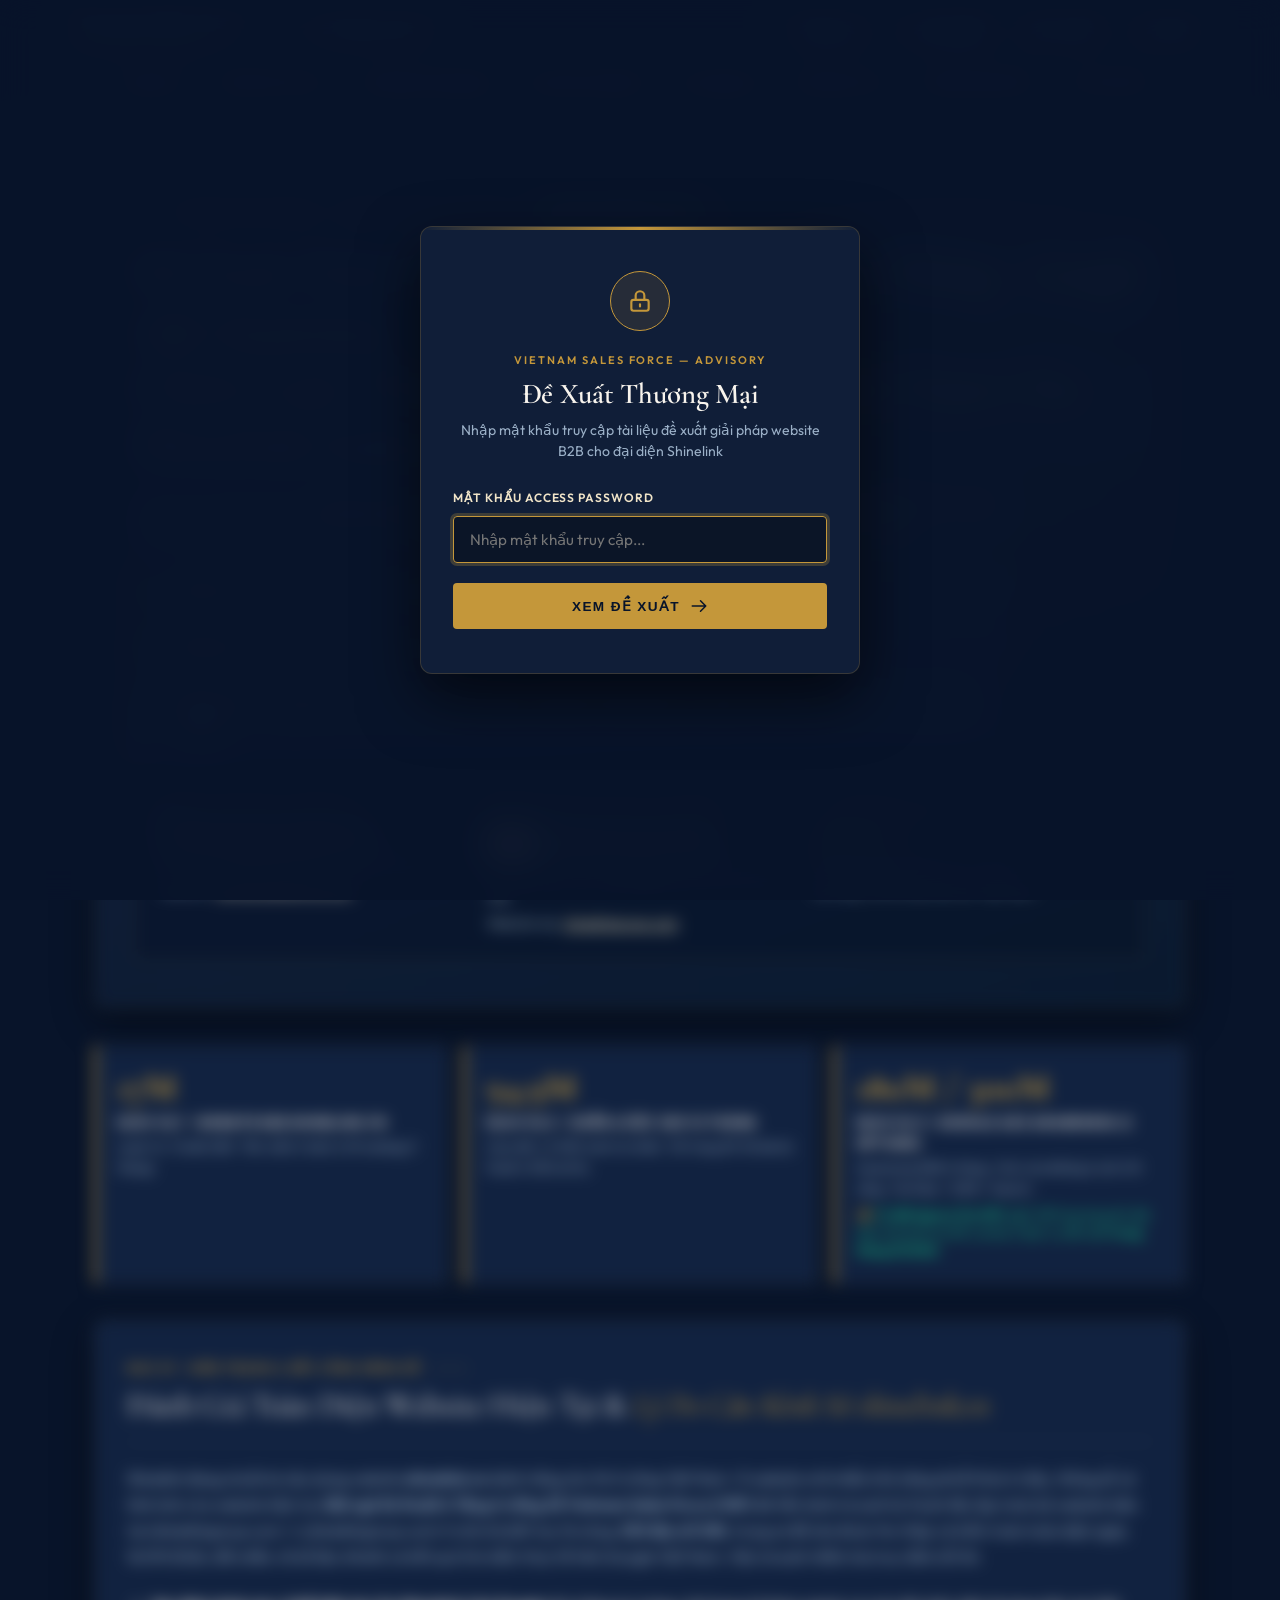
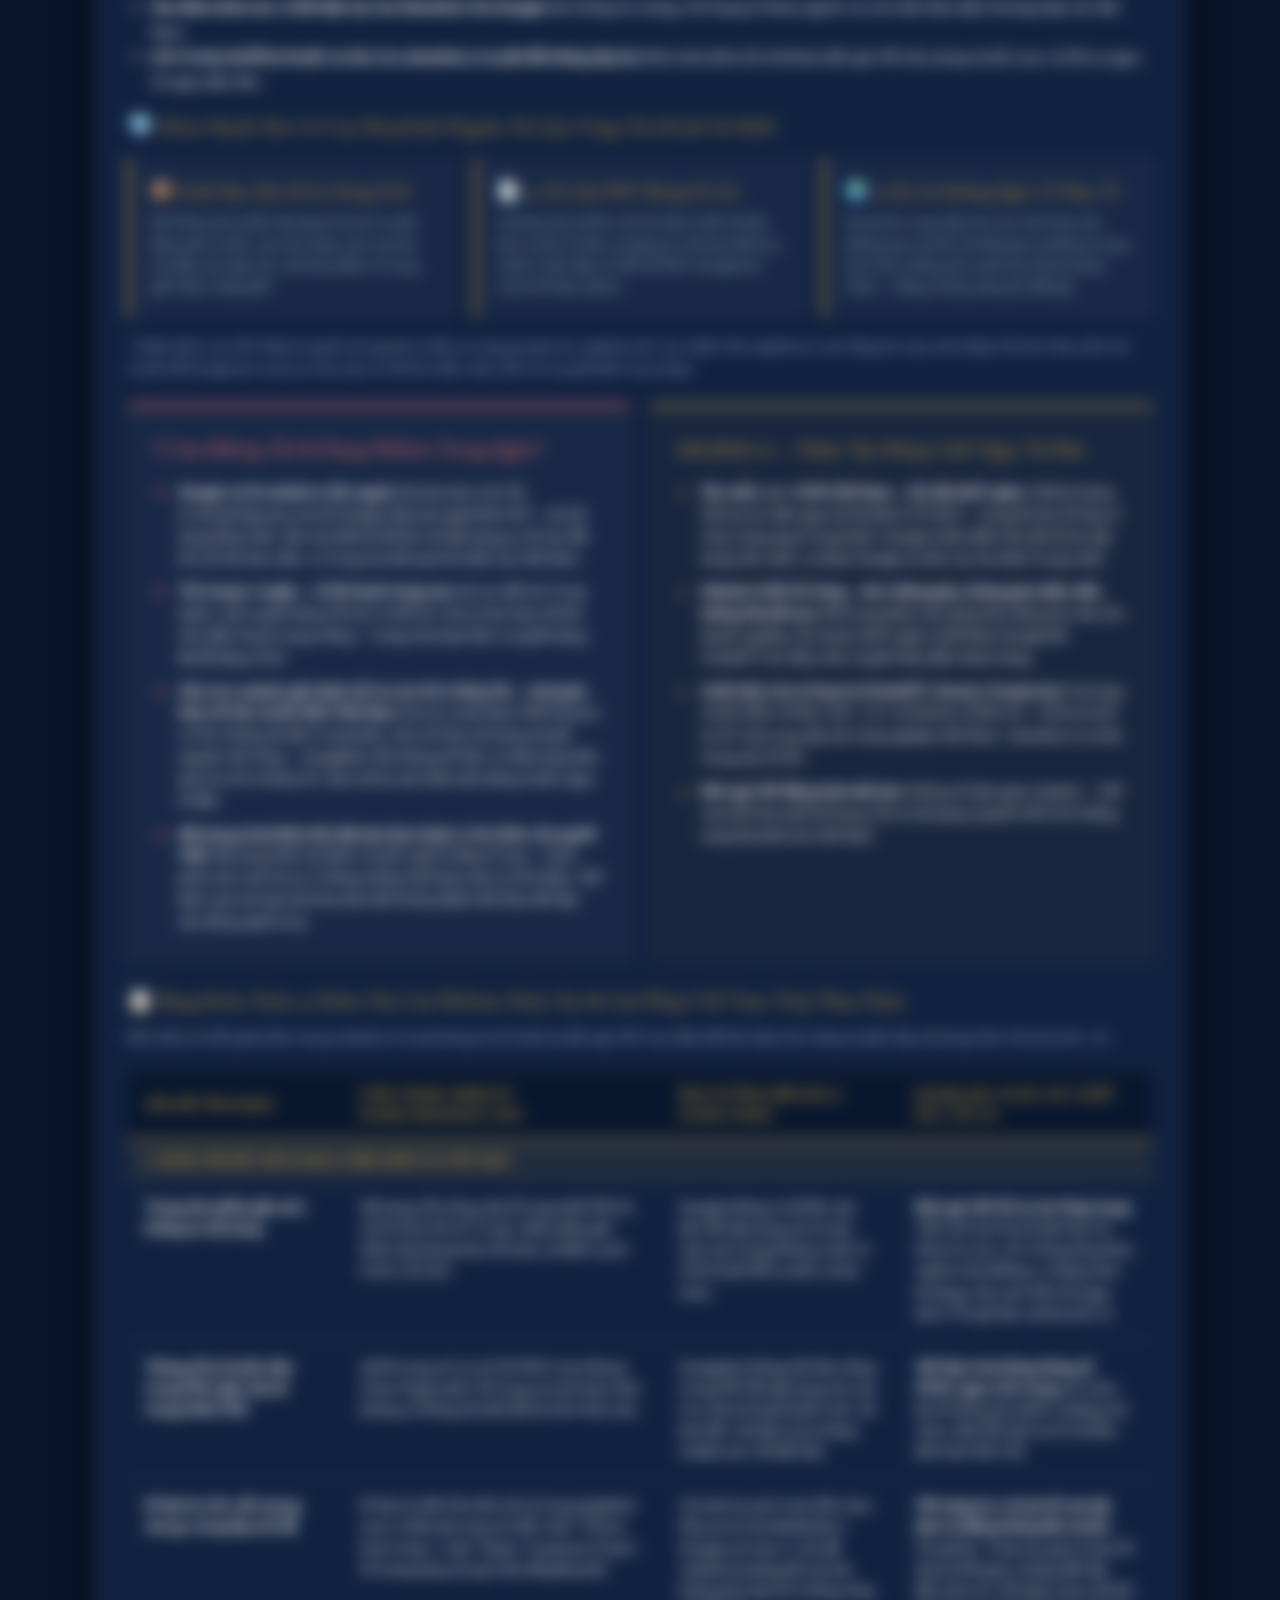
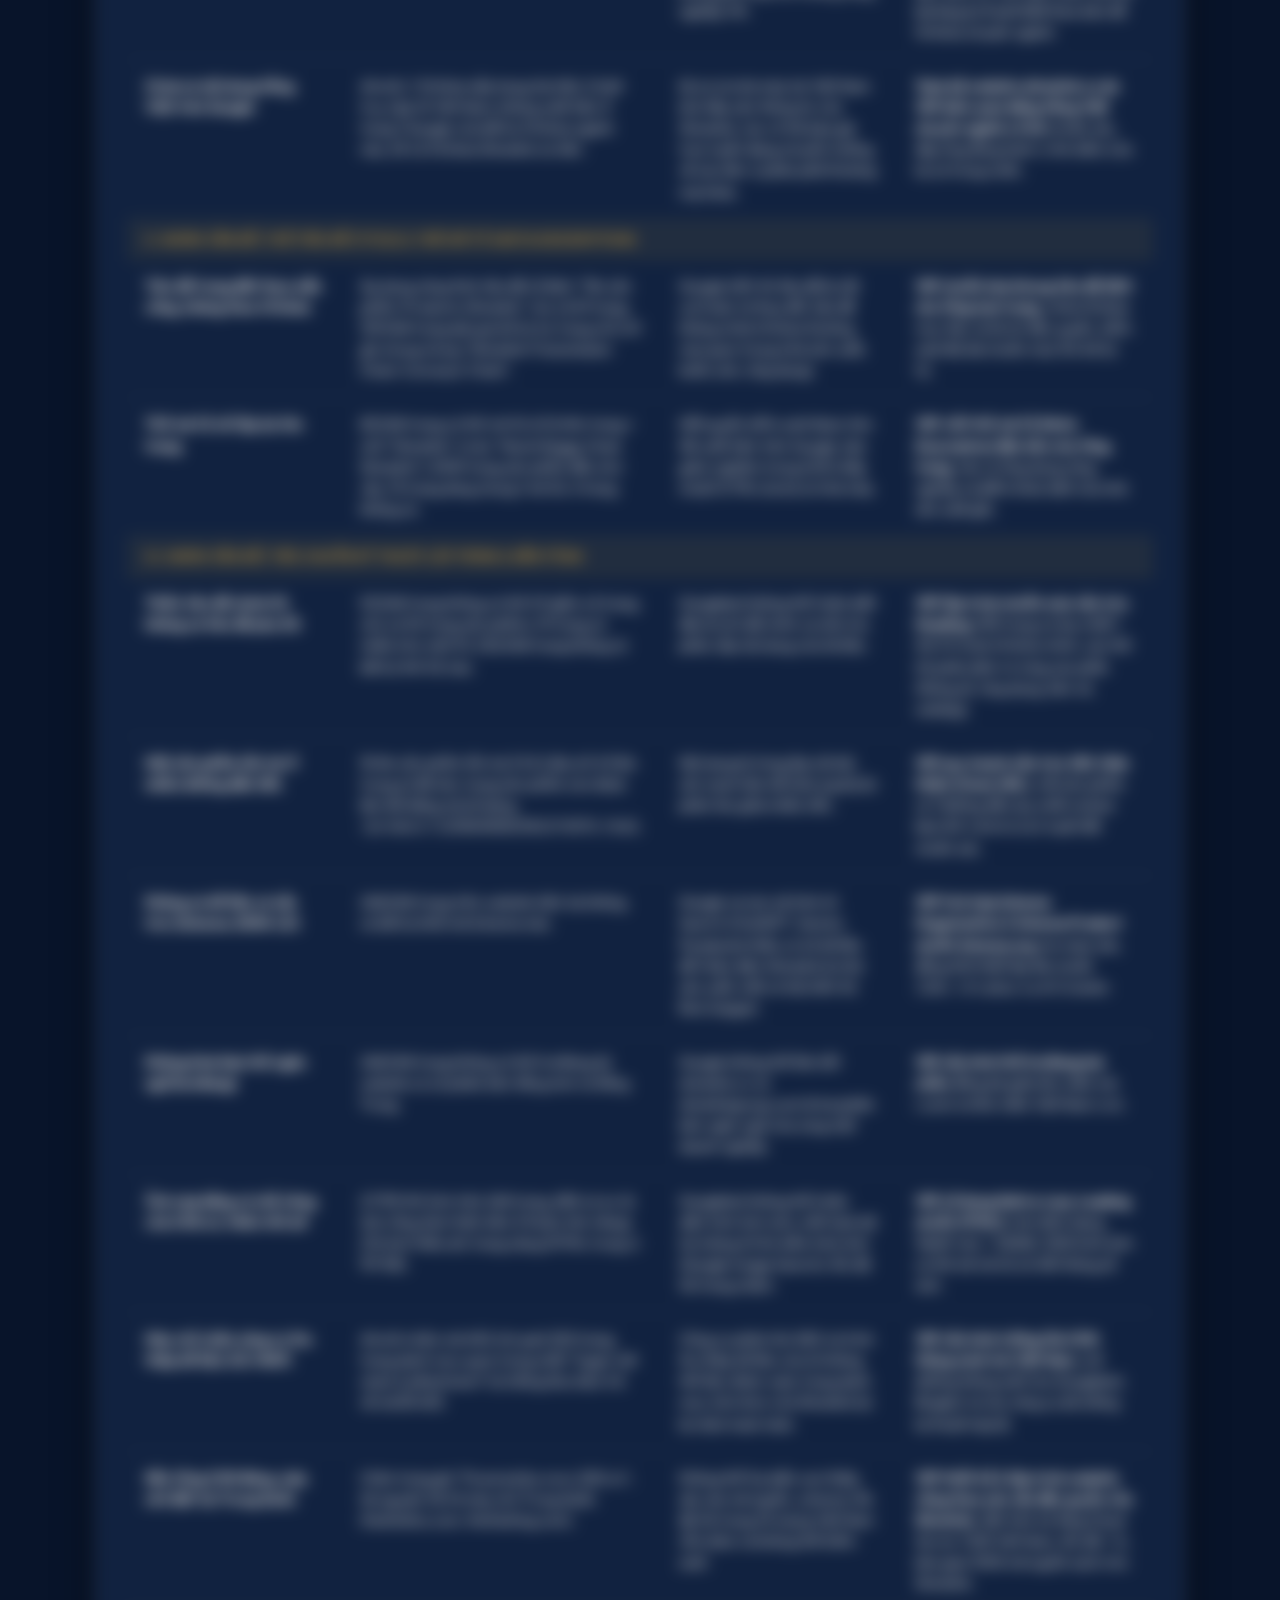
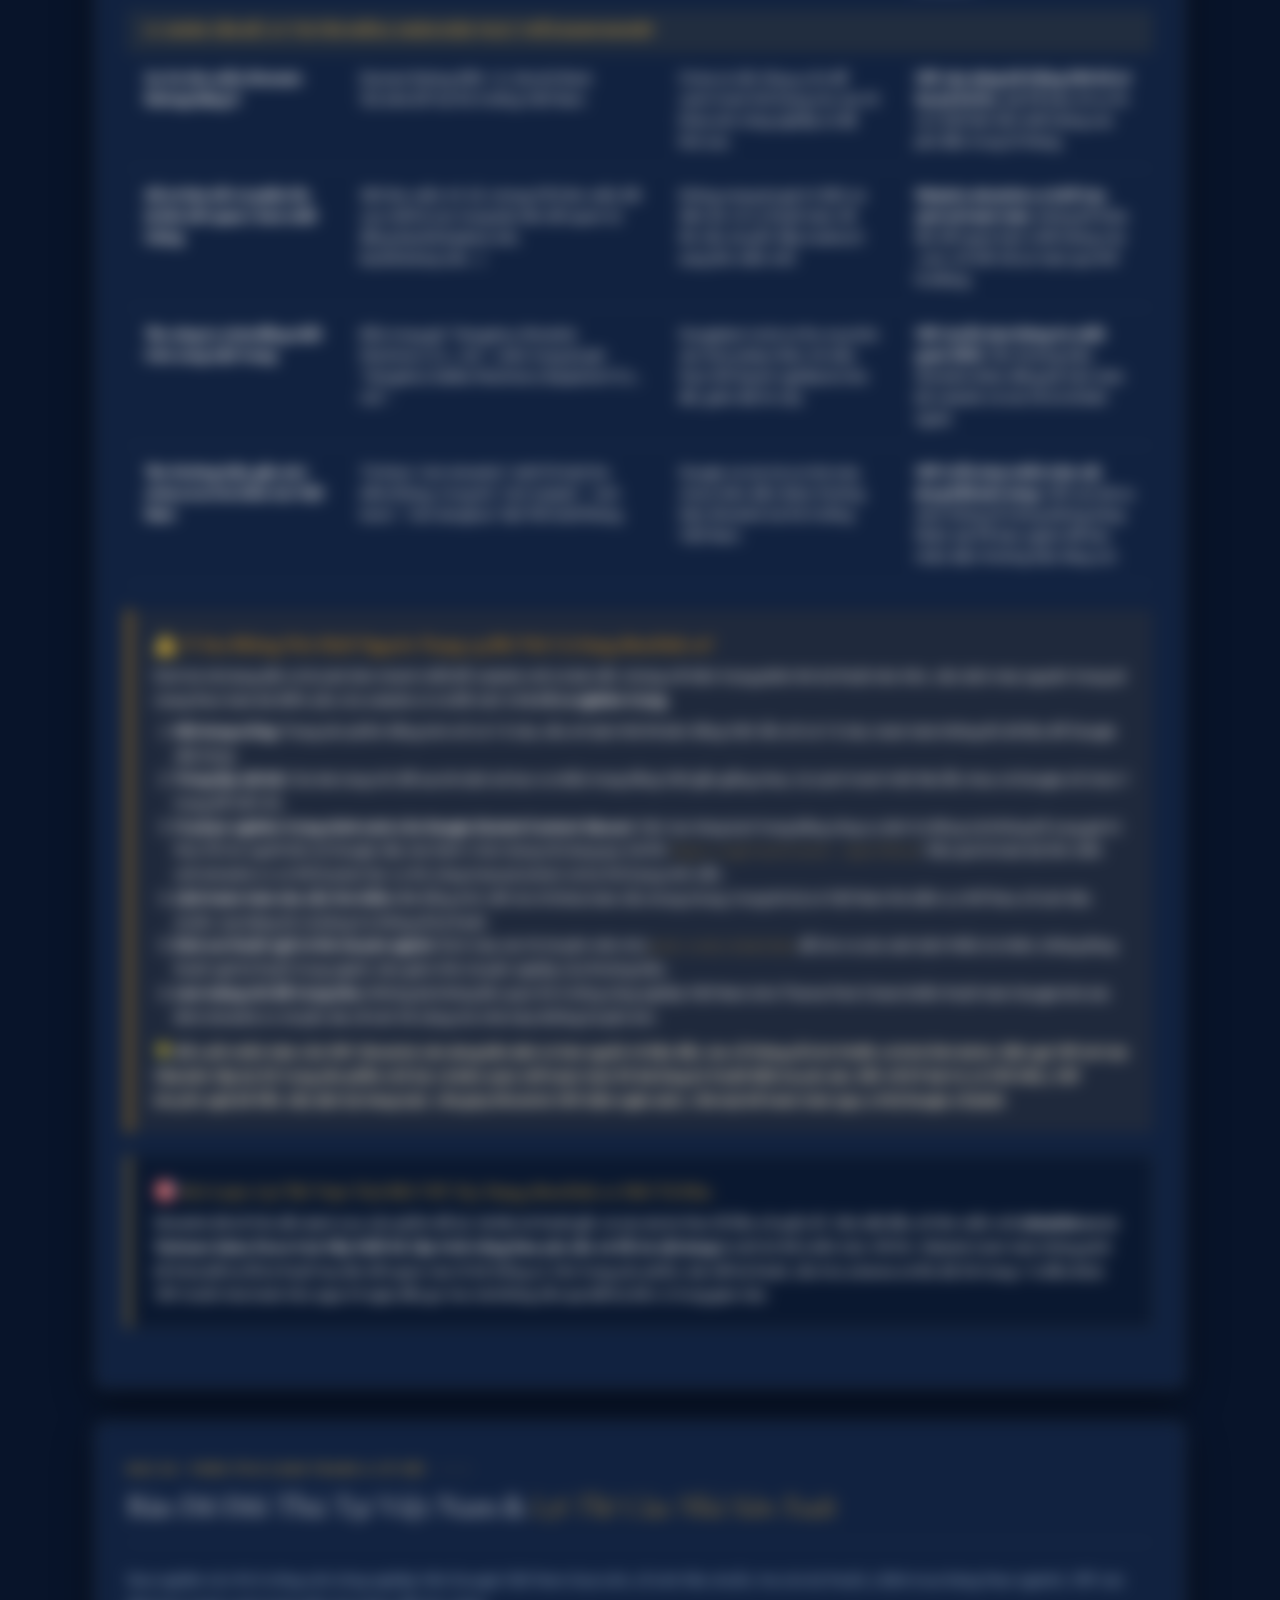
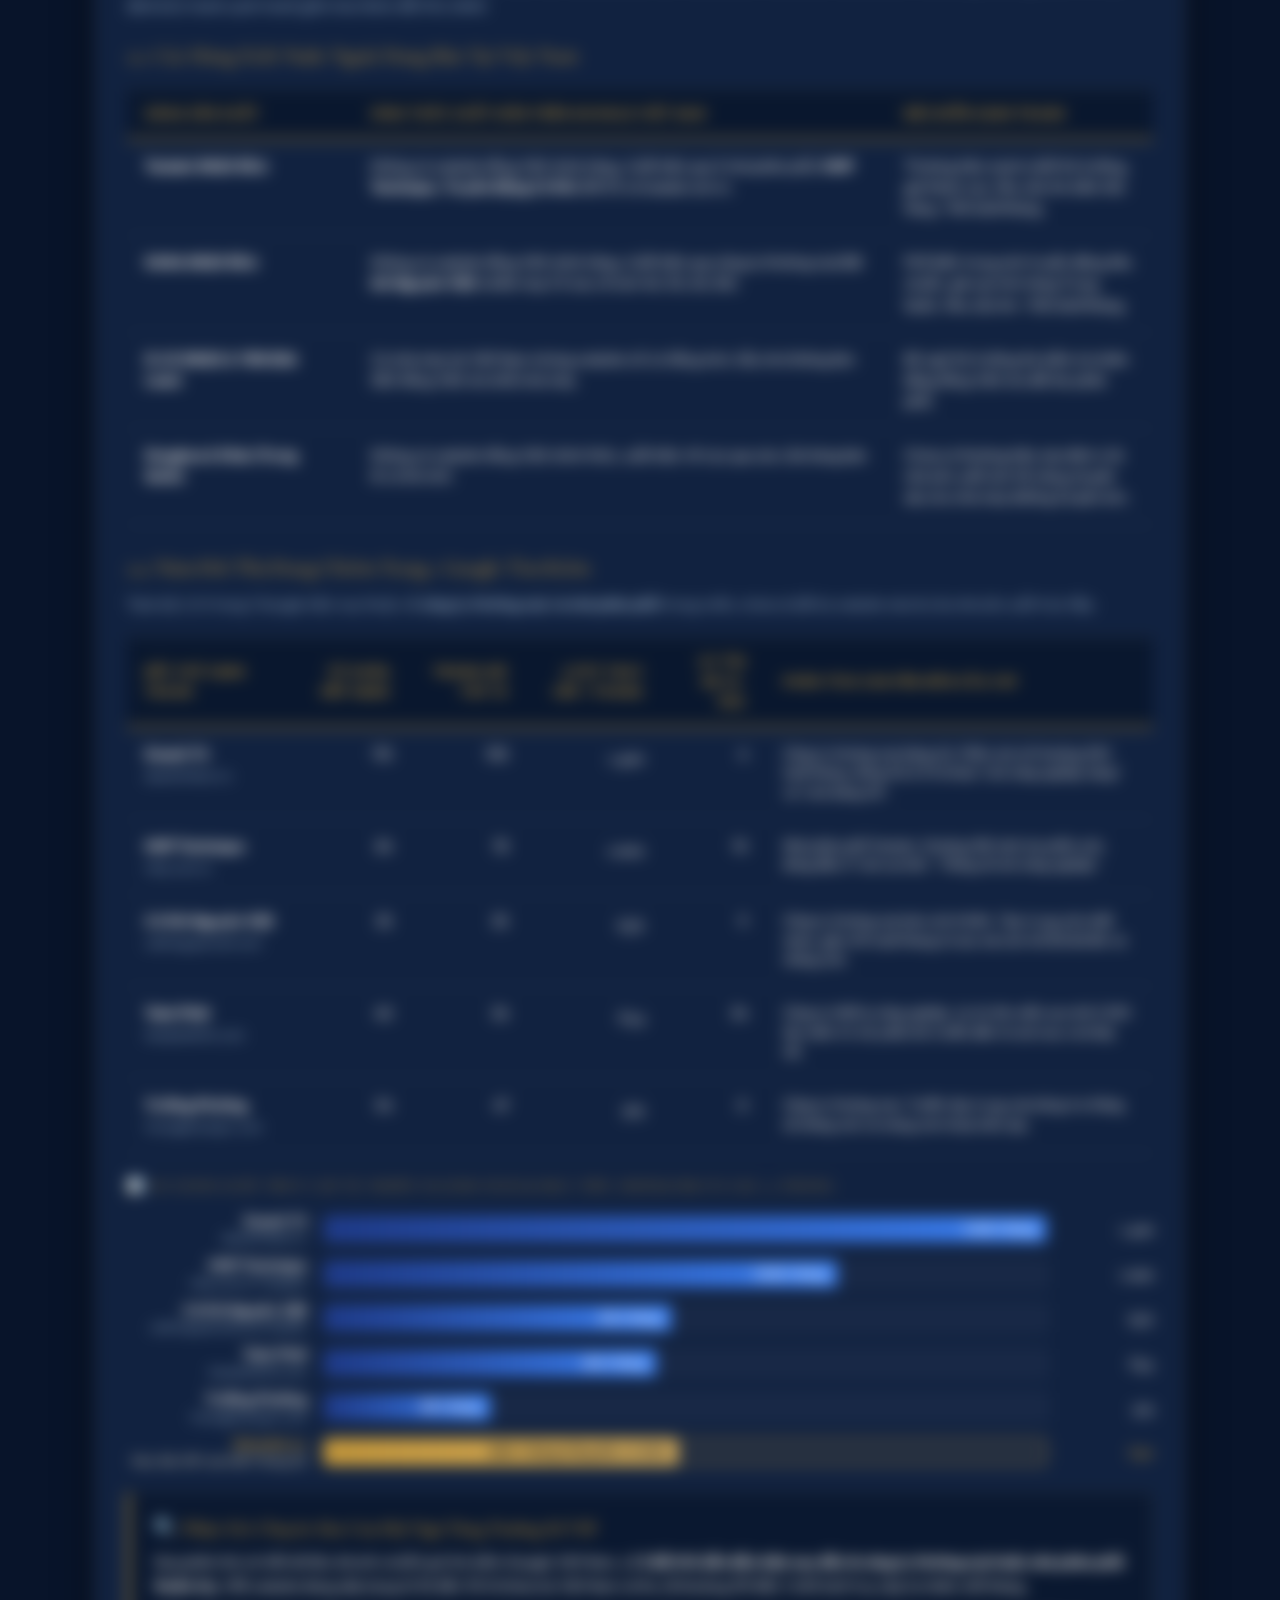
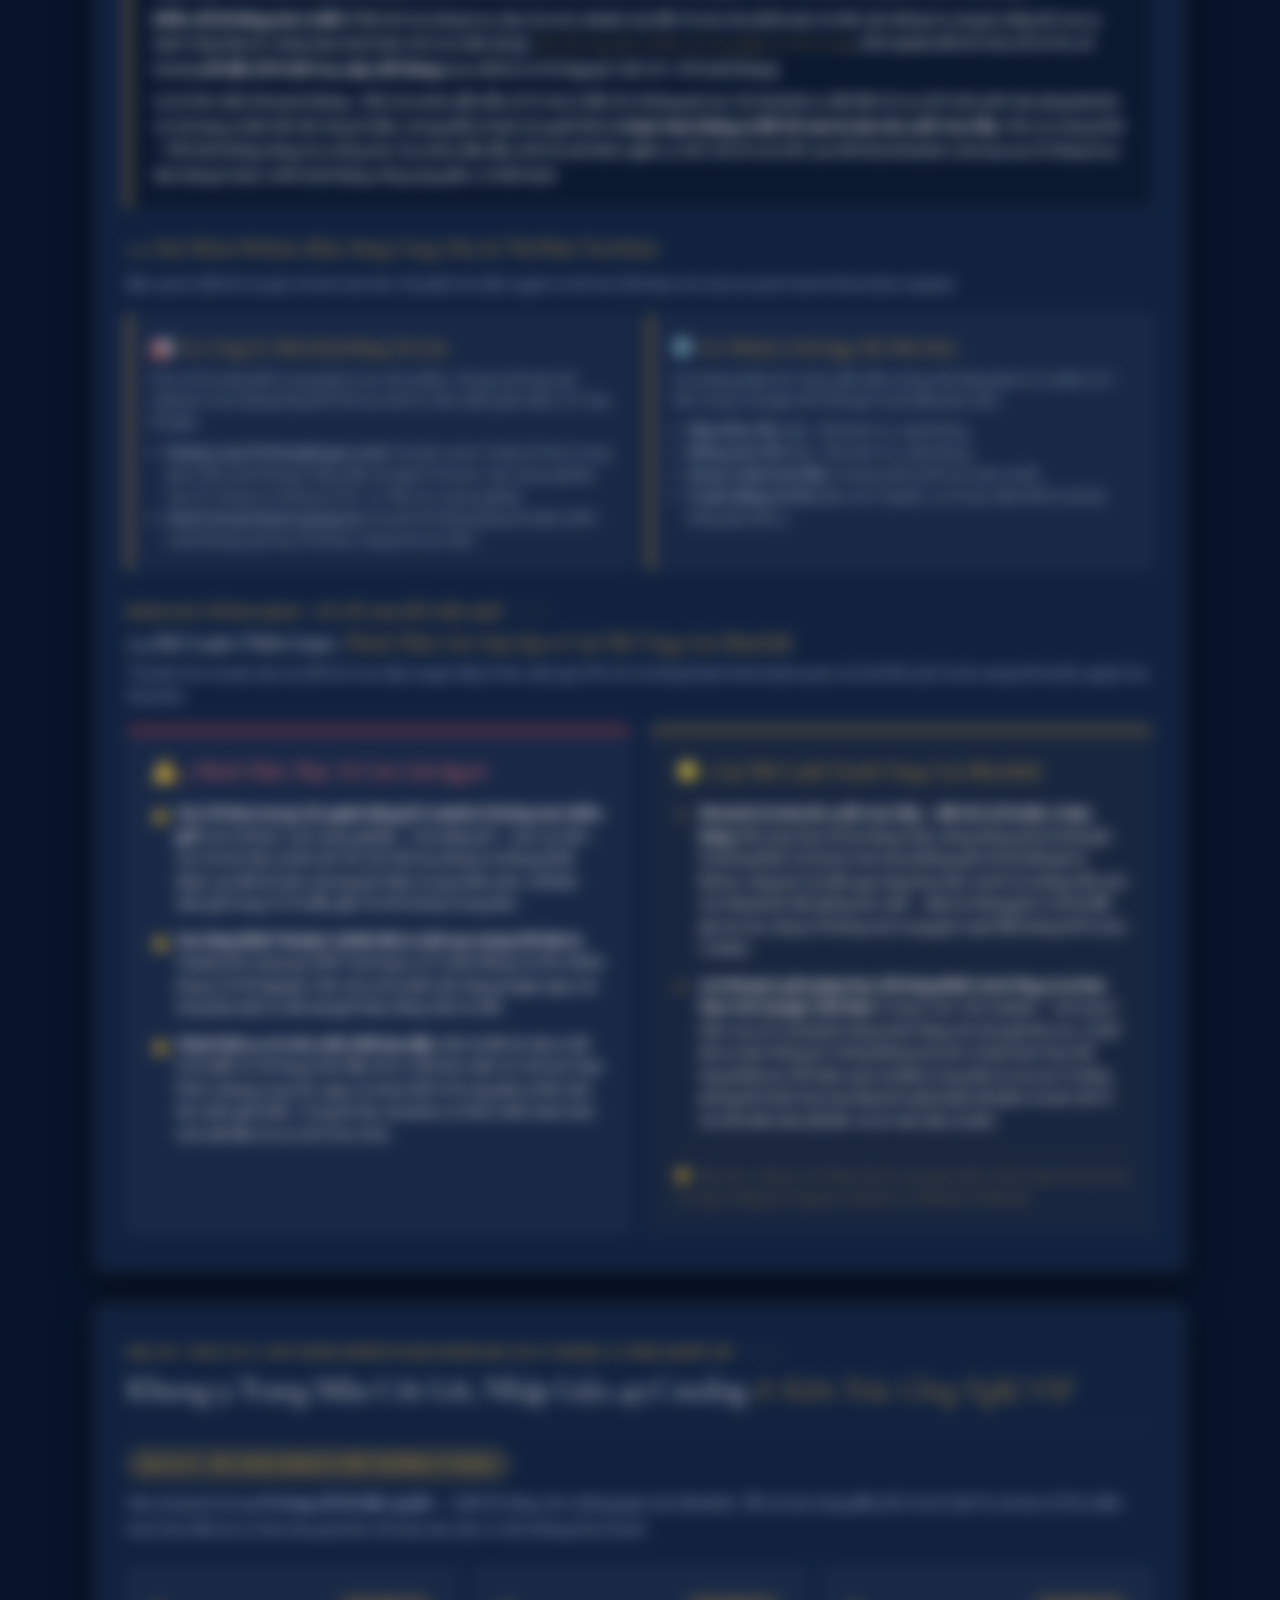
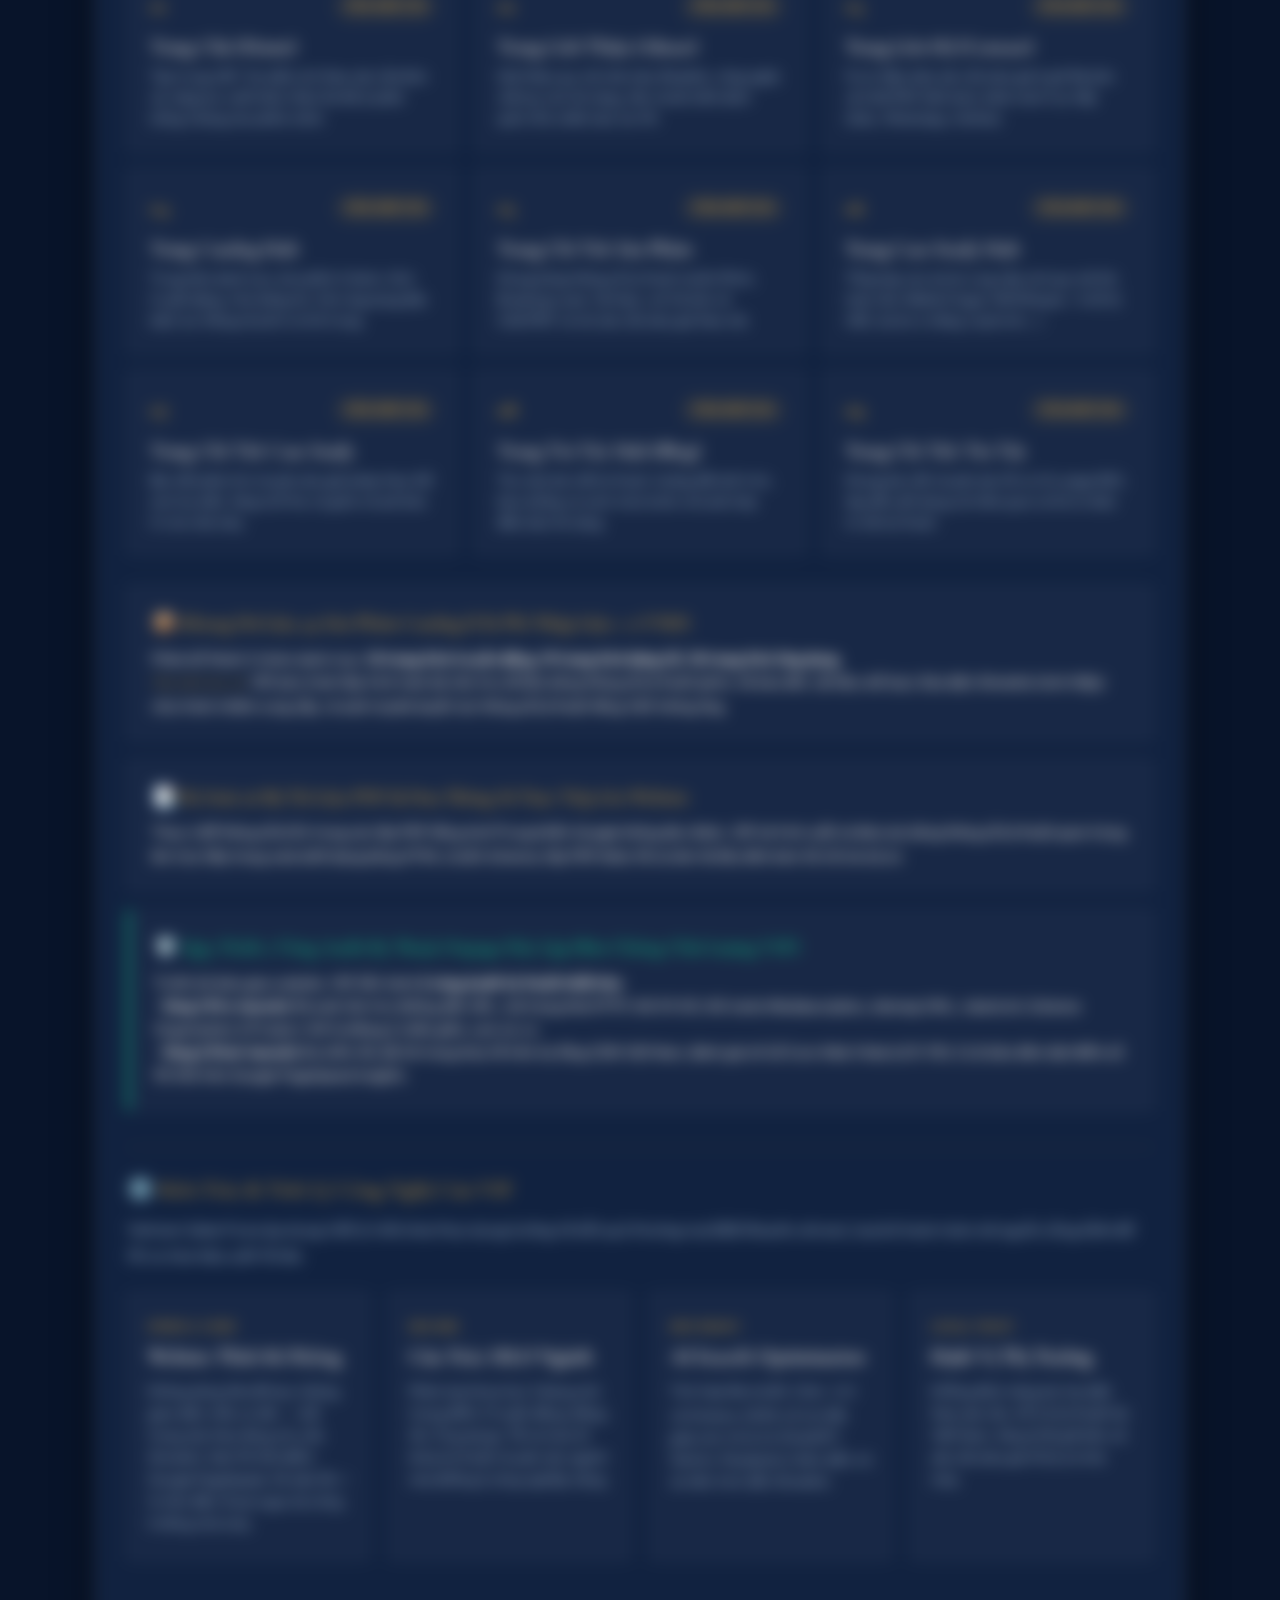
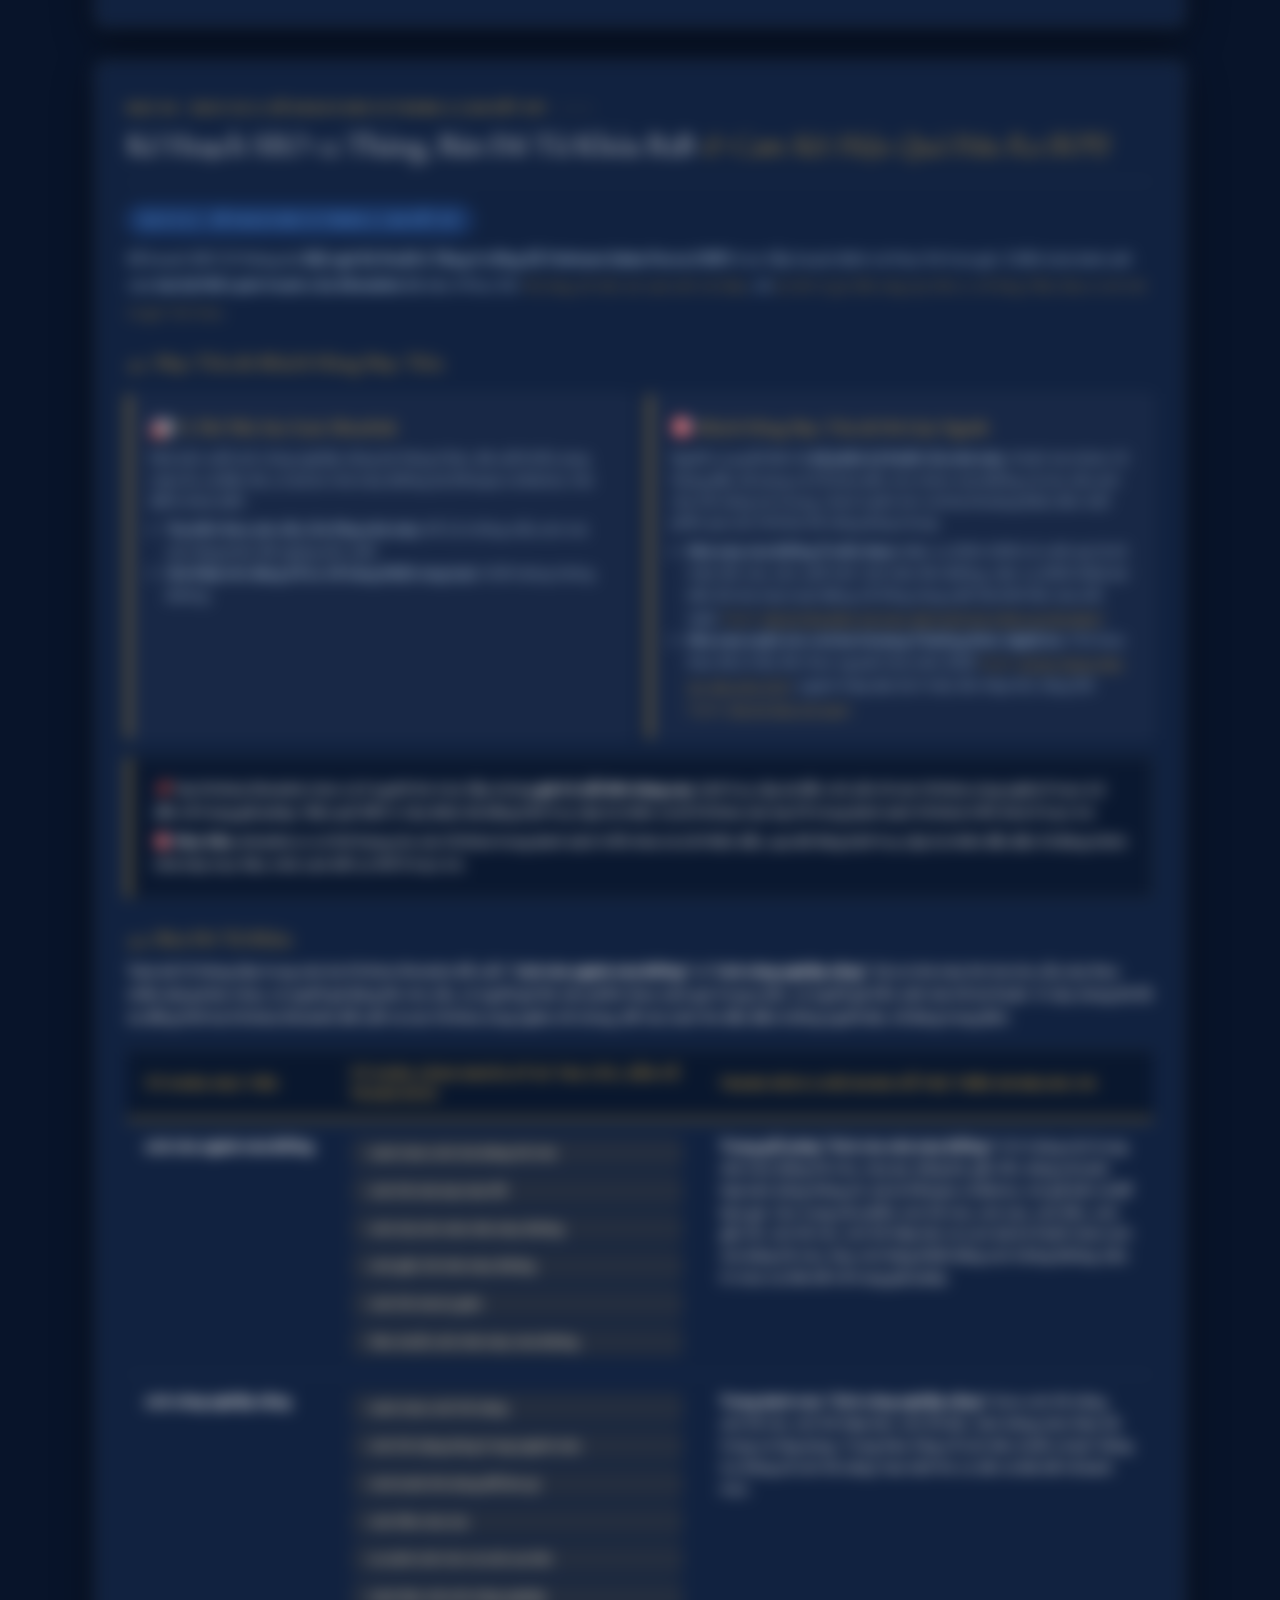
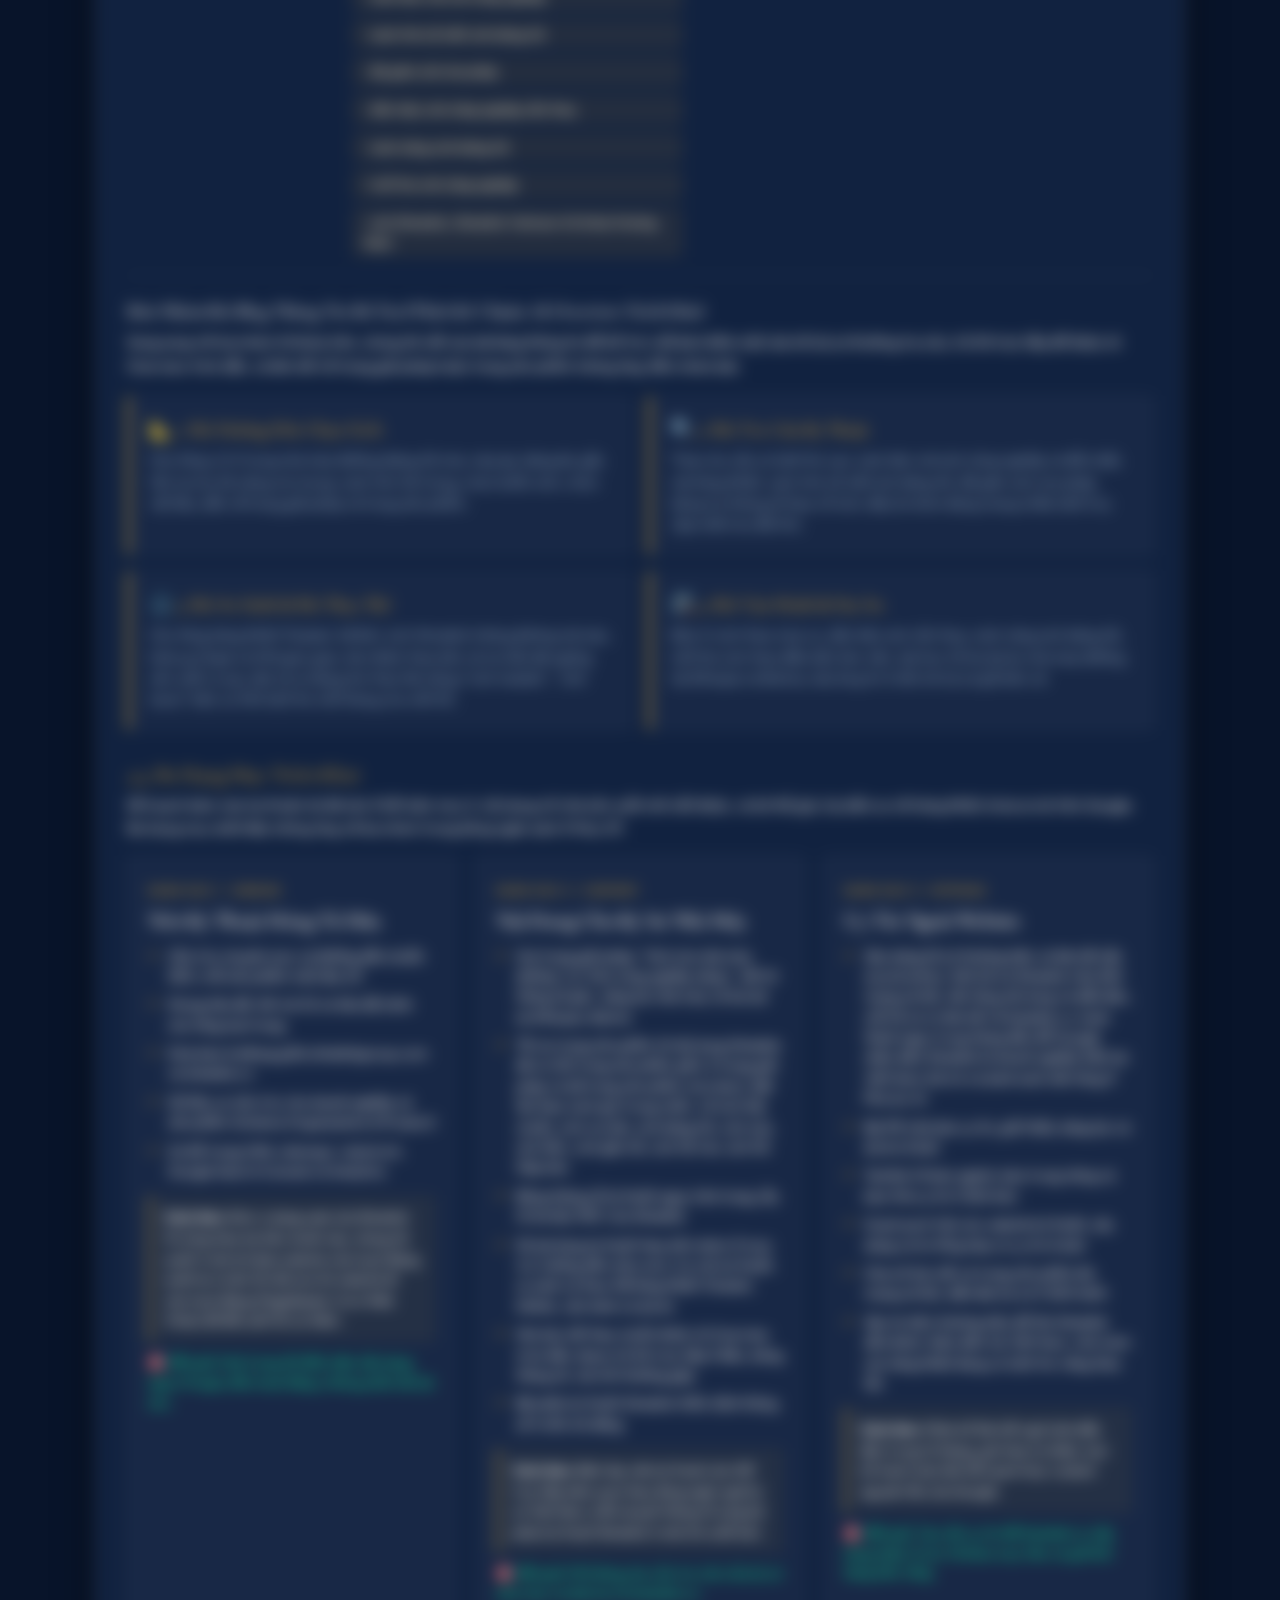
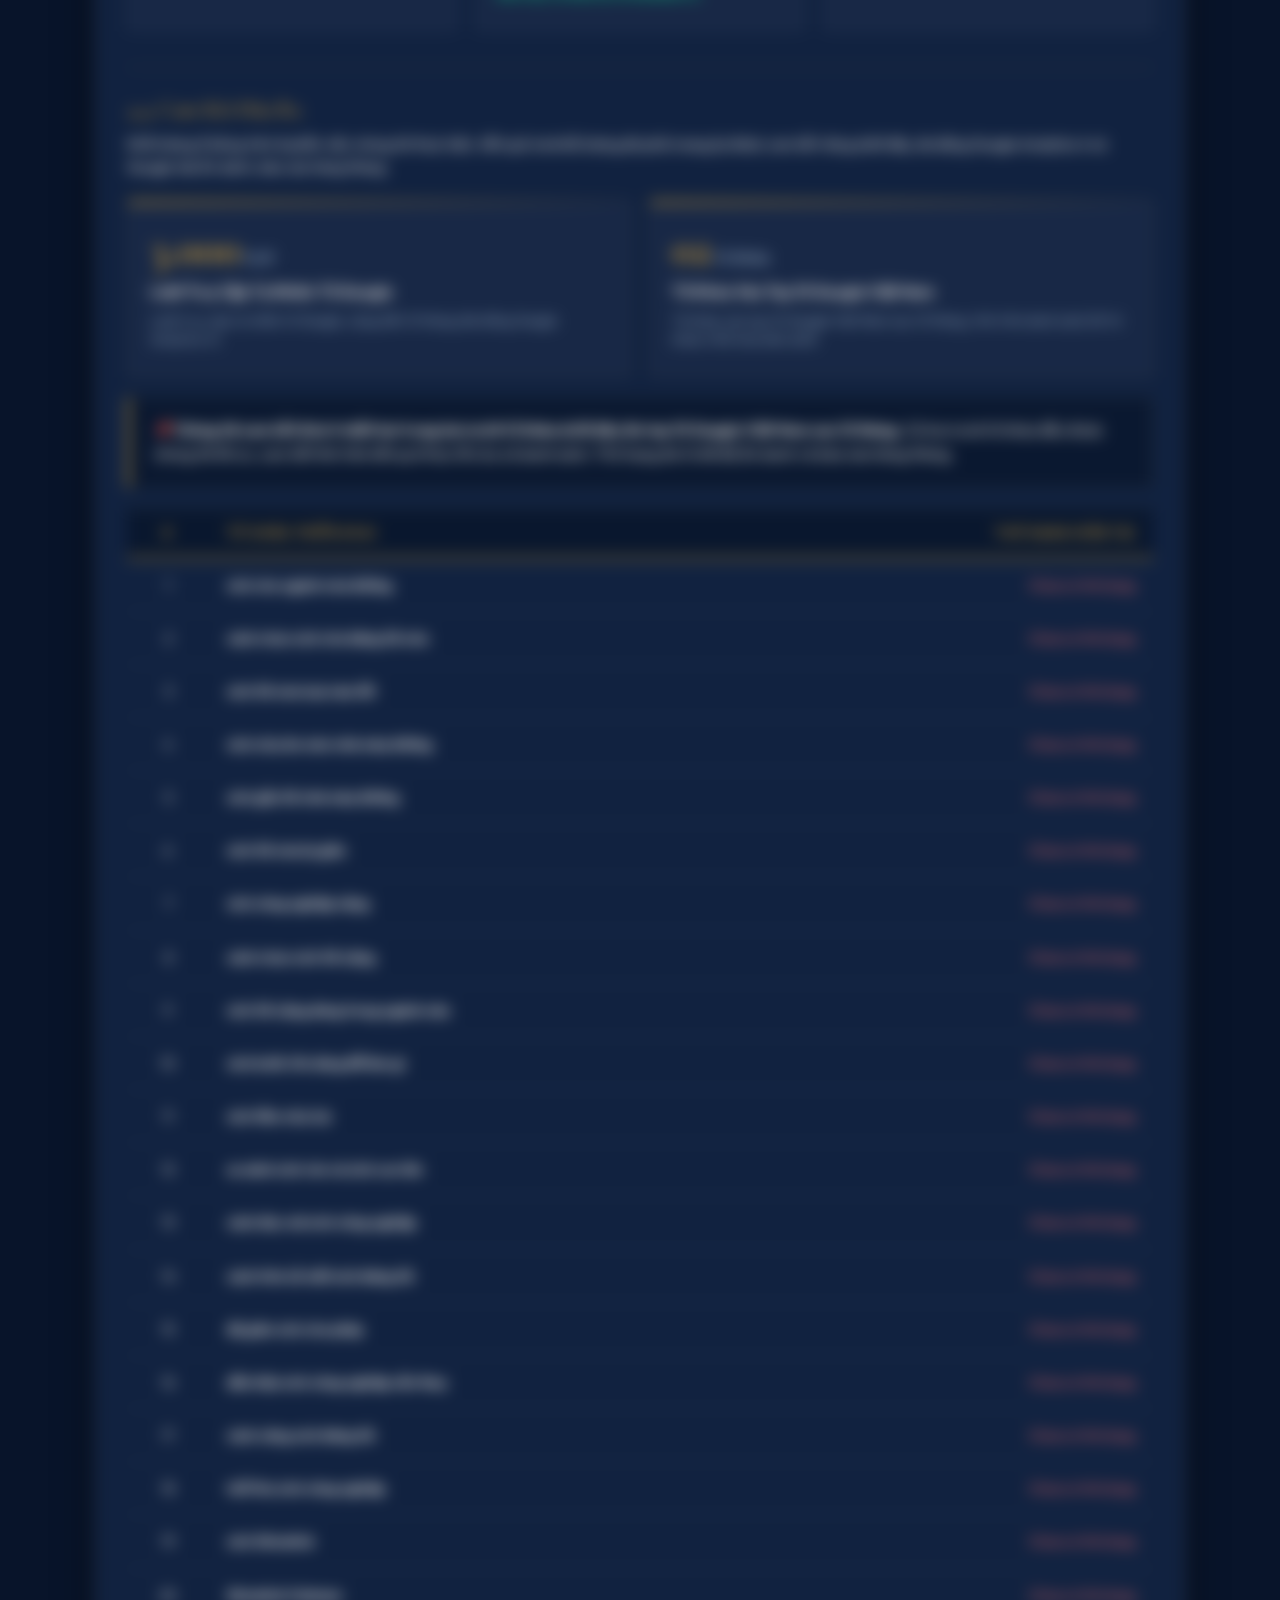
<file: index.html>
<!DOCTYPE html>
<html lang="vi" data-theme="dark">
<head>
  <meta charset="UTF-8">
  <meta name="viewport" content="width=device-width, initial-scale=1.0">
  <title>Đề Xuất Toàn Diện: Website B2B · SEO 12 Tháng · Google Ads — Shinelink Việt Nam | Vietnam Sales Force</title>
  <meta name="description" content="Đề xuất chiến lược toàn diện: Website B2B shinelink.vn, Chiến lược tăng trưởng SEO 12 tháng & Google Ads 6 tháng do Vietnam Sales Force (VSF) phát hành cho Shinelink Industries">
  <link rel="preconnect" href="https://fonts.googleapis.com">
  <link rel="preconnect" href="https://fonts.gstatic.com" crossorigin>
  <link href="https://fonts.googleapis.com/css2?family=Cormorant+Garamond:ital,wght@0,300;0,400;0,600;0,700;1,300;1,400;1,600&family=Outfit:wght@300;400;500;600;700;800&display=swap" rel="stylesheet">
  <link rel="icon" type="image/png" href="assets/shinelink-logo-s.png">
  <style>
    /* ══════════════════════════════════════════════════════════════════
       VIETNAM SALES FORCE (VSF) DESIGN SYSTEM & TOKENS
       ══════════════════════════════════════════════════════════════════ */
    :root {
      --font-display: 'Cormorant Garamond', Georgia, serif;
      --font-body: 'Outfit', -apple-system, BlinkMacSystemFont, sans-serif;
      --max-width: 1140px;
      --radius: 4px;
      --radius-lg: 12px;

      /* Dark Theme (Navy & Gold Luxury - Default) */
      --navy: #08142A;
      --navy-mid: #101E38;
      --navy-card: #112240;
      --navy-lite: #1A3259;
      --gold: #C4973A;
      --gold-lite: #D4AB5A;
      --gold-pale: #F0E4C8;
      --cream: #F8F4ED;
      --white: #FFFFFF;

      --bg-main: #08142A;
      --bg-card: #112240;
      --bg-card-hover: #162B50;
      --bg-card-alt: rgba(255, 255, 255, 0.03);
      --bg-glass: rgba(8, 20, 42, 0.94);
      --border-color: rgba(196, 151, 58, 0.22);
      --border-subtle: rgba(255, 255, 255, 0.09);
      --text-main: #F8F4ED;
      --text-muted: #9BB0C7;
      --text-dim: #6B7C93;

      --accent-green: #10B981;
      --accent-red: #F87171;
      --shadow-luxury: 0 12px 36px rgba(0, 0, 0, 0.45);
    }

    [data-theme="light"] {
      --bg-main: #F7F5F0;
      --bg-card: #FFFFFF;
      --bg-card-hover: #FDFCF9;
      --bg-card-alt: #F1ECE3;
      --bg-glass: rgba(247, 245, 240, 0.95);
      --border-color: #DDD5C4;
      --border-subtle: rgba(8, 20, 42, 0.12);
      --text-main: #0E1E38;
      --text-muted: #4F6176;
      --text-dim: #7A8B9E;

      --gold: #A87926;
      --gold-lite: #BE8D35;
      --gold-pale: #845D18;
      --shadow-luxury: 0 10px 30px rgba(8, 20, 42, 0.08);
    }

    *, *::before, *::after {
      box-sizing: border-box;
      margin: 0;
      padding: 0;
    }

    html {
      scroll-behavior: smooth;
      scroll-padding-top: 100px;
    }

    body {
      font-family: var(--font-body);
      background-color: var(--bg-main);
      color: var(--text-main);
      line-height: 1.65;
      transition: background-color 0.3s ease, color 0.3s ease;
      overflow-x: hidden;
      font-size: 15px;
    }

    /* TYPOGRAPHY */
    h1, h2, h3, h4, h5, h6 {
      font-family: var(--font-display);
      font-weight: 600;
      line-height: 1.25;
      color: var(--text-main);
      letter-spacing: -0.01em;
    }

    em {
      font-family: var(--font-display);
      font-style: italic;
      color: var(--gold);
    }

    a {
      color: inherit;
      text-decoration: none;
    }

    /* SCROLLBAR */
    ::-webkit-scrollbar {
      width: 6px;
      height: 6px;
    }
    ::-webkit-scrollbar-track {
      background: var(--bg-main);
    }
    ::-webkit-scrollbar-thumb {
      background: var(--gold);
      border-radius: 3px;
    }

    /* ══════════════════════════════════════════════════════════════════
       GLASSMORPHISM AUTH MODAL (PROTECTED PROPOSAL)
       ══════════════════════════════════════════════════════════════════ */
    #auth-overlay {
      position: fixed;
      inset: 0;
      z-index: 9999;
      background: rgba(8, 20, 42, 0.95);
      backdrop-filter: blur(16px);
      display: flex;
      align-items: center;
      justify-content: center;
      padding: 20px;
      transition: opacity 0.4s ease, visibility 0.4s ease;
    }

    #auth-overlay.hidden {
      opacity: 0;
      visibility: hidden;
      pointer-events: none;
    }

    .auth-card {
      background: var(--navy-mid);
      border: 1px solid var(--border-color);
      border-radius: var(--radius-lg);
      padding: 44px 32px;
      width: 100%;
      max-width: 440px;
      box-shadow: 0 24px 60px rgba(0, 0, 0, 0.6);
      text-align: center;
      position: relative;
      overflow: hidden;
    }

    .auth-card::before {
      content: '';
      position: absolute;
      top: 0;
      left: 0;
      right: 0;
      height: 3px;
      background: linear-gradient(90deg, transparent, var(--gold), transparent);
    }

    .auth-badge-icon {
      width: 60px;
      height: 60px;
      background: rgba(196, 151, 58, 0.12);
      border: 1px solid var(--gold);
      color: var(--gold);
      border-radius: 50%;
      display: flex;
      align-items: center;
      justify-content: center;
      margin: 0 auto 20px auto;
    }

    .auth-brand-sub {
      font-size: 11px;
      font-weight: 600;
      letter-spacing: 0.18em;
      text-transform: uppercase;
      color: var(--gold);
      margin-bottom: 6px;
    }

    .auth-title {
      font-size: 1.8rem;
      font-weight: 600;
      margin-bottom: 8px;
    }

    .auth-subtitle {
      font-size: 0.88rem;
      color: var(--text-muted);
      margin-bottom: 26px;
      line-height: 1.5;
    }

    .form-group {
      margin-bottom: 20px;
      text-align: left;
    }

    .form-group label {
      display: block;
      font-size: 0.75rem;
      font-weight: 600;
      color: var(--gold-pale);
      margin-bottom: 8px;
      text-transform: uppercase;
      letter-spacing: 0.08em;
    }

    .input-wrapper input {
      width: 100%;
      padding: 13px 16px;
      background: rgba(0, 0, 0, 0.3);
      border: 1px solid rgba(196, 151, 58, 0.3);
      border-radius: var(--radius);
      color: #fff;
      font-size: 0.95rem;
      outline: none;
      transition: all 0.2s ease;
      font-family: var(--font-body);
    }

    .input-wrapper input:focus {
      border-color: var(--gold);
      box-shadow: 0 0 0 3px rgba(196, 151, 58, 0.25);
    }

    .btn-auth {
      width: 100%;
      padding: 14px;
      background: var(--gold);
      color: var(--navy);
      font-size: 0.85rem;
      font-weight: 700;
      letter-spacing: 0.1em;
      text-transform: uppercase;
      border: none;
      border-radius: var(--radius);
      cursor: pointer;
      display: flex;
      align-items: center;
      justify-content: center;
      gap: 10px;
      transition: background 0.2s ease, transform 0.15s ease;
    }

    .btn-auth:hover {
      background: var(--gold-lite);
      transform: translateY(-1px);
    }

    .auth-error {
      color: var(--accent-red);
      font-size: 0.82rem;
      margin-top: 12px;
      display: none;
    }

    .auth-error.visible {
      display: block;
      animation: shake 0.4s ease-in-out;
    }

    @keyframes shake {
      0%, 100% { transform: translateX(0); }
      20%, 60% { transform: translateX(-6px); }
      40%, 80% { transform: translateX(6px); }
    }

    /* ══════════════════════════════════════════════════════════════════
       MAIN CONTENT LAYOUT
       ══════════════════════════════════════════════════════════════════ */
    #app-content.blurred {
      filter: blur(8px);
      pointer-events: none;
    }

    /* ══════════════════════════════════════════════════════════════════
       STICKY NAVBAR (VSF SIGNATURE STYLE)
       ══════════════════════════════════════════════════════════════════ */
    .navbar {
      position: sticky;
      top: 0;
      z-index: 100;
      background: var(--bg-glass);
      backdrop-filter: blur(14px);
      border-bottom: 1px solid var(--border-color);
      padding: 12px 24px 8px 24px;
      transition: background 0.3s ease;
    }

    .nav-inner {
      max-width: var(--max-width);
      margin: 0 auto;
    }

    .nav-top-row {
      display: flex;
      align-items: center;
      justify-content: space-between;
      gap: 16px;
    }

    .nav-brand {
      display: flex;
      align-items: center;
      gap: 14px;
      text-decoration: none;
    }

    .nav-brand-text {
      display: flex;
      flex-direction: column;
      line-height: 1.15;
    }

    .nav-brand-main {
      font-family: var(--font-display);
      font-size: 1.35rem;
      font-weight: 700;
      color: var(--text-main);
      letter-spacing: 0.02em;
    }

    .nav-brand-sub {
      font-size: 9px;
      font-weight: 600;
      letter-spacing: 0.18em;
      text-transform: uppercase;
      color: var(--gold);
      margin-top: 1px;
    }

    .nav-client-tag {
      font-size: 0.78rem;
      color: var(--text-muted);
      border-left: 1px solid var(--border-color);
      padding-left: 12px;
      display: flex;
      align-items: center;
      gap: 6px;
      font-weight: 500;
    }

    .nav-client-tag strong {
      color: var(--gold-pale);
    }

    .nav-actions {
      display: flex;
      align-items: center;
      gap: 8px;
    }

    .btn-icon {
      background: var(--bg-card-alt);
      border: 1px solid var(--border-color);
      color: var(--text-main);
      padding: 8px 14px;
      border-radius: var(--radius);
      cursor: pointer;
      font-size: 0.8rem;
      font-weight: 600;
      letter-spacing: 0.04em;
      display: flex;
      align-items: center;
      gap: 6px;
      transition: all 0.2s ease;
    }

    .btn-icon:hover {
      background: var(--gold);
      color: var(--navy);
      border-color: var(--gold);
    }

    /* HORIZONTAL TOC CHIP BAR WITH SCROLL CONTROLS */
    .toc-bar-wrapper {
      display: flex;
      align-items: center;
      gap: 8px;
      margin-top: 8px;
      padding-top: 8px;
      border-top: 1px solid var(--border-subtle);
      position: relative;
    }

    .mobile-toc-bar {
      position: relative;
      flex: 1;
      min-width: 0;
      display: flex;
      align-items: center;
      gap: 6px;
      overflow-x: auto;
      white-space: nowrap;
      -webkit-overflow-scrolling: touch;
      scroll-behavior: smooth;
      scrollbar-width: none;
      -ms-overflow-style: none;
      margin: 0;
      padding: 3px 0;
    }

    .mobile-toc-bar::-webkit-scrollbar {
      display: none;
    }

    .toc-scroll-btn {
      display: inline-flex;
      align-items: center;
      justify-content: center;
      width: 28px;
      height: 28px;
      flex-shrink: 0;
      background: var(--bg-card);
      border: 1px solid var(--border-color);
      border-radius: 50%;
      color: var(--gold);
      cursor: pointer;
      transition: all 0.2s cubic-bezier(0.16, 1, 0.3, 1);
      padding: 0;
      box-shadow: 0 2px 6px rgba(0, 0, 0, 0.18);
    }

    .toc-scroll-btn:hover:not(:disabled) {
      background: var(--gold);
      color: var(--navy);
      border-color: var(--gold);
      box-shadow: 0 0 12px rgba(196, 151, 58, 0.45);
      transform: scale(1.08);
    }

    .toc-scroll-btn:active:not(:disabled) {
      transform: scale(0.92);
    }

    .toc-scroll-btn:disabled,
    .toc-scroll-btn.disabled {
      opacity: 0.22;
      cursor: not-allowed;
      pointer-events: none;
      color: var(--text-dim);
      border-color: var(--border-subtle);
      background: var(--bg-card-alt);
      box-shadow: none;
      transform: none;
    }

    .toc-chip {
      display: inline-flex;
      align-items: center;
      gap: 4px;
      padding: 4px 12px;
      background: var(--bg-card-alt);
      border: 1px solid var(--border-subtle);
      border-radius: 20px;
      color: var(--text-muted);
      font-size: 0.75rem;
      font-weight: 500;
      text-decoration: none;
      transition: all 0.2s ease;
      flex-shrink: 0;
    }

    .toc-chip.active, .toc-chip:hover {
      background: rgba(196, 151, 58, 0.15);
      color: var(--gold);
      border-color: var(--gold);
    }

    /* ══════════════════════════════════════════════════════════════════
       TABLE OF CONTENTS SLIDE-OUT DRAWER
       ══════════════════════════════════════════════════════════════════ */
    #toc-drawer {
      position: fixed;
      inset: 0;
      z-index: 999;
      background: rgba(8, 20, 42, 0.75);
      backdrop-filter: blur(8px);
      display: flex;
      justify-content: flex-end;
      opacity: 0;
      visibility: hidden;
      transition: opacity 0.3s ease, visibility 0.3s ease;
    }

    #toc-drawer.active {
      opacity: 1;
      visibility: visible;
    }

    .toc-drawer-content {
      width: 88%;
      max-width: 380px;
      height: 100%;
      background: var(--bg-card);
      border-left: 1px solid var(--border-color);
      padding: 32px 24px;
      overflow-y: auto;
      transform: translateX(100%);
      transition: transform 0.3s ease;
      display: flex;
      flex-direction: column;
    }

    #toc-drawer.active .toc-drawer-content {
      transform: translateX(0);
    }

    .toc-drawer-header {
      display: flex;
      align-items: center;
      justify-content: space-between;
      margin-bottom: 24px;
      padding-bottom: 14px;
      border-bottom: 1px solid var(--border-color);
    }

    .toc-drawer-title {
      font-family: var(--font-display);
      font-size: 1.4rem;
      font-weight: 700;
      color: var(--gold);
    }

    .btn-close-toc {
      background: none;
      border: none;
      color: var(--text-muted);
      cursor: pointer;
      padding: 4px;
    }

    .btn-close-toc:hover {
      color: var(--gold);
    }

    .toc-menu-list {
      list-style: none;
      display: flex;
      flex-direction: column;
      gap: 10px;
    }

    .toc-menu-link {
      display: flex;
      align-items: center;
      justify-content: space-between;
      padding: 12px 16px;
      background: var(--bg-card-alt);
      border: 1px solid var(--border-subtle);
      border-radius: var(--radius);
      color: var(--text-main);
      text-decoration: none;
      font-size: 0.88rem;
      font-weight: 500;
      transition: all 0.2s ease;
    }

    .toc-menu-link:hover,
    .toc-menu-link.active {
      background: rgba(196, 151, 58, 0.15);
      border-color: var(--gold);
      color: var(--gold);
      font-weight: 600;
    }

    .toc-drawer-footer {
      margin-top: auto;
      padding-top: 18px;
      border-top: 1px solid var(--border-color);
      display: flex;
      flex-direction: column;
      gap: 12px;
      flex-shrink: 0;
    }

    .toc-drawer-actions {
      display: grid;
      grid-template-columns: 1fr 1fr;
      gap: 10px;
    }

    .btn-drawer-action {
      display: inline-flex;
      align-items: center;
      justify-content: center;
      gap: 7px;
      padding: 10px 12px;
      background: var(--bg-card-alt);
      border: 1px solid var(--border-color);
      border-radius: var(--radius);
      color: var(--text-main);
      font-size: 0.8rem;
      font-weight: 600;
      cursor: pointer;
      transition: all 0.2s ease;
    }

    .btn-drawer-action:hover {
      background: var(--gold);
      color: var(--navy);
      border-color: var(--gold);
    }

    .btn-drawer-action.btn-drawer-logout {
      color: #EF4444;
      border-color: rgba(239, 68, 68, 0.25);
      background: rgba(239, 68, 68, 0.05);
    }

    .btn-drawer-action.btn-drawer-logout:hover {
      background: #EF4444;
      color: #ffffff;
      border-color: #EF4444;
    }

    .toc-drawer-meta {
      text-align: center;
      font-size: 0.68rem;
      color: var(--text-dim);
      letter-spacing: 0.04em;
      text-transform: uppercase;
      font-weight: 500;
    }

    /* ══════════════════════════════════════════════════════════════════
       CONTAINER & SECTIONS
       ══════════════════════════════════════════════════════════════════ */
    .container {
      max-width: var(--max-width);
      margin: 0 auto;
      padding: 40px 24px 80px 24px;
    }

    /* ══════════════════════════════════════════════════════════════════
       HERO SECTION (COMMERCIAL PROPOSAL COVER)
       ══════════════════════════════════════════════════════════════════ */
    .hero {
      background: linear-gradient(160deg, rgba(8, 20, 42, 0.94) 0%, rgba(16, 30, 56, 0.92) 50%, rgba(10, 26, 48, 0.96) 100%);
      border: 1px solid var(--border-color);
      border-radius: var(--radius-lg);
      padding: 48px 40px;
      margin-bottom: 36px;
      position: relative;
      overflow: hidden;
      box-shadow: var(--shadow-luxury);
      transition: background 0.3s ease, border-color 0.3s ease, box-shadow 0.3s ease;
    }

    .hero::before {
      content: '';
      position: absolute;
      inset: 0;
      background: radial-gradient(ellipse 70% 50% at 75% 30%, rgba(196, 151, 58, 0.12) 0%, transparent 70%);
      pointer-events: none;
      transition: background 0.3s ease;
    }

    .hero::after {
      content: '';
      position: absolute;
      inset: 0;
      background-image:
        linear-gradient(rgba(196, 151, 58, 0.04) 1px, transparent 1px),
        linear-gradient(90deg, rgba(196, 151, 58, 0.04) 1px, transparent 1px);
      background-size: 40px 40px;
      mask-image: radial-gradient(ellipse 80% 80% at 50% 50%, black 20%, transparent 100%);
      pointer-events: none;
    }

    .hero-inner {
      position: relative;
      z-index: 1;
    }

    .hero-badge-row {
      display: flex;
      align-items: center;
      gap: 12px;
      flex-wrap: wrap;
      margin-bottom: 20px;
    }

    .hero-badge {
      display: inline-flex;
      align-items: center;
      gap: 8px;
      font-size: 11px;
      font-weight: 700;
      letter-spacing: 0.14em;
      text-transform: uppercase;
      color: var(--gold);
    }

    .hero-badge::before {
      content: '';
      width: 24px;
      height: 1px;
      background: var(--gold);
    }

    .hero-tag-doc {
      display: inline-block;
      padding: 3px 10px;
      background: rgba(196, 151, 58, 0.15);
      border: 1px solid var(--border-color);
      color: var(--gold-pale);
      border-radius: 20px;
      font-size: 10px;
      font-weight: 600;
      letter-spacing: 0.08em;
      text-transform: uppercase;
      transition: background 0.3s ease, border-color 0.3s ease, color 0.3s ease;
    }

    .hero-title {
      font-size: clamp(2rem, 3.8vw, 3.2rem);
      font-weight: 400;
      line-height: 1.18;
      color: var(--text-main);
      margin-bottom: 18px;
      letter-spacing: -0.01em;
      transition: color 0.3s ease;
    }

    .hero-title em {
      font-style: italic;
      color: var(--gold-pale);
      font-weight: 600;
      transition: color 0.3s ease;
    }

    .hero-desc {
      font-size: 1.05rem;
      font-weight: 300;
      line-height: 1.75;
      color: rgba(255, 255, 255, 0.82);
      max-width: 880px;
      margin-bottom: 16px;
      transition: color 0.3s ease;
    }

    .hero-service-list {
      list-style: none;
      padding: 0;
      margin: 0 0 28px 0;
      display: flex;
      flex-direction: column;
      gap: 10px;
      max-width: 880px;
    }

    .hero-service-item {
      display: flex;
      align-items: flex-start;
      gap: 12px;
      font-size: 0.98rem;
      line-height: 1.6;
      color: rgba(255, 255, 255, 0.88);
      padding: 10px 16px;
      background: rgba(255, 255, 255, 0.025);
      border: 1px solid rgba(196, 151, 58, 0.18);
      border-left: 3px solid var(--gold);
      border-radius: 0 var(--radius) var(--radius) 0;
      transition: all 0.25s ease;
    }

    .hero-service-item:hover {
      background: rgba(196, 151, 58, 0.08);
      border-color: rgba(196, 151, 58, 0.35);
      transform: translateX(4px);
    }

    .hero-service-bullet {
      color: var(--gold);
      font-size: 0.85rem;
      line-height: 1.6;
      flex-shrink: 0;
      user-select: none;
    }

    .hero-service-item strong {
      color: var(--gold-pale);
      font-weight: 600;
    }

    /* PARTIES META BOX */
    .parties-card {
      background: rgba(8, 20, 42, 0.6);
      border: 1px solid var(--border-color);
      border-radius: var(--radius);
      padding: 24px;
      display: grid;
      grid-template-columns: repeat(3, 1fr);
      gap: 20px;
      margin-top: 24px;
      transition: background 0.3s ease, border-color 0.3s ease, box-shadow 0.3s ease;
    }

    .party-item {
      display: flex;
      flex-direction: column;
    }

    .party-item-full {
      grid-column: 1 / -1;
      border-top: 1px solid var(--border-color);
      padding-top: 18px;
      margin-top: 4px;
    }

    .party-services-grid {
      display: grid;
      grid-template-columns: repeat(3, 1fr);
      gap: 20px;
      margin-top: 8px;
    }

    .party-service-col {
      display: flex;
      flex-direction: column;
    }

    .party-promo-bar {
      display: flex;
      align-items: center;
      gap: 10px;
      margin-top: 16px;
      padding: 10px 16px;
      background: rgba(16, 185, 129, 0.08);
      border: 1px solid rgba(16, 185, 129, 0.25);
      border-radius: var(--radius);
      font-size: 0.84rem;
      color: var(--accent-green);
      line-height: 1.45;
    }

    .party-promo-bar strong {
      color: #34D399;
      font-weight: 600;
    }

    .party-role {
      font-size: 10px;
      font-weight: 700;
      letter-spacing: 0.14em;
      text-transform: uppercase;
      color: var(--gold);
      margin-bottom: 6px;
      display: flex;
      align-items: center;
      gap: 6px;
    }

    .party-name {
      font-size: 0.98rem;
      font-weight: 600;
      color: var(--text-main);
      line-height: 1.4;
      transition: color 0.3s ease;
    }

    .party-sub {
      font-size: 0.82rem;
      color: var(--text-muted);
      margin-top: 4px;
      transition: color 0.3s ease;
    }

    .party-sub a {
      color: var(--gold-pale);
      text-decoration: underline;
      text-underline-offset: 2px;
      transition: color 0.3s ease;
    }

    /* ══════════════════════════════════════════════════════════════════
       STATS SUMMARY COUNTERS (VSF STYLE)
       ══════════════════════════════════════════════════════════════════ */
    .stats-wrapper {
      margin-bottom: 36px;
    }

    .stats-grid {
      display: grid;
      grid-template-columns: repeat(auto-fit, minmax(280px, 1fr));
      gap: 16px;
      margin-bottom: 12px;
    }

    .stats-promo-bar {
      display: flex;
      align-items: center;
      gap: 10px;
      padding: 12px 18px;
      background: rgba(16, 185, 129, 0.08);
      border: 1px solid rgba(16, 185, 129, 0.25);
      border-radius: var(--radius);
      font-size: 0.86rem;
      color: var(--accent-green);
      line-height: 1.45;
    }

    .stats-promo-bar strong {
      color: #34D399;
      font-weight: 600;
    }

    .stat-card {
      background: var(--bg-card);
      border: 1px solid var(--border-color);
      border-left: 3px solid var(--gold);
      border-radius: var(--radius);
      padding: 22px 20px;
      transition: transform 0.2s ease, background 0.2s ease;
    }

    .stat-card:hover {
      transform: translateY(-2px);
      background: var(--bg-card-hover);
    }

    .stat-number {
      font-family: var(--font-display);
      font-size: 2.3rem;
      font-weight: 700;
      color: var(--gold);
      line-height: 1.1;
      margin-bottom: 4px;
    }

    .stat-label {
      font-size: 0.8rem;
      font-weight: 600;
      letter-spacing: 0.06em;
      text-transform: uppercase;
      color: var(--text-main);
    }

    .stat-desc {
      font-size: 0.78rem;
      color: var(--text-muted);
      margin-top: 4px;
    }

    /* ══════════════════════════════════════════════════════════════════
       SECTION CARD BASE (ADVISORY LOOK)
       ══════════════════════════════════════════════════════════════════ */
    .section-card {
      background: var(--bg-card);
      border: 1px solid var(--border-color);
      border-radius: var(--radius-lg);
      padding: 38px 32px;
      margin-bottom: 32px;
      scroll-margin-top: 110px;
      box-shadow: var(--shadow-luxury);
      position: relative;
    }

    .section-header {
      margin-bottom: 24px;
      padding-bottom: 16px;
      border-bottom: 1px solid var(--border-subtle);
    }

    .section-label {
      display: flex;
      align-items: center;
      gap: 10px;
      font-size: 11px;
      font-weight: 700;
      letter-spacing: 0.16em;
      text-transform: uppercase;
      color: var(--gold);
      margin-bottom: 8px;
    }

    .section-label::after {
      content: '';
      width: 36px;
      height: 1px;
      background: var(--gold);
      opacity: 0.5;
    }

    .section-title {
      font-size: clamp(1.5rem, 2.5vw, 2.1rem);
      font-weight: 400;
      color: var(--text-main);
    }

    .section-title em {
      font-style: italic;
      color: var(--gold);
    }

    .section-intro {
      font-size: 0.95rem;
      color: var(--text-muted);
      margin-bottom: 24px;
      line-height: 1.7;
    }

    /* ══════════════════════════════════════════════════════════════════
       SECTION 01: COMPARISON CARDS (OLD DOMAIN VS SHINELINK.VN)
       ══════════════════════════════════════════════════════════════════ */
    .compare-grid {
      display: grid;
      grid-template-columns: repeat(auto-fit, minmax(320px, 1fr));
      gap: 20px;
    }

    .compare-card {
      border-radius: var(--radius);
      padding: 26px;
      border: 1px solid var(--border-color);
      background: var(--bg-card-alt);
    }

    .compare-card.old {
      border-top: 3px solid var(--accent-red);
    }

    .compare-card.new {
      border-top: 3px solid var(--gold);
      background: rgba(196, 151, 58, 0.04);
    }

    .compare-header {
      font-family: var(--font-display);
      font-size: 1.25rem;
      font-weight: 700;
      margin-bottom: 16px;
      display: flex;
      align-items: center;
      gap: 8px;
    }

    .compare-card.old .compare-header { color: var(--accent-red); }
    .compare-card.new .compare-header { color: var(--gold); }

    .compare-list {
      list-style: none;
      display: flex;
      flex-direction: column;
      gap: 12px;
    }

    .compare-list li {
      position: relative;
      padding-left: 24px;
      font-size: 0.88rem;
      color: var(--text-main);
      line-height: 1.55;
    }

    .compare-list li::before {
      position: absolute;
      left: 0;
      top: 1px;
      font-size: 13px;
    }

    .compare-card.old .compare-list li::before {
      content: '✕';
      color: var(--accent-red);
      font-weight: 700;
    }

    .compare-card.new .compare-list li::before {
      content: '✓';
      color: var(--gold);
      font-weight: 800;
    }

    /* STRENGTHS CARDS (SHINELINK ASSETS) */
    .strengths-grid {
      display: grid;
      grid-template-columns: repeat(auto-fit, minmax(280px, 1fr));
      gap: 16px;
      margin: 18px 0;
    }

    .strengths-grid.grid-2col {
      grid-template-columns: repeat(2, 1fr);
    }

    .strength-card {
      background: var(--bg-card-alt);
      border: 1px solid var(--border-subtle);
      border-left: 3px solid var(--gold);
      border-radius: 0 var(--radius) var(--radius) 0;
      padding: 18px 20px;
      transition: all 0.2s ease;
    }

    .strength-card:hover {
      border-color: var(--gold);
      transform: translateY(-2px);
      background: rgba(196, 151, 58, 0.05);
    }

    .strength-title {
      font-family: var(--font-display);
      font-size: 1.12rem;
      font-weight: 700;
      color: var(--gold);
      margin-bottom: 6px;
      display: flex;
      align-items: center;
      gap: 8px;
    }

    .strength-desc {
      font-size: 0.86rem;
      color: var(--text-muted);
      line-height: 1.55;
    }

    /* SWOT & CHALLENGE / ADVANTAGE GRID */
    .swot-grid {
      display: grid;
      grid-template-columns: repeat(auto-fit, minmax(320px, 1fr));
      gap: 20px;
      margin-top: 20px;
    }

    .swot-col {
      background: var(--bg-card-alt);
      border: 1px solid var(--border-subtle);
      border-radius: var(--radius);
      padding: 24px;
      position: relative;
    }

    .swot-col.challenge {
      border-top: 3px solid #EF4444;
    }

    .swot-col.advantage {
      border-top: 3px solid var(--gold);
      background: rgba(196, 151, 58, 0.04);
    }

    .swot-title {
      font-family: var(--font-display);
      font-size: 1.25rem;
      font-weight: 700;
      margin-bottom: 14px;
      display: flex;
      align-items: center;
      gap: 8px;
    }

    .swot-col.challenge .swot-title { color: #F87171; }
    .swot-col.advantage .swot-title { color: var(--gold); }

    .swot-list {
      list-style: none;
      display: flex;
      flex-direction: column;
      gap: 14px;
      padding: 0;
      margin: 0;
    }

    .swot-list li {
      position: relative;
      padding-left: 24px;
      font-size: 0.88rem;
      color: var(--text-main);
      line-height: 1.6;
    }

    .swot-list li::before {
      position: absolute;
      left: 0;
      top: 2px;
      font-size: 13px;
    }

    .swot-col.challenge .swot-list li::before {
      content: '⚠️';
    }

    .swot-col.advantage .swot-list li::before {
      content: '★';
      color: var(--gold);
    }

    /* ══════════════════════════════════════════════════════════════════
       SECTION 02: 4 STRATEGIC PILLARS (VSF ADVISORY FORM)
       ══════════════════════════════════════════════════════════════════ */
    .pillars-grid {
      display: grid;
      grid-template-columns: repeat(auto-fit, minmax(240px, 1fr));
      gap: 18px;
    }

    .pillar-item {
      background: var(--bg-card-alt);
      border: 1px solid var(--border-subtle);
      border-radius: var(--radius);
      padding: 26px 20px;
      transition: all 0.2s ease;
      position: relative;
    }

    .pillar-item:hover {
      border-color: var(--gold);
      transform: translateY(-2px);
      background: rgba(196, 151, 58, 0.05);
    }

    .pillar-tag {
      font-size: 10px;
      font-weight: 700;
      letter-spacing: 0.14em;
      text-transform: uppercase;
      color: var(--gold);
      display: block;
      margin-bottom: 8px;
    }

    .pillar-title {
      font-family: var(--font-display);
      font-size: 1.3rem;
      font-weight: 700;
      margin-bottom: 10px;
      color: var(--text-main);
    }

    .pillar-desc {
      font-size: 0.86rem;
      color: var(--text-muted);
      line-height: 1.6;
    }

    .pillar-list {
      list-style: none;
      padding: 0;
      margin: 12px 0;
      display: flex;
      flex-direction: column;
      gap: 8px;
    }

    .pillar-list li {
      position: relative;
      padding-left: 20px;
      font-size: 0.85rem;
      color: var(--text-main);
      line-height: 1.5;
    }

    .pillar-list li::before {
      content: '✓';
      position: absolute;
      left: 0;
      top: 1px;
      color: var(--gold);
      font-weight: 800;
      font-size: 11px;
    }

    .pillar-action {
      background: rgba(196, 151, 58, 0.07);
      border-radius: var(--radius);
      padding: 12px 14px;
      margin-top: 14px;
      border-left: 2px solid var(--gold);
      font-size: 0.83rem;
      color: var(--text-main);
      line-height: 1.55;
    }

    .pillar-res {
      margin-top: 10px;
      font-size: 0.83rem;
      color: var(--accent-green);
      font-weight: 600;
      line-height: 1.5;
    }

    /* ══════════════════════════════════════════════════════════════════
       SECTION 03: 9 CORE TEMPLATES
       ══════════════════════════════════════════════════════════════════ */
    .template-grid {
      display: grid;
      grid-template-columns: repeat(auto-fit, minmax(310px, 1fr));
      gap: 16px;
    }

    .template-card {
      background: var(--bg-card-alt);
      border: 1px solid var(--border-subtle);
      border-radius: var(--radius);
      padding: 22px;
      position: relative;
      transition: all 0.2s ease;
    }

    .template-card:hover {
      border-color: var(--gold);
      background: rgba(196, 151, 58, 0.04);
    }

    .template-card-top {
      display: flex;
      align-items: center;
      justify-content: space-between;
      margin-bottom: 12px;
    }

    .template-num {
      font-family: var(--font-display);
      font-size: 1.3rem;
      font-weight: 700;
      color: var(--gold);
    }

    .template-badge {
      font-size: 10px;
      font-weight: 700;
      letter-spacing: 0.08em;
      text-transform: uppercase;
      padding: 3px 10px;
      background: rgba(196, 151, 58, 0.12);
      border: 1px solid var(--border-color);
      color: var(--gold);
      border-radius: 20px;
    }

    .template-name {
      font-family: var(--font-display);
      font-size: 1.25rem;
      font-weight: 600;
      color: var(--text-main);
      margin-bottom: 6px;
    }

    .template-detail {
      font-size: 0.84rem;
      color: var(--text-muted);
      line-height: 1.55;
    }

    /* ══════════════════════════════════════════════════════════════════
       SECTION 04 & 05: PRODUCTS & AUDIT LIST
       ══════════════════════════════════════════════════════════════════ */
    .scope-box {
      background: var(--bg-card-alt);
      border: 1px solid var(--border-subtle);
      border-radius: var(--radius);
      padding: 22px 24px;
      margin-bottom: 18px;
    }

    .scope-box-title {
      font-family: var(--font-display);
      font-size: 1.2rem;
      font-weight: 700;
      color: var(--gold);
      margin-bottom: 8px;
      display: flex;
      align-items: center;
      gap: 8px;
    }

    .scope-box-text {
      font-size: 0.88rem;
      color: var(--text-main);
      line-height: 1.65;
    }

    .pdf-list {
      display: grid;
      grid-template-columns: repeat(auto-fit, minmax(260px, 1fr));
      gap: 10px;
      margin-top: 14px;
    }

    .pdf-item {
      display: flex;
      align-items: center;
      gap: 10px;
      background: var(--bg-card-alt);
      border: 1px solid var(--border-subtle);
      border-radius: var(--radius);
      padding: 10px 14px;
      font-size: 0.82rem;
      color: var(--text-main);
    }

    .pdf-tag {
      padding: 2px 7px;
      background: rgba(196, 151, 58, 0.15);
      border: 1px solid var(--border-color);
      color: var(--gold);
      border-radius: 4px;
      font-size: 10px;
      font-weight: 700;
      flex-shrink: 0;
    }

    /* ══════════════════════════════════════════════════════════════════
       SECTION 06: COMMERCIAL PRICING TABLE
       ══════════════════════════════════════════════════════════════════ */
    .table-responsive {
      overflow-x: auto;
      margin-top: 20px;
    }

    .custom-table {
      width: 100%;
      border-collapse: collapse;
      text-align: left;
      font-size: 0.88rem;
    }

    .custom-table th {
      background: rgba(8, 20, 42, 0.8);
      color: var(--gold);
      font-family: var(--font-body);
      font-size: 0.76rem;
      font-weight: 700;
      text-transform: uppercase;
      letter-spacing: 0.1em;
      padding: 14px 18px;
      border-bottom: 2px solid var(--gold);
      border-top: 1px solid var(--border-color);
    }

    [data-theme="light"] .custom-table th {
      background: #EAE4D6;
    }

    .custom-table td {
      padding: 16px 18px;
      border-bottom: 1px solid var(--border-subtle);
      color: var(--text-main);
      vertical-align: top;
      line-height: 1.5;
    }

    .custom-table tbody tr:hover td {
      background: rgba(196, 151, 58, 0.04);
    }

    .custom-table tr.table-grp td {
      background: rgba(196, 151, 58, 0.09) !important;
      color: var(--gold);
      font-weight: 700;
      font-size: 0.8rem;
      letter-spacing: 0.06em;
      text-transform: uppercase;
      border-top: 1px solid var(--border-color);
      border-bottom: 1px solid var(--border-color);
      padding: 10px 18px;
    }

    .price-num {
      font-family: var(--font-display);
      font-size: 1.15rem;
      font-weight: 700;
      color: var(--gold);
      white-space: nowrap;
    }

    .total-row td {
      background: rgba(196, 151, 58, 0.08) !important;
      border-top: 2px solid var(--gold);
      border-bottom: 2px solid var(--gold);
      font-weight: 700;
      padding: 18px;
    }

    .total-price {
      font-family: var(--font-display);
      font-size: 1.55rem;
      font-weight: 700;
      color: var(--gold);
    }

    /* HIGHLIGHTED TABLE COLUMNS (% KÊNH & IMPRESSIONS) - DARK THEME DEFAULT */
    .custom-table th.col-highlight-pct {
      background: rgba(245, 158, 11, 0.18) !important;
      color: #FBBF24 !important;
      border-bottom: 2px solid #F59E0B !important;
      border-left: 1px solid rgba(245, 158, 11, 0.3) !important;
      border-right: 1px solid rgba(245, 158, 11, 0.3) !important;
    }
    .custom-table td.col-highlight-pct {
      background: rgba(245, 158, 11, 0.08) !important;
      color: #FDE68A !important;
      font-weight: 700 !important;
      white-space: nowrap;
      border-left: 1px solid rgba(245, 158, 11, 0.18) !important;
      border-right: 1px solid rgba(245, 158, 11, 0.18) !important;
    }
    .custom-table tbody tr:hover td.col-highlight-pct {
      background: rgba(245, 158, 11, 0.16) !important;
      color: #FEF08A !important;
    }

    .custom-table th.col-highlight-imp {
      background: rgba(59, 130, 246, 0.18) !important;
      color: #93C5FD !important;
      border-bottom: 2px solid #3B82F6 !important;
      border-left: 1px solid rgba(59, 130, 246, 0.3) !important;
      border-right: 1px solid rgba(59, 130, 246, 0.3) !important;
    }
    .custom-table td.col-highlight-imp {
      background: rgba(59, 130, 246, 0.08) !important;
      color: #BFDBFE !important;
      font-weight: 700 !important;
      white-space: nowrap;
      border-left: 1px solid rgba(59, 130, 246, 0.18) !important;
      border-right: 1px solid rgba(59, 130, 246, 0.18) !important;
    }
    .custom-table tbody tr:hover td.col-highlight-imp {
      background: rgba(59, 130, 246, 0.16) !important;
      color: #DBEAFE !important;
    }

    /* LIGHT THEME HIGHLIGHT OVERRIDES */
    [data-theme="light"] .custom-table th.col-highlight-pct {
      background: #FEF3C7 !important;
      color: #92400E !important;
      border-bottom: 2px solid #D97706 !important;
      border-left: 1px solid #FCD34D !important;
      border-right: 1px solid #FCD34D !important;
    }
    [data-theme="light"] .custom-table td.col-highlight-pct {
      background: rgba(245, 158, 11, 0.09) !important;
      color: #B45309 !important;
      border-left: 1px solid rgba(217, 119, 6, 0.22) !important;
      border-right: 1px solid rgba(217, 119, 6, 0.22) !important;
    }
    [data-theme="light"] .custom-table tbody tr:hover td.col-highlight-pct {
      background: #FDE68A !important;
      color: #78350F !important;
    }

    [data-theme="light"] .custom-table th.col-highlight-imp {
      background: #DBEAFE !important;
      color: #1E40AF !important;
      border-bottom: 2px solid #2563EB !important;
      border-left: 1px solid #93C5FD !important;
      border-right: 1px solid #93C5FD !important;
    }
    [data-theme="light"] .custom-table td.col-highlight-imp {
      background: rgba(59, 130, 246, 0.08) !important;
      color: #1D4ED8 !important;
      border-left: 1px solid rgba(37, 99, 235, 0.22) !important;
      border-right: 1px solid rgba(37, 99, 235, 0.22) !important;
    }
    [data-theme="light"] .custom-table tbody tr:hover td.col-highlight-imp {
      background: #BFDBFE !important;
      color: #1E3A8A !important;
    }

    /* ══════════════════════════════════════════════════════════════════
       SECTION 07: TIMELINE
       ══════════════════════════════════════════════════════════════════ */
    .timeline-card {
      background: rgba(16, 185, 129, 0.05);
      border: 1px solid rgba(16, 185, 129, 0.25);
      border-radius: var(--radius);
      padding: 22px;
      margin-top: 24px;
    }

    .timeline-card-title {
      font-family: var(--font-display);
      font-size: 1.18rem;
      font-weight: 700;
      color: var(--accent-green);
      margin-bottom: 6px;
      display: flex;
      align-items: center;
      gap: 8px;
    }

    /* TIMELINE DETAILED SERVICE HEADERS (DARK THEME DEFAULT) */
    .timeline-service-header {
      border: 1px solid var(--border-color);
      border-radius: 8px;
      padding: 10px 20px;
      display: flex;
      align-items: center;
      gap: 12px;
      box-shadow: 0 4px 16px rgba(0, 0, 0, 0.25);
      transition: background 0.3s ease, border-color 0.3s ease, box-shadow 0.3s ease;
    }
    .timeline-service-icon {
      font-size: 1.25rem;
      line-height: 1;
      flex-shrink: 0;
    }
    .timeline-service-info {
      display: flex;
      flex-direction: column;
    }
    .timeline-service-tag {
      font-size: 0.72rem;
      text-transform: uppercase;
      letter-spacing: 0.08em;
      font-weight: 700;
      margin-bottom: 2px;
    }
    .timeline-service-title {
      font-size: 0.95rem;
      font-weight: 700;
      color: var(--text-main);
      margin-top: 2px;
      line-height: 1.35;
    }

    /* Dịch Vụ 1: Website B2B */
    .timeline-service-header.srv-web {
      background: linear-gradient(135deg, #1a3a5c, #0d2540);
      border-color: rgba(196, 151, 58, 0.35);
      border-left: 4px solid var(--gold);
    }
    .timeline-service-header.srv-web .timeline-service-tag {
      color: var(--gold);
    }

    /* Dịch Vụ 2: SEO */
    .timeline-service-header.srv-seo {
      background: linear-gradient(135deg, #0e3735, #082424);
      border-color: rgba(16, 185, 129, 0.35);
      border-left: 4px solid var(--accent-green);
    }
    .timeline-service-header.srv-seo .timeline-service-tag {
      color: var(--accent-green);
    }

    /* Dịch Vụ 3: Google Ads */
    .timeline-service-header.srv-ads {
      background: linear-gradient(135deg, #2a1b0a, #1a0f05);
      border-color: rgba(234, 88, 12, 0.35);
      border-left: 4px solid #EA580C;
    }
    .timeline-service-header.srv-ads .timeline-service-tag {
      color: #FB923C;
    }

    /* Timeline month sub-labels & highlights (Dark default) */
    .timeline-month-sub.seo {
      font-size: 0.72rem;
      color: var(--accent-green);
    }
    .timeline-month-sub.ads {
      font-size: 0.72rem;
      color: #FB923C;
    }
    .timeline-highlight-orange {
      color: #FB923C;
      font-weight: 700;
    }
    .timeline-gantt-ads-label {
      color: #FB923C;
    }
    .timeline-gantt-ads-box {
      color: #FB923C;
    }

    /* ══════════════════════════════════════════════════════════════════
       SECTION 08: SIGN-OFF & ACCEPTANCE BLOCK (VSF & SHINELINK)
       ══════════════════════════════════════════════════════════════════ */
    .signoff-box {
      border: 1px solid var(--border-color);
      background: var(--bg-card-alt);
      border-radius: var(--radius);
      padding: 36px 30px;
      margin-top: 10px;
    }

    .signoff-grid {
      display: grid;
      grid-template-columns: repeat(auto-fit, minmax(320px, 1fr));
      gap: 36px;
      margin-top: 28px;
    }

    .signoff-col {
      display: flex;
      flex-direction: column;
      justify-content: space-between;
      background: var(--bg-card);
      border: 1px solid var(--border-subtle);
      border-radius: var(--radius);
      padding: 28px 24px;
      position: relative;
    }

    .signoff-col-header {
      border-bottom: 1px solid var(--border-subtle);
      padding-bottom: 14px;
      margin-bottom: 18px;
    }

    .signoff-tag {
      font-size: 10px;
      font-weight: 700;
      letter-spacing: 0.16em;
      text-transform: uppercase;
      color: var(--gold);
      margin-bottom: 4px;
    }

    .signoff-entity {
      font-family: var(--font-display);
      font-size: 1.3rem;
      font-weight: 700;
      color: var(--text-main);
      line-height: 1.25;
    }

    .signoff-rep-info {
      margin-bottom: 30px;
    }

    .signoff-rep-name {
      font-size: 1.05rem;
      font-weight: 700;
      color: var(--gold-pale);
    }

    .signoff-rep-title {
      font-size: 0.84rem;
      color: var(--text-muted);
      margin-top: 2px;
    }

    .signoff-signature-area {
      border: 1px dashed var(--border-color);
      border-radius: var(--radius);
      min-height: 120px;
      display: flex;
      flex-direction: column;
      align-items: center;
      justify-content: center;
      padding: 16px;
      background: var(--bg-card-alt);
      text-align: center;
    }

    .signoff-seal-mark {
      font-family: var(--font-display);
      font-size: 0.95rem;
      font-style: italic;
      color: var(--gold);
      margin-bottom: 4px;
    }

    .signoff-seal-hint {
      font-size: 0.75rem;
      color: var(--text-dim);
    }

    .signoff-date-row {
      margin-top: 14px;
      font-size: 0.8rem;
      color: var(--text-muted);
      display: flex;
      justify-content: space-between;
    }

    /* ══════════════════════════════════════════════════════════════════
       FOOTER
       ══════════════════════════════════════════════════════════════════ */
    .footer {
      border-top: 1px solid var(--border-color);
      padding: 40px 0 20px 0;
      margin-top: 60px;
      text-align: center;
      font-size: 0.82rem;
      color: var(--text-muted);
    }

    .footer-brand {
      font-family: var(--font-display);
      font-size: 1.25rem;
      font-weight: 700;
      color: var(--text-main);
      margin-bottom: 6px;
    }

    .footer-links {
      display: flex;
      justify-content: center;
      gap: 20px;
      margin: 14px 0;
      flex-wrap: wrap;
    }

    .footer-links a {
      color: var(--gold);
      text-decoration: none;
      transition: color 0.2s;
    }

    .footer-links a:hover {
      color: var(--gold-lite);
    }

    /* ══════════════════════════════════════════════════════════════════
       COMPONENTS FOR SEO STRATEGY, COMPETITOR BARS, CASE STUDY & QA
       ══════════════════════════════════════════════════════════════════ */
    .badge-phase {
      display: inline-flex;
      align-items: center;
      gap: 6px;
      padding: 4px 12px;
      border-radius: 20px;
      font-size: 11px;
      font-weight: 700;
      letter-spacing: 0.08em;
      text-transform: uppercase;
      margin-bottom: 12px;
    }

    .badge-phase-1 {
      background: rgba(196, 151, 58, 0.15);
      border: 1px solid var(--gold);
      color: var(--gold);
    }

    .badge-phase-2 {
      background: rgba(59, 130, 246, 0.15);
      border: 1px solid #3B82F6;
      color: #60A5FA;
    }

    /* NOTE CALLOUT BOXES */
    .note-box {
      border-left: 3px solid var(--gold);
      background: var(--bg-card-alt);
      border-radius: 0 var(--radius) var(--radius) 0;
      padding: 20px 24px;
      margin: 22px 0;
      font-size: 0.9rem;
      line-height: 1.65;
    }

    .note-box.warn {
      border-color: #F59E0B;
      background: rgba(245, 158, 11, 0.06);
    }

    .note-box.success {
      border-color: var(--accent-green);
      background: rgba(16, 185, 129, 0.06);
    }

    .note-box.navy {
      border-color: var(--gold);
      background: rgba(8, 20, 42, 0.7);
      border: 1px solid var(--border-color);
      border-left: 3px solid var(--gold);
    }

    .note-title {
      font-family: var(--font-display);
      font-size: 1.15rem;
      font-weight: 700;
      color: var(--gold);
      margin-bottom: 6px;
      display: flex;
      align-items: center;
      gap: 8px;
    }

    .note-box.warn .note-title { color: #F59E0B; }
    .note-box.success .note-title { color: var(--accent-green); }

    /* COMPETITOR COMPARISON BAR CHART */
    .hbars {
      margin: 18px 0;
      display: flex;
      flex-direction: column;
      gap: 12px;
    }

    .hbar {
      display: grid;
      grid-template-columns: 180px 1fr 90px;
      gap: 16px;
      align-items: center;
    }

    .hbar .hl {
      font-size: 0.88rem;
      font-weight: 600;
      text-align: right;
      color: var(--text-main);
      line-height: 1.25;
    }

    .hbar .hl .hl-sub {
      display: block;
      font-size: 0.75rem;
      font-weight: 400;
      color: var(--text-muted);
    }

    .hbar .htrack {
      position: relative;
      height: 28px;
      background: var(--bg-card-alt);
      border: 1px solid var(--border-subtle);
      border-radius: var(--radius);
      overflow: hidden;
    }

    .hbar .hfill {
      position: absolute;
      left: 0;
      top: 0;
      bottom: 0;
      background: linear-gradient(90deg, #1E3A8A, #3B82F6);
      border-radius: var(--radius) 0 0 var(--radius);
      display: flex;
      align-items: center;
      justify-content: flex-end;
      padding-right: 10px;
      font-size: 0.75rem;
      font-weight: 600;
      color: #FFFFFF;
      transition: width 0.8s ease;
    }

    .hbar.me .hfill {
      background: linear-gradient(90deg, var(--gold), var(--gold-lite));
      color: var(--navy);
      font-weight: 700;
    }

    .hbar.me .htrack {
      border-color: var(--gold);
      background: rgba(196, 151, 58, 0.1);
    }

    .hbar .hval {
      font-family: var(--font-display);
      font-size: 1.1rem;
      font-weight: 700;
      color: var(--text-main);
      text-align: right;
    }

    .hbar.me .hval {
      color: var(--gold);
    }

    @media (max-width: 640px) {
      .hbar {
        grid-template-columns: 120px 1fr 70px;
        gap: 10px;
      }
      .hbar .hl { font-size: 0.78rem; }
    }

    /* KPI CARDS & GUARANTEE */
    .kpi-cards {
      display: grid;
      grid-template-columns: repeat(auto-fit, minmax(260px, 1fr));
      gap: 18px;
      margin: 20px 0;
    }

    .kpi-card {
      background: var(--bg-card-alt);
      border: 1px solid var(--border-color);
      border-radius: var(--radius);
      padding: 26px 22px;
      position: relative;
      overflow: hidden;
    }

    .kpi-card::before {
      content: '';
      position: absolute;
      top: 0;
      left: 0;
      right: 0;
      height: 3px;
      background: linear-gradient(90deg, var(--gold), transparent);
    }

    .kpi-num {
      font-family: var(--font-display);
      font-size: 2.8rem;
      font-weight: 700;
      color: var(--gold);
      line-height: 1;
      margin-bottom: 8px;
    }

    .kpi-num small {
      font-size: 1rem;
      font-family: var(--font-body);
      color: var(--text-muted);
      font-weight: 500;
      margin-left: 4px;
    }

    .kpi-title {
      font-size: 0.95rem;
      font-weight: 600;
      color: var(--text-main);
      margin-bottom: 6px;
    }

    .kpi-sub {
      font-size: 0.82rem;
      color: var(--text-muted);
      line-height: 1.5;
    }

    .guarantee-box {
      background: rgba(16, 185, 129, 0.08);
      border: 1px solid rgba(16, 185, 129, 0.35);
      border-radius: var(--radius);
      padding: 24px;
      margin-top: 24px;
      display: flex;
      gap: 18px;
      align-items: flex-start;
    }

    .guarantee-icon {
      width: 44px;
      height: 44px;
      border-radius: 50%;
      background: rgba(16, 185, 129, 0.2);
      border: 1px solid var(--accent-green);
      color: var(--accent-green);
      display: flex;
      align-items: center;
      justify-content: center;
      flex-shrink: 0;
      font-size: 1.2rem;
    }

    .guarantee-content h4 {
      font-family: var(--font-display);
      font-size: 1.25rem;
      color: var(--accent-green);
      margin-bottom: 6px;
    }

    .guarantee-content p {
      font-size: 0.88rem;
      color: var(--text-main);
      line-height: 1.6;
    }

    /* CASE STUDY LOCKNLOCK */
    .case-study-box {
      background: var(--bg-card-alt);
      border: 1px solid var(--border-color);
      border-radius: var(--radius);
      padding: 28px;
      margin-top: 20px;
    }

    .case-metrics-grid {
      display: grid;
      grid-template-columns: repeat(auto-fit, minmax(200px, 1fr));
      gap: 16px;
      margin: 20px 0;
    }

    .case-metric-item {
      background: var(--bg-card);
      border: 1px solid var(--border-subtle);
      border-radius: var(--radius);
      padding: 16px;
      text-align: center;
    }

    .case-metric-val {
      font-family: var(--font-display);
      font-size: 1.8rem;
      font-weight: 700;
      color: var(--gold);
      line-height: 1.1;
    }

    .case-metric-lbl {
      font-size: 0.78rem;
      color: var(--text-muted);
      margin-top: 4px;
    }

    .evidence-img-container {
      margin-top: 22px;
      border: 1px solid var(--border-color);
      border-radius: var(--radius);
      overflow: hidden;
      background: #0B132B;
      transition: background 0.3s ease, border-color 0.3s ease, box-shadow 0.3s ease;
    }

    .evidence-img-container img {
      width: 100%;
      height: auto;
      display: block;
    }

    .evidence-caption {
      padding: 12px 18px;
      font-size: 0.82rem;
      color: var(--text-muted);
      border-top: 1px solid var(--border-subtle);
      background: rgba(0, 0, 0, 0.2);
      transition: background 0.3s ease, border-color 0.3s ease, color 0.3s ease;
    }

    /* PRICING GRAND SUMMARY */
    .pricing-summary-card {
      background: linear-gradient(145deg, rgba(16, 30, 56, 0.9), rgba(8, 20, 42, 0.95));
      border: 2px solid var(--gold);
      border-radius: var(--radius-lg);
      padding: 32px;
      margin-top: 30px;
      box-shadow: 0 16px 40px rgba(0, 0, 0, 0.5);
      transition: background 0.3s ease, border-color 0.3s ease, box-shadow 0.3s ease;
    }

    .pricing-phase-row {
      display: grid;
      grid-template-columns: repeat(auto-fit, minmax(280px, 1fr));
      gap: 20px;
      margin-bottom: 24px;
    }

    .pricing-phase-box {
      background: rgba(255, 255, 255, 0.03);
      border: 1px solid var(--border-subtle);
      border-radius: var(--radius);
      padding: 20px;
      transition: background 0.3s ease, border-color 0.3s ease, box-shadow 0.3s ease;
    }

    .pricing-phase-title {
      font-size: 0.8rem;
      font-weight: 700;
      letter-spacing: 0.12em;
      text-transform: uppercase;
      color: var(--gold);
      margin-bottom: 6px;
    }

    .pricing-phase-price {
      font-family: var(--font-display);
      font-size: 1.8rem;
      font-weight: 700;
      color: var(--text-main);
      margin-bottom: 4px;
      transition: color 0.3s ease;
    }

    .pricing-phase-desc {
      font-size: 0.82rem;
      color: var(--text-muted);
      line-height: 1.5;
      transition: color 0.3s ease;
    }

    .pricing-grand-total {
      border-top: 1px solid var(--border-color);
      padding-top: 20px;
      display: flex;
      align-items: center;
      justify-content: space-between;
      flex-wrap: wrap;
      gap: 16px;
    }

    .grand-total-label {
      font-family: var(--font-display);
      font-size: 1.4rem;
      font-weight: 700;
      color: var(--text-main);
      transition: color 0.3s ease;
    }

    .grand-total-amount {
      font-family: var(--font-display);
      font-size: 2.2rem;
      font-weight: 700;
      color: var(--gold);
      transition: color 0.3s ease;
    }

    /* KEYWORD TAGS */
    .kw-tag {
      display: inline-block;
      padding: 3px 10px;
      background: rgba(196, 151, 58, 0.1);
      border: 1px solid var(--border-color);
      border-radius: 4px;
      font-size: 0.82rem;
      color: var(--gold-pale);
      margin: 3px;
      transition: background 0.3s ease, border-color 0.3s ease, color 0.3s ease;
    }

    /* ══════════════════════════════════════════════════════════════════
       LIGHT THEME SPECIFIC OVERRIDES & REFINEMENTS
       ══════════════════════════════════════════════════════════════════ */
    [data-theme="light"] .hero {
      background: linear-gradient(160deg, #FFFFFF 0%, #FAF6EE 55%, #F3EBDD 100%);
      border-color: var(--border-color);
      box-shadow: 0 12px 36px rgba(168, 121, 38, 0.09);
    }

    [data-theme="light"] .hero::before {
      background: radial-gradient(ellipse 70% 50% at 75% 30%, rgba(168, 121, 38, 0.08) 0%, transparent 70%);
    }

    [data-theme="light"] .hero::after {
      background-image:
        linear-gradient(rgba(168, 121, 38, 0.04) 1px, transparent 1px),
        linear-gradient(90deg, rgba(168, 121, 38, 0.04) 1px, transparent 1px);
    }

    [data-theme="light"] .hero-title em {
      color: #8C6016;
    }

    [data-theme="light"] .hero-desc {
      color: #3F5166;
    }

    [data-theme="light"] .hero-service-item {
      background: rgba(168, 121, 38, 0.04);
      border-color: rgba(168, 121, 38, 0.2);
      border-left-color: var(--gold);
      color: #2D3E53;
    }

    [data-theme="light"] .hero-service-item:hover {
      background: rgba(168, 121, 38, 0.08);
      border-color: rgba(168, 121, 38, 0.4);
    }

    [data-theme="light"] .hero-service-item strong {
      color: #845D18;
    }

    [data-theme="light"] .hero-tag-doc {
      background: rgba(168, 121, 38, 0.1);
      border-color: rgba(168, 121, 38, 0.25);
      color: #845D18;
    }

    [data-theme="light"] .parties-card {
      background: #FFFFFF;
      border-color: var(--border-color);
      box-shadow: 0 4px 18px rgba(8, 20, 42, 0.04);
    }

    [data-theme="light"] .party-item-full {
      border-top-color: var(--border-color);
    }

    [data-theme="light"] .stats-promo-bar,
    [data-theme="light"] .party-promo-bar,
    [data-theme="light"] .stat-promo-badge {
      background: rgba(16, 185, 129, 0.07) !important;
      border-color: rgba(16, 185, 129, 0.28) !important;
      color: #065F46 !important;
    }

    [data-theme="light"] .stats-promo-bar strong,
    [data-theme="light"] .party-promo-bar strong,
    [data-theme="light"] .stat-promo-badge strong,
    [data-theme="light"] .stat-promo-desc strong {
      color: #047857 !important;
    }

    [data-theme="light"] .stat-promo-desc {
      color: #065F46 !important;
    }

    [data-theme="light"] .party-sub a {
      color: #8C6016;
    }

    [data-theme="light"] .note-box.navy {
      background: #F5EFE5;
      border: 1px solid #DFD5C4;
      border-left: 3px solid var(--gold);
    }

    [data-theme="light"] .note-box.navy .note-title {
      color: #8C6016;
    }

    [data-theme="light"] .evidence-img-container {
      background: #FFFFFF;
      border-color: var(--border-color);
      box-shadow: 0 4px 18px rgba(8, 20, 42, 0.04);
    }

    [data-theme="light"] .evidence-caption {
      background: #FAF6EE;
      color: var(--text-main);
      border-top: 1px solid var(--border-color);
    }

    [data-theme="light"] .pricing-summary-card {
      background: linear-gradient(145deg, #FFFFFF 0%, #FAF5EB 50%, #F3EBDC 100%);
      border: 2px solid var(--gold);
      box-shadow: 0 16px 40px rgba(168, 121, 38, 0.12);
    }

    [data-theme="light"] .pricing-phase-box {
      background: #FFFFFF;
      border: 1px solid var(--border-color);
      box-shadow: 0 2px 10px rgba(0, 0, 0, 0.03);
    }

    [data-theme="light"] .badge-phase-2 {
      background: rgba(37, 99, 235, 0.08);
      border-color: rgba(37, 99, 235, 0.35);
      color: #1D4ED8;
    }

    [data-theme="light"] .phase-2-time {
      color: #1D4ED8 !important;
    }

    [data-theme="light"] .kw-tag {
      background: rgba(168, 121, 38, 0.08);
      border-color: rgba(168, 121, 38, 0.22);
      color: #845D18;
    }

    [data-theme="light"] .strength-card {
      background: #FFFFFF;
      border-color: var(--border-color);
      border-left-color: var(--gold);
      box-shadow: 0 3px 12px rgba(8, 20, 42, 0.04);
    }

    [data-theme="light"] .strength-title {
      color: #8C6016;
    }

    [data-theme="light"] .custom-table tr.table-grp td {
      background: #F0E8D9 !important;
      color: #8C6016;
      border-color: #DFD5C4;
    }

    [data-theme="light"] .swot-col {
      background: #FFFFFF;
      border-color: var(--border-color);
      box-shadow: 0 4px 16px rgba(8, 20, 42, 0.04);
    }

    [data-theme="light"] .swot-col.advantage {
      background: #FAF6EE;
      border-top-color: var(--gold);
    }

    [data-theme="light"] .swot-col.challenge .swot-title {
      color: #DC2626;
    }

    [data-theme="light"] .swot-col.advantage .swot-title {
      color: #8C6016;
    }

    [data-theme="light"] .pillar-action {
      background: #F5EFE4;
      border-left-color: #8C6016;
    }

    /* LIGHT THEME TIMELINE SERVICE HEADERS & SECTION 08 ELEMENTS */
    [data-theme="light"] .timeline-service-header {
      box-shadow: 0 4px 14px rgba(8, 20, 42, 0.05);
    }
    [data-theme="light"] .timeline-service-title {
      color: var(--text-main);
    }

    /* Dịch Vụ 1 Light: Website */
    [data-theme="light"] .timeline-service-header.srv-web {
      background: linear-gradient(135deg, #FFFDF7 0%, #F7F1E4 100%);
      border-color: rgba(168, 121, 38, 0.3);
      border-left: 4px solid var(--gold);
    }
    [data-theme="light"] .timeline-service-header.srv-web .timeline-service-tag {
      color: #8C6016;
    }

    /* Dịch Vụ 2 Light: SEO */
    [data-theme="light"] .timeline-service-header.srv-seo {
      background: linear-gradient(135deg, #F0FDF4 0%, #E6F7EC 100%);
      border-color: rgba(16, 185, 129, 0.35);
      border-left: 4px solid #059669;
    }
    [data-theme="light"] .timeline-service-header.srv-seo .timeline-service-tag {
      color: #047857;
    }

    /* Dịch Vụ 3 Light: Google Ads */
    [data-theme="light"] .timeline-service-header.srv-ads {
      background: linear-gradient(135deg, #FFF7ED 0%, #FEEDDC 100%);
      border-color: rgba(234, 88, 12, 0.3);
      border-left: 4px solid #EA580C;
    }
    [data-theme="light"] .timeline-service-header.srv-ads .timeline-service-tag {
      color: #C2410C;
    }

    /* Light theme sub labels & highlights */
    [data-theme="light"] .timeline-month-sub.seo {
      color: #047857;
      font-weight: 600;
    }
    [data-theme="light"] .timeline-month-sub.ads {
      color: #C2410C;
      font-weight: 600;
    }
    [data-theme="light"] .timeline-highlight-orange {
      color: #C2410C;
    }
    [data-theme="light"] .timeline-gantt-ads-label {
      color: #C2410C !important;
    }
    [data-theme="light"] .timeline-gantt-ads-box {
      background: #FFEDD5 !important;
      color: #C2410C !important;
      border-color: #FDBA74 !important;
    }
    [data-theme="light"] .timeline-card {
      background: #F0FDF4;
      border: 1px solid rgba(16, 185, 129, 0.25);
    }
    [data-theme="light"] .timeline-card-title {
      color: #047857;
    }
    [data-theme="light"] .note-box.success {
      background: #F0FDF4;
      border-color: #86EFAC;
      border-left-color: #059669;
    }
    [data-theme="light"] .note-box.success .note-title {
      color: #047857;
    }

    /* ══════════════════════════════════════════════════════════════════
       PRINT STYLES FOR BOARDROOM & SIGNING PRESENTATION
       ══════════════════════════════════════════════════════════════════ */
    @media print {
      #auth-overlay, .navbar, #toc-drawer {
        display: none !important;
      }
      #tracking-block-opt1, #tracking-block-opt2 {
        display: block !important;
      }
      #app-content.blurred {
        filter: none !important;
      }
      body {
        background: #FFFFFF !important;
        color: #111111 !important;
        font-size: 13px !important;
      }
      .container {
        max-width: 100% !important;
        padding: 0 !important;
      }
      .hero {
        background: #F8F4ED !important;
        border: 1px solid #C4973A !important;
        color: #111111 !important;
        box-shadow: none !important;
        padding: 24px !important;
        page-break-after: avoid;
      }
      .hero-title {
        color: #08142A !important;
        font-size: 1.8rem !important;
      }
      .hero-title em {
        color: #885E14 !important;
      }
      .hero-desc, .party-sub {
        color: #333333 !important;
      }
      .hero-service-item {
        background: transparent !important;
        border: 1px solid #DDD5C4 !important;
        border-left: 3px solid #845D18 !important;
        color: #222222 !important;
        box-shadow: none !important;
        padding: 6px 12px !important;
      }
      .hero-service-item strong {
        color: #08142A !important;
      }
      .hero-service-bullet {
        color: #845D18 !important;
      }
      .party-name {
        color: #08142A !important;
      }
      .section-card {
        border: 1px solid #DDD5C4 !important;
        background: #FFFFFF !important;
        color: #111111 !important;
        box-shadow: none !important;
        padding: 20px !important;
        page-break-inside: avoid;
        margin-bottom: 20px !important;
      }
      .custom-table th {
        background: #EDE6D8 !important;
        color: #08142A !important;
        border-bottom: 2px solid #C4973A !important;
      }
      .custom-table td {
        color: #111111 !important;
      }
      .custom-table th.col-highlight-pct {
        background: #FEF3C7 !important;
        color: #92400E !important;
        border-bottom: 2px solid #D97706 !important;
      }
      .custom-table td.col-highlight-pct {
        background: #FFFBEB !important;
        color: #92400E !important;
      }
      .custom-table th.col-highlight-imp {
        background: #DBEAFE !important;
        color: #1E40AF !important;
        border-bottom: 2px solid #2563EB !important;
      }
      .custom-table td.col-highlight-imp {
        background: #EFF6FF !important;
        color: #1E40AF !important;
      }
      .total-row td {
        background: #FAF6EF !important;
      }
      .signoff-box {
        page-break-inside: avoid;
      }
    }

    /* RESPONSIVE */
    @media (max-width: 768px) {
      .hero {
        padding: 30px 20px;
      }
      .hero-title {
        font-size: 1.75rem;
      }
      .parties-card {
        grid-template-columns: 1fr;
        gap: 18px;
        padding: 20px 16px;
      }
      .party-item-full {
        grid-column: 1;
        padding-top: 16px;
        margin-top: 0;
      }
      .party-services-grid {
        grid-template-columns: 1fr;
        gap: 14px;
      }
      .stats-promo-bar,
      .party-promo-bar {
        font-size: 0.8rem;
        padding: 9px 12px;
      }
      .section-card {
        padding: 24px 18px;
      }
      .nav-client-tag {
        display: none;
      }
      .nav-brand-main {
        font-size: 1.15rem;
        white-space: nowrap;
      }
      .btn-nav-print,
      .btn-nav-logout {
        display: none !important;
      }
      .btn-nav-theme {
        order: 1;
      }
      .btn-nav-toc {
        order: 2;
        border-color: var(--gold);
        color: var(--gold);
        background: rgba(196, 151, 58, 0.12);
        box-shadow: 0 0 10px rgba(196, 151, 58, 0.2);
      }
      .btn-icon span {
        display: none;
      }
      .btn-icon {
        padding: 8px 11px;
      }
      .toc-bar-wrapper,
      .mobile-toc-bar {
        display: none !important;
      }
      .navbar {
        padding: 12px 18px;
      }
      .strengths-grid.grid-2col {
        grid-template-columns: 1fr;
      }
    }

    /* GOOGLE ADS ENHANCED BADGES & STYLES */
    .badge-status {
      display: inline-flex;
      align-items: center;
      gap: 4px;
      padding: 3px 8px;
      border-radius: 4px;
      font-size: 0.74rem;
      font-weight: 600;
      white-space: nowrap;
    }
    .badge-status.normal {
      background: rgba(16, 185, 129, 0.12);
      color: var(--accent-green);
      border: 1px solid rgba(16, 185, 129, 0.3);
    }
    .badge-status.warn {
      background: rgba(245, 158, 11, 0.12);
      color: #F59E0B;
      border: 1px solid rgba(245, 158, 11, 0.3);
    }
    .badge-status.blue {
      background: rgba(59, 130, 246, 0.12);
      color: #60A5FA;
      border: 1px solid rgba(59, 130, 246, 0.3);
    }
    .badge-status.purple {
      background: rgba(168, 85, 247, 0.12);
      color: #C084FC;
      border: 1px solid rgba(168, 85, 247, 0.3);
    }
    [data-theme="light"] .badge-status.normal {
      background: #DCFCE7;
      color: #15803D;
      border-color: #86EFAC;
    }
    [data-theme="light"] .badge-status.warn {
      background: #FEF3C7;
      color: #B45309;
      border-color: #FCD34D;
    }
    [data-theme="light"] .badge-status.blue {
      background: #DBEAFE;
      color: #1D4ED8;
      border-color: #93C5FD;
    }
    [data-theme="light"] .badge-status.purple {
      background: #F3E8FF;
      color: #7E22CE;
      border-color: #D8B4FE;
    }

    .ads-phase-pill {
      display: inline-block;
      padding: 2px 7px;
      border-radius: 3px;
      font-size: 0.72rem;
      font-weight: 700;
      letter-spacing: 0.04em;
    }
    .ads-phase-pill.p1 {
      background: rgba(234, 88, 12, 0.15);
      color: #FB923C;
      border: 1px solid rgba(234, 88, 12, 0.35);
    }
    .ads-phase-pill.p2 {
      background: rgba(168, 85, 247, 0.15);
      color: #C084FC;
      border: 1px solid rgba(168, 85, 247, 0.35);
    }
    [data-theme="light"] .ads-phase-pill.p1 {
      background: #FFEDD5;
      color: #C2410C;
      border-color: #FDBA74;
    }
    [data-theme="light"] .ads-phase-pill.p2 {
      background: #F3E8FF;
      color: #7E22CE;
      border-color: #D8B4FE;
    }
  </style>
</head>
<body>

  <!-- ══════════════════════════════════════════════════════════════════
       VSF AUTHENTICATION MODAL OVERLAY (PASSWORD PROTECTED)
       ══════════════════════════════════════════════════════════════════ -->
  <div id="auth-overlay">
    <div class="auth-card">
      <div class="auth-badge-icon">
        <svg width="26" height="26" fill="none" stroke="currentColor" viewBox="0 0 24 24">
          <path stroke-linecap="round" stroke-linejoin="round" stroke-width="2" d="M12 15v2m-6 4h12a2 2 0 002-2v-6a2 2 0 00-2-2H6a2 2 0 00-2 2v6a2 2 0 002 2zm10-10V7a4 4 0 00-8 0v4h8z"></path>
        </svg>
      </div>
      <div class="auth-brand-sub">Vietnam Sales Force — Advisory</div>
      <h2 class="auth-title">Đề Xuất Thương Mại</h2>
      <p class="auth-subtitle">Nhập mật khẩu truy cập tài liệu đề xuất giải pháp website B2B cho đại diện Shinelink</p>

      <form id="auth-form" onsubmit="handleAuth(event)">
        <div class="form-group">
          <label for="password">Mật Khẩu Access Password</label>
          <div class="input-wrapper">
            <input type="password" id="password" placeholder="Nhập mật khẩu truy cập..." autofocus required>
          </div>
        </div>
        <button type="submit" class="btn-auth">
          <span>Xem Đề Xuất</span>
          <svg width="18" height="18" fill="none" stroke="currentColor" viewBox="0 0 24 24">
            <path stroke-linecap="round" stroke-linejoin="round" stroke-width="2" d="M14 5l7 7m0 0l-7 7m7-7H3"></path>
          </svg>
        </button>
        <div id="auth-error" class="auth-error">Mật khẩu không chính xác. Vui lòng thử lại!</div>
      </form>
    </div>
  </div>

  <!-- ══════════════════════════════════════════════════════════════════
       TABLE OF CONTENTS SLIDE-OUT DRAWER
       ══════════════════════════════════════════════════════════════════ -->
  <div id="toc-drawer" onclick="closeTocDrawer(event)">
    <div class="toc-drawer-content" onclick="event.stopPropagation()">
      <div class="toc-drawer-header">
        <span class="toc-drawer-title">📋 Mục Lục Đề Xuất</span>
        <button class="btn-close-toc" onclick="toggleTocDrawer()" aria-label="Đóng">
          <svg width="22" height="22" fill="none" stroke="currentColor" viewBox="0 0 24 24">
            <path stroke-linecap="round" stroke-linejoin="round" stroke-width="2" d="M6 18L18 6M6 6l12 12"></path>
          </svg>
        </button>
      </div>
      <ul class="toc-menu-list">
        <li><a href="#sec-intro" class="toc-menu-link" onclick="toggleTocDrawer()"><span>01. Bối Cảnh &amp; Hiện Trạng</span><span>➔</span></a></li>
        <li><a href="#sec-competitors" class="toc-menu-link" onclick="toggleTocDrawer()"><span>02. Đối Thủ &amp; Cơ Hội Thị Trường</span><span>➔</span></a></li>
        <li><a href="#sec-templates" class="toc-menu-link" onclick="toggleTocDrawer()"><span>03. Dịch Vụ 1: Website B2B &amp; Công Nghệ VSF (1 Tháng)</span><span>➔</span></a></li>
        <li><a href="#sec-seo-strategy" class="toc-menu-link" onclick="toggleTocDrawer()"><span>04. Dịch Vụ 2: SEO 12 Tháng &amp; Cam Kết KPI</span><span>➔</span></a></li>
        <li><a href="#sec-google-ads" class="toc-menu-link" onclick="toggleTocDrawer()"><span>05. Dịch Vụ 3: Google Ads (6 Tháng)</span><span>➔</span></a></li>
        <li><a href="#sec-case-study" class="toc-menu-link" onclick="toggleTocDrawer()"><span>06. Năng Lực VSF (Case Study)</span><span>➔</span></a></li>
        <li><a href="#sec-pricing" class="toc-menu-link" onclick="toggleTocDrawer()"><span>07. Báo Giá &amp; Điều Khoản Thanh Toán</span><span>➔</span></a></li>
        <li><a href="#sec-timeline" class="toc-menu-link" onclick="toggleTocDrawer()"><span>08. Lộ Trình Triển Khai &amp; QA</span><span>➔</span></a></li>
        <li><a href="#sec-appendix" class="toc-menu-link" onclick="toggleTocDrawer()"><span>09. Phụ Lục</span><span>➔</span></a></li>
        <li><a href="#sec-signoff" class="toc-menu-link" onclick="toggleTocDrawer()"><span>10. Đại Diện Trình Ký</span><span>➔</span></a></li>
      </ul>
      <div class="toc-drawer-footer">
        <div class="toc-drawer-actions">
          <button class="btn-drawer-action" onclick="toggleTocDrawer(); setTimeout(function(){ window.print(); }, 250);" title="In văn bản hoặc Xuất PDF">
            <svg width="15" height="15" fill="none" stroke="currentColor" viewBox="0 0 24 24">
              <path stroke-linecap="round" stroke-linejoin="round" stroke-width="2" d="M17 17h2a2 2 0 002-2v-4a2 2 0 00-2-2H5a2 2 0 00-2 2v4a2 2 0 002 2h2m2 4h6a2 2 0 002-2v-4a2 2 0 00-2-2H9a2 2 0 00-2 2v4a2 2 0 002 2zm8-12V5a2 2 0 00-2-2H9a2 2 0 00-2 2v4h10z"></path>
            </svg>
            <span>In / Xuất PDF</span>
          </button>
          <button class="btn-drawer-action btn-drawer-logout" onclick="logout()" title="Đăng xuất bảo mật">
            <svg width="15" height="15" fill="none" stroke="currentColor" viewBox="0 0 24 24">
              <path stroke-linecap="round" stroke-linejoin="round" stroke-width="2" d="M17 16l4-4m0 0l-4-4m4 4H7m6 4v1a3 3 0 01-3 3H6a3 3 0 01-3-3V7a3 3 0 013-3h4a3 3 0 013 3v1"></path>
            </svg>
            <span>Đăng Xuất</span>
          </button>
        </div>
        <div class="toc-drawer-meta">
          <span>Vietnam Sales Force · Shinelink Vietnam</span>
        </div>
      </div>
    </div>
  </div>

  <!-- ══════════════════════════════════════════════════════════════════
       MAIN PROPOSAL CONTENT
       ══════════════════════════════════════════════════════════════════ -->
  <div id="app-content" class="blurred">
    
    <!-- STICKY NAVBAR -->
    <header class="navbar">
      <div class="nav-inner">
        <div class="nav-top-row">
          <div class="nav-brand">
            <div class="nav-brand-text">
              <span class="nav-brand-main">Vietnam Sales Force</span>
              <span class="nav-brand-sub">Market Entry Experts</span>
            </div>
            <div class="nav-client-tag">
              <span>Đề xuất: <strong>Shinelink Industries</strong></span>
            </div>
          </div>
          <div class="nav-actions">
            <button class="btn-icon btn-nav-toc" onclick="toggleTocDrawer()" title="Mục lục đề xuất">
              <svg width="15" height="15" fill="none" stroke="currentColor" viewBox="0 0 24 24">
                <path stroke-linecap="round" stroke-linejoin="round" stroke-width="2" d="M4 6h16M4 12h16M4 18h7"></path>
              </svg>
              <span>Mục Lục</span>
            </button>
            <button class="btn-icon btn-nav-theme" onclick="toggleTheme()" title="Đổi giao diện Navy / Cream">
              <svg width="15" height="15" fill="none" stroke="currentColor" viewBox="0 0 24 24">
                <path stroke-linecap="round" stroke-linejoin="round" stroke-width="2" d="M20.354 15.354A9 9 0 018.646 3.646 9.003 9.003 0 0012 21a9.003 9.003 0 008.354-5.646z"></path>
              </svg>
              <span>Giao Diện</span>
            </button>
            <button class="btn-icon btn-nav-print" onclick="window.print()" title="In văn bản hoặc Xuất PDF">
              <svg width="15" height="15" fill="none" stroke="currentColor" viewBox="0 0 24 24">
                <path stroke-linecap="round" stroke-linejoin="round" stroke-width="2" d="M17 17h2a2 2 0 002-2v-4a2 2 0 00-2-2H5a2 2 0 00-2 2v4a2 2 0 002 2h2m2 4h6a2 2 0 002-2v-4a2 2 0 00-2-2H9a2 2 0 00-2 2v4a2 2 0 002 2zm8-12V5a2 2 0 00-2-2H9a2 2 0 00-2 2v4h10z"></path>
              </svg>
              <span>In / PDF</span>
            </button>
            <button class="btn-icon btn-nav-logout" onclick="logout()" title="Đăng xuất bảo mật">
              <svg width="15" height="15" fill="none" stroke="currentColor" viewBox="0 0 24 24">
                <path stroke-linecap="round" stroke-linejoin="round" stroke-width="2" d="M17 16l4-4m0 0l-4-4m4 4H7m6 4v1a3 3 0 01-3 3H6a3 3 0 01-3-3V7a3 3 0 013-3h4a3 3 0 013 3v1"></path>
              </svg>
              <span>Thoát</span>
            </button>
          </div>
        </div>

        <!-- HORIZONTAL QUICK NAV WITH DESKTOP SCROLL CONTROLS -->
        <div class="toc-bar-wrapper">
          <button type="button" class="toc-scroll-btn toc-scroll-left" id="toc-scroll-left" onclick="scrollTocBar('left')" aria-label="Cuộn sang trái" title="Cuộn danh mục sang trái">
            <svg width="14" height="14" viewBox="0 0 24 24" fill="none" stroke="currentColor" stroke-width="2.5" stroke-linecap="round" stroke-linejoin="round" aria-hidden="true">
              <polyline points="15 18 9 12 15 6"></polyline>
            </svg>
          </button>

          <nav class="mobile-toc-bar" id="mobile-toc-bar">
            <a href="#sec-intro" class="toc-chip">01. Bối Cảnh</a>
            <a href="#sec-competitors" class="toc-chip">02. Đối Thủ &amp; Cơ Hội</a>
            <a href="#sec-templates" class="toc-chip">03. Website &amp; Công Nghệ</a>
            <a href="#sec-seo-strategy" class="toc-chip">04. SEO &amp; Cam Kết KPI</a>
            <a href="#sec-google-ads" class="toc-chip">05. Google Ads</a>
            <a href="#sec-case-study" class="toc-chip">06. Năng Lực VSF</a>
            <a href="#sec-pricing" class="toc-chip">07. Báo Giá Toàn Diện</a>
            <a href="#sec-timeline" class="toc-chip">08. Lộ Trình QA</a>
            <a href="#sec-appendix" class="toc-chip">09. Phụ Lục</a>
            <a href="#sec-signoff" class="toc-chip">10. Trình Ký</a>
          </nav>

          <button type="button" class="toc-scroll-btn toc-scroll-right" id="toc-scroll-right" onclick="scrollTocBar('right')" aria-label="Cuộn sang phải" title="Cuộn danh mục sang phải">
            <svg width="14" height="14" viewBox="0 0 24 24" fill="none" stroke="currentColor" stroke-width="2.5" stroke-linecap="round" stroke-linejoin="round" aria-hidden="true">
              <polyline points="9 18 15 12 9 6"></polyline>
            </svg>
          </button>
        </div>
      </div>
    </header>

    <div class="container">
      
      <!-- ══════════════════════════════════════════════════════════════════
           HERO SECTION: COMMERCIAL & STRATEGIC SEO PROPOSAL
           ══════════════════════════════════════════════════════════════════ -->
      <section class="hero">
        <div class="hero-inner">
          <div class="hero-badge-row">
            <span class="hero-badge">VIETNAM SALES FORCE — MARKET ENTRY ADVISORY</span>
            <span class="hero-tag-doc">STRATEGIC PROPOSAL • 2026</span>
          </div>
          
          <h1 class="hero-title">
            Đề Xuất Toàn Diện: <em>Website B2B · SEO 12 Tháng · Google Ads Awareness</em><br>
            Chiến Lược Thâm Nhập Thị Trường Việt Nam Cho Shinelink Industries
          </h1>
          
          <p class="hero-desc">
            Kế hoạch chiến lược do <strong>Vietnam Sales Force (VSF)</strong> xây dựng nhằm đồng hành cùng <strong>Shinelink Industries</strong> thâm nhập thị trường Việt Nam. Đề xuất tích hợp <strong>3 dịch vụ</strong>, mỗi dịch vụ có timeline và điều khoản thanh toán riêng:
          </p>

          <ul class="hero-service-list">
            <li class="hero-service-item">
              <span class="hero-service-bullet">✦</span>
              <span><strong>Dịch vụ 1</strong> — Website thiết kế riêng <strong>shinelink.vn</strong> (1 tháng)</span>
            </li>
            <li class="hero-service-item">
              <span class="hero-service-bullet">✦</span>
              <span><strong>Dịch vụ 2</strong> — Kế hoạch SEO 12 tháng &amp; Cam kết KPI (xích ngành mía đường &amp; xích công nghiệp nặng)</span>
            </li>
            <li class="hero-service-item">
              <span class="hero-service-bullet">✦</span>
              <span><strong>Dịch vụ 3</strong> — Google Ads Awareness B2B 6 tháng cho ngành mía đường (xích ngành mía đường và xích công nghiệp nặng)</span>
            </li>
          </ul>

          <!-- CONTRACTING PARTIES META BOX -->
          <div class="parties-card">
            <div class="party-item">
              <span class="party-role">🏛️ Đơn Vị Đề Xuất &amp; Triển Khai</span>
              <span class="party-name">VIETNAM SALES FORCE (VSF)</span>
              <span class="party-sub">Đại diện: <strong>Ông Drachan Lam</strong> (CEO &amp; Founder)</span>
              <span class="party-sub">Website: <a href="https://vietnamsalesforce.com" target="_blank" rel="noopener">vietnamsalesforce.com</a></span>
            </div>
            
            <div class="party-item">
              <span class="party-role">🤝 Khách Hàng / Đối Tác Thụ Hưởng</span>
              <div style="display: flex; align-items: center; gap: 10px; margin: 4px 0 6px 0;">
                <img src="assets/shinelink-logo.png" alt="Shinelink Industries Logo" style="height: 24px; width: auto; background: #FFFFFF; padding: 2px 6px; border-radius: 4px; box-shadow: 0 1px 4px rgba(0,0,0,0.2);">
                <span class="party-name" style="margin: 0;">SHINELINK INDUSTRIES</span>
              </div>
              <span class="party-sub">Đại diện tiếp nhận: <strong>Anh Hiệp</strong> (Đại diện Shinelink tại VN)</span>
              <span class="party-sub">Website mẹ: <a href="https://www.shinelinkgroup.com/" target="_blank" rel="noopener">shinelinkgroup.com</a></span>
            </div>

            <div class="party-item">
              <span class="party-role">🌐 Tên Miền Mục Tiêu</span>
              <span class="party-name" style="color: var(--gold);">shinelink.vn</span>
              <span class="party-sub">Đăng ký bản quyền &amp; duy trì 3 năm</span>
              <span class="party-sub">Hạ tầng: CDN Cloud Server Việt Nam</span>
            </div>
          </div>
        </div>
      </section>

      <!-- ══════════════════════════════════════════════════════════════════
           STATS SUMMARY COUNTERS (3 DỊCH VỤ TRỌNG TÂM & TỔNG QUAN ĐẦU TƯ)
           ══════════════════════════════════════════════════════════════════ -->
      <div class="stats-wrapper">
        <div class="stats-grid">
          <div class="stat-card">
            <div class="stat-number">17M</div>
            <div class="stat-label">Dịch Vụ 1 · Website B2B shinelink.vn</div>
            <div class="stat-desc">Load &lt;1s · Chuẩn SEO · Tên miền 3 năm &amp; 49 catalog (1 tháng)</div>
          </div>
          <div class="stat-card">
            <div class="stat-number">94,9M</div>
            <div class="stat-label">Dịch Vụ 2 · Chiến Lược SEO 12 Tháng</div>
            <div class="stat-desc">Cam kết ≥ 3.000 visits tự nhiên · 30 trang SP, 50 bài kỹ thuật &amp; 300 entity</div>
          </div>
          <div class="stat-card">
            <div class="stat-number">180M / 300M</div>
            <div class="stat-label">Dịch Vụ 3 · Google Ads Awareness (2 Options)</div>
            <div class="stat-desc">
              Awareness B2B 6 tháng · Xích mía đường &amp; xích CN nặng · YouTube + GDN + Search.<br>
              <span class="stat-promo-desc" style="color: var(--accent-green); display: inline-block; margin-top: 6px; line-height: 1.45;">✨ <strong>Ưu đãi Agency Fee 20%</strong> (gốc 30%) áp dụng khi đại diện Shinelink ký kết combo 3 dịch vụ đề xuất <strong>trong tháng 10/2026</strong></span>
            </div>
          </div>
        </div>
      </div>

      <!-- ══════════════════════════════════════════════════════════════════
           SECTION 01: BỐI CẢNH & HIỆN TRẠNG KÊNH SỐ
           ══════════════════════════════════════════════════════════════════ -->
      <section id="sec-intro" class="section-card">
        <div class="section-header">
          <div class="section-label">Mục 01 • Hiện Trạng &amp; Bối Cảnh Kênh Số</div>
          <h2 class="section-title">Đánh Giá Toàn Diện Website Hiện Tại &amp; <em>Lý Do Cần Kênh Số shinelink.vn</em></h2>
        </div>

        <p class="section-intro">
          Shinelink đang chuẩn bị xây dựng website <strong>shinelink.vn</strong> dành riêng cho thị trường Việt Nam. Vì website mới nhiều khả năng sẽ kế thừa tư liệu, thông số và hình ảnh của website hiện tại, <strong>Đội ngũ Kỹ thuật &amp; Tăng trưởng Số Vietnam Sales Force (VSF)</strong> đã tiến hành rà soát kỹ thuật độc lập toàn bộ website hiện tại (shinelinkgroup.com / vi.shinelinkgroup.com) trước khi bắt tay thi công: <strong>250 địa chỉ URL</strong> trong sơ đồ site được thu thập và kiểm toán toàn diện ngày 16/09/2026, đối chiếu với số liệu Ahrefs và kết quả tìm kiếm thực tế trên Google Việt Nam. Việc rà soát nhằm hai mục đích cốt lõi:
        </p>

        <ul style="margin: 0 0 20px 24px; line-height: 1.7; color: var(--text-main); font-size: 0.92rem;">
          <li><strong>Xác định chính xác vị thế hiện tại của Shinelink trên Google:</strong> Đo lường lưu lượng, thứ hạng từ khóa ngành và mức độ nhận diện thương hiệu tại Việt Nam.</li>
          <li><strong>Chỉ rõ toàn bộ lỗi kỹ thuật và cấu trúc shinelink.vn tuyệt đối không lặp lại:</strong> Đảm bảo kênh số mới được đội ngũ VSF xây dựng chuẩn mực và tối ưu ngay từ ngày đầu tiên.</li>
        </ul>

        <!-- ĐIỂM MẠNH SẴN CÓ CỦA SHINELINK -->
        <div style="margin-bottom: 24px;">
          <h3 style="font-family: var(--font-display); font-size: 1.3rem; color: var(--gold); margin-bottom: 12px; display: flex; align-items: center; gap: 8px;">
            💎 Điểm Mạnh Sẵn Có Của Shinelink (Nguồn Tư Liệu Vàng Cho Kênh Số Mới)
          </h3>
          <div class="strengths-grid">
            <div class="strength-card">
              <div class="strength-title">📦 Danh Mục Đầy Đủ 81 Dòng Xích</div>
              <div class="strength-desc">Hệ thống sản phẩm đa dạng từ xích truyền động tiêu chuẩn, xích tải nặng, xích cào bã mía đến xích gầu tải, mỗi dòng đều có trang giới thiệu riêng biệt.</div>
            </div>
            <div class="strength-card">
              <div class="strength-title">📑 42 Tài Liệu PDF Thông Số Gốc</div>
              <div class="strength-desc">42 dòng sản phẩm chủ lực đã có sẵn tài liệu bản vẽ kích thước và bảng tra tải kéo đứt (tuy nhiên trước đây chỉ để tải PDF, Google bot chưa thể đọc được).</div>
            </div>
            <div class="strength-card">
              <div class="strength-title">🌍 02 Dự Án Đường Quốc Tế Thực Tế</div>
              <div class="strength-desc">Hai dự án cung cấp xích cho nhà máy mía đường quy mô lớn tại Ethiopia và Bolivia cùng hình ảnh xưởng sản xuất thực tế tại Hàng Châu — bằng chứng năng lực đắt giá.</div>
            </div>
          </div>
          <p style="font-size: 0.86rem; color: var(--text-muted); font-style: italic; margin-top: 4px;">
            * Nhận định của VSF: Đây là nguồn tài nguyên tư liệu vô cùng quý giá cho website mới. Tuy nhiên trên website cũ, các thông tin này chưa được tổ chức theo cấu trúc chuẩn để Google bot và kỹ sư nhà máy có thể tìm kiếm, đọc hiểu và ra quyết định mua hàng.
          </p>
        </div>

        <!-- SO SÁNH NHANH DOMAIN CŨ VS MỚI -->
        <div class="compare-grid" style="margin-bottom: 28px;">
          <div class="compare-card old">
            <div class="compare-header">
              <span>Vì Sao Không Tái Sử Dụng Website Trung Quốc?</span>
            </div>
            <ul class="compare-list">
              <li><strong>Google coi là website nước ngoài:</strong> Domain phụ của TQ (vi.shinelinkgroup.com) bị Google xếp loại ngoài lãnh thổ — dù nội dung tiếng Việt, vẫn chịu bất lợi thế lớn về xếp hạng so với các đối thủ sở hữu tên miền .vn trong mọi kết quả tìm kiếm tại Việt Nam.</li>
              <li><strong>Tải trang 4–6 giây — tỷ lệ thoát trang cao:</strong> Server đặt tại Trung Quốc, cách người dùng VN hơn 2.000 km. Kỹ sư nhà máy mở link trên điện thoại trong xưởng — trang chưa kịp hiện ra người dùng đã dễ dàng rời đi.</li>
              <li><strong>Cấu trúc website gốc được tối ưu cho thị trường TQ — chưa phù hợp với tiêu chuẩn SEO Việt Nam:</strong> Source code được thiết kế phục vụ thị trường nội địa Trung Quốc, nếu chỉ thay nội dung mà giữ nguyên nền tảng — Googlebot vẫn không thể đọc và xếp hạng hiệu quả cho thị trường VN. Xây mới là cách đảm bảo đúng chuẩn ngay từ đầu.</li>
              <li><strong>Nội dung chưa được bản địa hóa theo hành vi tìm kiếm của người Việt:</strong> Nội dung hiện tại được chuyển ngữ từ tiếng Trung — chưa phản ánh cách kỹ sư, trưởng xưởng Việt Nam thực sự tìm kiếm. VSF biên soạn lại toàn bộ theo bản đồ từ khóa B2B Việt Nam để tiếp cận đúng người mua.</li>
            </ul>
          </div>

          <div class="compare-card new">
            <div class="compare-header">
              <span>shinelink.vn — Được Xây Đúng Cách Ngay Từ Đầu</span>
            </div>
            <ul class="compare-list">
              <li><strong>Tên miền .vn + CDN Việt Nam — tốc độ dưới 1 giây:</strong> CDN là mạng lưới server đặt ngay tại Hà Nội & TP.HCM — trang tải tức thì thay vì chạy vòng sang Trung Quốc. Google chấm điểm tốc độ tải khi xếp hạng; tên miền .vn được Google ưu tiên cho tìm kiếm trong nước.</li>
              <li><strong>Website thiết kế riêng — đo ni đóng giày, không giao diện mẫu, không WordPress:</strong> Mỗi trang được xây dựng theo đúng nhu cầu của doanh nghiệp, tải nhanh dưới 1 giây và dễ được Google lẫn ChatGPT tìm thấy, hiểu và giới thiệu đến khách hàng.</li>
              <li><strong>Xuất hiện trên AI Search (ChatGPT, Gemini, Perplexity):</strong> Tích hợp chuẩn GEO với file <code>llms.txt</code> và Schema JSON-LD — khi kỹ sư hỏi AI về "nhà cung cấp xích công nghiệp Việt Nam", shinelink.vn có tên trong câu trả lời.</li>
              <li><strong>Đội ngũ VSF đồng hành dài hạn:</strong> Không chỉ bàn giao website — VSF cam kết theo dõi thứ hạng, tối ưu nội dung và phát triển thị trường cùng Shinelink tại Việt Nam.</li>
            </ul>
          </div>
        </div>

        <!-- BẢNG 15 VẤN ĐỀ TỒN ĐỌNG & PHƯƠNG ÁN VSF THI CÔNG -->
        <div style="margin-top: 24px;">
          <h3 style="font-family: var(--font-display); font-size: 1.3rem; color: var(--gold); margin-bottom: 12px; display: flex; align-items: center; gap: 8px;">
            📋 Bảng Kiểm Toán 15 Điểm Yếu Của Website Hiện Tại &amp; Giải Pháp VSF Trực Tiếp Thực Hiện
          </h3>
          <p style="font-size: 0.88rem; color: var(--text-muted); margin-bottom: 16px;">
            Đối chiếu chi tiết giữa hiện trạng website cũ và phương án kỹ thuật do đội ngũ VSF trực tiếp thiết kế, lập trình riêng và biên tập nội dung trên <code>shinelink.vn</code>:
          </p>

          <div class="table-responsive">
            <table class="custom-table">
              <thead>
                <tr>
                  <th style="width: 21%;">Vấn Đề Tồn Đọng</th>
                  <th style="width: 29%;">Hiện Trạng Website shinelinkgroup.com</th>
                  <th style="width: 23%;">Ảnh Hưởng Đến SEO &amp; Khách Hàng</th>
                  <th>shinelink.vn Do VSF Thiết Kế &amp; Tối Ưu</th>
                </tr>
              </thead>
              <tbody>
                <tr class="table-grp"><td colspan="4">I. Nhóm Vấn Đề: Nội Dung &amp; Hiện Diện Tại Việt Nam</td></tr>
                <tr>
                  <td><strong>Trang sản phẩm gần như không có nội dung</strong></td>
                  <td>Nội dung rất mỏng: đa số trang dưới 150 từ; mô tả thực tế chỉ 1-3 câu, thiếu phần giới thiệu ứng dụng thực tế hoặc ưu điểm cạnh tranh của xích.</td>
                  <td>Google không có dữ liệu văn bản để xếp hạng; kỹ sư nhà máy vào trang không có đủ cơ sở kỹ thuật để so sánh và lựa chọn.</td>
                  <td><strong>Đội ngũ VSF tối ưu lại từng trang:</strong> Viết mới mô tả kỹ thuật theo từ khóa tra cứu, chỉ rõ ứng dụng theo ngành (mía đường, xi măng, khai khoáng), ảnh xích hiển thị ngay kèm CTA gửi bản vẽ/mã xích cũ.</td>
                </tr>
                <tr>
                  <td><strong>Thông số kỹ thuật nằm trong PDF, gần nửa số trang thiếu PDF</strong></td>
                  <td>42/81 trang chỉ có nút tải PDF (ví dụ Mining Chain Page1.pdf); 39 trang còn lại hoàn toàn không có thông số dưới bất kỳ hình thức nào.</td>
                  <td>Googlebot không thể đọc bảng trong PDF để xếp hạng cho các truy vấn kỹ thuật (bước xích, tải kéo đứt, vật liệu); kỹ sư dùng mobile xem rất bất tiện.</td>
                  <td><strong>VSF lập trình bảng thông số HTML ngay trên trang</strong> cho toàn bộ 49 dòng sản phẩm catalog mũi nhọn; tệp PDF giữ vai trò tài liệu đính kèm để in ấn.</td>
                </tr>
                <tr>
                  <td><strong>87 bài tin tức viết chung chung, trùng lặp chủ đề</strong></td>
                  <td>87 bài chi tiết (144 URL kể cả trang tag/danh mục); nhiều bài cùng chủ đề: 6 bài "Theme Park Chain", 3 bài "Water Treatment Chain", 10 trang dùng chung 5 tiêu đề giống hệt.</td>
                  <td>Các bài tự cạnh tranh lẫn nhau (Keyword Cannibalization), Google chỉ chọn 1; chủ đề website bị loãng bởi các bài không phù hợp thị trường công nghiệp VN.</td>
                  <td><strong>VSF sàng lọc và loại bỏ các bài dịch tự động không đạt chuẩn:</strong> Chỉ giữ lại ~5 bài còn giá trị thực tế (dự án Ethiopia, hướng dẫn lắp đặt, bảo trì); VSF biên soạn mới 50 bài blog kỹ thuật B2B theo bản đồ từ khóa chuyên ngành.</td>
                </tr>
                <tr>
                  <td><strong>Chưa có nội dung tiếng Việt trên Google</strong></td>
                  <td>Ahrefs: 1 từ khóa xếp hạng (tại Mỹ), 0 lượt truy cập từ Việt Nam; không xuất hiện ở trang 1 Google của bất kỳ từ khóa ngành nào, kể cả từ khóa Shinelink ưu tiên.</td>
                  <td>Kỹ sư và nhà máy tại Việt Nam khó tiếp cận thông tin của Shinelink; các cơ hội báo giá trực tuyến đang chuyển hướng về các đơn vị phân phối thương mại khác.</td>
                  <td><strong>Toàn bộ website shinelink.vn do VSF biên soạn bằng tiếng Việt chuyên ngành cơ khí</strong> chuẩn xác, đáp ứng đúng hành vi tìm kiếm của kỹ sư trong nước.</td>
                </tr>

                <tr class="table-grp"><td colspan="4">II. Nhóm Vấn Đề: Thẻ Tiêu Đề (Title) &amp; Thẻ Mô Tả (Meta Description)</td></tr>
                <tr>
                  <td><strong>Tiêu đề trang đặt theo mẫu cứng, không theo từ khóa</strong></td>
                  <td>Áp dụng công thức tiêu đề cố định "Tên sản phẩm-Products-Shinelink" cho cả 81 trang; 129/248 trang dài quá 60 ký tự; trang chủ chỉ ghi chung chung "Shinelink-Transmission Chain-Conveyor Chain".</td>
                  <td>Google hiển thị tiêu đề bị cắt cụt hoặc tự thay đổi; tiêu đề không chứa từ khóa thương mại quan trọng (nhà sản xuất, bước xích, ứng dụng).</td>
                  <td><strong>VSF chuẩn hóa khung tiêu đề SEO cho từng loại trang</strong>, chứa từ khóa mục tiêu và lợi ích độc quyền, kiểm soát độ dài chuẩn mực 50-60 ký tự.</td>
                </tr>
                <tr>
                  <td><strong>Thẻ mô tả chỉ lặp lại tên trang</strong></td>
                  <td>85/248 trang có thẻ mô tả chỉ là tên trang + chữ "Shinelink" (ví dụ "Marsh Buggy Chain Shinelink"); 81/81 trang sản phẩm đều như vậy; 15 trang dùng chung 1 mô tả; 4 trang không có.</td>
                  <td>Mất quyền kiểm soát đoạn tóm tắt xuất hiện trên Google, làm giảm nghiêm trọng tỷ lệ nhấp chuột (CTR) của kỹ sư nhà máy.</td>
                  <td><strong>VSF viết thẻ mô tả (Meta Description) độc bản cho từng trang</strong>, nêu rõ ứng dụng công nghiệp và điểm khác biệt của nhà sản xuất gốc.</td>
                </tr>

                <tr class="table-grp"><td colspan="4">III. Nhóm Vấn Đề: Tiêu Chuẩn Kỹ Thuật Lập Trình &amp; Nền Tảng</td></tr>
                <tr>
                  <td><strong>Thiếu tiêu đề chính H1, không có tiêu đề phụ H2</strong></td>
                  <td>53/248 trang không có thẻ H1 (gồm cả trang chủ và 30 trang sản phẩm); 19 trang có nhiều hơn một H1; 232/248 trang không có bất kỳ thẻ H2 nào.</td>
                  <td>Googlebot không thể nhận biết đâu là chủ đề chính và cấu trúc phân cấp nội dung của tài liệu.</td>
                  <td><strong>VSF lập trình chuẩn mực cấu trúc Heading:</strong> Mỗi trang có duy nhất 1 thẻ H1 chứa từ khóa chính, các thẻ H2 phân định rõ ràng các phần (thông số, ứng dụng, bản vẽ, catalog).</td>
                </tr>
                <tr>
                  <td><strong>Một sản phẩm tồn tại ở nhiều đường dẫn URL</strong></td>
                  <td>18 tên sản phẩm tồn tại ở từ 2 địa chỉ trở lên trong sơ đồ site; trang sản phẩm còn được liên kết bằng mã số dạng <code>/product/1256046662581374976.html</code>.</td>
                  <td>Nội dung bị trùng lặp nội bộ; sức mạnh liên kết (link equity) bị phân tán giữa nhiều URL.</td>
                  <td><strong>VSF quy hoạch cấu trúc URL thân thiện (Clean URL)</strong>, mỗi sản phẩm có 1 đường dẫn duy nhất và khai báo thẻ <code>canonical</code> tuyệt đối chuẩn xác.</td>
                </tr>
                <tr>
                  <td><strong>Không có dữ liệu có cấu trúc (Schema JSON-LD)</strong></td>
                  <td>248/248 trang trên website hiện tại không có bất kỳ khối mã Schema nào.</td>
                  <td>Google và các mô hình AI Search (ChatGPT, Gemini, Perplexity) thiếu cơ sở dữ liệu để nhận diện Shinelink là nhà sản xuất; mất cơ hội hiển thị Rich Snippet.</td>
                  <td><strong>VSF tích hợp Schema Organization &amp; Schema Product chuẩn Schema.org</strong> cho toàn site, đồng thời thiết lập file chuẩn <code>llms.txt</code> phục vụ AI Crawler.</td>
                </tr>
                <tr>
                  <td><strong>Không khai báo thẻ ngôn ngữ (hreflang)</strong></td>
                  <td>248/248 trang không có thẻ hreflang dù website có cả phiên bản tiếng Anh và tiếng Trung.</td>
                  <td>Google không thể liên kết shinelink.vn và shinelinkgroup.com là hai phiên bản ngôn ngữ của cùng một doanh nghiệp.</td>
                  <td><strong>VSF cấu hình thẻ hreflang hai chiều</strong> đồng bộ giữa tên miền mẹ (.com) và tên miền Việt Nam (.vn).</td>
                </tr>
                <tr>
                  <td><strong>Ảnh nạp bằng cơ chế riêng của CMS cũ, thiếu thẻ alt</strong></td>
                  <td>27.799 thẻ ảnh trên 248 trang, 88% có src là ảnh rỗng (ảnh thật nằm ở thuộc tính riêng); 276 ảnh thiếu alt; trang nặng (HTML trung vị 197 KB).</td>
                  <td>Googlebot không thể nhận diện hình ảnh xích; mất toàn bộ lưu lượng từ tìm kiếm hình ảnh (Google Image Search); tốc độ tải trang chậm.</td>
                  <td><strong>VSF sử dụng Native Lazy Loading chuẩn HTML5</strong>, ảnh định dạng WebP nhẹ &lt; 100KB, 100% hình ảnh có thẻ alt mô tả chi tiết thông số xích.</td>
                </tr>
                <tr>
                  <td><strong>Máy chủ chặn công cụ thu thập dữ liệu (CE-WAF)</strong></td>
                  <td>Ahrefs nhận mã 403; khi quét 250 trang, trang danh mục quan trọng nhất "Sugar mill chain &amp; attachment" bị tường lửa chặn trả về mã lỗi 403.</td>
                  <td>Công cụ phân tích SEO và trình thu thập dữ liệu của AI không thể đọc được web; trang danh mục mũi nhọn của Shinelink lại bị chặn hoàn toàn.</td>
                  <td><strong>VSF cấu hình tường lửa CDN thông minh tại Việt Nam</strong>, mở đường thông suốt cho Googlebot, Bingbot và các công cụ đo lường kỹ thuật hợp lệ.</td>
                </tr>
                <tr>
                  <td><strong>Nền tảng CMS đóng, máy chủ đặt tại Trung Quốc</strong></td>
                  <td>Chân trang ghi "Powered by www.300.cn"; tài nguyên tải từ máy chủ Trung Quốc (faststatics.com, thefastimg.com).</td>
                  <td>Không thể tùy biến can thiệp sâu vào mã nguồn, schema; tốc độ tải trang từ mạng Việt Nam rất chậm và không thể kiểm soát.</td>
                  <td><strong>VSF thiết kế &amp; lập trình website riêng theo yêu cầu độc quyền của Shinelink</strong>, đặt trên hạ tầng Cloud Server CDN Việt Nam, tốc độ &lt; 1s, bàn giao 100% mã nguồn sạch cho Shinelink.</td>
                </tr>

                <tr class="table-grp"><td colspan="4">IV. Nhóm Vấn Đề: Uy Tín Tên Miền &amp; Nhận Diện Thực Thể Doanh Nghiệp</td></tr>
                <tr>
                  <td><strong>Uy tín tên miền (Domain Rating) bằng 0</strong></td>
                  <td>Domain Rating (DR) = 0, Ahrefs Rank 122.664.251 tại thị trường Việt Nam.</td>
                  <td>Chưa có nền tảng uy tín để cạnh tranh thứ hạng cho các từ khóa xích công nghiệp có độ khó cao.</td>
                  <td><strong>VSF xây dựng hệ thống 300 hồ sơ Social Entity</strong>, bài PR báo chí uy tín và 1.500 liên kết chất lượng cao phủ đều trong 12 tháng.</td>
                </tr>
                <tr>
                  <td><strong>Hồ sơ liên kết cũ phần lớn là liên kết spam / kém chất lượng</strong></td>
                  <td>383 tên miền trỏ về, nhưng 9/10 tên miền DR cao nhất là các trang bán liên kết spam tự động (backlinksplace.site, backlinkshop.site...).</td>
                  <td>Không mang lại giá trị SEO và tiềm ẩn rủi ro thuật toán rất lớn nếu chuyển tiếp (redirect) sang tên miền mới.</td>
                  <td><strong>Website shinelink.vn khởi tạo sạch sẽ hoàn toàn</strong>, không kế thừa liên kết spam kém chất lượng của .com; chỉ kết nối an toàn qua thẻ hreflang.</td>
                </tr>
                <tr>
                  <td><strong>Tên công ty chưa đồng nhất trên cùng một trang</strong></td>
                  <td>Đầu trang ghi "Hangzhou Shinelink Machinery Co., Ltd.", chân trang lại ghi "Hangzhou Sailike Machinery Equipment Co., Ltd.".</td>
                  <td>Googlebot và kỹ sư thu mua khó xác thực pháp nhân; tín hiệu thực thể doanh nghiệp bị chia đôi, giảm độ tin cậy.</td>
                  <td><strong>VSF chuẩn hóa thông tin nhất quán 100%:</strong> Tên thương hiệu Shinelink được đồng bộ trên toàn bộ website và các hồ sơ số bên ngoài.</td>
                </tr>
                <tr>
                  <td><strong>Tên thương hiệu gần như chưa có ai tìm kiếm tại Việt Nam</strong></td>
                  <td>Từ khóa "xích shinelink" dưới 10 lượt tìm kiếm/tháng, trong khi "xích tsubaki", "xích kana", "xích donghua" đạt 100 lượt/tháng.</td>
                  <td>Google và các kỹ sư nhà máy chưa nhận diện được thương hiệu Shinelink tại thị trường Việt Nam.</td>
                  <td><strong>VSF triển khai chiến lược nội dung B2B phủ sóng:</strong> Viết các bài so sánh thông số tương đương hàng Nhật, bài PR báo ngành để kéo nhận diện thương hiệu tăng vọt.</td>
                </tr>
              </tbody>
            </table>
          </div>
        </div>

        <!-- HỘP CẢNH BÁO 6 RỦI RO SCALED CONTENT ABUSE -->
        <div class="note-box warn" style="margin-top: 24px;">
          <div class="note-title">
            <span>⚠️ Vì Sao Không Nên Dịch Nguyên Trạng 133 Bài Viết Cũ Sang shinelink.vn?</span>
          </div>
          <p>
            Dịch lại nội dung sẵn có là cách làm nhanh nhất để website mới có bài viết, nhưng với hiện trạng phân tích kỹ thuật nêu trên, việc dịch máy nguyên trạng sẽ mang theo toàn bộ điểm yếu của website cũ và đối mặt với <strong>6 rủi ro nghiêm trọng</strong>:
          </p>
          <ol style="margin: 8px 0 12px 20px; line-height: 1.65; color: var(--text-main);">
            <li><strong>Nội dung mỏng:</strong> Trang sản phẩm tiếng Anh chỉ có 1-3 câu; nếu chỉ dịch thô thì bản tiếng Việt vẫn chỉ có 1-3 câu, hoàn toàn không đủ dữ liệu để Google xếp hạng.</li>
            <li><strong>Trùng lặp nội bộ:</strong> Các bài cùng chủ đề sau khi dịch sẽ tạo ra nhiều trang tiếng Việt gần giống nhau, tự cạnh tranh triệt tiêu lẫn nhau và Google chỉ chọn 1 trang để hiển thị.</li>
            <li><strong>Vi phạm nghiêm trọng chính sách của Google (Scaled Content Abuse):</strong> Việc tạo hàng loạt trang bằng công cụ dịch tự động mà không bổ sung giá trị thực tế cho người đọc bị Google xếp vào hành vi lạm dụng nội dung quy mô lớn <em>(Nguồn: Google Search Central — Spam Policies)</em>. Hậu quả là toàn bộ tên miền mới shinelink.vn có thể bị phạt tác vụ thủ công (manual action) và hạ thứ hạng vĩnh viễn.</li>
            <li><strong>Lệch hoàn toàn nhu cầu tìm kiếm:</strong> Bài tiếng Anh viết cho từ khóa toàn cầu chung chung, trong khi kỹ sư Việt Nam tìm kiếm cụ thể theo cỡ xích tiêu chuẩn, loại băng tải và bảng tra thông số kỹ thuật.</li>
            <li><strong>Dịch sai thuật ngữ cơ khí chuyên ngành:</strong> Dịch máy các từ chuyên môn như <em>pintle, rivetless, bushed chain</em> dễ cho ra các cách dịch thiếu tự nhiên, không đúng thuật ngữ kỹ thuật trong ngành, làm giảm tính chuyên nghiệp của thương hiệu.</li>
            <li><strong>Làm loãng chủ đề trọng tâm:</strong> Những bài không liên quan thị trường công nghiệp Việt Nam (như Theme Park Chain) khiến thuật toán Google khó xác định shinelink.vn chuyên sâu về xích tải nặng cho nhà máy đường &amp; luyện kim.</li>
          </ol>
          <p style="font-weight: 600; color: var(--gold-pale); margin-top: 10px;">
            💡 Đề xuất chiến lược của VSF: Shinelink nên dùng bản dịch cũ làm nguồn tư liệu đầu vào về thông số kích thước và hình ảnh dự án. Đội ngũ VSF sẽ trực tiếp biên tập lại 30 trang sản phẩm chủ lực và biên soạn mới hoàn toàn 50 bài blog kỹ thuật B2B chuyên sâu. Đối với 87 bài tin cũ (133 URL), VSF khuyến nghị bỏ hẳn việc dịch lại hàng loạt, vừa giúp Shinelink tiết kiệm ngân sách, vừa loại bỏ hoàn toàn nguy cơ bị Google xử phạt.
          </p>
        </div>

        <!-- HỘP KẾT LUẬN MỤC 01 -->
        <div class="note-box navy" style="margin-top: 20px;">
          <div class="note-title">
            <span>🎯 Kết Luận: Lợi Thế Vượt Trội Khi VSF Xây Dựng shinelink.vn Mới Từ Đầu</span>
          </div>
          <p style="color: var(--text-main); line-height: 1.65;">
            Shinelink đã sở hữu sẵn danh mục sản phẩm đồ sộ, tài liệu kỹ thuật gốc và các dự án thực tế tầm cỡ quốc tế. Việc bắt đầu với tên miền mới <strong>shinelink.vn</strong> do <strong>Vietnam Sales Force trực tiếp thiết kế, lập trình riêng theo yêu cầu và tối ưu nội dung</strong> là một lợi thế chiến lược rất lớn: Website hoàn toàn không phải kế thừa bất kỳ lỗi kỹ thuật hay liên kết spam nào từ hệ thống cũ. Mọi trang sản phẩm, bài viết kỹ thuật, cấu trúc schema và tốc độ tải trang &lt; 1s đều được VSF chuẩn hóa hoàn hảo ngay từ ngày đầu go-live mà không cần qua bất kỳ đơn vị trung gian nào.
          </p>
        </div>
      </section>

      <!-- ══════════════════════════════════════════════════════════════════
           SECTION 02: BẢN ĐỒ ĐỐI THỦ & CƠ HỘI SHINELINK
           ══════════════════════════════════════════════════════════════════ -->
      <section id="sec-competitors" class="section-card">
        <div class="section-header">
          <div class="section-label">Mục 02 • Phân Tích Cạnh Tranh &amp; Cơ Hội</div>
          <h2 class="section-title">Bản Đồ Đối Thủ Tại Việt Nam &amp; <em>Lợi Thế Của Nhà Sản Xuất</em></h2>
        </div>

        <p class="section-intro">
          Qua nghiên cứu thị trường xích công nghiệp trên Google Việt Nam (loại xích, cỡ xích tiêu chuẩn, tra cứu kỹ thuật, ý định mua hàng theo ngành), VSF xác định bức tranh cạnh tranh gồm hai nhóm đối thủ chính:
        </p>

        <h3 style="font-family: var(--font-display); font-size: 1.3rem; color: var(--gold); margin: 20px 0 12px 0;">
          2.1. Các Hãng Xích Nước Ngoài Đang Bán Tại Việt Nam
        </h3>
        <div class="table-responsive">
          <table class="custom-table">
            <thead>
              <tr>
                <th style="width: 22%;">Hãng Sản Xuất</th>
                <th>Hình Thức Xuất Hiện Trên Google Việt Nam</th>
                <th style="width: 26%;">Đặc Điểm Cạnh Tranh</th>
              </tr>
            </thead>
            <tbody>
              <tr>
                <td><strong>Tsubaki (Nhật Bản)</strong></td>
                <td>Không có website tiếng Việt chính hãng. Xuất hiện qua 3 nhà phân phối: <strong>MHP Technique</strong>, <strong>Truyền Động Cơ Khí</strong> (DR 51) và tsubaki.net.vn.</td>
                <td>Thương hiệu mạnh nhất thị trường, giá thành cao. Nhu cầu tìm kiếm tên hãng ~100 lượt/tháng.</td>
              </tr>
              <tr>
                <td><strong>KANA (Nhật Bản)</strong></td>
                <td>Không có website tiếng Việt chính hãng. Xuất hiện qua công ty thương mại <strong>Cơ khí Nguyên Việt</strong> (chiếm top 3 ở các cỡ xích 40, 50, 60, 80).</td>
                <td>Phổ biến trong xích truyền động tiêu chuẩn, giá cao hơn hàng Trung Quốc. Nhu cầu tìm ~100 lượt/tháng.</td>
              </tr>
              <tr>
                <td><strong>D.I.D (Nhật) &amp; YBN (Đài Loan)</strong></td>
                <td>Có nhà máy tại Việt Nam nhưng website chỉ có tiếng Anh, hầu như không làm SEO tiếng Việt cho khối nhà máy.</td>
                <td>Bỏ ngỏ thị trường tìm kiếm tự nhiên bằng tiếng Việt cho đối tác phân phối.</td>
              </tr>
              <tr>
                <td><strong>Donghua &amp; Khác (Trung Quốc)</strong></td>
                <td>Không có website tiếng Việt chính thức, xuất hiện rời rạc qua các cửa hàng bán lẻ cơ khí nhỏ.</td>
                <td>Chưa có thương hiệu nào định vị là nhà sản xuất xích tải nặng chuyên sâu cho nhà máy đường &amp; luyện kim.</td>
              </tr>
            </tbody>
          </table>
        </div>

        <h3 style="font-family: var(--font-display); font-size: 1.3rem; color: var(--gold); margin: 30px 0 12px 0;">
          2.2. Năm Đối Thủ Đang Chiếm Trang 1 Google Tìm Kiếm
        </h3>
        <p style="font-size: 0.88rem; color: var(--text-muted); margin-bottom: 16px;">
          Toàn bộ vị trí trang 1 Google hiện nay thuộc về <strong>công ty thương mại và nhà phân phối</strong> trong nước; chưa có bất kỳ website nào là của nhà sản xuất trực tiếp:
        </p>

        <div class="table-responsive">
          <table class="custom-table">
            <thead>
              <tr>
                <th>Đối Thủ Cạnh Tranh</th>
                <th style="text-align: right;">Từ Khóa Xếp Hạng</th>
                <th style="text-align: right;">Trong Đó Top 10</th>
                <th style="text-align: right;">Lượt Truy Cập / Tháng</th>
                <th style="text-align: right;">Uy Tín DR (0-100)</th>
                <th>Phân Tích Chuyên Môn Của VSF</th>
              </tr>
            </thead>
            <tbody>
              <tr>
                <td><strong>Doanh Trí</strong><br><span style="font-size: 0.76rem; color: var(--text-muted);">doanhtritech.vn</span></td>
                <td style="text-align: right;">110</td>
                <td style="text-align: right;">105</td>
                <td style="text-align: right;" class="price-num">1.400</td>
                <td style="text-align: right;">4</td>
                <td style="font-size: 0.82rem;">Công ty thương mại băng tải. Phần xích chỉ khoảng 300 lượt/tháng, đứng thứ 2 ở từ khóa "xích công nghiệp nặng" và "xích băng tải".</td>
              </tr>
              <tr>
                <td><strong>MHP Technique</strong><br><span style="font-size: 0.76rem; color: var(--text-muted);">mhp.com.vn</span></td>
                <td style="text-align: right;">84</td>
                <td style="text-align: right;">78</td>
                <td style="text-align: right;" class="price-num">1.000</td>
                <td style="text-align: right;">10</td>
                <td style="font-size: 0.82rem;">Nhà phân phối Tsubaki. Khoảng 180 lượt cho phần xích, đứng đầu ở "xích con lăn", "thông số xích công nghiệp".</td>
              </tr>
              <tr>
                <td><strong>Cơ Khí Nguyên Việt</strong><br><span style="font-size: 0.76rem; color: var(--text-muted);">cokhinguyenviet.com</span></td>
                <td style="text-align: right;">35</td>
                <td style="text-align: right;">35</td>
                <td style="text-align: right;" class="price-num">676</td>
                <td style="text-align: right;">9</td>
                <td style="font-size: 0.82rem;">Công ty thương mại bán xích KANA. Tập trung xích nhất nhóm: gần 470 lượt/tháng từ các mã xích 40/50/60/80 và nhông xích.</td>
              </tr>
              <tr>
                <td><strong>Toàn Phát</strong><br><span style="font-size: 0.76rem; color: var(--text-muted);">toanphatinfo.com</span></td>
                <td style="text-align: right;">40</td>
                <td style="text-align: right;">36</td>
                <td style="text-align: right;" class="price-num">654</td>
                <td style="text-align: right;">34</td>
                <td style="font-size: 0.82rem;">Công ty thiết bị công nghiệp. Uy tín tên miền cao nhờ 2.300 tên miền trỏ về; phần lớn traffic đến từ xích inox và khớp nối.</td>
              </tr>
              <tr>
                <td><strong>Trường Phương</strong><br><span style="font-size: 0.76rem; color: var(--text-muted);">truongphuongvn.com</span></td>
                <td style="text-align: right;">54</td>
                <td style="text-align: right;">47</td>
                <td style="text-align: right;" class="price-num">319</td>
                <td style="text-align: right;">0</td>
                <td style="font-size: 0.82rem;">Công ty thương mại. Traffic tập trung vào bảng tra thông số nhông xích và máng xích nhựa luồn cáp.</td>
              </tr>
            </tbody>
          </table>
        </div>

        <!-- VISUAL COMPARISON BARS -->
        <h4 style="font-size: 0.82rem; text-transform: uppercase; letter-spacing: 0.12em; color: var(--gold); margin: 24px 0 12px 0;">
          📊 So Sánh Lượt Truy Cập Tự Nhiên Ngành Xích &amp; Mục Tiêu Shinelink.vn Sau 12 Tháng
        </h4>
        <div class="hbars">
          <div class="hbar">
            <div class="hl">Doanh Trí <span class="hl-sub">doanhtritech.vn</span></div>
            <div class="htrack"><div class="hfill" style="width: 100%;">1.400 / tháng</div></div>
            <div class="hval">1.400</div>
          </div>
          <div class="hbar">
            <div class="hl">MHP Technique <span class="hl-sub">mhp.com.vn (Tsubaki)</span></div>
            <div class="htrack"><div class="hfill" style="width: 71%;">1.000 / tháng</div></div>
            <div class="hval">1.000</div>
          </div>
          <div class="hbar">
            <div class="hl">Cơ Khí Nguyên Việt <span class="hl-sub">cokhinguyenviet.com (KANA)</span></div>
            <div class="htrack"><div class="hfill" style="width: 48%;">676 / tháng</div></div>
            <div class="hval">676</div>
          </div>
          <div class="hbar">
            <div class="hl">Toàn Phát <span class="hl-sub">toanphatinfo.com</span></div>
            <div class="htrack"><div class="hfill" style="width: 46%;">654 / tháng</div></div>
            <div class="hval">654</div>
          </div>
          <div class="hbar">
            <div class="hl">Trường Phương <span class="hl-sub">truongphuongvn.com</span></div>
            <div class="htrack"><div class="hfill" style="width: 23%;">319 / tháng</div></div>
            <div class="hval">319</div>
          </div>
          <div class="hbar me">
            <div class="hl" style="color: var(--gold);">Shinelink.vn <span class="hl-sub" style="color: var(--gold-pale);">Mục tiêu VSF cam kết (Tháng 12)</span></div>
            <div class="htrack"><div class="hfill" style="width: 49%;">690+ / tháng (Cộng dồn ≥ 3.000)</div></div>
            <div class="hval">690</div>
          </div>
        </div>

        <!-- NHẬN XÉT CHUYÊN SÂU CỦA VSF VỀ DỮ LIỆU ĐỐI THỦ -->
        <div class="note-box navy" style="margin-top: 24px;">
          <div class="note-title">
            <span>🔍 Nhận Xét Chuyên Sâu Của Đội Ngũ Tăng Trưởng Số VSF</span>
          </div>
          <p style="line-height: 1.7; color: var(--text-main);">
            Qua phân tích chi tiết dữ liệu Ahrefs và kết quả tìm kiếm Google Việt Nam, cả <strong>5 đối thủ dẫn đầu hiện nay đều là công ty thương mại hoặc nhà phân phối thuần túy</strong>. Mỗi website đang xếp hạng từ 35 đến 110 từ khóa tại Việt Nam và thu về khoảng 319 đến 1.400 lượt truy cập tự nhiên mỗi tháng.
          </p>
          <p style="line-height: 1.7; color: var(--text-main); margin-top: 8px;">
            <strong>Điểm cốt lõi đáng chú ý nhất:</strong> Phần lớn lưu lượng truy cập của các website này đến từ các sản phẩm phụ trợ lân cận (bảng tra vòng bi, băng tải cao su, bánh răng hộp số, máng cáp nhựa hoặc xích inox dân dụng). <em>Nếu tính riêng nhóm từ khóa xích công nghiệp và xích tải nặng</em>, mỗi website đối thủ thực tế chỉ thu về khoảng <strong>90 đến 470 lượt truy cập mỗi tháng</strong> (cao nhất là Cơ Khí Nguyên Việt với ~470 lượt/tháng).
          </p>
          <p style="line-height: 1.7; color: var(--text-main); margin-top: 8px;">
            Uy tín tên miền (Domain Rating - DR) của nhóm dẫn đầu chỉ ở mức 0 đến 34, không quá cao. Dù shinelink.vn bắt đầu từ con số 0 nên phải xây dựng bài bản cả nội dung và liên kết nền tảng từ đầu, nhưng điểm thuận lợi quyết định là <strong>hoàn toàn không có đối thủ nào là nhà sản xuất trực tiếp</strong>. Mức lưu lượng 500 - 700 lượt/tháng riêng cho mảng xích của nhóm dẫn đầu chính là một đích ngắm cụ thể, khả thi mà VSF cam kết đưa Shinelink vượt qua sau 12 tháng (mục tiêu tháng 12 đạt ≥ 690 lượt/tháng, tổng cộng dồn ≥ 3.000 lượt).
          </p>
        </div>

        <!-- 2.2 HAI NHÓM ĐỐI THỦ CHIA SẺ THỊ PHẦN TÌM KIẾM -->
        <div style="margin-top: 28px;">
          <h4 style="font-family: var(--font-display); font-size: 1.25rem; color: var(--gold); margin-bottom: 12px;">
            2.2. Hai Nhóm Website Khác Đang Cùng Chia Sẻ Thị Phần Tìm Kiếm
          </h4>
          <p style="font-size: 0.88rem; color: var(--text-muted); margin-bottom: 14px;">
            Bên cạnh 5 đối thủ chuyên về xích nêu trên, thị phần tìm kiếm ngành cơ khí tại Việt Nam còn chịu sự cạnh tranh từ hai nhóm website:
          </p>
          <div class="strengths-grid">
            <div class="strength-card">
              <div class="strength-title">🏭 Các Công Ty Thiết Bị &amp; Băng Tải Lớn</div>
              <div class="strength-desc">
                Xích chỉ là một phần trong danh mục sản phẩm, nhưng nhờ toàn bộ website có lưu lượng tổng thể rất cao nên họ vẫn chiếm giữ nhiều vị trí Top Google:
                <ul style="margin: 8px 0 0 16px; padding: 0; line-height: 1.6;">
                  <li><strong>Hoàng Long Vũ (hoanglongvu.com):</strong> Chuyên motor &amp; hộp số (toàn trang đạt 6.983 visits/tháng); đứng đầu Google ở từ khóa "sên công nghiệp", Top 3 ở "bảng tra thông số xích" và "đĩa xích công nghiệp".</li>
                  <li><strong>Intech Group (intech-group.vn):</strong> Chuyên hệ thống băng tải (đạt 2.899 visits/tháng); giữ Top 3 từ khóa "băng tải xích tấm".</li>
                </ul>
              </div>
            </div>
            <div class="strength-card">
              <div class="strength-title">⚙️ Các Website Xích Quy Mô Nhỏ Hơn</div>
              <div class="strength-desc">
                Lưu lượng thấp hơn nhóm dẫn đầu nhưng vẫn đang bám trụ nhiều vị trí trên trang 1 Google nhờ thời gian hoạt động lâu năm:
                <ul style="margin: 8px 0 0 16px; padding: 0; line-height: 1.6;">
                  <li><strong>Hộp Giảm Tốc:</strong> Đạt ~393 lượt truy cập/tháng.</li>
                  <li><strong>Nhông Xích 119:</strong> Đạt ~374 lượt truy cập/tháng.</li>
                  <li><strong>Sumac &amp; Đại Kinh Bắc:</strong> Chuyên phân phối xích tiêu chuẩn.</li>
                  <li><strong>Truyền Động Cơ Khí:</strong> Bán xích Tsubaki, uy tín tên miền DR 51 nhờ hệ thống liên kết cũ.</li>
                </ul>
              </div>
            </div>
          </div>
        </div>

        <!-- 2.3 KẾT LUẬN CHIẾN LƯỢC: KHÓ KHĂN & THUẬN LỢI CỦA SHINELINK -->
        <div style="margin-top: 32px;">
          <div class="section-label" style="font-size: 0.72rem;">Đánh Giá Tương Quan • Cơ Sở Cam Kết Hiệu Quả</div>
          <h3 style="font-family: var(--font-display); font-size: 1.35rem; color: var(--text-main); margin-bottom: 6px;">
            2.3. Kết Luận Chiến Lược: <em>Thách Thức Cần Vượt Qua &amp; Lợi Thế Vàng Của Shinelink</em>
          </h3>
          <p style="font-size: 0.88rem; color: var(--text-muted); margin-bottom: 16px;">
            Từ phân tích chuyên sâu các đối thủ trực tiếp và gián tiếp ở trên, đội ngũ VSF chỉ rõ những thách thức khách quan và 2 lợi thế cạnh tranh mang tính bước ngoặt của Shinelink:
          </p>

          <div class="swot-grid">
            <!-- CỘT KHÓ KHĂN / THÁCH THỨC -->
            <div class="swot-col challenge">
              <div class="swot-title">
                <span>⚠️ 3 Thách Thức Thực Tế Cần Giải Quyết</span>
              </div>
              <ul class="swot-list">
                <li>
                  <strong>Các từ khóa chung của ngành đang bị 5 website thương mại chiếm giữ:</strong> Các từ khóa "xích công nghiệp", "xích băng tải", "xích con lăn", các cỡ xích tiêu chuẩn (40, 50, 60, 80) hay bảng tra thông số đã được các đối thủ làm nội dung ổn định trong nhiều năm, mỗi bên nắm giữ trang 1 ở 1/4 đến gần 1/2 số từ khóa trọng tâm.
                </li>
                <li>
                  <strong>Các hãng Nhật (Tsubaki, KANA) đã có mặt qua mạng lưới đại lý:</strong> Tsubaki phủ sóng qua MHP Technique và Truyền Động Cơ Khí; KANA đi qua Cơ Khí Nguyên Việt. Kỹ sư tìm kiếm tên hãng sẽ gặp ngay các nhà phân phối có sẵn bài giới thiệu tiếng Việt chi tiết.
                </li>
                <li>
                  <strong>Chênh lệch uy tín tên miền (DR) ban đầu:</strong> Một số đối thủ đã có DR từ 34 đến 51 với hàng trăm đến hơn 2.300 tên miền trỏ về (như Toàn Phát, Hoàng Long Vũ); ngay cả nhóm DR 0-10 cũng đã có 250-420 tên miền giới thiệu. Trong khi đó, shinelink.vn là tên miền hoàn toàn mới, bắt đầu từ con số 0 tròn trĩnh.
                </li>
              </ul>
            </div>

            <!-- CỘT THUẬN LỢI / LỢI THẾ VÀNG -->
            <div class="swot-col advantage">
              <div class="swot-title">
                <span>⭐ 2 Lợi Thế Cạnh Tranh Vàng Của Shinelink</span>
              </div>
              <ul class="swot-list">
                <li>
                  <strong>Shinelink là nhà sản xuất trực tiếp — đối thủ chỉ là đơn vị bán hàng:</strong> Nhà máy thực tế tại Hàng Châu, bảng thông số kỹ thuật gốc từ phòng R&amp;D, 02 dự án nhà máy đường quốc tế tại Ethiopia &amp; Bolivia, năng lực tùy biến gia công theo bản vẽ kể cả những mẫu xích các hãng khác đã ngừng sản xuất — đây là những giá trị cốt lõi đắt giá mà các công ty thương mại trung gian tuyệt đối không thể tự tạo ra được.
                </li>
                <li>
                  <strong>Lợi thế giá &amp; giải pháp thay thế hàng Nhật chưa từng có ai khai thác trên Google Việt Nam:</strong> Trang 1 của "xích tsubaki", "xích kana" hiện nay chỉ có bài bán hàng chính hãng với mức giá khá cao. Chuỗi bài so sánh thông số, tương đương mã xích và bài toán thay thế hàng Nhật do VSF biên soạn sẽ đánh trúng tâm lý của các Trưởng phòng Kỹ thuật nhà máy đang tìm giải pháp cắt giảm chi phí vật tư mà vẫn đảm bảo độ bền và an toàn dây chuyền.
                </li>
              </ul>
              <div style="margin-top: 18px; padding-top: 14px; border-top: 1px solid rgba(196, 151, 58, 0.2); font-size: 0.84rem; color: var(--gold-pale); line-height: 1.55;">
                👉 <em>Chiến lược 12 tháng của VSF được thiết kế xoay quanh chính 2 lợi thế vàng này để vượt qua các công ty thương mại trung gian và đoạt lấy vị trí dẫn đầu cho Shinelink.</em>
              </div>
            </div>
          </div>
        </div>
      </section>

      

      <!-- ══════════════════════════════════════════════════════════════════
           SECTION 03: DỊCH VỤ 1 - WEBSITE B2B & CÔNG NGHỆ VSF (1 THÁNG)
           ══════════════════════════════════════════════════════════════════ -->
      <section id="sec-templates" class="section-card">
        <div class="section-header">
          <div class="section-label">Mục 03 • Dịch Vụ 1: Xây Dựng Website B2B shinelink.vn (1 Tháng) &amp; Công Nghệ VSF</div>
          <h2 class="section-title">Khung 9 Trang Mẫu Cốt Lõi, Nhập Liệu 49 Catalog <em>&amp; Kiến Trúc Công Nghệ VSF</em></h2>
        </div>

        <div class="badge-phase badge-phase-1">DỊCH VỤ 1 • XÂY DỰNG WEBSITE THIẾT KẾ RIÊNG (1 THÁNG)</div>

        <p class="section-intro">
          Xây dựng bộ khung <strong>9 trang cốt lõi độc quyền</strong> — thiết kế riêng, đo ni đóng giày cho Shinelink. Tất cả các trang đều bố trí nút Call-To-Action (CTA) chiến lược thúc đẩy kỹ sư nhà máy gửi bản vẽ hoặc yêu cầu tư vấn thông số kỹ thuật:
        </p>

        <div class="template-grid">
          <div class="template-card">
            <div class="template-card-top">
              <span class="template-num">01</span>
              <span class="template-badge">Tích hợp CTA</span>
            </div>
            <h3 class="template-name">Trang Chủ (Home)</h3>
            <p class="template-detail">Tập trung USP: Tùy biến xích theo yêu cầu/bản vẽ, năng lực xuất khẩu Châu Âu/Mỹ &amp; phân luồng 3 dòng sản phẩm chính.</p>
          </div>

          <div class="template-card">
            <div class="template-card-top">
              <span class="template-num">02</span>
              <span class="template-badge">Tích hợp CTA</span>
            </div>
            <h3 class="template-name">Trang Giới Thiệu (About)</h3>
            <p class="template-detail">Giới thiệu quy mô nhà máy Shinelink, công nghệ chế tạo xích tải nặng, tiêu chuẩn kiểm định quốc tế &amp; chiến lược tại VN.</p>
          </div>

          <div class="template-card">
            <div class="template-card-top">
              <span class="template-num">03</span>
              <span class="template-badge">Tích hợp CTA</span>
            </div>
            <h3 class="template-name">Trang Liên Hệ (Contact)</h3>
            <p class="template-detail">Form tiếp nhận yêu cầu báo giá &amp; gửi file bản vẽ CAD/PDF đính kèm; kênh chat trực tiếp (Zalo, WhatsApp, Hotline).</p>
          </div>

          <div class="template-card">
            <div class="template-card-top">
              <span class="template-num">04</span>
              <span class="template-badge">Tích hợp CTA</span>
            </div>
            <h3 class="template-name">Trang Catalog Hub</h3>
            <p class="template-detail">Trung tâm danh mục sản phẩm 3 nhóm: Xích truyền động, Xích băng tải, Xích ứng dụng đặc biệt; lọc thông số pitch và tải trọng.</p>
          </div>

          <div class="template-card">
            <div class="template-card-top">
              <span class="template-num">05</span>
              <span class="template-badge">Tích hợp CTA</span>
            </div>
            <h3 class="template-name">Trang Chi Tiết Sản Phẩm</h3>
            <p class="template-detail">Khung bảng thông số kỹ thuật chuẩn (Pitch, Breaking Load, Vật liệu), nút tải bản vẽ CAD/PDF và nút yêu cầu báo giá theo mã.</p>
          </div>

          <div class="template-card">
            <div class="template-card-top">
              <span class="template-num">06</span>
              <span class="template-badge">Tích hợp CTA</span>
            </div>
            <h3 class="template-name">Trang Case Study Hub</h3>
            <p class="template-detail">Tổng hợp các dự án cung cấp xích quy mô lớn toàn cầu (Welkait Sugar Mill Ethiopia - 0.65 tỷ USD, dự án xi măng, luyện kim...).</p>
          </div>

          <div class="template-card">
            <div class="template-card-top">
              <span class="template-num">07</span>
              <span class="template-badge">Tích hợp CTA</span>
            </div>
            <h3 class="template-name">Trang Chi Tiết Case Study</h3>
            <p class="template-detail">Bài viết phân tích chuyên sâu giải pháp thay thế xích tùy biến, tăng tuổi thọ và giảm chi phí bảo trì cho nhà máy.</p>
          </div>

          <div class="template-card">
            <div class="template-card-top">
              <span class="template-num">08</span>
              <span class="template-badge">Tích hợp CTA</span>
            </div>
            <h3 class="template-name">Trang Tin Tức Hub (Blog)</h3>
            <p class="template-detail">Thư viện bài viết kỹ thuật, hướng dẫn bôi trơn, bảo dưỡng và cách chọn bước xích phù hợp điều kiện tải nặng.</p>
          </div>

          <div class="template-card">
            <div class="template-card-top">
              <span class="template-num">09</span>
              <span class="template-badge">Tích hợp CTA</span>
            </div>
            <h3 class="template-name">Trang Chi Tiết Tin Tức</h3>
            <p class="template-detail">Khung bài viết chuyên sâu tối ưu On-page SEO, hộp đề xuất dòng xích liên quan và form nhận tư vấn kỹ thuật.</p>
          </div>
        </div>

        <!-- 49 PRODUCTS & 26 PDFS -->
        <div style="margin-top: 30px;">
          <div class="scope-box">
            <div class="scope-box-title">
              <span>📦 Khung Dữ Liệu 49 Sản Phẩm Catalog (Chi Phí Nhập Liệu = 0 VNĐ)</span>
            </div>
            <p class="scope-box-text">
              Phân bổ thành 3 nhóm danh mục: <strong>12 trang Xích truyền động</strong>, <strong>19 trang Xích băng tải</strong>, <strong>18 trang Xích ứng dụng</strong>.<br>
              <em>Phân định thực thi:</em> VSF phụ trách lập trình toàn bộ cấu trúc dữ liệu bảng thông số kỹ thuật (pitch, tải kéo đứt, vật liệu chế tạo). Đại diện Shinelink (Anh Hiệp) chịu trách nhiệm cung cấp, rà soát và phê duyệt các thông số kỹ thuật tiếng Việt tương ứng.
            </p>
          </div>

          <div class="scope-box">
            <div class="scope-box-title">
              <span>📑 Rà Soát 26 Bộ Tài Liệu PDF &amp; Đưa Thông Số Trực Tiếp Lên Website</span>
            </div>
            <p class="scope-box-text">
              Thay vì để thông số bị ẩn trong các tệp PDF tiếng Anh/Trung khiến Google không đọc được, VSF sẽ trích xuất và đưa các bảng thông số kỹ thuật quan trọng lên trực tiếp trang web dưới dạng bảng HTML chuẩn Schema; tệp PDF được tối ưu làm tài liệu đính kèm tải về cho kỹ sư.
            </p>
          </div>

          <div class="scope-box" style="border-left: 3px solid var(--accent-green);">
            <div class="scope-box-title" style="color: var(--accent-green);">
              <span>🛡️ Quy Trình 2 Vòng Audit Kỹ Thuật Onpage Độc Lập (Bảo Chứng Chất Lượng VSF)</span>
            </div>
            <p class="scope-box-text">
              Trước khi bàn giao website, VSF tiến hành <strong>2 vòng Audit kỹ thuật khắt khe</strong>:
              <br>• <strong>Vòng 1 (Pre-launch):</strong> Rà soát cấu trúc đường dẫn URL, mã trạng thái HTTP, thẻ H1-H3, thẻ meta title/description, sitemap XML, robots.txt, Schema Organization &amp; Product, thẻ hreflang 2 chiều giữa .com và .vn.
              <br>• <strong>Vòng 2 (Post-launch):</strong> Đo kiểm tốc độ tải trang thực tế trên hạ tầng CDN Việt Nam, đánh giá chỉ số Core Web Vitals (LCP, FID, CLS) bảo đảm đạt điểm số 95-100 trên Google PageSpeed Insights.
            </p>
          </div>
        </div>
      
        <!-- ── CÔNG NGHỆ & KIẾN TRÚC ── -->
        <div style="border-top: 1px solid var(--border-color); margin: 36px 0 28px; padding-top: 28px;">
          <h3 style="font-family: var(--font-display); font-size: 1.35rem; color: var(--gold); margin-bottom: 14px; display: flex; align-items: center; gap: 10px;">
            ⚙️ Kiến Trúc &amp; Triết Lý Công Nghệ Của VSF
          </h3>
<p class="section-intro">
          Vietnam Sales Force áp dụng triết lý triển khai thực dụng hướng tới kết quả thương mại B2B (Results-driven), loại bỏ hoàn toàn mã nguồn cồng kềnh để tối ưu hóa hiệu suất tối đa:
        </p>

        <div class="pillars-grid">
          <div class="pillar-item">
            <span class="pillar-tag">SPEED &amp; CODE</span>
            <h3 class="pillar-title">Website Thiết Kế Riêng</h3>
            <p class="pillar-desc">Không dùng WordPress, không giao diện mẫu có sẵn — mỗi trang xây theo đúng nhu cầu Shinelink. Đạt 95-100 điểm Google PageSpeed, tải siêu tốc &lt; 1s trên điện thoại ngay tại công trường nhà máy.</p>
          </div>

          <div class="pillar-item">
            <span class="pillar-tag">SEO B2B</span>
            <h3 class="pillar-title">Cấu Trúc SILO Ngành</h3>
            <p class="pillar-desc">Phân loại khoa học 3 dòng xích trọng điểm (Truyền động, Băng tải, Ứng dụng). Tối ưu hóa từ khóa kỹ thuật chuyên sâu ngành mía đường &amp; công nghiệp nặng.</p>
          </div>

          <div class="pillar-item">
            <span class="pillar-tag">GEO READY</span>
            <h3 class="pillar-title">AI Search Optimization</h3>
            <p class="pillar-desc">Tích hợp file chuẩn <code>llms.txt</code> và Schema JSON-LD chi tiết, giúp các trợ lý AI (ChatGPT, Gemini, Perplexity) nhận diện và ưu tiên trích dẫn Shinelink.</p>
          </div>

          <div class="pillar-item">
            <span class="pillar-tag">LOCAL TRUST</span>
            <h3 class="pillar-title">Định Vị Thị Trường</h3>
            <p class="pillar-desc">Khẳng định năng lực tùy biến theo yêu cầu, hỗ trợ kỹ thuật tại Việt Nam, tăng tỷ lệ gửi bản vẽ yêu cầu báo giá từ kỹ sư nhà máy.</p>
          </div>
        </div>
        </div>
</section>

      <!-- ══════════════════════════════════════════════════════════════════
           SECTION 04: DỊCH VỤ 2 - CHIẾN LƯỢC SEO 12 THÁNG & CAM KẾT KPI
           ══════════════════════════════════════════════════════════════════ -->
      <section id="sec-seo-strategy" class="section-card">
        <div class="section-header">
          <div class="section-label">Mục 04 • Dịch Vụ 2: Kế Hoạch SEO 12 Tháng &amp; Cam Kết KPI</div>
          <h2 class="section-title">Kế Hoạch SEO 12 Tháng, Bản Đồ Từ Khóa B2B <em>&amp; Cam Kết Hiệu Quả Đầu Ra (KPI)</em></h2>
        </div>

        <div class="badge-phase badge-phase-2">DỊCH VỤ 2 • KẾ HOẠCH SEO 12 THÁNG &amp; CAM KẾT KPI</div>

        <p class="section-intro">
          Kế hoạch SEO 12 tháng do <strong>Đội ngũ Kỹ thuật &amp; Tăng trưởng Số Vietnam Sales Force (VSF)</strong> trực tiếp hoạch định và thực thi trọn gói. Chiến lược bám sát vào <strong>hai lợi thế cạnh tranh của Shinelink</strong> đã nêu ở Mục 02: <em>Nội dung chỉ nhà sản xuất mới viết được</em>, và <em>Lợi thế về giá, khả năng tùy biến so với hàng Nhật chưa ai nói trên Google Việt Nam</em>.
        </p>

        <!-- 4.1 MỤC TIÊU & KHÁCH HÀNG MỤC TIÊU -->
        <div style="margin-top: 24px;">
          <h3 style="font-family: var(--font-display); font-size: 1.3rem; color: var(--gold); margin-bottom: 14px;">
            4.1. Mục Tiêu &amp; Khách Hàng Mục Tiêu
          </h3>

          <div class="strengths-grid">
            <div class="strength-card">
              <div class="strength-title">🏭 Vị Thế Nhà Sản Xuất Shinelink</div>
              <div class="strength-desc">
                Nhà sản xuất xích công nghiệp nặng tại Hàng Châu, đã xuất khẩu sang châu Âu và Bắc Mỹ, có dự án nhà máy đường tại Ethiopia và Bolivia. Hai điểm khác biệt:
                <ul style="margin: 6px 0 0 16px; padding: 0; line-height: 1.6;">
                  <li><strong>Tùy biến theo yêu cầu của từng nhà máy:</strong> Kể cả những mẫu xích mà các hãng khác đã ngừng sản xuất.</li>
                  <li><strong>Giá thấp hơn đáng kể so với hàng Nhật cùng loại:</strong> Chất lượng tương đương.</li>
                </ul>
              </div>
            </div>

            <div class="strength-card">
              <div class="strength-title">🎯 Khách Hàng Mục Tiêu &amp; Dữ Liệu Ngành</div>
              <div class="strength-desc">
                Người ra quyết định là <strong>bộ phận kỹ thuật của nhà máy</strong>, thuộc hai nhóm; 12 tháng đầu nội dung và từ khóa dồn cho nhóm mía đường và nhu cầu xích chịu tải nặng nói chung, nhóm luyện kim và khai khoáng được đón một phần qua các từ khóa tải nặng dùng chung:
                <ul style="margin: 6px 0 0 16px; padding: 0; line-height: 1.6;">
                  <li><strong>Nhà máy mía đường ở miền Nam:</strong> Niên vụ 2024-2025 cả nước ép 12,43 triệu tấn mía, sản xuất trên 1,26 triệu tấn đường; niên vụ 2025-2026 dự kiến 25 nhà máy hoạt động với tổng công suất 124.000 tấn mía mỗi ngày <em>(Nguồn: <a href="https://www.vienmiaduong.vn/vi/detailkhoa.php?idTin=3502" target="_blank" rel="noopener" style="color: var(--gold); text-decoration: underline;">Hiệp hội Mía đường Việt Nam, dẫn lại bởi Viện Nghiên cứu Mía đường</a>)</em>.</li>
                  <li><strong>Nhà máy luyện kim và khai khoáng ở Quảng Ninh, Nghệ An:</strong> TKV khai thác 38,6 triệu tấn than nguyên khai năm 2025 <em>(Nguồn: <a href="https://sct.dongnai.gov.vn/vi/news/Dien-nang/san-xuat-tieu-thu-than-nam-2025-vuot-ke-hoach-52280.html" target="_blank" rel="noopener" style="color: var(--gold); text-decoration: underline;">Sở Công Thương Đồng Nai, dẫn số liệu TKV</a>)</em>; ngành thép đạt 24,7 triệu tấn thép thô, tăng 12% <em>(Nguồn: <a href="https://vsa.com.vn/nganh-thep-viet-nam-nhin-lai-2025-trien-vong-2026/" target="_blank" rel="noopener" style="color: var(--gold); text-decoration: underline;">Hiệp hội Thép Việt Nam</a>)</em>.</li>
                </ul>
              </div>
            </div>
          </div>

          <div class="note-box navy" style="margin-top: 14px;">
            <p style="font-size: 0.88rem; color: var(--text-main); line-height: 1.65; margin: 0 0 6px 0;">
              📌 Hai từ khóa Shinelink chọn có ít người tìm trực tiếp nhưng <strong>giá trị mỗi đơn hàng cao</strong>; lượt truy cập sẽ đến chủ yếu từ các từ khóa cùng nghĩa ở mục 4.2 dẫn về trang giải pháp. Hiệu quả SEO vì vậy được đo bằng lượt truy cập tự nhiên và số từ khóa vào top 10 trong danh sách từ khóa triển khai ở mục 4.4.
            </p>
            <p style="font-size: 0.88rem; color: var(--text-main); line-height: 1.65; margin: 0;">
              🎯 <strong>Mục tiêu:</strong> shinelink.vn có thứ hạng cho các từ khóa trong danh sách triển khai và cải thiện dần, qua đó tăng lượt truy cập tự nhiên đều đặn từ đúng nhóm nhà máy mục tiêu; mức cam kết cụ thể ở mục 4.4.
            </p>
          </div>
        </div>

        <!-- 4.2 BẢN ĐỒ TỪ KHÓA -->
        <div style="margin-top: 28px;">
          <h3 style="font-family: var(--font-display); font-size: 1.3rem; color: var(--gold); margin-bottom: 8px;">
            4.2. Bản Đồ Từ Khóa
          </h3>
          <p style="font-size: 0.88rem; color: var(--text-main); line-height: 1.65; margin-bottom: 14px;">
            Toàn bộ 12 tháng tập trung vào hai từ khóa Shinelink đề xuất: <strong>"xích cho ngành mía đường"</strong> và <strong>"xích công nghiệp nặng"</strong>. Kỹ sư nhà máy tìm hai nhu cầu này theo nhiều dạng khác nhau: có người gõ đúng tên nhu cầu, có người gõ tên sản phẩm theo cách gọi trong nước, có người gõ hẳn một câu hỏi kỹ thuật. Vì vậy chúng tôi tối ưu đồng thời hai từ khóa Shinelink đề xuất và các từ khóa cùng nghĩa với chúng, để mọi cách tìm đều điều hướng người đọc về đúng trang đích.
          </p>

          <div class="table-responsive">
            <table class="custom-table">
              <thead>
                <tr>
                  <th style="width: 20%;">Từ Khóa Mục Tiêu</th>
                  <th style="width: 36%;">Từ Khóa Cùng Nghĩa Kỹ Sư Tra Cứu, Dẫn Về Trang Đích</th>
                  <th>Trang Đích &amp; Nội Dung Hỗ Trợ Trên Shinelink.vn</th>
                </tr>
              </thead>
              <tbody>
                <tr>
                  <td><strong>xích cho ngành mía đường</strong></td>
                  <td>
                    <div style="display: flex; flex-direction: column; gap: 4px;">
                      <span class="kw-tag">• cách chọn xích cho băng tải mía</span>
                      <span class="kw-tag">• xích tải mía loại nào tốt</span>
                      <span class="kw-tag">• xích chịu ăn mòn nhà máy đường</span>
                      <span class="kw-tag">• xích gầu tải nhà máy đường</span>
                      <span class="kw-tag">• xích tải mía bị giãn</span>
                      <span class="kw-tag">• tiêu chuẩn xích nhà máy mía đường</span>
                    </div>
                  </td>
                  <td style="font-size: 0.85rem; line-height: 1.6;">
                    <strong>Trang giải pháp "Xích cho nhà máy đường":</strong> Vị trí dùng xích trong nhà máy (băng tải mía, máy ép, băng bã, gầu tải), dòng xích phù hợp kèm bảng thông số, dự án Ethiopia và Bolivia, nút gửi bản vẽ để báo giá. Các trang sản phẩm xích tải mía, xích cào, xích tấm, xích gầu tải, xích tải rèn, xích tải thép hàn và cụm bài kỹ thuật (chọn xích cho băng tải mía, thay xích hãng Nhật bằng xích tương đương, bảo trì mùa vụ) liên kết về trang giải pháp.
                  </td>
                </tr>
                <tr>
                  <td><strong>xích công nghiệp nặng</strong></td>
                  <td>
                    <div style="display: flex; flex-direction: column; gap: 4px;">
                      <span class="kw-tag">• cách chọn xích tải nặng</span>
                      <span class="kw-tag">• xích tải nặng dùng trong ngành nào</span>
                      <span class="kw-tag">• xích bước lớn dùng để làm gì</span>
                      <span class="kw-tag">• xích tấm chịu lực</span>
                      <span class="kw-tag">• so sánh xích rèn và xích con lăn</span>
                      <span class="kw-tag">• cách đọc mã xích công nghiệp</span>
                      <span class="kw-tag">• cách tính số mắt xích băng tải</span>
                      <span class="kw-tag">• độ giãn xích cho phép</span>
                      <span class="kw-tag">• dấu hiệu xích công nghiệp cần thay</span>
                      <span class="kw-tag">• cách căng xích băng tải</span>
                      <span class="kw-tag">• tuổi thọ xích công nghiệp</span>
                      <span class="kw-tag">• xích Shinelink, Shinelink Vietnam (từ khóa thương hiệu)</span>
                    </div>
                  </td>
                  <td style="font-size: 0.85rem; line-height: 1.6;">
                    <strong>Trang danh mục "Xích công nghiệp nặng":</strong> Gom xích tải nặng, xích tải rèn, xích tải thép hàn, xích tải đúc, kèm bảng chọn theo tải trọng và ứng dụng. Trang theo từng cỡ xích tiêu chuẩn và bài "bảng tra thông số xích tải nặng" kéo lượt tìm có sẵn và liên kết về danh mục.
                  </td>
                </tr>
              </tbody>
            </table>
          </div>

          <!-- 4 NHÓM BÀI BLOG THÔNG TIN BỔ TRỢ CHUẨN AI OVERVIEW -->
          <div style="margin-top: 24px;">
            <h4 style="font-family: var(--font-display); font-size: 1.15rem; color: var(--text-main); margin-bottom: 8px;">
              Bốn Nhóm Bài Blog Thông Tin Bổ Trợ (Thiết Kế Chuẩn AI Overview Trích Dẫn)
            </h4>
            <p style="font-size: 0.88rem; color: var(--text-main); line-height: 1.65; margin-bottom: 14px;">
              Song song với hai nhóm từ khóa trên, chúng tôi viết các bài blog thông tin để bổ trợ: mỗi bài nhắm một câu hỏi kỹ sư thường tra cứu, trả lời trực tiếp để được AI Overview trích dẫn, và liên kết về trang giải pháp hoặc trang sản phẩm tương ứng. Bốn nhóm bài:
            </p>

            <div class="strengths-grid grid-2col">
              <div class="strength-card">
                <div class="strength-title">📐 1. Bài Hướng Dẫn Chọn Xích</div>
                <div class="strength-desc">
                  Cho từng vị trí trong nhà máy đường (băng tải mía, máy ép, băng bã, gầu tải) và cho tải nặng nói chung: cách tính tải trọng, chọn bước xích, chọn vật liệu; dẫn về trang giải pháp và trang sản phẩm.
                </div>
              </div>

              <div class="strength-card">
                <div class="strength-title">🔍 2. Bài Tra Cứu Kỹ Thuật</div>
                <div class="strength-desc">
                  Theo nhu cầu có lượt tìm cao: cách đọc mã xích công nghiệp và đối chiếu mã hãng Nhật, cách tính số mắt xích băng tải, độ giãn xích cho phép, bảng tra thông số theo cỡ xích; đây là nhóm đang mang nhiều lượt truy cập nhất cho đối thủ.
                </div>
              </div>

              <div class="strength-card">
                <div class="strength-title">⚖️ 3. Bài So Sánh &amp; Bài Thay Thế</div>
                <div class="strength-desc">
                  Cho từng hãng Nhật (Tsubaki, KANA): xích Shinelink tương đương mã nào, khác gì về giá và thời gian giao, làm được theo bản vẽ và mẫu đã ngừng sản xuất ra sao; đón kỹ sư đang tìm theo tên hãng ("xích tsubaki", "xích kana" hiện có 100 lượt tìm mỗi tháng cho mỗi từ).
                </div>
              </div>

              <div class="strength-card">
                <div class="strength-title">🛠️ 4. Bài Vận Hành &amp; Dự Án</div>
                <div class="strength-desc">
                  Bảo trì xích theo mùa vụ, dấu hiệu xích cần thay, cách căng xích băng tải, tuổi thọ xích theo điều kiện làm việc, bài học từ hai dự án nhà máy đường tại Ethiopia và Bolivia; xây lòng tin trước khi kỹ sư gửi bản vẽ.
                </div>
              </div>
            </div>
          </div>
        </div>

        <!-- 4.3 BA HẠNG MỤC TRIỂN KHAI -->
        <div style="margin-top: 32px;">
          <h3 style="font-family: var(--font-display); font-size: 1.3rem; color: var(--gold); margin-bottom: 6px;">
            4.3. Ba Hạng Mục Triển Khai
          </h3>
          <p style="font-size: 0.88rem; color: var(--text-main); line-height: 1.65; margin-bottom: 16px;">
            Kế hoạch bám vào hai thuận lợi đã nêu ở kết luận mục 2: nội dung chỉ nhà sản xuất mới viết được, và lợi thế giá, tùy biến so với hàng Nhật chưa ai nói trên Google. Ba hạng mục dưới đây tương ứng với ba nhóm trong bảng ngân sách ở Mục 07:
          </p>

          <div class="pillars-grid">
            <!-- TRỤ CỘT 1: ONPAGE -->
            <div class="pillar-item">
              <span class="pillar-tag">HẠNG MỤC 1 · ONPAGE</span>
              <h3 class="pillar-title">Nền Kỹ Thuật Đúng Từ Đầu</h3>
              <ul class="pillar-list">
                <li>Cấu trúc chuyên mục và đường dẫn chuẩn SEO, mỗi sản phẩm một địa chỉ</li>
                <li>Khung tiêu đề, thẻ mô tả và tiêu đề chính cho từng loại trang</li>
                <li>Khai báo hreflang giữa shinelinkgroup.com và shinelink.vn</li>
                <li>Dữ liệu có cấu trúc cho doanh nghiệp và sản phẩm (Schema Organization &amp; Product)</li>
                <li>Sơ đồ trang (XML sitemap), robots.txt, Google Search Console và Analytics</li>
              </ul>
              <div class="pillar-action">
                <strong>Cách làm:</strong> Đơn vị dựng web của Shinelink thi công theo bộ tiêu chuẩn này; chúng tôi audit trước khi đưa website vào hoạt động, audit lại và đo tốc độ sau khi website đi vào hoạt động (PageSpeed, Core Web Vitals) để đề xuất tối ưu thêm.
              </div>
              <div class="pillar-res">
                🎯 <strong>Kết quả:</strong> Mọi trang đủ điều kiện xếp hạng ngay từ ngày đầu hoạt động, không phải sửa lại sau.
              </div>
            </div>

            <!-- TRỤ CỘT 2: CONTENT -->
            <div class="pillar-item">
              <span class="pillar-tag">HẠNG MỤC 2 · CONTENT</span>
              <h3 class="pillar-title">Nội Dung Cho Kỹ Sư Nhà Máy</h3>
              <ul class="pillar-list">
                <li>Hai trang giải pháp: "Xích cho nhà máy đường" và "Xích công nghiệp nặng", viết từ thông số gốc, năng lực nhà máy và hai dự án Ethiopia, Bolivia</li>
                <li>Tối ưu trang sản phẩm từ nội dung Shinelink đã có (30 trang sản phẩm gồm 2 trang giải pháp và 28 trang sản phẩm mũi nhọn), đặt tên theo cách gọi trong nước: cỡ xích tiêu chuẩn, xích con lăn, xích băng tải, xích cào, xích tấm, xích gầu tải, xích tải rèn, xích tải thép hàn</li>
                <li>Bảng thông số kỹ thuật ngay trên trang, lấy từ tài liệu PDF của Shinelink</li>
                <li>50 bài blog kỹ thuật theo bốn nhóm ở mục 4.2: hướng dẫn chọn xích, tra cứu kỹ thuật, so sánh và thay thế hãng Nhật (Tsubaki, KANA), vận hành và dự án</li>
                <li>Mọi bài viết theo chuẩn được AI Overview trích dẫn: đoạn trả lời trực tiếp ở đầu, bảng thông số, câu hỏi thường gặp</li>
                <li>Bộ phận kỹ thuật Shinelink thẩm định thông số trước khi đăng</li>
              </ul>
              <div class="pillar-action">
                <strong>Cách làm:</strong> Biên tập viên kỹ thuật của VSF trực tiếp biên soạn theo đúng ngôn ngữ kỹ sư Việt Nam, kiểm duyệt thông số cùng bộ phận kỹ thuật Shinelink trước khi xuất bản.
              </div>
              <div class="pillar-res">
                🎯 <strong>Kết quả:</strong> Phủ đúng nhu cầu tra cứu của kỹ sư nhà máy và đưa họ về shinelink.vn.
              </div>
            </div>

            <!-- TRỤ CỘT 3: OFFPAGE -->
            <div class="pillar-item">
              <span class="pillar-tag">HẠNG MỤC 3 · OFFPAGE</span>
              <h3 class="pillar-title">Uy Tín Ngoài Website</h3>
              <ul class="pillar-list">
                <li>Xây dựng hồ sơ thương hiệu và liên kết nền (social entity): 300 hồ sơ Shinelink trên 300 mạng xã hội, nền tảng nội dung và diễn đàn, mỗi hồ sơ có liên kết về shinelink.vn, hoàn thành ngay trong tháng đầu để Google nhận diện Shinelink là doanh nghiệp thật tại Việt Nam (lợi ích và danh sách nền tảng ở Phụ lục A)</li>
                <li>Bài PR trên báo uy tín, giới thiệu năng lực và dự án (2 bài)</li>
                <li>Textlink từ báo ngành, báo trung ương và báo tỉnh uy tín (1.500 link)</li>
                <li>Guest post trên các website kỹ thuật, xây dựng và tin tổng hợp có uy tín (4 bài)</li>
                <li>Chia sẻ bài viết và trang sản phẩm lên mạng xã hội, diễn đàn kỹ sư (1.500 lượt)</li>
                <li>Xây tín hiệu thương hiệu để tên Shinelink dần được nhận diện tại Việt Nam, như cách các hãng Nhật đang có lượt tìm riêng theo tên</li>
              </ul>
              <div class="pillar-action">
                <strong>Cách làm:</strong> Phân bổ liên kết ngữ cảnh đều đặn trong 12 tháng, giữ nhịp tự nhiên, loại bỏ hoàn toàn liên kết spam hay vi phạm nguyên tắc của Google.
              </div>
              <div class="pillar-res">
                🎯 <strong>Kết quả:</strong> Tạo nền uy tín để shinelink.vn xếp hạng được ở các từ khóa mục tiêu và giữ thứ hạng bền vững.
              </div>
            </div>
          </div>
        </div>
      
        <!-- ── 4.4 CAM KẾT ĐẦU RA ── -->
        <div style="border-top: 1px solid var(--border-color); margin: 36px 0 28px; padding-top: 28px;">
          <h3 style="font-family: var(--font-display); font-size: 1.35rem; color: var(--gold); margin-bottom: 10px;">
            4.4. Cam Kết Đầu Ra
          </h3>
          <p style="font-size: 0.88rem; color: var(--text-main); line-height: 1.65; margin-bottom: 16px;">
            Khối lượng ở bảng trên là phần việc chúng tôi thực hiện. Kết quả mà khối lượng đó phải mang lại được cam kết riêng dưới đây, đo bằng Google Analytics 4 và Google tab ẩn danh, báo cáo hàng tháng:
          </p>

          <div class="kpi-cards">
            <div class="kpi-card">
              <div class="kpi-num">3.000<small>lượt</small></div>
              <div class="kpi-title">Lượt Truy Cập Tự Nhiên Từ Google</div>
              <div class="kpi-sub">Lượt truy cập tự nhiên từ Google, cộng dồn 12 tháng (đo bằng Google Analytics 4).</div>
            </div>

            <div class="kpi-card">
              <div class="kpi-num">02<small>từ khóa</small></div>
              <div class="kpi-title">Từ Khóa Vào Top 10 Google Việt Nam</div>
              <div class="kpi-sub">Từ khóa vào top 10 Google Việt Nam sau 12 tháng, tính trên danh sách 20 từ khóa triển khai bên dưới.</div>
            </div>
          </div>

          <div class="note-box navy" style="margin: 20px 0 16px;">
            <p style="font-size: 0.92rem; color: var(--text-main); line-height: 1.65; margin: 0;">
              📌 <strong>Chúng tôi cam kết đưa ít nhất hai trong hai mươi từ khóa dưới đây lên top 10 Google Việt Nam sau 12 tháng.</strong> Cả hai mươi từ khóa đều được chúng tôi tối ưu, cam kết tính trên kết quả thực tế của cả danh sách. Thứ hạng đo ở chế độ ẩn danh và báo cáo hàng tháng.
            </p>
          </div>

          <!-- BẢNG 20 TỪ KHÓA TRIỂN KHAI -->
          <div class="table-responsive">
            <table class="custom-table" style="font-size: 0.84rem;">
              <thead>
                <tr>
                  <th style="width: 8%; text-align: center;">#</th>
                  <th style="width: 62%;">Từ Khóa Triển Khai</th>
                  <th style="text-align: right;">Thứ Hạng Hiện Tại</th>
                </tr>
              </thead>
              <tbody>
                <tr><td style="text-align: center;">1</td><td><strong>xích cho ngành mía đường</strong></td><td style="text-align: right; color: var(--accent-red);">Chưa có thứ hạng</td></tr>
                <tr><td style="text-align: center;">2</td><td><strong>cách chọn xích cho băng tải mía</strong></td><td style="text-align: right; color: var(--accent-red);">Chưa có thứ hạng</td></tr>
                <tr><td style="text-align: center;">3</td><td><strong>xích tải mía loại nào tốt</strong></td><td style="text-align: right; color: var(--accent-red);">Chưa có thứ hạng</td></tr>
                <tr><td style="text-align: center;">4</td><td><strong>xích chịu ăn mòn nhà máy đường</strong></td><td style="text-align: right; color: var(--accent-red);">Chưa có thứ hạng</td></tr>
                <tr><td style="text-align: center;">5</td><td><strong>xích gầu tải nhà máy đường</strong></td><td style="text-align: right; color: var(--accent-red);">Chưa có thứ hạng</td></tr>
                <tr><td style="text-align: center;">6</td><td><strong>xích tải mía bị giãn</strong></td><td style="text-align: right; color: var(--accent-red);">Chưa có thứ hạng</td></tr>
                <tr><td style="text-align: center;">7</td><td><strong>xích công nghiệp nặng</strong></td><td style="text-align: right; color: var(--accent-red);">Chưa có thứ hạng</td></tr>
                <tr><td style="text-align: center;">8</td><td><strong>cách chọn xích tải nặng</strong></td><td style="text-align: right; color: var(--accent-red);">Chưa có thứ hạng</td></tr>
                <tr><td style="text-align: center;">9</td><td><strong>xích tải nặng dùng trong ngành nào</strong></td><td style="text-align: right; color: var(--accent-red);">Chưa có thứ hạng</td></tr>
                <tr><td style="text-align: center;">10</td><td><strong>xích bước lớn dùng để làm gì</strong></td><td style="text-align: right; color: var(--accent-red);">Chưa có thứ hạng</td></tr>
                <tr><td style="text-align: center;">11</td><td><strong>xích tấm chịu lực</strong></td><td style="text-align: right; color: var(--accent-red);">Chưa có thứ hạng</td></tr>
                <tr><td style="text-align: center;">12</td><td><strong>so sánh xích rèn và xích con lăn</strong></td><td style="text-align: right; color: var(--accent-red);">Chưa có thứ hạng</td></tr>
                <tr><td style="text-align: center;">13</td><td><strong>cách đọc mã xích công nghiệp</strong></td><td style="text-align: right; color: var(--accent-red);">Chưa có thứ hạng</td></tr>
                <tr><td style="text-align: center;">14</td><td><strong>cách tính số mắt xích băng tải</strong></td><td style="text-align: right; color: var(--accent-red);">Chưa có thứ hạng</td></tr>
                <tr><td style="text-align: center;">15</td><td><strong>độ giãn xích cho phép</strong></td><td style="text-align: right; color: var(--accent-red);">Chưa có thứ hạng</td></tr>
                <tr><td style="text-align: center;">16</td><td><strong>dấu hiệu xích công nghiệp cần thay</strong></td><td style="text-align: right; color: var(--accent-red);">Chưa có thứ hạng</td></tr>
                <tr><td style="text-align: center;">17</td><td><strong>cách căng xích băng tải</strong></td><td style="text-align: right; color: var(--accent-red);">Chưa có thứ hạng</td></tr>
                <tr><td style="text-align: center;">18</td><td><strong>tuổi thọ xích công nghiệp</strong></td><td style="text-align: right; color: var(--accent-red);">Chưa có thứ hạng</td></tr>
                <tr><td style="text-align: center;">19</td><td><strong>xích Shinelink</strong></td><td style="text-align: right; color: var(--accent-red);">Chưa có thứ hạng</td></tr>
                <tr><td style="text-align: center;">20</td><td><strong>Shinelink Vietnam</strong></td><td style="text-align: right; color: var(--accent-red);">Chưa có thứ hạng</td></tr>
              </tbody>
            </table>
          </div>
        </div>

        <!-- 4.5 PHƯƠNG ÁN NẾU KPI KHÔNG ĐẠT 100% -->
        <div style="margin-top: 32px;">
          <h3 style="font-family: var(--font-display); font-size: 1.25rem; color: var(--gold); margin-bottom: 10px;">
            4.5. Phương Án Nếu KPI Không Đạt 100%
          </h3>
          <p style="font-size: 0.88rem; color: var(--text-main); line-height: 1.65; margin-bottom: 12px;">
            Mức hoàn thành của từng chỉ số được tính bằng kết quả thực tế chia cho mức cam kết, tối đa 100%; phần vượt của chỉ số này không bù cho chỉ số kia. <strong>Mức hoàn thành chung là trung bình cộng của hai chỉ số</strong>, đo tại thời điểm kết thúc tháng thứ mười hai.
          </p>

          <div class="table-responsive">
            <table class="custom-table" style="max-width: 720px; margin: 12px 0 6px;">
              <thead>
                <tr>
                  <th style="width: 44%;">Chỉ Số</th>
                  <th style="width: 18%; text-align: center;">Cam Kết</th>
                  <th style="width: 18%; text-align: center;">Ví Dụ Đạt Được</th>
                  <th style="text-align: center;">Mức Hoàn Thành</th>
                </tr>
              </thead>
              <tbody>
                <tr>
                  <td>Lượt truy cập tự nhiên cộng dồn 12 tháng</td>
                  <td style="text-align: center;">3.000</td>
                  <td style="text-align: center;">2.700</td>
                  <td style="text-align: center; font-weight: 700; color: var(--gold);">90%</td>
                </tr>
                <tr>
                  <td>Từ khóa vào top 10</td>
                  <td style="text-align: center;">2</td>
                  <td style="text-align: center;">1</td>
                  <td style="text-align: center; font-weight: 700; color: var(--gold);">50%</td>
                </tr>
                <tr style="background: rgba(196,151,58,0.12); font-weight: 700;">
                  <td colspan="3">Mức hoàn thành chung (trung bình cộng hai chỉ số)</td>
                  <td style="text-align: center; color: var(--gold); font-size: 1.05rem;">70%</td>
                </tr>
              </tbody>
            </table>
          </div>
          <p style="font-size: 0.8rem; color: var(--text-muted); font-style: italic; margin-bottom: 16px;">
            * Bảng trên chỉ là ví dụ minh họa cách tính, không phải dự báo kết quả.
          </p>

          <div class="guarantee-box">
            <div class="guarantee-icon">🛡️</div>
            <div class="guarantee-content">
              <h4 style="margin: 0 0 8px 0; color: var(--gold); font-size: 1.05rem;">Chính Sách Khắc Phục Khi Mức Hoàn Thành Chung Dưới 100%</h4>
              <p style="margin: 0 0 10px 0; font-size: 0.88rem; line-height: 1.65;">
                <strong>Khi mức hoàn thành chung dưới 100%</strong>, chúng tôi áp dụng phương án khắc phục dưới đây, Shinelink không phải trả thêm chi phí:
              </p>
              <ul style="margin: 0; padding-left: 20px; font-size: 0.88rem; line-height: 1.65;">
                <li style="margin-bottom: 8px;">
                  <strong>Gia hạn triển khai, tối đa ba tháng:</strong> Chúng tôi chủ động đề nghị kéo dài thời gian để đẩy tiếp phần còn thiếu. Trong ba tháng này, nội dung, liên kết và audit vẫn được thực hiện bình thường, <strong>toàn bộ chi phí do chúng tôi chịu</strong>.
                </li>
                <li>
                  <strong>Đề xuất điều chỉnh từ khóa khi thị trường thay đổi:</strong> Có hai tình huống nằm ngoài khả năng kiểm soát của cả hai bên: một doanh nghiệp lớn có nguồn lực mạnh tham gia cạnh tranh cùng từ khóa, hoặc Google thay đổi thuật toán làm đảo lộn kết quả của cả nhóm ngành. Khi đó chúng tôi gửi bằng chứng đo được (thứ hạng theo thời gian, hồ sơ đối thủ mới, thời điểm biến động) kèm đề xuất từ khóa thay thế cùng nhóm nhu cầu, <strong>hai bên thống nhất qua email trước khi áp dụng</strong>.
                </li>
              </ul>
            </div>
          </div>
        </div>

        <!-- 4.6 NGUYÊN TẮC PHÂN BỔ TIẾN ĐỘ NỘI DUNG & LIÊN KẾT -->
        <div class="note-box navy" style="margin-top: 24px;">
          <div class="note-title">📅 Nguyên Tắc Phân Bổ Tiến Độ Nội Dung &amp; Liên Kết (12 Tháng)</div>
          <p style="font-size: 0.88rem; color: var(--text-main); line-height: 1.65; margin: 6px 0 0;">
            Phần nội dung được làm sớm nhất có thể: <strong>toàn bộ 30 trang sản phẩm hoàn thành trong ba tháng đầu, 50 bài viết hoàn thành trong sáu tháng đầu</strong>, cùng 300 hồ sơ thương hiệu ngay tháng đầu và hai bài PR trong tháng 2, tháng 3. Lý do là nội dung cần thời gian để Google lập chỉ mục và tích lũy thứ hạng, nên càng lên sớm càng có nhiều tháng chạy. Từ tháng thứ tư trở đi, công việc tập trung vào liên kết với nhịp tăng dần, giữ cho hồ sơ liên kết tự nhiên và đẩy thứ hạng của phần nội dung đã có.
          </p>
        </div>
      </section>

      

      <!-- ══════════════════════════════════════════════════════════════════
           SECTION 05: DỊCH VỤ 3 - GOOGLE ADS AWARENESS B2B (6 THÁNG)
           ══════════════════════════════════════════════════════════════════ -->
      <section id="sec-google-ads" class="section-card">
        <div class="section-header">
          <div class="section-label">Mục 05 • Dịch Vụ 3: Google Ads Awareness B2B (6 Tháng)</div>
          <h2 class="section-title">Chiến Dịch Google Ads Awareness B2B <em>Xích Ngành Mía Đường &amp; Xích Công Nghiệp Nặng</em></h2>
        </div>

        <div class="badge-phase" style="background: rgba(234,88,12,0.12); border: 1px solid #EA580C; color: #FB923C; margin-bottom: 18px;">DỊCH VỤ 3 • GOOGLE ADS AWARENESS B2B — 6 THÁNG GIAI ĐOẠN 1</div>

        <p class="section-intro">
          Chiến dịch Google Ads B2B do <strong>Đội ngũ Sales & Marketing (VSF)</strong> trực tiếp nghiên cứu, lập chiến lược dựa trên insights của thị trường mà đội ngũ thu thập được và lên kế hoạch vận hành trọn gói.
          <br><br>
          <strong>Điều kiện tiên quyết:</strong> Chiến dịch chính thức bơm ngân sách chạy media sau khi website <strong>shinelink.vn</strong> hoàn tất go-live và hệ thống hạ tầng đo lường chuyển đổi (Google Analytics 4 + Google Tag) đã được cài đặt, kiểm thử chuẩn mực.
        </p>

        <!-- 5.1 BỐI CẢNH & CÁC ĐIỀU KIỆN HIỆN TẠI -->
        <div style="margin-top: 28px;">
          <h3 style="font-family: var(--font-display); font-size: 1.3rem; color: var(--gold); margin-bottom: 14px; display: flex; align-items: center; gap: 8px;">
            5.1. Bối Cảnh &amp; Các Điều Kiện Hiện Tại
          </h3>

          <div class="strengths-grid grid-2col">
            <div class="strength-card">
              <div class="strength-title">🌐 Website / Landing Page</div>
              <div class="strength-desc">
                Chưa có bản tiếng Việt. Shinelink đang order VSF xây domain <code>shinelink.vn</code> + website tiếng Việt, sẽ cung cấp link sau khi xong.<br>
                ➔ <strong>Điều kiện tiên quyết:</strong> Chiến dịch chỉ nên lên ngân sách đầy đủ sau khi có website tiếng Việt.
              </div>
            </div>

            <div class="strength-card">
              <div class="strength-title">📍 Ưu Tiên Khu Vực / Nhà Máy</div>
              <div class="strength-desc">
                Chưa chỉ định nhà máy/tỉnh cụ thể. Đề xuất target cấp <strong>Tỉnh</strong> có mật độ nhà máy mía đường cao nhất miền Nam: <strong>Tây Ninh, Long An, Hậu Giang, Sóc Trăng, Trà Vinh, Bến Tre, Kiên Giang, Cà Mau + TP.HCM</strong>. Khi có nhà máy cụ thể sẽ thu hẹp bằng <em>radius targeting</em>.
              </div>
            </div>

            <div class="strength-card">
              <div class="strength-title">🎨 Creative / Hình Ảnh - Video</div>
              <div class="strength-desc">
                Dùng lại asset tư liệu (Shinelink cung cấp hình ảnh/video nhà máy và duyệt nội dung kỹ thuật). VSF resize/cắt và dựng thành định dạng chuẩn cho <strong>Display + Video</strong>.
              </div>
            </div>

            <div class="strength-card">
              <div class="strength-title">📊 Lịch Sử Chạy Ads Trước Đây</div>
              <div class="strength-desc">
                Shinelink <strong>Chưa từng chạy Google/Meta/LinkedIn Ads</strong>, không có social media.<br>
                ➔ <strong>Không có dữ liệu nội bộ đối chiếu;</strong> đây chính là lý do đề xuất này dùng mô hình <strong>audience-capped</strong> theo từng Ad Group thay vì ước tính chung chung theo % ngân sách — vì audience ngành này <strong>Rất nhỏ và Có giới hạn</strong>, không thể cứ tăng tiền là Reach tăng tuyến tính mãi.
              </div>
            </div>

            <div class="strength-card" style="grid-column: 1 / -1;">
              <div class="strength-title">🎯 Tracking (GA4 / GTM)</div>
              <div class="strength-desc">
                Chưa có; VSF trực tiếp setup GA4 khi thi công website shinelink.vn để: <strong>(1)</strong> GA4 lên sóng chuẩn hóa cùng ngày chạy ads, <strong>(2)</strong> tạo Content Group riêng cho chuyên mục mía đường &amp; xích công nghiệp nặng, <strong>(3)</strong> thiết lập 3 tầng micro-conversion (xem &gt;60s, tương tác kỹ thuật, click liên hệ/tải catalogue).
              </div>
            </div>
          </div>
        </div>

        <!-- 5.2 TẠI SAO OPTION 2 KHÔNG PHẢI OPTION 1 NHÂN 50/30 -->
        <div style="margin-top: 32px;">
          <h3 style="font-family: var(--font-display); font-size: 1.3rem; color: var(--gold); margin-bottom: 12px; display: flex; align-items: center; gap: 8px;">
            5.2. Giải Mã Chiến Lược: Tại Sao Option 2 (50M) Không Phải Là Option 1 Nhân Tỷ Lệ 50/30?
          </h3>
          <p style="font-size: 0.88rem; color: var(--text-muted); line-height: 1.65; margin-bottom: 14px;">
            Đây là một trong những <strong>điểm sáng kỹ thuật và sự trung thực nghề nghiệp</strong> cao nhất của đội ngũ Google Ads VSF. Rất nhiều agency trên thị trường khi khách hàng nâng ngân sách từ 30 triệu lên 50 triệu/tháng chỉ đơn giản lấy ngân sách cũ nhân tỷ lệ 50/30 (1,67 lần) cho tất cả các kênh. VSF khẳng định: <em>Cách làm đó là phá hoại ngân sách của khách hàng!</em>
          </p>

          <div class="swot-grid" style="margin-top: 14px;">
            <div class="swot-col challenge">
              <div class="swot-title">⚠️ Cách Tiếp Cận Tuyến Tính (Hạn Chế Phổ Biến)</div>
              <ul class="swot-list">
                <li>Các tệp siêu ngách (Custom Segment từ khóa "xích ngành mía đường", "xích tải nặng", URL web đối thủ) chỉ có 3.000 – 6.000 người. Ở mức 30M/tháng, các tệp này <strong>đã gần bão hòa</strong> về lượt hiển thị.</li>
                <li>Nếu nâng lên 50M mà giữ nguyên % phân bổ, số tiền tăng thêm sẽ bị Google ép hiển thị lặp lại 12–15 lần/tháng cho cùng một nhóm kỹ sư đã xem, <strong>không tạo ra thêm bất kỳ người tiếp cận mới (Reach) nào</strong>.</li>
                <li>Ngân sách bị tiêu hao kém hiệu quả vào các kênh đã kịch trần nhu cầu và đối tượng khách hàng tiềm năng.</li>
              </ul>
            </div>

            <div class="swot-col advantage">
              <div class="swot-title">✨ Giải Pháp Tái Cơ Cấu Của VSF (Option 2)</div>
              <ul class="swot-list">
                <li><strong>Giảm tỷ trọng kênh bão hòa:</strong> YouTube Video Reach giảm từ 45% xuống 35% media spend; chuyển hướng mở rộng danh sách Managed Placement kênh kỹ thuật cơ khí.</li>
                <li><strong>Tăng tỷ trọng kênh có dư địa:</strong> GDN Display tăng từ 30% lên 35%, đưa lớp đối tượng In-Market <em>"Business &amp; Industrial"</em> (quy mô hàng trăm nghìn người) vào chạy ngay từ Phase 1.</li>
                <li><strong>Tối ưu Demand Gen:</strong> Tăng lên 22% media spend, nâng tỷ trọng <em>Optimized Targeting</em> (Google AI tự tìm đối tượng mở rộng) lên 60% để tích lũy dữ liệu chuyển đổi nhanh hơn.</li>
                <li><strong>Giữ nguyên số tuyệt đối Google Search:</strong> Cố định ở mức 1,2 triệu đồng/tháng (giảm tỷ trọng từ 5% xuống 3%) vì volume tìm kiếm tự nhiên của từ khóa xích ngành mía đường &amp; xích công nghiệp nặng có giới hạn vật lý.</li>
                <li><strong>Kích hoạt Kênh Remarketing riêng biệt (5% = 2M/tháng từ Tháng 2):</strong> Bám đuổi những kỹ sư đã từng truy cập shinelink.vn với chi phí CPM rẻ hơn 25%, gia tăng tối đa khả năng chuyển đổi.</li>
              </ul>
            </div>
          </div>
        </div>

        <!-- 5.3 CẤU TRÚC CHIẾN DỊCH -->
        <div style="margin-top: 32px;">
          <h3 style="font-family: var(--font-display); font-size: 1.3rem; color: var(--gold); margin-bottom: 12px; display: flex; align-items: center; gap: 8px;">
            5.3. Cấu trúc chiến dịch (chi tiết về các thông số Ads Group và Audience, xem ở mục 5.5)
          </h3>
          <p style="font-size: 0.88rem; color: var(--text-muted); margin-bottom: 16px;">
            Khung cấu trúc các kênh chiến dịch Google Ads Awareness B2B cho Shinelink, phân định mục tiêu, vai trò, hình thức đặt giá thầu và ghi chú định hướng chiến lược (chi tiết Ad Group &amp; audience xem tại mục 5.5):
          </p>

          <div class="table-responsive">
            <table class="custom-table">
              <thead>
                <tr>
                  <th style="width: 24%;">Loại Chiến Dịch</th>
                  <th style="width: 24%;">Mục Tiêu / Vai Trò</th>
                  <th style="width: 18%;">Hình Thức Đặt Giá</th>
                  <th style="width: 34%;">Ghi Chú</th>
                </tr>
              </thead>
              <tbody>
                <tr>
                  <td>
                    <strong>YouTube Video Reach</strong><br>
                    <span style="font-size: 0.78rem; color: var(--text-muted);">(In-stream skippable + Bumper 6s)</span>
                  </td>
                  <td>Nhận biết thương hiệu diện rộng, ưu tiên Reach</td>
                  <td><span class="badge-status normal">Target CPM / Maximize Reach</span></td>
                  <td style="font-size: 0.84rem; color: var(--text-muted); line-height: 1.55;">
                    Video truyền tải thông điệp kỹ thuật mạnh hơn ảnh tĩnh. Option 2 mở rộng danh sách Managed Placement (kênh YouTube) để dùng thêm audience.
                  </td>
                </tr>
                <tr>
                  <td>
                    <strong>Display Network (GDN)</strong><br>
                    <span style="font-size: 0.78rem; color: var(--text-muted);">- Managed Placement + Custom Segments + In-Market</span>
                  </td>
                  <td>Phủ sóng liên tục website/app ngành kỹ thuật, công nghiệp</td>
                  <td><span class="badge-status blue">Viewable CPM (vCPM)</span></td>
                  <td style="font-size: 0.84rem; color: var(--text-muted); line-height: 1.55;">
                    CPM thấp nhất, phù hợp duy trì tần suất. Option 2 đưa lớp In-Market <em>"Business &amp; Industrial"</em> (audience rộng) vào chạy từ Phase 1 thay vì chờ đến Phase 2.
                  </td>
                </tr>
                <tr>
                  <td>
                    <strong>Demand Gen</strong><br>
                    <span style="font-size: 0.78rem; color: var(--text-muted);">(Discovery + Gmail + YouTube Shorts/Feed)</span>
                  </td>
                  <td>Thêm điểm chạm Gmail/Shorts/Discover, tăng brand recall</td>
                  <td><span class="badge-status blue">Target CPM</span></td>
                  <td style="font-size: 0.84rem; color: var(--text-muted); line-height: 1.55;">
                    Option 2 tăng tỷ trọng Optimized targeting (Google tự mở rộng) vì có đủ ngân sách để tích lũy dữ liệu conversion nhanh hơn.
                  </td>
                </tr>
                <tr>
                  <td>
                    <strong>Search</strong><br>
                    <span style="font-size: 0.78rem; color: var(--text-muted);">(Brand + Generic thấp lưu lượng)</span>
                  </td>
                  <td>Bắt nhu cầu chủ động tìm kiếm + bảo vệ brand</td>
                  <td><span class="badge-status warn">Maximize Clicks</span></td>
                  <td style="font-size: 0.84rem; color: var(--text-muted); line-height: 1.55;">
                    Volume tìm kiếm ngành này bị giới hạn tự nhiên (vài trăm lượt/tháng) — vì vậy ngân sách Search gần như không đổi về số tuyệt đối giữa 2 option, chỉ khác ở % vì mẫu số (media spend) lớn hơn.
                  </td>
                </tr>
                <tr>
                  <td>
                    <strong>Remarketing</strong><br>
                    <span style="font-size: 0.78rem; color: #C084FC;">(GDN + Demand Gen — chỉ có ở Option 2, từ tháng 2)</span>
                  </td>
                  <td>Nhắc lại người đã ghé website — hiệu quả cao, CPM thấp hơn 20-30%</td>
                  <td><span class="badge-status purple">Target CPM (ưu tiên tần suất cao hơn)</span></td>
                  <td style="font-size: 0.84rem; color: var(--text-muted); line-height: 1.55;">
                    Option 1 không có dòng ngân sách riêng (dùng cơ chế tái phân bổ ±15%). Option 2 có ngân sách đủ để tách riêng 1 dòng Remarketing chính thức ngay từ đầu.
                  </td>
                </tr>
              </tbody>
            </table>
          </div>
        </div>

        <!-- 5.4 BÁO GIÁ & PHÂN BỔ NGÂN SÁCH TRỌN GÓI -->
        <div style="margin-top: 32px;">
          <h3 style="font-family: var(--font-display); font-size: 1.3rem; color: var(--gold); margin-bottom: 12px; display: flex; align-items: center; gap: 8px;">
            5.4. Cơ Cấu Báo Giá &amp; Phân Bổ Ngân Sách Trọn Gói 6 Tháng
          </h3>
          <p style="font-size: 0.88rem; color: var(--text-muted); margin-bottom: 14px;">
            Ngân sách được cấu trúc hoàn toàn minh bạch giữa <strong>Phí dịch vụ quản lý (Agency Fee 20%)</strong> và <strong>Ngân sách Media thực tế (80%)</strong> nạp trực tiếp vào tài khoản Google Ads của Shinelink:
          </p>

          <div class="table-responsive">
            <table class="custom-table">
              <thead>
                <tr>
                  <th style="width: 44%;">Hạng Mục Tài Chính</th>
                  <th style="width: 28%; text-align: right;">OPTION 1 (Gói Tiêu Chuẩn)</th>
                  <th style="width: 28%; text-align: right;">OPTION 2 (Gói Đột Phá)</th>
                </tr>
              </thead>
              <tbody>
                <tr>
                  <td><strong>Ngân sách trọn gói / tháng</strong> <span style="font-size: 0.78rem; color: var(--text-muted);">(Đã gồm Agency Fee, chưa VAT)</span></td>
                  <td style="text-align: right;" class="price-num">30.000.000 đ</td>
                  <td style="text-align: right;" class="price-num">50.000.000 đ</td>
                </tr>
                <tr>
                  <td><strong>Thời gian triển khai Giai đoạn 1</strong></td>
                  <td style="text-align: right;">6 tháng</td>
                  <td style="text-align: right;">6 tháng</td>
                </tr>
                <tr>
                  <td><strong>Tổng ngân sách 6 tháng</strong> <span style="font-size: 0.78rem; color: var(--text-muted);">(Chưa VAT)</span></td>
                  <td style="text-align: right;" class="price-num">180.000.000 đ</td>
                  <td style="text-align: right;" class="price-num">300.000.000 đ</td>
                </tr>
                <tr>
                  <td><strong>Agency Fee VSF (Ưu đãi 20% khi ký combo • Gốc 30%)</strong></td>
                  <td style="text-align: right; color: var(--accent-green); font-weight: 700;">6.000.000 đ/tháng <span style="font-size: 0.76rem; color: var(--text-muted);">(36M/6T)</span></td>
                  <td style="text-align: right; color: var(--accent-green); font-weight: 700;">10.000.000 đ/tháng <span style="font-size: 0.76rem; color: var(--text-muted);">(60M/6T)</span></td>
                </tr>
                <tr>
                  <td><strong>Ngân sách Media thực tế / tháng nạp vào Google (80%)</strong></td>
                  <td style="text-align: right; font-weight: 700; color: #FB923C;">24.000.000 đ/tháng <span style="font-size: 0.76rem; color: var(--text-muted);">(144M/6T)</span></td>
                  <td style="text-align: right; font-weight: 700; color: #FB923C;">40.000.000 đ/tháng <span style="font-size: 0.76rem; color: var(--text-muted);">(240M/6T)</span></td>
                </tr>
                <tr class="total-row">
                  <td><strong>Tổng thanh toán ước tính / tháng</strong> <span style="font-size: 0.8rem; color: var(--text-muted);">(Đã gồm 8% thuế GTGT)</span></td>
                  <td style="text-align: right;" class="total-price" style="font-size: 1.25rem;">32.400.000 đ</td>
                  <td style="text-align: right;" class="total-price" style="font-size: 1.25rem;">54.000.000 đ</td>
                </tr>
              </tbody>
            </table>
          </div>

          <!-- BẢNG PHÂN BỔ MEDIA SPEND THEO KÊNH -->
          <div style="margin-top: 20px;">
            <div style="font-size: 0.95rem; font-weight: 700; color: var(--gold); margin-bottom: 8px;">
              📊 So Sánh Tỷ Trọng Phân Bổ Ngân Sách Media Thực Tế Hàng Tháng:
            </div>
            <div class="table-responsive">
              <table class="custom-table">
                <thead>
                  <tr>
                    <th>Chiến Dịch (Campaign)</th>
                    <th style="text-align: center;">% Media (Opt 1)</th>
                    <th style="text-align: right;">Ngân Sách / Tháng (Opt 1)</th>
                    <th style="text-align: center;">% Media (Opt 2)</th>
                    <th style="text-align: right;">Ngân Sách / Tháng (Opt 2)</th>
                    <th>Chiến Lược Tối Ưu Đi Kèm</th>
                  </tr>
                </thead>
                <tbody>
                  <tr>
                    <td><strong>YouTube Video Reach</strong><br><span style="font-size: 0.76rem; color: var(--text-muted);">In-stream skippable + Bumper 6s</span></td>
                    <td style="text-align: center; font-weight: 700;">45%</td>
                    <td style="text-align: right;" class="price-num">10.800.000 đ</td>
                    <td style="text-align: center; font-weight: 700;">35%</td>
                    <td style="text-align: right;" class="price-num">14.000.000 đ</td>
                    <td style="font-size: 0.8rem; color: var(--text-muted);">Opt 2 giảm tỷ trọng để tránh bão hòa, mở rộng thêm kênh cơ khí.</td>
                  </tr>
                  <tr>
                    <td><strong>GDN — Display Network</strong><br><span style="font-size: 0.76rem; color: var(--text-muted);">Managed Placement + Custom + In-Market</span></td>
                    <td style="text-align: center; font-weight: 700;">30%</td>
                    <td style="text-align: right;" class="price-num">7.200.000 đ</td>
                    <td style="text-align: center; font-weight: 700;">35%</td>
                    <td style="text-align: right;" class="price-num">14.000.000 đ</td>
                    <td style="font-size: 0.8rem; color: var(--text-muted);">Opt 2 tăng tỷ trọng, kích hoạt In-Market chạy ngay từ Phase 1.</td>
                  </tr>
                  <tr>
                    <td><strong>Demand Gen</strong><br><span style="font-size: 0.76rem; color: var(--text-muted);">Discovery + Gmail + Shorts/Feed</span></td>
                    <td style="text-align: center; font-weight: 700;">20%</td>
                    <td style="text-align: right;" class="price-num">4.800.000 đ</td>
                    <td style="text-align: center; font-weight: 700;">22%</td>
                    <td style="text-align: right;" class="price-num">8.800.000 đ</td>
                    <td style="font-size: 0.8rem; color: var(--text-muted);">Opt 2 tăng tỷ trọng Optimized Targeting (Google AI mở rộng).</td>
                  </tr>
                  <tr>
                    <td><strong>Google Search</strong><br><span style="font-size: 0.76rem; color: var(--text-muted);">Brand + Generic intent kỹ thuật</span></td>
                    <td style="text-align: center; font-weight: 700;">5%</td>
                    <td style="text-align: right;" class="price-num">1.200.000 đ</td>
                    <td style="text-align: center; font-weight: 700;">3%</td>
                    <td style="text-align: right;" class="price-num">1.200.000 đ</td>
                    <td style="font-size: 0.8rem; color: var(--text-muted);">Giữ nguyên số tuyệt đối 1,2M/tháng vì volume tìm kiếm có hạn.</td>
                  </tr>
                  <tr>
                    <td><strong>Remarketing Chuyên Sâu</strong><br><span style="font-size: 0.76rem; color: var(--text-muted);">GDN + Demand Gen (Từ Tháng 2)</span></td>
                    <td style="text-align: center; color: var(--text-dim);">—</td>
                    <td style="text-align: right; color: var(--text-dim);">—</td>
                    <td style="text-align: center; font-weight: 700; color: #C084FC;">5%</td>
                    <td style="text-align: right; color: #C084FC;" class="price-num">2.000.000 đ</td>
                    <td style="font-size: 0.8rem; color: var(--text-muted);">Độc quyền Option 2: Bám đuổi kỹ sư đã ghé website, CPM rẻ hơn 25%.</td>
                  </tr>
                  <tr class="total-row">
                    <td><strong>TỔNG MEDIA SPEND NẠP GOOGLE</strong></td>
                    <td style="text-align: center;"><strong>100%</strong></td>
                    <td style="text-align: right;"><strong>24.000.000 đ</strong></td>
                    <td style="text-align: center;"><strong>100%</strong></td>
                    <td style="text-align: right;"><strong>40.000.000 đ</strong></td>
                    <td style="font-size: 0.8rem; color: var(--gold);">Shinelink kiểm soát 100% báo cáo số dư realtime.</td>
                  </tr>
                </tbody>
              </table>
            </div>
          </div>
        </div>

        <!-- 5.5 MA TRẬN KẾ HOẠCH TRIỂN KHAI CHI TIẾT AD GROUPS -->
        <div style="margin-top: 34px;">
          <h3 style="font-family: var(--font-display); font-size: 1.3rem; color: var(--gold); margin-bottom: 10px; display: flex; align-items: center; gap: 8px;">
            5.5. Ma Trận Kế Hoạch Triển Khai Chi Tiết Nhóm Quảng Cáo (Ad Groups)
          </h3>
          <p style="font-size: 0.88rem; color: var(--text-muted); margin-bottom: 16px;">
            Đội ngũ Google Ads của VSF đã bóc tách từng nhóm quảng cáo (Ad Group) với đầy đủ thông số: quy mô tệp thô, hệ số quy đổi, tệp hiệu quả, ngân sách ngày/tháng, giá thầu và dự báo kết quả đầu ra:
          </p>

          <!-- OPTION 1 MATRIX -->
          <div style="margin-bottom: 26px;">
            <div style="display: flex; align-items: center; justify-content: space-between; flex-wrap: wrap; gap: 8px; margin-bottom: 8px;">
              <div style="font-size: 1.05rem; font-weight: 700; color: #FB923C; display: flex; align-items: center; gap: 8px;">
                <span>📦 Media plan chi tiết 10 Ads Group và các chỉ tiêu quảng cáo liên quan</span>
              </div>
              <span class="ads-phase-pill p1">OPTION 1 • GÓI TIÊU CHUẨN</span>
            </div>

            <div class="table-responsive">
              <table class="custom-table" style="font-size: 0.82rem;">
                <thead>
                  <tr>
                    <th>Chiến Dịch</th>
                    <th>Nhóm Quảng Cáo (Ad Group) &amp; Đối Tượng</th>
                    <th>Loại Nhắm Chọn</th>
                    <th style="text-align: center;">Tệp Thô</th>
                    <th style="text-align: center;">Tệp Hiệu Quả</th>
                    <th class="col-highlight-pct" style="text-align: center;">% Kênh</th>
                    <th style="text-align: right;">Ngân Sách/T</th>
                    <th style="text-align: right;">CPM/CPC</th>
                    <th class="col-highlight-imp" style="text-align: center;">Impressions</th>
                    <th style="text-align: center;">Clicks</th>
                    <th style="text-align: center;">Reach</th>
                    <th style="text-align: center;">Freq</th>
                    <th style="text-align: center;">Trạng Thái</th>
                  </tr>
                </thead>
                <tbody>
                  <tr class="table-grp"><td colspan="13">1. YOUTUBE VIDEO REACH (45% Media = 10.800.000 đ/tháng)</td></tr>
                  <tr>
                    <td>YouTube</td>
                    <td><strong>AG1 - Custom Segment</strong><br><span style="font-size: 0.74rem; color: var(--text-muted);">Từ khóa: xích công nghiệp nặng, xích tải mía đường...</span></td>
                    <td>Custom Segment</td>
                    <td style="text-align: center;">3K–6K</td>
                    <td style="text-align: center;">2,7K–5,4K</td>
                    <td class="col-highlight-pct" style="text-align: center;">50%</td>
                    <td style="text-align: right;">5.400.000 đ</td>
                    <td style="text-align: right;">220.000 đ</td>
                    <td class="col-highlight-imp" style="text-align: center;">24.545</td>
                    <td style="text-align: center;">147</td>
                    <td style="text-align: center;">4.320</td>
                    <td style="text-align: center;">5.7x</td>
                    <td style="text-align: center;"><span class="badge-status normal">Bình thường</span></td>
                  </tr>
                  <tr>
                    <td>YouTube</td>
                    <td><strong>AG2 - Custom Segment</strong><br><span style="font-size: 0.74rem; color: var(--text-muted);">URL website đối thủ &amp; nhà cung cấp ngành</span></td>
                    <td>Custom Segment</td>
                    <td style="text-align: center;">5K–10K</td>
                    <td style="text-align: center;">4,5K–9,0K</td>
                    <td class="col-highlight-pct" style="text-align: center;">30%</td>
                    <td style="text-align: right;">3.240.000 đ</td>
                    <td style="text-align: right;">220.000 đ</td>
                    <td class="col-highlight-imp" style="text-align: center;">14.727</td>
                    <td style="text-align: center;">88</td>
                    <td style="text-align: center;">3.682</td>
                    <td style="text-align: center;">4.0x</td>
                    <td style="text-align: center;"><span class="badge-status normal">Bình thường</span></td>
                  </tr>
                  <tr>
                    <td>YouTube</td>
                    <td><strong>AG3 - Managed Placement</strong><br><span style="font-size: 0.74rem; color: var(--text-muted);">Kênh YouTube cơ khí / công nghiệp nặng</span></td>
                    <td>Managed Placement</td>
                    <td style="text-align: center;">10K–30K</td>
                    <td style="text-align: center;">1,0K–3,0K</td>
                    <td class="col-highlight-pct" style="text-align: center;">20%</td>
                    <td style="text-align: right;">2.160.000 đ</td>
                    <td style="text-align: right;">220.000 đ</td>
                    <td class="col-highlight-imp" style="text-align: center;">9.818</td>
                    <td style="text-align: center;">59</td>
                    <td style="text-align: center;">2.400</td>
                    <td style="text-align: center;">4.1x</td>
                    <td style="text-align: center;"><span class="badge-status normal">Bình thường</span></td>
                  </tr>

                  <tr class="table-grp"><td colspan="13">2. GDN — DISPLAY NETWORK (30% Media = 7.200.000 đ/tháng)</td></tr>
                  <tr>
                    <td>GDN</td>
                    <td><strong>AG1 - Managed Placement</strong><br><span style="font-size: 0.74rem; color: var(--text-muted);">Website ngành mía đường, cơ khí, vật tư kỹ thuật</span></td>
                    <td>Managed Site</td>
                    <td style="text-align: center;">5K–15K</td>
                    <td style="text-align: center;">2,5K–7,5K</td>
                    <td class="col-highlight-pct" style="text-align: center;">50%</td>
                    <td style="text-align: right;">3.600.000 đ</td>
                    <td style="text-align: right;">85.000 đ</td>
                    <td class="col-highlight-imp" style="text-align: center;">42.353</td>
                    <td style="text-align: center;">254</td>
                    <td style="text-align: center;">6.000</td>
                    <td style="text-align: center;">7.1x</td>
                    <td style="text-align: center;"><span class="badge-status normal">Bình thường</span></td>
                  </tr>
                  <tr>
                    <td>GDN</td>
                    <td><strong>AG2 - Custom Segment</strong><br><span style="font-size: 0.74rem; color: var(--text-muted);">Từ khóa + URL, đồng bộ hành vi YouTube</span></td>
                    <td>Custom Segment</td>
                    <td style="text-align: center;">3K–8K</td>
                    <td style="text-align: center;">2,7K–7,2K</td>
                    <td class="col-highlight-pct" style="text-align: center;">35%</td>
                    <td style="text-align: right;">2.520.000 đ</td>
                    <td style="text-align: right;">85.000 đ</td>
                    <td class="col-highlight-imp" style="text-align: center;">29.647</td>
                    <td style="text-align: center;">178</td>
                    <td style="text-align: center;">5.760</td>
                    <td style="text-align: center;">5.1x</td>
                    <td style="text-align: center;"><span class="badge-status normal">Bình thường</span></td>
                  </tr>
                  <tr>
                    <td>GDN</td>
                    <td><strong>AG3 - In-Market</strong><br><span style="font-size: 0.74rem; color: var(--text-muted);">Nhóm người dùng 'Business &amp; Industrial'</span></td>
                    <td>In-Market</td>
                    <td style="text-align: center;">200K–500K</td>
                    <td style="text-align: center;">180K–450K</td>
                    <td class="col-highlight-pct" style="text-align: center;">15%</td>
                    <td style="text-align: right;">1.080.000 đ</td>
                    <td style="text-align: right;">85.000 đ</td>
                    <td class="col-highlight-imp" style="text-align: center;">12.706</td>
                    <td style="text-align: center;">76</td>
                    <td style="text-align: center;">3.176</td>
                    <td style="text-align: center;">4.0x</td>
                    <td style="text-align: center;"><span class="badge-status normal">Bình thường</span></td>
                  </tr>

                  <tr class="table-grp"><td colspan="13">3. DEMAND GEN (20% Media = 4.800.000 đ/tháng)</td></tr>
                  <tr>
                    <td>Demand Gen</td>
                    <td><strong>AG1 - Custom Segment</strong><br><span style="font-size: 0.74rem; color: var(--text-muted);">Đồng bộ Display/YouTube qua Discovery &amp; Gmail</span></td>
                    <td>Custom Segment</td>
                    <td style="text-align: center;">3K–8K</td>
                    <td style="text-align: center;">2,7K–7,2K</td>
                    <td class="col-highlight-pct" style="text-align: center;">70%</td>
                    <td style="text-align: right;">3.360.000 đ</td>
                    <td style="text-align: right;">92.000 đ</td>
                    <td class="col-highlight-imp" style="text-align: center;">36.522</td>
                    <td style="text-align: center;">219</td>
                    <td style="text-align: center;">5.760</td>
                    <td style="text-align: center;">6.3x</td>
                    <td style="text-align: center;"><span class="badge-status normal">Bình thường</span></td>
                  </tr>
                  <tr>
                    <td>Demand Gen</td>
                    <td><strong>AG2 - Optimized Targeting</strong><br><span style="font-size: 0.74rem; color: var(--text-muted);">Google AI tự mở rộng tệp tương đồng</span></td>
                    <td>AI Optimized</td>
                    <td style="text-align: center;">50K–150K</td>
                    <td style="text-align: center;">45K–135K</td>
                    <td class="col-highlight-pct" style="text-align: center;">30%</td>
                    <td style="text-align: right;">1.440.000 đ</td>
                    <td style="text-align: right;">92.000 đ</td>
                    <td class="col-highlight-imp" style="text-align: center;">15.652</td>
                    <td style="text-align: center;">94</td>
                    <td style="text-align: center;">3.913</td>
                    <td style="text-align: center;">4.0x</td>
                    <td style="text-align: center;"><span class="badge-status normal">Bình thường</span></td>
                  </tr>

                  <tr class="table-grp"><td colspan="13">4. GOOGLE SEARCH (5% Media = 1.200.000 đ/tháng)</td></tr>
                  <tr>
                    <td>Search</td>
                    <td><strong>AG1 - Brand Keyword</strong><br><span style="font-size: 0.74rem; color: var(--text-muted);">Bảo vệ từ khóa thương hiệu 'Shinelink'</span></td>
                    <td>Brand Search</td>
                    <td style="text-align: center;">—</td>
                    <td style="text-align: center;">—</td>
                    <td class="col-highlight-pct" style="text-align: center;">30%</td>
                    <td style="text-align: right;">360.000 đ</td>
                    <td style="text-align: right;">15.500 đ</td>
                    <td class="col-highlight-imp" style="text-align: center;">1.290</td>
                    <td style="text-align: center;">23</td>
                    <td style="text-align: center;">Theo search</td>
                    <td style="text-align: center;">—</td>
                    <td style="text-align: center;"><span class="badge-status blue">Bảo vệ Brand</span></td>
                  </tr>
                  <tr>
                    <td>Search</td>
                    <td><strong>AG2 - Generic Keyword</strong><br><span style="font-size: 0.74rem; color: var(--text-muted);">Xích tải mía, xích tải nặng, xích công nghiệp...</span></td>
                    <td>Intent Search</td>
                    <td style="text-align: center;">—</td>
                    <td style="text-align: center;">—</td>
                    <td class="col-highlight-pct" style="text-align: center;">70%</td>
                    <td style="text-align: right;">840.000 đ</td>
                    <td style="text-align: right;">15.500 đ</td>
                    <td class="col-highlight-imp" style="text-align: center;">3.011</td>
                    <td style="text-align: center;">54</td>
                    <td style="text-align: center;">Theo search</td>
                    <td style="text-align: center;">—</td>
                    <td style="text-align: center;"><span class="badge-status blue">Intent cao</span></td>
                  </tr>
                </tbody>
              </table>
            </div>

            <div style="background: rgba(196, 151, 58, 0.08); border: 1px solid var(--border-color); border-radius: var(--radius); padding: 12px 18px; margin-top: 10px; display: flex; justify-content: space-around; flex-wrap: wrap; gap: 12px;">
              <div style="text-align: center;"><span style="font-size: 0.78rem; color: var(--text-muted);">Tổng Ngân Sách Media/Tháng:</span><br><strong class="price-num" style="font-size: 1.05rem;">24.000.000 đ</strong></div>
              <div style="text-align: center;"><span style="font-size: 0.78rem; color: var(--text-muted);">Ước Tính Impressions/Tháng:</span><br><strong style="color: var(--text-main); font-size: 1.05rem;">85.561</strong></div>
              <div style="text-align: center;"><span style="font-size: 0.78rem; color: var(--text-muted);">Ước Tính Video Views/Tháng:</span><br><strong style="color: var(--text-main); font-size: 1.05rem;">7.364</strong></div>
              <div style="text-align: center;"><span style="font-size: 0.78rem; color: var(--text-muted);">Ước Tính Clicks/Tháng:</span><br><strong style="color: var(--text-main); font-size: 1.05rem;">549</strong></div>
              <div style="text-align: center;"><span style="font-size: 0.78rem; color: var(--text-muted);">Tổng Unique Reach Ước Tính:</span><br><strong style="color: var(--gold); font-size: 1.05rem;">18.931 người</strong></div>
            </div>
          </div>

          <!-- OPTION 2 MATRIX -->
          <div>
            <div style="display: flex; align-items: center; justify-content: space-between; flex-wrap: wrap; gap: 8px; margin-bottom: 8px;">
              <div style="font-size: 1.05rem; font-weight: 700; color: #C084FC; display: flex; align-items: center; gap: 8px;">
                <span>🚀 Media plan chi tiết 11 Ads Group và các chỉ tiêu quảng cáo liên quan</span>
              </div>
              <span class="ads-phase-pill p2">OPTION 2 • GÓI ĐỘT PHÁ TỐI ƯU</span>
            </div>

            <div class="table-responsive">
              <table class="custom-table" style="font-size: 0.82rem;">
                <thead>
                  <tr>
                    <th>Chiến Dịch</th>
                    <th>Nhóm Quảng Cáo (Ad Group) &amp; Đối Tượng</th>
                    <th>Giai Đoạn</th>
                    <th style="text-align: center;">Tệp Thô</th>
                    <th style="text-align: center;">Tệp Hiệu Quả</th>
                    <th class="col-highlight-pct" style="text-align: center;">% Kênh</th>
                    <th style="text-align: right;">Ngân Sách/T</th>
                    <th style="text-align: right;">CPM/CPC</th>
                    <th class="col-highlight-imp" style="text-align: center;">Impressions</th>
                    <th style="text-align: center;">Clicks</th>
                    <th style="text-align: center;">Reach</th>
                    <th style="text-align: center;">Freq</th>
                    <th style="text-align: center;">Trạng Thái</th>
                  </tr>
                </thead>
                <tbody>
                  <tr class="table-grp"><td colspan="13">1. YOUTUBE VIDEO REACH (35% Media = 14.000.000 đ/tháng • Giảm tỷ trọng, tránh bão hòa)</td></tr>
                  <tr>
                    <td>YouTube</td>
                    <td><strong>AG1 - Custom Segment (Từ khóa)</strong></td>
                    <td><span class="ads-phase-pill p1">P1 + P2</span></td>
                    <td style="text-align: center;">3K–6K</td>
                    <td style="text-align: center;">2,7K–5,4K</td>
                    <td class="col-highlight-pct" style="text-align: center;">35%</td>
                    <td style="text-align: right;">4.900.000 đ</td>
                    <td style="text-align: right;">220.000 đ</td>
                    <td class="col-highlight-imp" style="text-align: center;">22.273</td>
                    <td style="text-align: center;">134</td>
                    <td style="text-align: center;">4.320</td>
                    <td style="text-align: center;">5.2x</td>
                    <td style="text-align: center;"><span class="badge-status normal">Bình thường</span></td>
                  </tr>
                  <tr>
                    <td>YouTube</td>
                    <td><strong>AG2 - Custom Segment (URL Đối thủ)</strong></td>
                    <td><span class="ads-phase-pill p1">P1 + P2</span></td>
                    <td style="text-align: center;">5K–10K</td>
                    <td style="text-align: center;">4,5K–9,0K</td>
                    <td class="col-highlight-pct" style="text-align: center;">25%</td>
                    <td style="text-align: right;">3.500.000 đ</td>
                    <td style="text-align: right;">220.000 đ</td>
                    <td class="col-highlight-imp" style="text-align: center;">15.909</td>
                    <td style="text-align: center;">95</td>
                    <td style="text-align: center;">3.977</td>
                    <td style="text-align: center;">4.0x</td>
                    <td style="text-align: center;"><span class="badge-status normal">Bình thường</span></td>
                  </tr>
                  <tr>
                    <td>YouTube</td>
                    <td><strong>AG3 - Managed Placement (Mở rộng kênh cơ khí)</strong></td>
                    <td><span class="ads-phase-pill p1">P1 + P2</span></td>
                    <td style="text-align: center;">20K–50K</td>
                    <td style="text-align: center;">2,0K–5,0K</td>
                    <td class="col-highlight-pct" style="text-align: center;">40%</td>
                    <td style="text-align: right;">5.600.000 đ</td>
                    <td style="text-align: right;">220.000 đ</td>
                    <td class="col-highlight-imp" style="text-align: center;">25.455</td>
                    <td style="text-align: center;">153</td>
                    <td style="text-align: center;">4.000</td>
                    <td style="text-align: center;">6.4x</td>
                    <td style="text-align: center;"><span class="badge-status normal">Bình thường</span></td>
                  </tr>

                  <tr class="table-grp"><td colspan="13">2. GDN — DISPLAY NETWORK (35% Media = 14.000.000 đ/tháng • Tăng tỷ trọng, nhiều dư địa)</td></tr>
                  <tr>
                    <td>GDN</td>
                    <td><strong>AG1 - Managed Placement (Mở rộng site ngành)</strong></td>
                    <td><span class="ads-phase-pill p1">P1 + P2</span></td>
                    <td style="text-align: center;">10K–25K</td>
                    <td style="text-align: center;">5,0K–12,5K</td>
                    <td class="col-highlight-pct" style="text-align: center;">35%</td>
                    <td style="text-align: right;">4.900.000 đ</td>
                    <td style="text-align: right;">85.000 đ</td>
                    <td class="col-highlight-imp" style="text-align: center;">57.647</td>
                    <td style="text-align: center;">346</td>
                    <td style="text-align: center;">10.000</td>
                    <td style="text-align: center;">5.8x</td>
                    <td style="text-align: center;"><span class="badge-status normal">Bình thường</span></td>
                  </tr>
                  <tr>
                    <td>GDN</td>
                    <td><strong>AG2 - Custom Segment (Từ khóa + URL)</strong></td>
                    <td><span class="ads-phase-pill p1">P1 + P2</span></td>
                    <td style="text-align: center;">3K–8K</td>
                    <td style="text-align: center;">2,7K–7,2K</td>
                    <td class="col-highlight-pct" style="text-align: center;">20%</td>
                    <td style="text-align: right;">2.800.000 đ</td>
                    <td style="text-align: right;">85.000 đ</td>
                    <td class="col-highlight-imp" style="text-align: center;">32.941</td>
                    <td style="text-align: center;">198</td>
                    <td style="text-align: center;">5.760</td>
                    <td style="text-align: center;">5.7x</td>
                    <td style="text-align: center;"><span class="badge-status normal">Bình thường</span></td>
                  </tr>
                  <tr>
                    <td>GDN</td>
                    <td><strong>AG3 - In-Market 'Business &amp; Industrial'</strong></td>
                    <td><span class="ads-phase-pill p1">P1 + P2 (Đầu kỳ)</span></td>
                    <td style="text-align: center;">200K–500K</td>
                    <td style="text-align: center;">180K–450K</td>
                    <td class="col-highlight-pct" style="text-align: center;">45%</td>
                    <td style="text-align: right;">6.300.000 đ</td>
                    <td style="text-align: right;">85.000 đ</td>
                    <td class="col-highlight-imp" style="text-align: center;">74.118</td>
                    <td style="text-align: center;">445</td>
                    <td style="text-align: center;">18.529</td>
                    <td style="text-align: center;">4.0x</td>
                    <td style="text-align: center;"><span class="badge-status normal">Bình thường</span></td>
                  </tr>

                  <tr class="table-grp"><td colspan="13">3. DEMAND GEN (22% Media = 8.800.000 đ/tháng • Tối ưu mở rộng AI)</td></tr>
                  <tr>
                    <td>Demand Gen</td>
                    <td><strong>AG1 - Custom Segment (Đồng bộ Display/YouTube)</strong></td>
                    <td><span class="ads-phase-pill p1">P1 + P2</span></td>
                    <td style="text-align: center;">3K–8K</td>
                    <td style="text-align: center;">2,7K–7,2K</td>
                    <td class="col-highlight-pct" style="text-align: center;">40%</td>
                    <td style="text-align: right;">3.520.000 đ</td>
                    <td style="text-align: right;">92.000 đ</td>
                    <td class="col-highlight-imp" style="text-align: center;">38.261</td>
                    <td style="text-align: center;">230</td>
                    <td style="text-align: center;">5.760</td>
                    <td style="text-align: center;">6.6x</td>
                    <td style="text-align: center;"><span class="badge-status normal">Bình thường</span></td>
                  </tr>
                  <tr>
                    <td>Demand Gen</td>
                    <td><strong>AG2 - Optimized Targeting (Google AI mở rộng)</strong></td>
                    <td><span class="ads-phase-pill p1">P1 + P2</span></td>
                    <td style="text-align: center;">50K–150K</td>
                    <td style="text-align: center;">45K–135K</td>
                    <td class="col-highlight-pct" style="text-align: center;">60%</td>
                    <td style="text-align: right;">5.280.000 đ</td>
                    <td style="text-align: right;">92.000 đ</td>
                    <td class="col-highlight-imp" style="text-align: center;">57.391</td>
                    <td style="text-align: center;">344</td>
                    <td style="text-align: center;">14.348</td>
                    <td style="text-align: center;">4.0x</td>
                    <td style="text-align: center;"><span class="badge-status normal">Bình thường</span></td>
                  </tr>

                  <tr class="table-grp"><td colspan="13">4. GOOGLE SEARCH (3% Media = 1.200.000 đ/tháng • Cố định số tuyệt đối)</td></tr>
                  <tr>
                    <td>Search</td>
                    <td><strong>AG1 - Brand Keyword ('Shinelink')</strong></td>
                    <td><span class="ads-phase-pill p1">P1 + P2</span></td>
                    <td style="text-align: center;">—</td>
                    <td style="text-align: center;">—</td>
                    <td class="col-highlight-pct" style="text-align: center;">30%</td>
                    <td style="text-align: right;">360.000 đ</td>
                    <td style="text-align: right;">15.500 đ</td>
                    <td class="col-highlight-imp" style="text-align: center;">1.290</td>
                    <td style="text-align: center;">23</td>
                    <td style="text-align: center;">Theo search</td>
                    <td style="text-align: center;">—</td>
                    <td style="text-align: center;"><span class="badge-status blue">Bảo vệ Brand</span></td>
                  </tr>
                  <tr>
                    <td>Search</td>
                    <td><strong>AG2 - Generic Keyword (Xích tải mía, xích tải nặng)</strong></td>
                    <td><span class="ads-phase-pill p1">P1 + P2</span></td>
                    <td style="text-align: center;">—</td>
                    <td style="text-align: center;">—</td>
                    <td class="col-highlight-pct" style="text-align: center;">70%</td>
                    <td style="text-align: right;">840.000 đ</td>
                    <td style="text-align: right;">15.500 đ</td>
                    <td class="col-highlight-imp" style="text-align: center;">3.011</td>
                    <td style="text-align: center;">54</td>
                    <td style="text-align: center;">Theo search</td>
                    <td style="text-align: center;">—</td>
                    <td style="text-align: center;"><span class="badge-status blue">Intent cao</span></td>
                  </tr>

                  <tr class="table-grp"><td colspan="13">5. REMARKETING CHUYÊN SÂU (5% Media = 2.000.000 đ/tháng • Độc quyền Option 2, từ Tháng 2)</td></tr>
                  <tr>
                    <td>GDN / Demand</td>
                    <td><strong>AG - Remarketing (Kỹ sư đã ghé web tháng trước)</strong></td>
                    <td><span class="ads-phase-pill p2">Phase 2 (Từ T2)</span></td>
                    <td style="text-align: center;">1,1K–1,6K</td>
                    <td style="text-align: center;">1,0K–1,5K</td>
                    <td class="col-highlight-pct" style="text-align: center;">100%</td>
                    <td style="text-align: right;">2.000.000 đ</td>
                    <td style="text-align: right;">63.750 đ</td>
                    <td class="col-highlight-imp" style="text-align: center;">31.373</td>
                    <td style="text-align: center;">188</td>
                    <td style="text-align: center;">1.237</td>
                    <td style="text-align: center;">25.4x</td>
                    <td style="text-align: center;"><span class="badge-status purple">Bám đuổi sâu</span></td>
                  </tr>
                </tbody>
              </table>
            </div>

            <div style="background: rgba(168, 85, 247, 0.08); border: 1px solid rgba(168, 85, 247, 0.25); border-radius: var(--radius); padding: 12px 18px; margin-top: 10px; display: flex; justify-content: space-around; flex-wrap: wrap; gap: 12px;">
              <div style="text-align: center;"><span style="font-size: 0.78rem; color: var(--text-muted);">Tổng Ngân Sách Media/Tháng:</span><br><strong class="price-num" style="font-size: 1.05rem; color: #C084FC;">40.000.000 đ</strong></div>
              <div style="text-align: center;"><span style="font-size: 0.78rem; color: var(--text-muted);">Ước Tính Impressions/Tháng:</span><br><strong style="color: var(--text-main); font-size: 1.05rem;">359.668</strong></div>
              <div style="text-align: center;"><span style="font-size: 0.78rem; color: var(--text-muted);">Ước Tính Video Views/Tháng:</span><br><strong style="color: var(--text-main); font-size: 1.05rem;">19.091</strong></div>
              <div style="text-align: center;"><span style="font-size: 0.78rem; color: var(--text-muted);">Ước Tính Clicks/Tháng:</span><br><strong style="color: var(--text-main); font-size: 1.05rem;">2.210</strong></div>
              <div style="text-align: center;"><span style="font-size: 0.78rem; color: var(--text-muted);">Tổng Unique Reach Ước Tính:</span><br><strong style="color: #C084FC; font-size: 1.05rem;">67.932 người</strong></div>
            </div>
          </div>
        </div>

        <!-- 5.6 CAM KẾT KPI & BUFFER BẢO HIỂM 15% -->
        <div style="margin-top: 34px;">
          <h3 style="font-family: var(--font-display); font-size: 1.3rem; color: var(--gold); margin-bottom: 12px; display: flex; align-items: center; gap: 8px;">
            5.6. Cam Kết Hiệu Quả Đầu Ra (KPI) &amp; Buffer Bảo Vệ Rủi Ro 15%
          </h3>
          <p style="font-size: 0.88rem; color: var(--text-muted); margin-bottom: 14px;">
            Để bảo đảm quyền lợi tối đa cho Shinelink trước các biến động giá thầu thực tế trên sàn đấu giá Google, VSF áp dụng <strong>Buffer sàn an toàn 15%</strong> (cam kết tối thiểu đạt 85% số liệu ước tính từ Media Plan):
          </p>

          <div class="table-responsive">
            <table class="custom-table">
              <thead>
                <tr>
                  <th rowspan="2" style="vertical-align: middle;">Chỉ Số Đo Lường KPI</th>
                  <th colspan="2" style="text-align: center; background: rgba(234,88,12,0.15); color: #FB923C;">OPTION 1 (Gói 30M/tháng)</th>
                  <th colspan="2" style="text-align: center; background: rgba(168,85,247,0.15); color: #C084FC;">OPTION 2 (Gói 50M/tháng)</th>
                </tr>
                <tr>
                  <th style="text-align: center;">Cam Kết / Tháng</th>
                  <th style="text-align: center;">Lũy Kế 6 Tháng</th>
                  <th style="text-align: center;">Cam Kết / Tháng</th>
                  <th style="text-align: center;">Lũy Kế 6 Tháng</th>
                </tr>
              </thead>
              <tbody>
                <tr>
                  <td><strong>Lượt hiển thị quảng cáo (Impressions)</strong><br><span style="font-size: 0.76rem; color: var(--text-muted);">Độ phủ nhận diện trên YouTube, GDN, Gmail &amp; Search</span></td>
                  <td style="text-align: center;" class="price-num">72.727</td>
                  <td style="text-align: center; font-weight: 700;">436.363</td>
                  <td style="text-align: center;" class="price-num" style="color: #C084FC;">305.718</td>
                  <td style="text-align: center; font-weight: 700; color: #C084FC;">1.834.307</td>
                </tr>
                <tr>
                  <td><strong>Lượt xem video kỹ thuật (Video Views)</strong><br><span style="font-size: 0.76rem; color: var(--text-muted);">Tính trên người xem &gt; 30s hoặc hết video Bumper/In-stream</span></td>
                  <td style="text-align: center;" class="price-num">6.259</td>
                  <td style="text-align: center; font-weight: 700;">37.555</td>
                  <td style="text-align: center;" class="price-num" style="color: #C084FC;">16.227</td>
                  <td style="text-align: center; font-weight: 700; color: #C084FC;">97.364</td>
                </tr>
                <tr>
                  <td><strong>Lượt nhấp vào website (Clicks / Traffic)</strong><br><span style="font-size: 0.76rem; color: var(--text-muted);">Kéo kỹ sư nhà máy vào xem catalog &amp; giải pháp trên shinelink.vn</span></td>
                  <td style="text-align: center;" class="price-num">467</td>
                  <td style="text-align: center; font-weight: 700;">2.802</td>
                  <td style="text-align: center;" class="price-num" style="color: #C084FC;">1.878</td>
                  <td style="text-align: center; font-weight: 700; color: #C084FC;">11.269</td>
                </tr>
              </tbody>
            </table>
          </div>

          <div class="note-box success" style="margin-top: 14px;">
            <p style="font-size: 0.88rem; color: var(--text-main); line-height: 1.65;">
              🎯 <strong>Tác động cộng hưởng chiến lược:</strong> Với Option 2, hơn <strong>1,8 triệu lượt hiển thị</strong> và gần <strong>100.000 lượt xem video kỹ thuật</strong> sẽ bao phủ gần như toàn bộ nhân sự kỹ thuật nhà máy mía đường và công nghiệp nặng miền Nam. Đây là bệ phóng nhận diện vô giá để thúc đẩy tỷ lệ chuyển đổi khi nhân viên kinh doanh Shinelink tiếp cận chào hàng trực tiếp hoặc khi khách hàng tìm kiếm vật tư thay thế.
            </p>
          </div>
        </div>

        <!-- 5.7 KHUNG GIÁM SÁT THỰC TẾ & MẪU TRACKING FILE 6 THÁNG -->
        <div style="margin-top: 34px;">
          <h3 style="font-family: var(--font-display); font-size: 1.3rem; color: var(--gold); margin-bottom: 12px; display: flex; align-items: center; gap: 8px;">
            5.7. Khung Giám Sát, Nghiệm Thu Thực Tế (Tracking File 6 Tháng) &amp; Cấu Hình GA4
          </h3>
          <p style="font-size: 0.88rem; color: var(--text-muted); margin-bottom: 18px;">
            VSF cam kết <strong>minh bạch số liệu 100%</strong>: Shinelink được cấp quyền quản trị trực tiếp tài khoản Google Ads và hệ thống Google Analytics 4 (GA4). Hàng tháng, hai bên cùng đối soát kết quả thực tế qua bảng biểu chuẩn mực sau (bao gồm khung giám sát nghiệm thu riêng biệt cho cả Option 1 và Option 2):
          </p>

          <!-- BLOCK 1: OPTION 1 TRACKING -->
          <div id="tracking-block-opt1" style="margin-bottom: 24px;">
            <div style="display: flex; align-items: center; justify-content: space-between; flex-wrap: wrap; gap: 8px; margin-bottom: 10px; background: rgba(234, 88, 12, 0.06); padding: 10px 14px; border-radius: 6px; border-left: 3px solid #FB923C;">
              <div>
                <div style="font-size: 0.98rem; font-weight: 700; color: #FB923C; display: flex; align-items: center; gap: 8px;">
                  <span>📦 Khung Giám Sát Nghiệm Thu: OPTION 1 (Gói Tiêu Chuẩn — 30M/tháng)</span>
                </div>
                <div style="font-size: 0.78rem; color: var(--text-muted); margin-top: 2px;">
                  Cấu hình Sheet: <code>Option dạng triển khai = 1</code> • Ngân sách Media: 24.000.000 đ/tháng • Phí quản lý: 6.000.000 đ/tháng
                </div>
              </div>
              <span class="ads-phase-pill p1">OPTION 1 • 30M/THÁNG</span>
            </div>

            <div class="table-responsive">
              <table class="custom-table" style="font-size: 0.82rem;">
                <thead>
                  <tr>
                    <th rowspan="2" style="vertical-align: middle; width: 22%;">Chỉ Số Đo Lường Thực Tế</th>
                    <th rowspan="2" style="vertical-align: middle; text-align: center;">Cam Kết / Tháng</th>
                    <th colspan="2" style="text-align: center;">Tháng 1 (Học ML)</th>
                    <th colspan="2" style="text-align: center;">Tháng 2 (Tăng tốc)</th>
                    <th colspan="2" style="text-align: center;">Tháng 3 (Ổn định)</th>
                    <th colspan="2" style="text-align: center;">Tháng 4 (Mở rộng)</th>
                    <th colspan="2" style="text-align: center;">Tháng 5 (Bám đuổi)</th>
                    <th colspan="2" style="text-align: center;">Tháng 6 (Về đích)</th>
                    <th rowspan="2" style="vertical-align: middle; text-align: center; color: var(--gold);">Lũy Kế Thực Tế</th>
                    <th rowspan="2" style="vertical-align: middle; text-align: center;">Cam Kết GD1</th>
                    <th rowspan="2" style="vertical-align: middle; text-align: center; color: var(--accent-green);">% Hoàn Thành</th>
                  </tr>
                  <tr>
                    <th style="text-align: center;">Thực Tế</th><th style="text-align: center;">Lệch %</th>
                    <th style="text-align: center;">Thực Tế</th><th style="text-align: center;">Lệch %</th>
                    <th style="text-align: center;">Thực Tế</th><th style="text-align: center;">Lệch %</th>
                    <th style="text-align: center;">Thực Tế</th><th style="text-align: center;">Lệch %</th>
                    <th style="text-align: center;">Thực Tế</th><th style="text-align: center;">Lệch %</th>
                    <th style="text-align: center;">Thực Tế</th><th style="text-align: center;">Lệch %</th>
                  </tr>
                </thead>
                <tbody>
                  <tr>
                    <td><strong>Lượt hiển thị (Impressions)</strong></td>
                    <td style="text-align: center;" class="price-num">72.727</td>
                    <td style="text-align: center; color: var(--text-muted);">Cập nhật</td><td style="text-align: center; color: var(--text-muted);">—</td>
                    <td style="text-align: center; color: var(--text-muted);">Cập nhật</td><td style="text-align: center; color: var(--text-muted);">—</td>
                    <td style="text-align: center; color: var(--text-muted);">Cập nhật</td><td style="text-align: center; color: var(--text-muted);">—</td>
                    <td style="text-align: center; color: var(--text-muted);">Cập nhật</td><td style="text-align: center; color: var(--text-muted);">—</td>
                    <td style="text-align: center; color: var(--text-muted);">Cập nhật</td><td style="text-align: center; color: var(--text-muted);">—</td>
                    <td style="text-align: center; color: var(--text-muted);">Cập nhật</td><td style="text-align: center; color: var(--text-muted);">—</td>
                    <td style="text-align: center; font-weight: 700; color: var(--gold);">Theo dõi</td>
                    <td style="text-align: center; font-weight: 700;">436.363</td>
                    <td style="text-align: center;"><span class="badge-status normal">Cam kết ≥100%</span></td>
                  </tr>
                  <tr>
                    <td><strong>Lượt xem video kỹ thuật (Video Views)</strong></td>
                    <td style="text-align: center;" class="price-num">6.259</td>
                    <td style="text-align: center; color: var(--text-muted);">Cập nhật</td><td style="text-align: center; color: var(--text-muted);">—</td>
                    <td style="text-align: center; color: var(--text-muted);">Cập nhật</td><td style="text-align: center; color: var(--text-muted);">—</td>
                    <td style="text-align: center; color: var(--text-muted);">Cập nhật</td><td style="text-align: center; color: var(--text-muted);">—</td>
                    <td style="text-align: center; color: var(--text-muted);">Cập nhật</td><td style="text-align: center; color: var(--text-muted);">—</td>
                    <td style="text-align: center; color: var(--text-muted);">Cập nhật</td><td style="text-align: center; color: var(--text-muted);">—</td>
                    <td style="text-align: center; color: var(--text-muted);">Cập nhật</td><td style="text-align: center; color: var(--text-muted);">—</td>
                    <td style="text-align: center; font-weight: 700; color: var(--gold);">Theo dõi</td>
                    <td style="text-align: center; font-weight: 700;">37.555</td>
                    <td style="text-align: center;"><span class="badge-status normal">Cam kết ≥100%</span></td>
                  </tr>
                  <tr>
                    <td><strong>Lượt nhấp vào website (Clicks / Traffic)</strong></td>
                    <td style="text-align: center;" class="price-num">467</td>
                    <td style="text-align: center; color: var(--text-muted);">Cập nhật</td><td style="text-align: center; color: var(--text-muted);">—</td>
                    <td style="text-align: center; color: var(--text-muted);">Cập nhật</td><td style="text-align: center; color: var(--text-muted);">—</td>
                    <td style="text-align: center; color: var(--text-muted);">Cập nhật</td><td style="text-align: center; color: var(--text-muted);">—</td>
                    <td style="text-align: center; color: var(--text-muted);">Cập nhật</td><td style="text-align: center; color: var(--text-muted);">—</td>
                    <td style="text-align: center; color: var(--text-muted);">Cập nhật</td><td style="text-align: center; color: var(--text-muted);">—</td>
                    <td style="text-align: center; color: var(--text-muted);">Cập nhật</td><td style="text-align: center; color: var(--text-muted);">—</td>
                    <td style="text-align: center; font-weight: 700; color: var(--gold);">Theo dõi</td>
                    <td style="text-align: center; font-weight: 700;">2.802</td>
                    <td style="text-align: center;"><span class="badge-status normal">Cam kết ≥100%</span></td>
                  </tr>
                </tbody>
              </table>
            </div>
          </div>

          <!-- BLOCK 2: OPTION 2 TRACKING -->
          <div id="tracking-block-opt2" style="margin-bottom: 24px;">
            <div style="display: flex; align-items: center; justify-content: space-between; flex-wrap: wrap; gap: 8px; margin-bottom: 10px; background: rgba(168, 85, 247, 0.06); padding: 10px 14px; border-radius: 6px; border-left: 3px solid #C084FC;">
              <div>
                <div style="font-size: 0.98rem; font-weight: 700; color: #C084FC; display: flex; align-items: center; gap: 8px;">
                  <span>🚀 Khung Giám Sát Nghiệm Thu: OPTION 2 (Gói Đột Phá Tối Ưu — 50M/tháng)</span>
                </div>
                <div style="font-size: 0.78rem; color: var(--text-muted); margin-top: 2px;">
                  Cấu hình Sheet: <code>Option dạng triển khai = 2</code> • Ngân sách Media: 40.000.000 đ/tháng • Phí quản lý: 10.000.000 đ/tháng (Có Remarketing từ T2)
                </div>
              </div>
              <span class="ads-phase-pill p2">OPTION 2 • 50M/THÁNG</span>
            </div>

            <div class="table-responsive">
              <table class="custom-table" style="font-size: 0.82rem;">
                <thead>
                  <tr>
                    <th rowspan="2" style="vertical-align: middle; width: 22%;">Chỉ Số Đo Lường Thực Tế</th>
                    <th rowspan="2" style="vertical-align: middle; text-align: center; color: #C084FC;">Cam Kết / Tháng</th>
                    <th colspan="2" style="text-align: center;">Tháng 1 (Học ML)</th>
                    <th colspan="2" style="text-align: center;">Tháng 2 (Tăng tốc + RMKT)</th>
                    <th colspan="2" style="text-align: center;">Tháng 3 (Ổn định)</th>
                    <th colspan="2" style="text-align: center;">Tháng 4 (Mở rộng)</th>
                    <th colspan="2" style="text-align: center;">Tháng 5 (Bám đuổi)</th>
                    <th colspan="2" style="text-align: center;">Tháng 6 (Về đích)</th>
                    <th rowspan="2" style="vertical-align: middle; text-align: center; color: var(--gold);">Lũy Kế Thực Tế</th>
                    <th rowspan="2" style="vertical-align: middle; text-align: center; color: #C084FC;">Cam Kết GD1</th>
                    <th rowspan="2" style="vertical-align: middle; text-align: center; color: var(--accent-green);">% Hoàn Thành</th>
                  </tr>
                  <tr>
                    <th style="text-align: center;">Thực Tế</th><th style="text-align: center;">Lệch %</th>
                    <th style="text-align: center;">Thực Tế</th><th style="text-align: center;">Lệch %</th>
                    <th style="text-align: center;">Thực Tế</th><th style="text-align: center;">Lệch %</th>
                    <th style="text-align: center;">Thực Tế</th><th style="text-align: center;">Lệch %</th>
                    <th style="text-align: center;">Thực Tế</th><th style="text-align: center;">Lệch %</th>
                    <th style="text-align: center;">Thực Tế</th><th style="text-align: center;">Lệch %</th>
                  </tr>
                </thead>
                <tbody>
                  <tr>
                    <td><strong>Lượt hiển thị (Impressions)</strong></td>
                    <td style="text-align: center; font-weight: 700; color: #C084FC;" class="price-num">305.718</td>
                    <td style="text-align: center; color: var(--text-muted);">Cập nhật</td><td style="text-align: center; color: var(--text-muted);">—</td>
                    <td style="text-align: center; color: var(--text-muted);">Cập nhật</td><td style="text-align: center; color: var(--text-muted);">—</td>
                    <td style="text-align: center; color: var(--text-muted);">Cập nhật</td><td style="text-align: center; color: var(--text-muted);">—</td>
                    <td style="text-align: center; color: var(--text-muted);">Cập nhật</td><td style="text-align: center; color: var(--text-muted);">—</td>
                    <td style="text-align: center; color: var(--text-muted);">Cập nhật</td><td style="text-align: center; color: var(--text-muted);">—</td>
                    <td style="text-align: center; color: var(--text-muted);">Cập nhật</td><td style="text-align: center; color: var(--text-muted);">—</td>
                    <td style="text-align: center; font-weight: 700; color: var(--gold);">Theo dõi</td>
                    <td style="text-align: center; font-weight: 700; color: #C084FC;">1.834.307</td>
                    <td style="text-align: center;"><span class="badge-status normal">Cam kết ≥100%</span></td>
                  </tr>
                  <tr>
                    <td><strong>Lượt xem video kỹ thuật (Video Views)</strong></td>
                    <td style="text-align: center; font-weight: 700; color: #C084FC;" class="price-num">16.227</td>
                    <td style="text-align: center; color: var(--text-muted);">Cập nhật</td><td style="text-align: center; color: var(--text-muted);">—</td>
                    <td style="text-align: center; color: var(--text-muted);">Cập nhật</td><td style="text-align: center; color: var(--text-muted);">—</td>
                    <td style="text-align: center; color: var(--text-muted);">Cập nhật</td><td style="text-align: center; color: var(--text-muted);">—</td>
                    <td style="text-align: center; color: var(--text-muted);">Cập nhật</td><td style="text-align: center; color: var(--text-muted);">—</td>
                    <td style="text-align: center; color: var(--text-muted);">Cập nhật</td><td style="text-align: center; color: var(--text-muted);">—</td>
                    <td style="text-align: center; color: var(--text-muted);">Cập nhật</td><td style="text-align: center; color: var(--text-muted);">—</td>
                    <td style="text-align: center; font-weight: 700; color: var(--gold);">Theo dõi</td>
                    <td style="text-align: center; font-weight: 700; color: #C084FC;">97.364</td>
                    <td style="text-align: center;"><span class="badge-status normal">Cam kết ≥100%</span></td>
                  </tr>
                  <tr>
                    <td><strong>Lượt nhấp vào website (Clicks / Traffic)</strong></td>
                    <td style="text-align: center; font-weight: 700; color: #C084FC;" class="price-num">1.878</td>
                    <td style="text-align: center; color: var(--text-muted);">Cập nhật</td><td style="text-align: center; color: var(--text-muted);">—</td>
                    <td style="text-align: center; color: var(--text-muted);">Cập nhật</td><td style="text-align: center; color: var(--text-muted);">—</td>
                    <td style="text-align: center; color: var(--text-muted);">Cập nhật</td><td style="text-align: center; color: var(--text-muted);">—</td>
                    <td style="text-align: center; color: var(--text-muted);">Cập nhật</td><td style="text-align: center; color: var(--text-muted);">—</td>
                    <td style="text-align: center; color: var(--text-muted);">Cập nhật</td><td style="text-align: center; color: var(--text-muted);">—</td>
                    <td style="text-align: center; color: var(--text-muted);">Cập nhật</td><td style="text-align: center; color: var(--text-muted);">—</td>
                    <td style="text-align: center; font-weight: 700; color: var(--gold);">Theo dõi</td>
                    <td style="text-align: center; font-weight: 700; color: #C084FC;">11.269</td>
                    <td style="text-align: center;"><span class="badge-status normal">Cam kết ≥100%</span></td>
                  </tr>
                </tbody>
              </table>
            </div>
          </div>

          <!-- GHI CHÚ QUY TẮC TRACKING FILE THỰC TẾ -->
          <div style="margin-top: 14px; margin-bottom: 22px; background: rgba(245, 158, 11, 0.08); border: 1px solid rgba(245, 158, 11, 0.3); border-radius: var(--radius); padding: 14px 18px;">
            <div style="font-size: 0.85rem; font-weight: 700; color: #F59E0B; margin-bottom: 6px; display: flex; align-items: center; gap: 6px;">
              <span>📋</span> Nguyên Tắc Cập Nhật &amp; Cơ Chế Tính Độ Lệch Trong Tracking File:
            </div>
            <ul style="font-size: 0.82rem; color: var(--text-muted); line-height: 1.65; margin: 0; padding-left: 20px;">
              <li><strong>Mô hình đồng bộ 1 file duy nhất:</strong> File Google Sheets bàn giao cho Shinelink tích hợp cả 2 Option. Chỉ cần đổi ô <em>"Option dạng triển khai"</em> sang <strong>1</strong> (Gói 30M) hoặc <strong>2</strong> (Gói 50M), toàn bộ chỉ tiêu cam kết hàng tháng và lũy kế sẽ tự động cập nhật chính xác theo gói hợp đồng đã chọn.</li>
              <li><strong>Cơ chế nhập liệu ô vàng:</strong> Shinelink và VSF chỉ cần điền số liệu đo lường thực tế nghiệm thu cuối mỗi tháng (Thực tế T1–T6). Cột <em>Chênh lệch %</em> sẽ tự động tính toán: tỷ lệ dương (+) biểu thị chiến dịch vượt KPI cam kết; nếu âm (-) VSF chủ động tối ưu giá thầu hoặc bù ngân sách ở tháng tiếp theo.</li>
              <li><strong>Nguồn dữ liệu đối soát khách quan:</strong> Số liệu đối soát hàng tháng được trích xuất trực tiếp từ giao diện báo cáo Google Ads và GA4 mà Shinelink nắm quyền quản trị tối cao (Admin).</li>
            </ul>
          </div>

          <!-- GA4 CONFIGURATION BOX -->
          <div style="margin-top: 18px; background: var(--bg-card-alt); border: 1px solid var(--border-subtle); border-radius: var(--radius); padding: 18px 22px;">
            <div style="font-family: var(--font-display); font-size: 1.05rem; font-weight: 700; color: var(--gold); margin-bottom: 8px;">
              ⚙️ Hạ Tầng Đo Lường Chuyển Đổi Kỹ Thuật (GA4 &amp; Google Tag):
            </div>
            <p style="font-size: 0.86rem; color: var(--text-muted); line-height: 1.6; margin-bottom: 10px;">
              Để đảm bảo chất lượng người truy cập không phải "lưu lượng ảo/không đúng mục tiêu", VSF cài đặt 3 tầng vi chuyển đổi (micro-conversions) ngay trên website shinelink.vn:
            </p>
            <div style="display: grid; grid-template-columns: repeat(auto-fit, minmax(260px, 1fr)); gap: 12px;">
              <div style="background: var(--bg-card); padding: 10px 14px; border-radius: 4px; border-left: 3px solid #60A5FA;">
                <strong style="color: #60A5FA; font-size: 0.82rem;">1. Đo Lường Mức Độ Quan Tâm</strong>
                <p style="font-size: 0.78rem; color: var(--text-muted); margin-top: 4px;">Thời gian xem trang &gt; 60 giây và độ cuộn trang (Scroll depth) &gt; 75% nội dung kỹ thuật.</p>
              </div>
              <div style="background: var(--bg-card); padding: 10px 14px; border-radius: 4px; border-left: 3px solid var(--gold);">
                <strong style="color: var(--gold); font-size: 0.82rem;">2. Tương Tác Kỹ Thuật Cao</strong>
                <p style="font-size: 0.78rem; color: var(--text-muted); margin-top: 4px;">Click xem bảng tra thông số xích, tải catalogue PDF hoặc tài liệu so sánh xích thay thế Tsubaki/KANA.</p>
              </div>
              <div style="background: var(--bg-card); padding: 10px 14px; border-radius: 4px; border-left: 3px solid var(--accent-green);">
                <strong style="color: var(--accent-green); font-size: 0.82rem;">3. Hành Động Chuyển Đổi Lead</strong>
                <p style="font-size: 0.78rem; color: var(--text-muted); margin-top: 4px;">Click gọi hotline kỹ sư tư vấn, click chat Zalo B2B hoặc gửi biểu mẫu yêu cầu báo giá theo bản vẽ.</p>
              </div>
            </div>
          </div>
        </div>

        <!-- 5.8 MA TRẬN PHÂN ĐỊNH TRÁCH NHIỆM CHUẨN BỊ -->
        <div style="margin-top: 34px;">
          <h3 style="font-family: var(--font-display); font-size: 1.3rem; color: var(--gold); margin-bottom: 12px; display: flex; align-items: center; gap: 8px;">
            5.8. Ma Trận Phân Định Trách Nhiệm Chuẩn Bị Trước Khi Setup &amp; Go-Live
          </h3>
          <p style="font-size: 0.88rem; color: var(--text-muted); margin-bottom: 14px;">
            Để chiến dịch lên sóng đúng tiến độ và vận hành trơn tru ngay từ ngày đầu tiên, các đầu việc được phân công minh bạch giữa Shinelink và VSF:
          </p>

          <div class="table-responsive">
            <table class="custom-table">
              <thead>
                <tr>
                  <th style="width: 25%;">Hạng Mục Chuẩn Bị</th>
                  <th style="width: 55%;">Nội Dung Chi Tiết Cần Hoàn Tất</th>
                  <th style="width: 20%; text-align: center;">Trách Nhiệm Chính</th>
                </tr>
              </thead>
              <tbody>
                <tr>
                  <td><strong>Website Tiếng Việt / Landing Page</strong></td>
                  <td>VSF hoàn thiện lập trình tên miền <code>shinelink.vn</code> + website tiếng Việt; bàn giao link để Shinelink nghiệm thu trước ngày dự kiến lên chiến dịch.</td>
                  <td style="text-align: center;">
                    <div style="display: inline-flex; align-items: center; justify-content: center; gap: 5px; flex-wrap: wrap;">
                      <span class="badge-status blue">VSF</span>
                      <span style="color: var(--text-muted); font-size: 0.75rem;">&amp;</span>
                      <span class="badge-status warn">Shinelink</span>
                    </div>
                  </td>
                </tr>
                <tr>
                  <td><strong>Hạ Tầng GA4 + Google Tag</strong></td>
                  <td>VSF trực tiếp cấu hình song song khi website go-live; kiểm tra toàn bộ luồng tracking và tạo Content Group riêng cho chuyên mục mía đường &amp; xích công nghiệp nặng.</td>
                  <td style="text-align: center;"><span class="badge-status blue">VSF</span></td>
                </tr>
                <tr>
                  <td><strong>Danh Sách Managed Placement</strong></td>
                  <td>VSF nghiên cứu &amp; lập danh sách website, diễn đàn, kênh YouTube ngành mía đường, gia công cơ khí, vật tư kỹ thuật công nghiệp nặng.</td>
                  <td style="text-align: center;"><span class="badge-status blue">VSF</span></td>
                </tr>
                <tr>
                  <td><strong>Custom Segments (Từ Khóa &amp; URL Đối Thủ)</strong></td>
                  <td>VSF xây dựng danh mục từ khóa kỹ thuật chuyên sâu ngành mía đường &amp; xích công nghiệp nặng + danh sách URL các nhà cung cấp, đối thủ cạnh tranh trên thị trường.</td>
                  <td style="text-align: center;"><span class="badge-status blue">VSF</span></td>
                </tr>
                <tr>
                  <td><strong>Tư Liệu Hình Ảnh &amp; Video Gốc</strong></td>
                  <td>Shinelink cung cấp kho hình ảnh nhà máy, xưởng sản xuất Hàng Châu, bản vẽ và video dây chuyền. VSF xử lý hậu kỳ, resize và biên tập thành các kích thước chuẩn Display &amp; Video.</td>
                  <td style="text-align: center;">
                    <div style="display: inline-flex; align-items: center; justify-content: center; gap: 5px; flex-wrap: wrap;">
                      <span class="badge-status warn">Shinelink</span>
                      <span style="color: var(--text-muted); font-size: 0.75rem;">➔</span>
                      <span class="badge-status blue">VSF</span>
                    </div>
                  </td>
                </tr>
                <tr>
                  <td><strong>Frequency Cap &amp; Lịch Chạy Ads</strong></td>
                  <td>VSF thiết lập giới hạn 4–8 lần/người/tháng; ưu tiên chạy trong khung giờ hành chính từ Thứ Hai đến Thứ Sáu (giờ làm việc của kỹ sư nhà máy).</td>
                  <td style="text-align: center;"><span class="badge-status blue">VSF</span></td>
                </tr>
              </tbody>
            </table>
          </div>
        </div>

        <!-- 5.9 ĐIỀU KHOẢN VẬN HÀNH THỰC CHIẾN -->
        <div style="margin-top: 34px;">
          <h3 style="font-family: var(--font-display); font-size: 1.3rem; color: var(--gold); margin-bottom: 12px; display: flex; align-items: center; gap: 8px;">
            5.9. Sáu (06) Điều Khoản Vận Hành Thực Chiến Khuyến Nghị Đưa Vào Hợp Đồng
          </h3>

          <div class="note-box warn" style="margin-top: 10px;">
            <div class="note-title">📌 Điều Khoản Vận Hành &amp; Cam Kết Giám Sát Hiệu Năng Google Ads</div>
            <ol style="margin: 10px 0 0 22px; line-height: 1.8; font-size: 0.88rem; color: var(--text-main);">
              <li><strong>Tái phân bổ linh hoạt giữa các nhóm quảng cáo:</strong> Ngân sách được tái phân bổ linh hoạt giữa các Ad Group/Campaign trong cùng 1 Option theo hiệu suất thực tế (ví dụ: Ad Group nào có Coverage đã đạt &gt;=90% hoặc bão hòa sẽ được giảm bớt ngân sách để chuyển sang Ad Group còn dư địa), không cần thương thảo lại hợp đồng, miễn tổng ngân sách media hàng tháng không đổi.</li>
              <li><strong>Đánh giá KPI theo lũy kế cả 6 tháng:</strong> KPI cam kết được đánh giá dựa trên tổng kết quả tích lũy của cả chu kỳ 6 tháng. Tháng 1–2 là giai đoạn hệ thống máy học (Machine Learning) của Google học tệp đối tượng B2B ngách, không áp cứng cam kết theo từng tháng riêng lẻ.</li>
              <li><strong>Cơ chế xử lý tệp bão hòa:</strong> Các Ad Group bị đánh dấu "bão hòa" sau Tháng 1 sẽ được VSF chủ động xem xét giảm ngân sách hoặc mở rộng danh sách placement/audience, tránh việc dồn thêm ngân sách vào cùng một nhóm người dùng đã tiếp cận đủ tần suất.</li>
              <li><strong>Điều chỉnh ngân sách Remarketing linh hoạt (riêng Option 2):</strong> Dòng ngân sách Remarketing là ước tính (quy mô tệp phụ thuộc vào lượng traffic thực tế website tích lũy được trong Tháng 1). Ngân sách thực tế cho Remarketing sẽ được cân đối theo dữ liệu thật, nếu traffic thấp hơn dự kiến sẽ chuyển phần dư sang các Ad Group khác để tối ưu hóa hiển thị.</li>
              <li><strong>Hiệu chỉnh Benchmark định kỳ:</strong> Benchmark CPM/CPC và quy mô tệp đối tượng sẽ được xem xét và hiệu chỉnh lại sau 30–60 ngày chạy thực tế dựa trên dữ liệu đối soát chuẩn xác trong <em>Tracking File</em>.</li>
              <li><strong>Quyền chủ động tối ưu sáng tạo của VSF:</strong> VSF được toàn quyền chủ động thử nghiệm A/B testing về creative (thông điệp, hình ảnh, video), placement và audience trong phạm vi ngân sách đã được duyệt nhằm liên tục cải thiện tỷ lệ CTR và tối đa hóa KPI cam kết cho Shinelink.</li>
            </ol>
          </div>
        </div>
      </section>

      <!-- ══════════════════════════════════════════════════════════════════
           SECTION 06: NĂNG LỰC TRIỂN KHAI VSF (CASE STUDY LOCKNLOCK)
           ══════════════════════════════════════════════════════════════════ -->
      <section id="sec-case-study" class="section-card">
        <div class="section-header">
          <div class="section-label">Mục 06 • Bằng Chứng Năng Lực Triển Khai Thực Tế</div>
          <h2 class="section-title">Case Study Tiêu Biểu: <em>Dự Án Tăng Trưởng LocknLock Việt Nam</em></h2>
        </div>

        <p class="section-intro">
          Đội ngũ tăng trưởng số của <strong>Vietnam Sales Force</strong> đã trực tiếp triển khai nhiều dự án SEO và phát triển thị trường cho các thương hiệu quốc tế tại Việt Nam. Dưới đây là dự án thực tế có bài toán tương đồng với Shinelink: Thương hiệu đã có tên tuổi nhưng các từ khóa sản phẩm chưa có thứ hạng trên Google Việt Nam.
        </p>

        <div class="case-study-box">
          <div style="display: flex; justify-content: space-between; align-items: baseline; flex-wrap: wrap; gap: 10px; border-bottom: 1px solid var(--border-subtle); padding-bottom: 14px;">
            <div>
              <span style="font-size: 11px; font-weight: 700; color: var(--gold); letter-spacing: 0.1em; text-transform: uppercase;">KHÁCH HÀNG DOANH NGHIỆP</span>
              <h3 style="font-family: var(--font-display); font-size: 1.4rem; color: var(--text-main); margin-top: 2px;">LocknLock Việt Nam (locknlock.vn)</h3>
            </div>
            <div style="font-size: 0.82rem; color: var(--text-muted);">
              Thời gian triển khai: <strong>6 Tháng (Cuối năm 2025)</strong> • Phạm vi: <strong>Onpage + Content + Offpage</strong>
            </div>
          </div>

          <div class="case-metrics-grid">
            <div class="case-metric-item">
              <div class="case-metric-val">+62%</div>
              <div class="case-metric-lbl">Lượt Nhấp Từ Google (27.879 ➔ 45.078)</div>
            </div>
            <div class="case-metric-item">
              <div class="case-metric-val">+84%</div>
              <div class="case-metric-lbl">Lượt Hiển Thị Tìm Kiếm (628K ➔ 1.15M)</div>
            </div>
            <div class="case-metric-item">
              <div class="case-metric-val">8.1 ➔ 5.3</div>
              <div class="case-metric-lbl">Vị Trí Trung Bình (Cải thiện 2.8 bậc)</div>
            </div>
            <div class="case-metric-item">
              <div class="case-metric-val">3.6x</div>
              <div class="case-metric-lbl">Traffic Từ Khóa Sản Phẩm Non-Brand</div>
            </div>
          </div>

          <p style="font-size: 0.88rem; color: var(--text-main); line-height: 1.65;">
            <strong>Bài toán &amp; Giải pháp:</strong> Trước khi triển khai, phần lớn lượt truy cập của LocknLock chỉ đến từ những người đã biết tên hãng. Đội ngũ VSF đã tái cấu trúc lại toàn bộ trang danh mục, tối ưu thẻ thông số sản phẩm và triển khai mạng lưới liên kết ngoài bền vững. Kết quả: các từ khóa sản phẩm không chứa thương hiệu tăng vọt từ 3.165 lên 11.381 lượt nhấp (gấp 3.6 lần), đưa hàng loạt dòng sản phẩm chủ lực vào Top 3 Google.
          </p>

          <div class="evidence-img-container">
            <img src="./assets/gsc-casestudy-compare-v2.png" alt="Google Search Console: So sánh tháng 12/2025 với tháng 6/2025 của locknlock.vn do VSF thực hiện">
            <div class="evidence-caption">
              📈 <strong>Minh chứng dữ liệu thực tế từ Google Search Console (locknlock.vn):</strong> Lượt nhấp tăng từ 27,9K lên 45,1K (+62%), lượt hiển thị từ 629K lên 1,16M (+84%), vị trí trung bình cải thiện từ 8,1 lên 5,3 sau 6 tháng thực thi.
            </div>
          </div>
        </div>
      </section>

      <!-- ══════════════════════════════════════════════════════════════════
           SECTION 07: BẢNG BÁO GIÁ CHI TIẾT 3 DỊCH VỤ
           ══════════════════════════════════════════════════════════════════ -->
      <section id="sec-pricing" class="section-card">
        <div class="section-header">
          <div class="section-label">Mục 07 • Chi Phí &amp; Điều Khoản Thanh Toán Chi Tiết</div>
          <h2 class="section-title">Bảng Báo Giá <em>3 Dịch Vụ</em> — Shinelink Việt Nam</h2>
        </div>

        <p class="section-intro">
          Báo giá của Vietnam Sales Force được xây dựng trên nguyên tắc minh bạch, trọn gói, cam kết không phát sinh chi phí ẩn. Mỗi dịch vụ có thể sử dụng độc lập hoặc kết hợp để nhận ưu đãi đặc biệt.
        </p>

        <!-- ═══ ƯU ĐÃI AGENCY FEE COUNTDOWN ═══ -->
        <div id="agency-promo-box" style="background: linear-gradient(135deg, rgba(16,185,129,0.12), rgba(196,151,58,0.12)); border: 1.5px solid var(--accent-green); border-radius: 12px; padding: 24px 28px; margin: 0 0 32px; position: relative; overflow: hidden;">
          <div style="position: absolute; top: 0; right: 0; width: 200px; height: 200px; background: radial-gradient(circle, rgba(16,185,129,0.08) 0%, transparent 70%); pointer-events: none;"></div>
          <div style="display: flex; align-items: flex-start; gap: 16px; flex-wrap: wrap;">
            <div style="flex: 1; min-width: 280px;">
              <div style="font-size: 0.72rem; text-transform: uppercase; letter-spacing: 0.1em; color: var(--accent-green); font-weight: 700; margin-bottom: 6px;">⭐ ƯU ĐÃI ĐẶC BIỆT — CÓ THỜI HẠN</div>
              <div style="font-family: var(--font-display); font-size: 1.35rem; font-weight: 700; color: var(--text-main); margin-bottom: 8px;">Agency Fee Google Ads <span style="color: var(--accent-green);">chỉ 20%</span> <span style="color: var(--text-muted); font-size: 1rem; font-weight: 400;">(gốc 30%)</span></div>
              <ul style="margin: 0 0 0 18px; line-height: 1.8; font-size: 0.9rem; color: var(--text-main);">
                <li>Áp dụng khi ký đồng thời <strong>3 dịch vụ</strong>: Website + SEO + Google Ads</li>
                <li>Tiết kiệm <strong>10%</strong> trên tổng ngân sách Google Ads (18M hoặc 30M / 6 tháng)</li>
                <li>Hợp đồng được ký <strong style="color: var(--accent-green);">trong tháng 10/2026</strong></li>
              </ul>
            </div>
            <div style="text-align: center; min-width: 160px;">
              <div style="font-size: 0.72rem; text-transform: uppercase; letter-spacing: 0.08em; color: var(--text-muted); margin-bottom: 8px;">Còn lại trong tháng 10/2026</div>
              <div id="countdown-timer" style="font-family: var(--font-display); font-size: 2rem; font-weight: 700; color: var(--accent-green); letter-spacing: 0.04em; line-height: 1;">--</div>
              <div style="font-size: 0.75rem; color: var(--text-muted); margin-top: 4px;">ngày</div>
            </div>
          </div>
        </div>

        <!-- ═══ DỊCH VỤ 1: WEBSITE ═══ -->
        <div style="margin-bottom: 32px;">
          <div style="display: flex; align-items: center; justify-content: space-between; margin-bottom: 12px; flex-wrap: wrap; gap: 8px;">
            <div class="badge-phase badge-phase-1" style="margin-bottom: 0;">DỊCH VỤ 1 • XÂY DỰNG WEBSITE B2B shinelink.vn (1 THÁNG)</div>
            <span style="font-size: 0.85rem; color: var(--gold); font-weight: 600;">Thời gian bàn giao: 1 Tháng</span>
          </div>

          <div class="table-responsive">
            <table class="custom-table">
              <thead>
                <tr>
                  <th style="width: 50px;">STT</th>
                  <th>Hạng Mục Công Việc</th>
                  <th>Chi Tiết Triển Khai Thực Tế Của VSF</th>
                  <th style="text-align: right; width: 180px;">Chi Phí (VNĐ)</th>
                </tr>
              </thead>
              <tbody>
                <tr>
                  <td><strong>01</strong></td>
                  <td><strong>Tên Miền &amp; Hạ Tầng CDN Server VN (3 năm)</strong></td>
                  <td>Đăng ký sở hữu tên miền quốc gia <strong>shinelink.vn</strong> (duy trì 3 năm) + Cloud CDN Server tốc độ cao đặt tại Việt Nam.</td>
                  <td style="text-align: right;" class="price-num">4.500.000</td>
                </tr>
                <tr>
                  <td><strong>02</strong></td>
                  <td><strong>Thiết Kế, Lập Trình 9 Core Templates &amp; Chuẩn Hóa Kỹ Thuật SEO/GEO Onpage</strong></td>
                  <td>Thiết kế &amp; lập trình website riêng theo yêu cầu (Load &lt;1s, chuẩn 95-100 Google PageSpeed — không WordPress, không giao diện mẫu). Giao diện B2B độc quyền, <strong>tích hợp CTA ở tất cả 9 trang</strong>. Cấu hình file chuẩn <code>llms.txt</code> cho AI Search, Schema JSON-LD (Organization &amp; Product), sitemap XML, robots.txt, Google Search Console và GA4. <strong>Bao gồm 2 vòng Audit Kỹ thuật Onpage độc lập trước và sau khi go-live.</strong></td>
                  <td style="text-align: right;" class="price-num">12.500.000</td>
                </tr>
                <tr>
                  <td><strong>03</strong></td>
                  <td><strong>Khung Dữ Liệu 49 Trang Sản Phẩm Catalog</strong></td>
                  <td>12 Xích truyền động + 19 Xích băng tải + 18 Xích ứng dụng. Lập trình cấu trúc bảng thông số kỹ thuật (pitch, tải đứt, vật liệu) và form yêu cầu báo giá theo mã <em>(Đại diện Shinelink duyệt thông số)</em>.</td>
                  <td style="text-align: right;" class="price-num">0 <span style="font-size: 0.72rem; color: var(--text-muted); font-weight: 400;">(Tặng kèm gói Web)</span></td>
                </tr>
                <tr class="total-row">
                  <td colspan="3" style="text-align: right;">TỔNG CỘNG CHI PHÍ DỊCH VỤ 1 (Bàn giao hoàn chỉnh trong 1 tháng):</td>
                  <td style="text-align: right;" class="total-price">17.000.000 VNĐ</td>
                </tr>
              </tbody>
            </table>
          </div>

          <!-- Điều khoản thanh toán Website -->
          <div class="note-box success" style="margin-top: 16px;">
            <div class="note-title">💳 Điều Khoản Thanh Toán — Dịch Vụ 1 (Website)</div>
            <div style="display: grid; grid-template-columns: 1fr 1fr; gap: 16px; margin-top: 10px; font-size: 0.88rem;">
              <div style="background: rgba(196,151,58,0.08); border: 1px solid var(--border-color); border-radius: 8px; padding: 14px 16px;">
                <div style="font-weight: 700; color: var(--gold); margin-bottom: 4px;">🔑 Đặt Cọc Khởi Động</div>
                <div style="font-family: var(--font-display); font-size: 1.25rem; font-weight: 700;">4.500.000 VNĐ</div>
                <div style="color: var(--text-muted); margin-top: 4px;">Chi phí domain shinelink.vn (3 năm) + cấu hình CDN — thanh toán ngay khi ký hợp đồng để VSF đặt cọc tên miền &amp; kích hoạt hạ tầng.</div>
              </div>
              <div style="background: rgba(16,185,129,0.08); border: 1px solid rgba(16,185,129,0.3); border-radius: 8px; padding: 14px 16px;">
                <div style="font-weight: 700; color: var(--accent-green); margin-bottom: 4px;">✅ Thanh Toán Sau Nghiệm Thu</div>
                <div style="font-family: var(--font-display); font-size: 1.25rem; font-weight: 700;">12.500.000 VNĐ</div>
                <div style="color: var(--text-muted); margin-top: 4px;">Phần còn lại thanh toán sau khi website go-live, Shinelink nghiệm thu đầy đủ và nhận bàn giao toàn bộ mã nguồn &amp; tài khoản quản trị.</div>
              </div>
            </div>
          </div>
        </div>

        <!-- ═══ DỊCH VỤ 2: SEO ═══ -->
        <div style="margin-bottom: 32px;">
          <div style="display: flex; align-items: center; justify-content: space-between; margin-bottom: 12px; flex-wrap: wrap; gap: 8px;">
            <div class="badge-phase badge-phase-2" style="margin-bottom: 0;">DỊCH VỤ 2 • CHIẾN LƯỢC TĂNG TRƯỞNG SEO &amp; ENTITY 12 THÁNG</div>
            <span class="phase-2-time" style="font-size: 0.85rem; color: #60A5FA; font-weight: 600;">Thời gian thực thi: 12 Tháng (~7,91M / tháng)</span>
          </div>

          <div class="table-responsive">
            <table class="custom-table">
              <thead>
                <tr>
                  <th style="width: 50px;">STT</th>
                  <th>Hạng Mục Dịch Vụ SEO</th>
                  <th>Phạm Vi Triển Khai Thực Tế Của VSF</th>
                  <th style="width: 70px;">ĐVT</th>
                  <th style="text-align: right; width: 120px;">Đơn Giá (đ)</th>
                  <th style="text-align: center; width: 80px;">Số Lượng</th>
                  <th style="text-align: right; width: 150px;">Thành Tiền (VNĐ)</th>
                </tr>
              </thead>
              <tbody>

                <tr>
                  <td><strong>01</strong></td>
                  <td><strong>Biên Tập Tối Ưu Onpage 30 Trang SP &amp; Giải Pháp</strong></td>
                  <td>2 trang giải pháp (Mía đường, Tải nặng) + 28 trang sản phẩm mũi nhọn. Chuyển thông số từ PDF lên web, tối ưu title/meta, bổ sung CTA gửi bản vẽ.</td>
                  <td>Trang</td>
                  <td style="text-align: right;">300.000</td>
                  <td style="text-align: center;">30</td>
                  <td style="text-align: right;" class="price-num">9.000.000</td>
                </tr>
                <tr>
                  <td><strong>02</strong></td>
                  <td><strong>50 Bài Viết Blog Kỹ Thuật B2B Chuyên Sâu</strong></td>
                  <td>Biên soạn mới cho kỹ sư: tính bước xích, tra cứu mã tiêu chuẩn, so sánh thay thế hàng Nhật (Tsubaki, KANA), vận hành và dự án thực tế. Chuẩn hóa AI Overview.</td>
                  <td>Bài</td>
                  <td style="text-align: right;">500.000</td>
                  <td style="text-align: center;">50</td>
                  <td style="text-align: right;" class="price-num">25.000.000</td>
                </tr>
                <tr>
                  <td><strong>03</strong></td>
                  <td><strong>Xây Dựng 300 Hồ Sơ Thương Hiệu &amp; Social Entity</strong></td>
                  <td>Lập và đồng bộ 300 hồ sơ Shinelink trên mạng xã hội, diễn đàn kỹ thuật (MES Lab, CNC, LinkedIn...), xác nhận thực thể doanh nghiệp tại VN.</td>
                  <td>Hồ sơ</td>
                  <td style="text-align: right;">13.000</td>
                  <td style="text-align: center;">300</td>
                  <td style="text-align: right;" class="price-num">3.900.000</td>
                </tr>
                <tr>
                  <td><strong>04</strong></td>
                  <td><strong>02 Bài Báo PR Khẳng Định Năng Lực Nhà Sản Xuất</strong></td>
                  <td>Đăng trên các báo lớn/báo ngành tại các tỉnh công nghiệp mía đường &amp; khai khoáng (Hà Tĩnh, Quảng Ninh, Đồng Nai...), kèm liên kết uy tín cao.</td>
                  <td>Bài</td>
                  <td style="text-align: right;">7.000.000</td>
                  <td style="text-align: center;">2</td>
                  <td style="text-align: right;" class="price-num">14.000.000</td>
                </tr>
                <tr>
                  <td><strong>05</strong></td>
                  <td><strong>1.500 Textlink Báo Ngành &amp; Báo Tỉnh Chất Lượng</strong></td>
                  <td>Liên kết ngữ cảnh trên hệ thống báo chí uy tín, tăng đều trong 12 tháng để nâng cao Domain Rating của shinelink.vn.</td>
                  <td>Link</td>
                  <td style="text-align: right;">16.000</td>
                  <td style="text-align: center;">1.500</td>
                  <td style="text-align: right;" class="price-num">24.000.000</td>
                </tr>
                <tr>
                  <td><strong>06</strong></td>
                  <td><strong>04 Bài Guest Post Chuyên Mục Kỹ Thuật</strong></td>
                  <td>Đăng trên các chuyên trang xây dựng, kết cấu, kỹ thuật công nghiệp có uy tín tên miền cao.</td>
                  <td>Bài</td>
                  <td style="text-align: right;">2.500.000</td>
                  <td style="text-align: center;">4</td>
                  <td style="text-align: right;" class="price-num">10.000.000</td>
                </tr>
                <tr>
                  <td><strong>07</strong></td>
                  <td><strong>1.500 Lượt Chia Sẻ Mạng Xã Hội &amp; Diễn Đàn Kỹ Sư</strong></td>
                  <td>Chia sẻ bài viết kỹ thuật vào cộng đồng cơ khí, nhà máy, kích thích Google index nhanh và kéo traffic thực tế.</td>
                  <td>Lượt</td>
                  <td style="text-align: right;">6.000</td>
                  <td style="text-align: center;">1.500</td>
                  <td style="text-align: right;" class="price-num">9.000.000</td>
                </tr>
                <tr>
                  <td><strong>08</strong></td>
                  <td><strong>Quản Trị Dự Án, Đo Lường Hiệu Năng &amp; Báo Cáo</strong></td>
                  <td>Theo dõi thứ hạng từ khóa hàng tuần, phân tích biến động thuật toán, xuất báo cáo GA4 &amp; GSC hàng tháng.</td>
                  <td>12 tháng</td>
                  <td style="text-align: right;">Miễn phí</td>
                  <td style="text-align: center;">✓</td>
                  <td style="text-align: right;" class="price-num">0</td>
                </tr>
                <tr class="total-row">
                  <td colspan="6" style="text-align: right;">TỔNG CỘNG CHI PHÍ DỊCH VỤ 2 (12 Tháng Tăng Trưởng SEO):</td>
                  <td style="text-align: right;" class="total-price">94.900.000 VNĐ</td>
                </tr>
              </tbody>
            </table>
          </div>

          <!-- Điều khoản thanh toán SEO -->
          <div class="note-box" style="margin-top: 16px; border-color: #60A5FA; background: rgba(59,130,246,0.06);">
            <div class="note-title" style="color: #60A5FA;">💳 Điều Khoản Thanh Toán — Dịch Vụ 2 (SEO 12 Tháng)</div>
            <div style="display: grid; grid-template-columns: 1fr 1fr; gap: 16px; margin-top: 10px; font-size: 0.88rem;">
              <div style="background: rgba(196,151,58,0.08); border: 1px solid var(--border-color); border-radius: 8px; padding: 14px 16px;">
                <div style="font-weight: 700; color: var(--gold); margin-bottom: 4px;">🔑 Đặt Cọc / Tạm Ứng Khởi Động (30%)</div>
                <div style="font-family: var(--font-display); font-size: 1.25rem; font-weight: 700; color: var(--gold);">28.470.000 VNĐ</div>
                <div style="color: var(--text-muted); margin-top: 4px; line-height: 1.55;">
                  Tương đương <strong>30% giá trị hợp đồng</strong> (94.900.000 × 30%), thanh toán ngay khi ký hợp đồng để làm chi phí triển khai ban đầu: chuẩn hóa tiêu chuẩn kỹ thuật Onpage, audit hệ thống, nghiên cứu từ khóa &amp; khởi tạo hạ tầng 300 Social Entity.
                </div>
              </div>
              <div style="background: rgba(59,130,246,0.08); border: 1px solid rgba(59,130,246,0.3); border-radius: 8px; padding: 14px 16px;">
                <div style="font-weight: 700; color: #60A5FA; margin-bottom: 4px;">📦 Thanh Toán Hàng Tháng Theo Nghiệm Thu (70%)</div>
                <div style="font-family: var(--font-display); font-size: 1.25rem; font-weight: 700; color: #60A5FA;">66.430.000 VNĐ <span style="font-size: 0.82rem; font-weight: 400; color: var(--text-muted);">(Tổng 12 Tháng)</span></div>
                <div style="color: var(--text-muted); margin-top: 4px; line-height: 1.55;">
                  Từ tháng thứ nhất triển khai, Shinelink thanh toán <strong>70% giá trị công việc bàn giao thực tế mỗi tháng</strong> sau khi VSF xuất trình báo cáo nghiệm thu khối lượng (bài blog kỹ thuật, textlink báo chí, chia sẻ mạng xã hội, báo cáo GA4 &amp; GSC). Phần 30% còn lại đã nằm trong khoản tạm ứng ban đầu.
                </div>
              </div>
            </div>
          </div>
        </div>

        <!-- ═══ DỊCH VỤ 3: GOOGLE ADS ═══ -->
        <div style="margin-bottom: 32px;">
          <div style="display: flex; align-items: center; justify-content: space-between; margin-bottom: 12px; flex-wrap: wrap; gap: 8px;">
            <div class="badge-phase" style="margin-bottom: 0; background: rgba(234,88,12,0.12); border: 1px solid #EA580C; color: #FB923C;">DỊCH VỤ 3 • GOOGLE ADS AWARENESS B2B (6 THÁNG)</div>
            <span style="font-size: 0.85rem; color: #FB923C; font-weight: 600;">30M/tháng hoặc 50M/tháng (đã gồm Agency Fee)</span>
          </div>

          <div class="table-responsive">
            <table class="custom-table">
              <thead>
                <tr>
                  <th>Hạng Mục</th>
                  <th style="text-align: center; width: 200px;">Option 1 — 30M/tháng</th>
                  <th style="text-align: center; width: 200px;">Option 2 — 50M/tháng</th>
                </tr>
              </thead>
              <tbody>
                <tr>
                  <td><strong>Ngân sách trọn gói / tháng</strong> (đã gồm Agency Fee)</td>
                  <td style="text-align: center;" class="price-num">30.000.000 VNĐ</td>
                  <td style="text-align: center;" class="price-num">50.000.000 VNĐ</td>
                </tr>
                <tr>
                  <td><strong>Agency Fee</strong></td>
                  <td style="text-align: center; color: var(--accent-green); font-weight: 700;">20% <span style="font-weight: 400; font-size: 0.82rem;">(khi combo 3 dịch vụ)</span></td>
                  <td style="text-align: center; color: var(--accent-green); font-weight: 700;">20% <span style="font-weight: 400; font-size: 0.82rem;">(khi combo 3 dịch vụ)</span></td>
                </tr>
                <tr>
                  <td><strong>Agency Fee / tháng</strong></td>
                  <td style="text-align: center;">6.000.000 VNĐ</td>
                  <td style="text-align: center;">10.000.000 VNĐ</td>
                </tr>
                <tr>
                  <td><strong>Media spend thực tế / tháng</strong> (đưa vào Google)</td>
                  <td style="text-align: center; color: var(--gold); font-weight: 700;">24.000.000 VNĐ</td>
                  <td style="text-align: center; color: var(--gold); font-weight: 700;">40.000.000 VNĐ</td>
                </tr>
                <tr class="total-row">
                  <td style="text-align: right;">TỔNG CỘNG 6 THÁNG (chưa VAT):</td>
                  <td style="text-align: center;" class="total-price">180.000.000 VNĐ</td>
                  <td style="text-align: center;" class="total-price">300.000.000 VNĐ</td>
                </tr>
              </tbody>
            </table>
          </div>

          <!-- Điều khoản thanh toán Google Ads -->
          <div class="note-box warn" style="margin-top: 16px;">
            <div class="note-title">💳 Điều Khoản Thanh Toán — Dịch Vụ 3 (Google Ads 6 Tháng)</div>
            <div style="background: rgba(234,88,12,0.08); border: 1px solid rgba(234,88,12,0.3); border-radius: 8px; padding: 16px 20px; margin-top: 10px; font-size: 0.9rem; line-height: 1.6;">
              <div style="font-family: var(--font-display); font-size: 1.05rem; font-weight: 700; color: #FB923C; margin-bottom: 6px;">
                Thanh toán 100% ngân sách quảng cáo + chi phí quản lý và vận hành Ads để đạt chỉ tiêu nghiệm thu vào đầu kỳ hàng tháng
              </div>
              <div style="color: var(--text-muted); line-height: 1.6;">
                Shinelink thanh toán 100% trọn gói vào đầu mỗi kỳ hàng tháng (<strong>Option 1:</strong> 30.000.000 VNĐ/tháng; <strong>Option 2:</strong> 50.000.000 VNĐ/tháng — bao gồm toàn bộ ngân sách đưa vào Google Ads cùng chi phí quản lý &amp; vận hành của Agency). VSF chịu trách nhiệm vận hành tối ưu, minh bạch 100% dashboard số liệu và cam kết nghiệm thu đầy đủ các chỉ số hiệu quả KPI theo từng kỳ triển khai.
              </div>
            </div>
          </div>
        </div>

        <!-- ═══ TỔNG GÓI 2 OPTIONS ═══ -->
        <div class="pricing-summary-card">
          <div style="text-align: center; margin-bottom: 20px;">
            <div style="font-size: 0.72rem; text-transform: uppercase; letter-spacing: 0.1em; color: var(--text-muted); margin-bottom: 6px;">Tổng Mức Đầu Tư Toàn Gói</div>
            <div style="font-family: var(--font-display); font-size: 1.1rem; color: var(--gold); font-weight: 700;">Chọn 1 trong 2 Options Google Ads:</div>
          </div>

          <div class="pricing-phase-row">
            <div class="pricing-phase-box" style="border-color: rgba(196,151,58,0.4);">
              <div class="pricing-phase-title">📦 Option A — Google Ads 180M</div>
              <div style="margin: 12px 0; font-size: 0.85rem; color: var(--text-muted); line-height: 1.7;">
                🌐 Website B2B: <strong>17.000.000</strong><br>
                🔍 SEO 12 tháng: <strong>94.900.000</strong><br>
                📊 Google Ads (30M×6T): <strong>180.000.000</strong>
              </div>
              <div class="pricing-phase-price" style="font-size: 1.8rem;">291.900.000 VNĐ</div>
              <div class="pricing-phase-desc">Phù hợp giai đoạn đầu thăm dò thị trường B2B ngành mía đường &amp; xích công nghiệp nặng. Agency fee 20% khi ký combo trong tháng 10/2026.</div>
            </div>
            <div class="pricing-phase-box" style="border-color: rgba(234,88,12,0.4);">
              <div class="pricing-phase-title">🚀 Option B — Google Ads 300M</div>
              <div style="margin: 12px 0; font-size: 0.85rem; color: var(--text-muted); line-height: 1.7;">
                🌐 Website B2B: <strong>17.000.000</strong><br>
                🔍 SEO 12 tháng: <strong>94.900.000</strong><br>
                📊 Google Ads (50M×6T): <strong>300.000.000</strong>
              </div>
              <div class="pricing-phase-price" style="font-size: 1.8rem; color: #FB923C;">411.900.000 VNĐ</div>
              <div class="pricing-phase-desc">Mở rộng reach tối đa, thêm Remarketing từ tháng 2, cấu trúc campaign khác biệt tối ưu cho ngân sách lớn.</div>
            </div>
          </div>

          <div class="pricing-grand-total">
            <div>
              <div class="grand-total-label">Điều khoản áp dụng giá:</div>
              <p style="font-size: 0.8rem; color: var(--text-muted); margin-top: 4px;">
                * Đơn giá chưa bao gồm thuế GTGT (8% VAT nếu xuất hóa đơn). VSF cam kết bàn giao đầy đủ mã nguồn sạch và toàn quyền sở hữu tài sản số cho Shinelink. Agency Fee Google Ads gốc là 30% — giảm còn 20% chỉ khi ký combo đủ 3 dịch vụ và ký hợp đồng trong tháng 10/2026.
              </p>
            </div>
          </div>
        </div>
      </section>

<!-- ══════════════════════════════════════════════════════════════════
           SECTION 08: LỘ TRÌNH TRIỂN KHAI 3 DỊCH VỤ & KHUNG KIỂM SOÁT CHẤT LƯỢNG (QA)
           ══════════════════════════════════════════════════════════════════ -->
      <section id="sec-timeline" class="section-card">
        <div class="section-header">
          <div class="section-label">Mục 08 • Lộ Trình Triển Khai &amp; Nghiệm Thu Toàn Dự Án</div>
          <h2 class="section-title">Lộ Trình <em>3 Dịch Vụ Song Song</em> &amp; Tiêu Chuẩn Kiểm Soát Chất Lượng (QA)</h2>
        </div>

        <p class="section-intro">
          Mỗi dịch vụ có timeline độc lập và bắt đầu theo thứ tự logic: Website B2B hoàn thiện trước trong Tháng 1 (1 tháng), sau đó từ Tháng 2 SEO và Google Ads cùng khởi động triển khai song song (SEO và Google Ads bắt đầu khi website đã hoàn thiện &amp; go-live chuẩn mực). Bảng dưới đây là khung tiêu chuẩn kiểm soát chất lượng (QA) và làm căn cứ nghiệm thu khối lượng công việc bàn giao.
        </p>

        <!-- ═══ GANTT CHART 3 LANES ═══ -->
        <div style="margin-bottom: 32px; overflow-x: auto;">
          <div style="min-width: 700px;">
            <div style="display: flex; align-items: center; gap: 12px; margin-bottom: 20px; flex-wrap: wrap;">
              <span style="display: inline-flex; align-items: center; gap: 6px; font-size: 0.8rem; font-weight: 600;"><span style="width: 14px; height: 14px; background: var(--gold); border-radius: 3px; display: inline-block;"></span>Dịch Vụ 1: Website</span>
              <span style="display: inline-flex; align-items: center; gap: 6px; font-size: 0.8rem; font-weight: 600;"><span style="width: 14px; height: 14px; background: var(--accent-green); border-radius: 3px; display: inline-block;"></span>Dịch Vụ 2: SEO</span>
              <span style="display: inline-flex; align-items: center; gap: 6px; font-size: 0.8rem; font-weight: 600;"><span style="width: 14px; height: 14px; background: #EA580C; border-radius: 3px; display: inline-block;"></span>Dịch Vụ 3: Google Ads</span>
            </div>

            <!-- Header time labels -->
            <div style="display: grid; grid-template-columns: 130px repeat(14, 1fr); gap: 2px; margin-bottom: 6px;">
              <div style="font-size: 0.68rem; color: var(--text-muted); font-weight: 700; display: flex; align-items: center;">Tháng Dự Án</div>
              <div style="font-size: 0.68rem; color: var(--gold); text-align: center; font-weight: 700;">T1</div>
              <div style="font-size: 0.68rem; color: var(--text-muted); text-align: center; font-weight: 600;">T2</div>
              <div style="font-size: 0.68rem; color: var(--text-muted); text-align: center; font-weight: 600;">T3</div>
              <div style="font-size: 0.68rem; color: var(--text-muted); text-align: center; font-weight: 600;">T4</div>
              <div style="font-size: 0.68rem; color: var(--text-muted); text-align: center; font-weight: 600;">T5</div>
              <div style="font-size: 0.68rem; color: var(--text-muted); text-align: center; font-weight: 600;">T6</div>
              <div class="timeline-gantt-ads-label" style="font-size: 0.68rem; text-align: center; font-weight: 700;">T7</div>
              <div style="font-size: 0.68rem; color: var(--text-muted); text-align: center; font-weight: 600;">T8</div>
              <div style="font-size: 0.68rem; color: var(--text-muted); text-align: center; font-weight: 600;">T9</div>
              <div style="font-size: 0.68rem; color: var(--text-muted); text-align: center; font-weight: 600;">T10</div>
              <div style="font-size: 0.68rem; color: var(--text-muted); text-align: center; font-weight: 600;">T11</div>
              <div style="font-size: 0.68rem; color: var(--text-muted); text-align: center; font-weight: 600;">T12</div>
              <div style="font-size: 0.68rem; color: var(--accent-green); text-align: center; font-weight: 700;">T13</div>
              <div style="font-size: 0.68rem; color: var(--accent-green); text-align: center; font-weight: 600;">T14</div>
            </div>

            <!-- Row 1: Website -->
            <div style="display: grid; grid-template-columns: 130px repeat(14, 1fr); gap: 2px; margin-bottom: 6px; align-items: center;">
              <div style="font-size: 0.78rem; font-weight: 700; color: var(--gold); padding-right: 8px;">🌐 Website B2B</div>
              <div style="background: linear-gradient(90deg, var(--gold), #10B981); border-radius: 4px; height: 28px; display: flex; align-items: center; justify-content: center; font-size: 0.62rem; font-weight: 700; color: var(--navy); white-space: nowrap; padding: 0 2px;">✅ Go-Live</div>
              <div style="background: rgba(196,151,58,0.15); border: 1px dashed var(--gold); border-radius: 4px; height: 28px; display: flex; align-items: center; justify-content: center; font-size: 0.6rem; color: var(--gold);">Bảo trì</div>
              <div style="background: rgba(196,151,58,0.1); border-radius: 4px; height: 28px;"></div>
              <div style="background: rgba(196,151,58,0.1); border-radius: 4px; height: 28px;"></div>
              <div style="background: rgba(196,151,58,0.1); border-radius: 4px; height: 28px;"></div>
              <div style="background: rgba(196,151,58,0.1); border-radius: 4px; height: 28px;"></div>
              <div style="background: rgba(196,151,58,0.1); border-radius: 4px; height: 28px;"></div>
              <div style="background: rgba(196,151,58,0.1); border-radius: 4px; height: 28px;"></div>
              <div style="background: rgba(196,151,58,0.1); border-radius: 4px; height: 28px;"></div>
              <div style="background: rgba(196,151,58,0.1); border-radius: 4px; height: 28px;"></div>
              <div style="background: rgba(196,151,58,0.1); border-radius: 4px; height: 28px;"></div>
              <div style="background: rgba(196,151,58,0.1); border-radius: 4px; height: 28px;"></div>
              <div style="background: rgba(196,151,58,0.1); border-radius: 4px; height: 28px;"></div>
              <div style="background: rgba(196,151,58,0.1); border-radius: 4px; height: 28px; display: flex; align-items: center; justify-content: center; font-size: 0.58rem; color: var(--gold);">24/7</div>
            </div>

            <!-- Row 2: SEO -->
            <div style="display: grid; grid-template-columns: 130px repeat(14, 1fr); gap: 2px; align-items: center;">
              <div style="font-size: 0.78rem; font-weight: 700; color: var(--accent-green); padding-right: 8px;">🔍 SEO 12T</div>
              <div style="background: rgba(16,185,129,0.15); border: 1px dashed var(--accent-green); border-radius: 4px; height: 28px; display: flex; align-items: center; justify-content: center; font-size: 0.58rem; font-weight: 700; color: var(--accent-green);">Cọc 30%</div>
              <div style="background: var(--accent-green); border-radius: 4px; height: 28px; display: flex; align-items: center; justify-content: center; font-size: 0.62rem; font-weight: 700; color: #fff;">T1 SEO</div>
              <div style="background: var(--accent-green); border-radius: 4px; height: 28px; display: flex; align-items: center; justify-content: center; font-size: 0.62rem; font-weight: 700; color: #fff;">T2 SEO</div>
              <div style="background: var(--accent-green); border-radius: 4px; height: 28px; display: flex; align-items: center; justify-content: center; font-size: 0.62rem; font-weight: 700; color: #fff;">T3 SEO</div>
              <div style="background: var(--accent-green); border-radius: 4px; height: 28px; display: flex; align-items: center; justify-content: center; font-size: 0.62rem; font-weight: 700; color: #fff;">T4 SEO</div>
              <div style="background: var(--accent-green); border-radius: 4px; height: 28px; display: flex; align-items: center; justify-content: center; font-size: 0.62rem; font-weight: 700; color: #fff;">T5 SEO</div>
              <div style="background: var(--accent-green); border-radius: 4px; height: 28px; display: flex; align-items: center; justify-content: center; font-size: 0.62rem; font-weight: 700; color: #fff;">T6 SEO</div>
              <div style="background: var(--accent-green); border-radius: 4px; height: 28px; display: flex; align-items: center; justify-content: center; font-size: 0.62rem; font-weight: 700; color: #fff;">T7 SEO</div>
              <div style="background: var(--accent-green); border-radius: 4px; height: 28px; display: flex; align-items: center; justify-content: center; font-size: 0.62rem; font-weight: 700; color: #fff;">T8 SEO</div>
              <div style="background: var(--accent-green); border-radius: 4px; height: 28px; display: flex; align-items: center; justify-content: center; font-size: 0.62rem; font-weight: 700; color: #fff;">T9 SEO</div>
              <div style="background: var(--accent-green); border-radius: 4px; height: 28px; display: flex; align-items: center; justify-content: center; font-size: 0.62rem; font-weight: 700; color: #fff;">T10 SEO</div>
              <div style="background: var(--accent-green); border-radius: 4px; height: 28px; display: flex; align-items: center; justify-content: center; font-size: 0.62rem; font-weight: 700; color: #fff;">T11 SEO</div>
              <div style="background: linear-gradient(90deg, var(--accent-green), #059669); border-radius: 4px; height: 28px; display: flex; align-items: center; justify-content: center; font-size: 0.58rem; font-weight: 700; color: #fff; white-space: nowrap; padding: 0 2px;">✅ T12 SEO</div>
              <div style="background: rgba(16,185,129,0.1); border: 1px dashed rgba(16,185,129,0.4); border-radius: 4px; height: 28px; display: flex; align-items: center; justify-content: center; font-size: 0.58rem; color: var(--accent-green);">Buffer KPI</div>
            </div>

            <!-- Row 3: Google Ads -->
            <div style="display: grid; grid-template-columns: 130px repeat(14, 1fr); gap: 2px; margin-bottom: 6px; align-items: center;">
              <div class="timeline-gantt-ads-label" style="font-size: 0.78rem; font-weight: 700; padding-right: 8px;">📊 Google Ads</div>
              <div class="timeline-gantt-ads-box" style="background: rgba(234,88,12,0.12); border: 1px dashed #EA580C; border-radius: 4px; height: 28px; display: flex; align-items: center; justify-content: center; font-size: 0.58rem;">Chuẩn bị</div>
              <div style="background: #EA580C; border-radius: 4px; height: 28px; display: flex; align-items: center; justify-content: center; font-size: 0.62rem; font-weight: 700; color: #fff;">Chạy T1</div>
              <div style="background: #EA580C; border-radius: 4px; height: 28px; display: flex; align-items: center; justify-content: center; font-size: 0.62rem; font-weight: 700; color: #fff;">T2 Ads</div>
              <div style="background: #EA580C; border-radius: 4px; height: 28px; display: flex; align-items: center; justify-content: center; font-size: 0.62rem; font-weight: 700; color: #fff;">T3 Ads</div>
              <div style="background: #EA580C; border-radius: 4px; height: 28px; display: flex; align-items: center; justify-content: center; font-size: 0.62rem; font-weight: 700; color: #fff;">T4 Ads</div>
              <div style="background: #EA580C; border-radius: 4px; height: 28px; display: flex; align-items: center; justify-content: center; font-size: 0.62rem; font-weight: 700; color: #fff;">T5 Ads</div>
              <div style="background: linear-gradient(90deg, #EA580C, #10B981); border-radius: 4px; height: 28px; display: flex; align-items: center; justify-content: center; font-size: 0.58rem; font-weight: 700; color: #fff; white-space: nowrap; padding: 0 2px;">✅ T6 Ads</div>
              <div class="timeline-gantt-ads-box" style="background: rgba(234,88,12,0.1); border: 1px dashed rgba(234,88,12,0.3); border-radius: 4px; height: 28px; display: flex; align-items: center; justify-content: center; font-size: 0.58rem;">Đánh giá</div>
              <div style="height: 28px;"></div>
              <div style="height: 28px;"></div>
              <div style="height: 28px;"></div>
              <div style="height: 28px;"></div>
              <div style="height: 28px;"></div>
              <div style="height: 28px;"></div>
            </div>

            <!-- Note below Gantt -->
            <div style="margin-top: 14px; padding: 12px 16px; background: var(--bg-card-alt); border: 1px solid var(--border-subtle); border-radius: 6px; font-size: 0.8rem; color: var(--text-muted); line-height: 1.65;">
              <strong style="color: var(--text-main);">Ghi chú chuẩn hóa lộ trình (T1 → T14 theo Tháng):</strong><br>
              • <strong>T1 (Tháng 1):</strong> Tập trung 100% nguồn lực hoàn thiện Website B2B shinelink.vn độc quyền (4 tuần thi công, 2 vòng audit kỹ thuật, nghiệm thu &amp; chính thức go-live).<br>
              • <strong>T2 (Tháng 2):</strong> Khi website đã hoàn tất chuẩn mực, bắt đầu khởi động song song <strong>Chiến lược SEO tăng trưởng</strong> (chạy 12 tháng từ T2 → T13) và <strong>Google Ads Awareness</strong> (chạy 6 tháng từ T2 → T7).<br>
              • <strong>T7 (Tháng 7):</strong> Hoàn thành chu kỳ 6 tháng Google Ads, tổng kết nghiệm thu KPI và bàn giao toàn bộ tệp đối tượng (Audience Lists) cho Shinelink.<br>
              • <strong>T13 (Tháng 13):</strong> Hoàn thành chu kỳ 12 tháng SEO, tổng kết nghiệm thu toàn diện chỉ số lưu lượng truy cập (≥ 3.000 visits GA4) và thứ hạng từ khóa Google.<br>
              • <strong>T14 (Tháng 14):</strong> Buffer bảo hành hệ thống, đánh giá định kỳ và tư vấn duy trì chuyển giao dài hạn.
            </div>
          </div>
        </div>

        <!-- ── DỊCH VỤ 1: TIẾN ĐỘ CHI TIẾT WEBSITE ── -->
        <div style="margin-bottom: 32px;">
          <div style="display: flex; align-items: center; gap: 12px; margin-bottom: 14px;">
            <div class="timeline-service-header srv-web">
              <span class="timeline-service-icon">🏗️</span>
              <div class="timeline-service-info">
                <div class="timeline-service-tag">Dịch Vụ 1 — Tiến Độ Chi Tiết</div>
                <div class="timeline-service-title">Xây Dựng Website B2B shinelink.vn (Tháng 1 — 4 Tuần Hoàn Thiện &amp; Bàn Giao)</div>
              </div>
            </div>
          </div>
          <div class="table-responsive">
            <table class="custom-table" style="font-size: 0.84rem;">
              <thead>
                <tr>
                  <th style="width: 100px; text-align: center;">Thời Gian</th>
                  <th>Khối Lượng Công Việc Bàn Giao Cụ Thể</th>
                  <th style="text-align: right;">Kết Quả Nghiệm Thu</th>
                </tr>
              </thead>
              <tbody>
                <tr>
                  <td style="text-align: center;"><strong>Tuần 1</strong></td>
                  <td>
                    • Xác nhận brief thiết kế, thu thập tài liệu &amp; hình ảnh sản phẩm từ Shinelink.<br>
                    • Lập kiến trúc thông tin (sitemap) &amp; wireframe bố cục trang chủ + trang danh mục.<br>
                    • Đăng ký tên miền <strong>shinelink.vn</strong> (3 năm) &amp; cấu hình hạ tầng CDN Cloudflare.
                  </td>
                  <td style="text-align: right; color: var(--gold-pale);">Xác nhận sitemap &amp; hạ tầng</td>
                </tr>
                <tr>
                  <td style="text-align: center;"><strong>Tuần 2</strong></td>
                  <td>
                    • Hoàn thiện giao diện trang chủ (homepage) — thiết kế riêng, load &lt;1s.<br>
                    • Thiết kế trang giới thiệu công ty &amp; trang liên hệ.<br>
                    • Bắt đầu nhập liệu <strong>49 sản phẩm catalog</strong> với mô tả kỹ thuật chuẩn B2B.
                  </td>
                  <td style="text-align: right; color: var(--gold-pale);">Demo homepage</td>
                </tr>
                <tr>
                  <td style="text-align: center;"><strong>Tuần 3</strong></td>
                  <td>
                    • Hoàn thiện toàn bộ trang danh mục sản phẩm &amp; 49 trang chi tiết sản phẩm.<br>
                    • Thiết lập schema markup (JSON-LD) chuẩn GEO &amp; AI Search cho toàn bộ trang sản phẩm.<br>
                    • Tích hợp biểu mẫu yêu cầu báo giá (RFQ form) &amp; live chat.
                  </td>
                  <td style="text-align: right; color: var(--gold-pale);">Catalog đầy đủ &amp; schema</td>
                </tr>
                <tr style="border-top: 2px solid var(--gold);">
                  <td style="text-align: center;"><strong>Tuần 4</strong></td>
                  <td>
                    • Vòng audit kỹ thuật 2 cấp: Kiểm tra toàn diện Core Web Vitals (load &lt;1s), tốc độ ≥ 95 điểm PageSpeed, bảo mật HTTPS, sitemap.xml, tối ưu UX mobile &amp; cross-browser.<br>
                    • Cấu hình Google Analytics 4 (GA4) &amp; Google Search Console (GSC) — sẵn sàng làm nền tảng cho SEO và Google Ads.<br>
                    • Khắc phục toàn bộ lỗi phát sinh sau vòng review của Shinelink.<br>
                    • <strong>Bàn giao chính thức website shinelink.vn</strong> kèm 100% mã nguồn sạch &amp; tài khoản quản trị hạ tầng.<br>
                    • <span class="timeline-highlight-orange">→ Website go-live hoàn tất, sẵn sàng để Tháng 2 (T2) khởi động song song SEO &amp; Google Ads.</span>
                  </td>
                  <td style="text-align: right;" class="price-num"><strong style="color: var(--accent-green);">✅ Nghiệm thu &amp; Bàn giao website</strong></td>
                </tr>
              </tbody>
            </table>
          </div>
        </div>

        <!-- ── DỊCH VỤ 2: TIẾN ĐỘ SEO 12 THÁNG ── -->
        <div style="margin-bottom: 32px;">
          <div style="display: flex; align-items: center; gap: 12px; margin-bottom: 14px;">
            <div class="timeline-service-header srv-seo">
              <span class="timeline-service-icon">📈</span>
              <div class="timeline-service-info">
                <div class="timeline-service-tag">Dịch Vụ 2 — Chính Thức Vận Hành</div>
                <div class="timeline-service-title">Chiến Lược SEO &amp; Tăng Trưởng 12 Tháng (Bắt Đầu Từ Tháng 2 → Tháng 13)</div>
              </div>
            </div>
          </div>

          <div class="table-responsive">
            <table class="custom-table" style="font-size: 0.84rem;">
              <thead>
                <tr>
                  <th style="width: 100px; text-align: center;">Thời Gian</th>
                  <th>Khối Lượng Công Việc Bàn Giao Cụ Thể Trong Tháng</th>
                  <th style="text-align: right; width: 135px;">Lượt Truy Cập Tham Chiếu</th>
                  <th style="text-align: right; width: 130px;">Giá Trị Công Việc (đ)</th>
                  <th style="text-align: right; width: 140px;">Thanh Toán 70% (đ)</th>
                </tr>
              </thead>
              <tbody>
                <tr>
                  <td style="text-align: center;"><strong>Tháng 2</strong><br><span class="timeline-month-sub seo">(Tháng 1 SEO)</span></td>
                  <td>
                    • Hoàn thành bộ tiêu chuẩn kỹ thuật SEO &amp; Audit sau go-live website shinelink.vn.<br>
                    • Bàn giao 10 trang sản phẩm tối ưu đầu tiên (10 × 300.000 = 3.000.000 đ).<br>
                    • Bàn giao 6 bài blog kỹ thuật B2B chuyên sâu (6 × 500.000 = 3.000.000 đ).<br>
                    • Hoàn thành thiết lập <strong>toàn bộ 300 hồ sơ Social Entity</strong> (300 × 13.000 = 3.900.000 đ).
                  </td>
                  <td style="text-align: right; color: var(--gold-pale);">Khởi tạo nền tảng &amp; lập chỉ mục</td>
                  <td style="text-align: right;" class="price-num">9.900.000</td>
                  <td style="text-align: right;" class="price-num"><strong style="color: var(--accent-green);">6.930.000</strong></td>
                </tr>
                <tr>
                  <td style="text-align: center;"><strong>Tháng 3</strong><br><span class="timeline-month-sub seo">(Tháng 2 SEO)</span></td>
                  <td>
                    • Bàn giao 10 trang sản phẩm tối ưu tiếp theo (10 × 300.000 = 3.000.000 đ, lũy kế 20 trang).<br>
                    • Bàn giao 9 bài blog kỹ thuật B2B chuyên sâu (9 × 500.000 = 4.500.000 đ).<br>
                    • Bàn giao 01 bài báo PR uy tín khẳng định thương hiệu nhà sản xuất (1 × 7.000.000 = 7.000.000 đ).<br>
                    • 150 lượt chia sẻ bài viết lên diễn đàn kỹ thuật &amp; mạng xã hội (150 × 6.000 = 900.000 đ).
                  </td>
                  <td style="text-align: right; color: var(--gold-pale);">Bắt đầu lập chỉ mục từ khóa</td>
                  <td style="text-align: right;" class="price-num">15.400.000</td>
                  <td style="text-align: right;" class="price-num"><strong style="color: var(--accent-green);">10.780.000</strong></td>
                </tr>
                <tr>
                  <td style="text-align: center;"><strong>Tháng 4</strong><br><span class="timeline-month-sub seo">(Tháng 3 SEO)</span></td>
                  <td>
                    • Bàn giao 10 trang sản phẩm tối ưu còn lại (<strong>hoàn tất 30/30 trang</strong>: 10 × 300.000 = 3.000.000 đ).<br>
                    • Bàn giao 9 bài blog kỹ thuật B2B chuyên sâu (9 × 500.000 = 4.500.000 đ).<br>
                    • Bàn giao 01 bài báo PR thứ hai trên báo tỉnh công nghiệp (1 × 7.000.000 = 7.000.000 đ, <strong>hoàn tất 2/2 bài PR</strong>).<br>
                    • 100 textlink báo chí chất lượng cao (100 × 16.000 = 1.600.000 đ).<br>
                    • 01 bài Guest post chuyên mục kỹ thuật (1 × 2.500.000 = 2.500.000 đ).<br>
                    • 150 lượt chia sẻ diễn đàn (150 × 6.000 = 900.000 đ).
                  </td>
                  <td style="text-align: right;" class="price-num">~20 lượt <span style="font-size: 0.72rem; color: var(--text-muted);">(Cộng dồn 20)</span></td>
                  <td style="text-align: right;" class="price-num">19.500.000</td>
                  <td style="text-align: right;" class="price-num"><strong style="color: var(--accent-green);">13.650.000</strong></td>
                </tr>
                <tr>
                  <td style="text-align: center;"><strong>Tháng 5</strong><br><span class="timeline-month-sub seo">(Tháng 4 SEO)</span></td>
                  <td>
                    • Bàn giao 9 bài blog kỹ thuật B2B chuyên sâu (9 × 500.000 = 4.500.000 đ).<br>
                    • 110 textlink báo chí chất lượng cao (110 × 16.000 = 1.760.000 đ).<br>
                    • 150 lượt chia sẻ diễn đàn &amp; cộng đồng kỹ sư (150 × 6.000 = 900.000 đ).
                  </td>
                  <td style="text-align: right;" class="price-num">~50 lượt <span style="font-size: 0.72rem; color: var(--text-muted);">(Cộng dồn 70)</span></td>
                  <td style="text-align: right;" class="price-num">7.160.000</td>
                  <td style="text-align: right;" class="price-num"><strong style="color: var(--accent-green);">5.012.000</strong></td>
                </tr>
                <tr>
                  <td style="text-align: center;"><strong>Tháng 6</strong><br><span class="timeline-month-sub seo">(Tháng 5 SEO)</span></td>
                  <td>
                    • Bàn giao 9 bài blog kỹ thuật B2B chuyên sâu (9 × 500.000 = 4.500.000 đ).<br>
                    • 120 textlink báo chí chất lượng cao (120 × 16.000 = 1.920.000 đ).<br>
                    • 01 bài Guest post chuyên mục kỹ thuật (1 × 2.500.000 = 2.500.000 đ).<br>
                    • 150 lượt chia sẻ diễn đàn (150 × 6.000 = 900.000 đ).
                  </td>
                  <td style="text-align: right;" class="price-num">~100 lượt <span style="font-size: 0.72rem; color: var(--text-muted);">(Cộng dồn 170)</span></td>
                  <td style="text-align: right;" class="price-num">9.820.000</td>
                  <td style="text-align: right;" class="price-num"><strong style="color: var(--accent-green);">6.874.000</strong></td>
                </tr>
                <tr>
                  <td style="text-align: center;"><strong>Tháng 7</strong><br><span class="timeline-month-sub seo">(Tháng 6 SEO)</span></td>
                  <td>
                    • Bàn giao 8 bài blog kỹ thuật B2B chuyên sâu (8 × 500.000 = 4.000.000 đ, <strong>hoàn tất 50/50 bài blog kỹ thuật</strong>).<br>
                    • 130 textlink báo chí chất lượng cao (130 × 16.000 = 2.080.000 đ).<br>
                    • 150 lượt chia sẻ diễn đàn (150 × 6.000 = 900.000 đ).<br>
                    • Đánh giá bán niên thứ hạng 20 từ khóa kỹ thuật.
                  </td>
                  <td style="text-align: right;" class="price-num">~160 lượt <span style="font-size: 0.72rem; color: var(--text-muted);">(Cộng dồn 330)</span></td>
                  <td style="text-align: right;" class="price-num">6.980.000</td>
                  <td style="text-align: right;" class="price-num"><strong style="color: var(--accent-green);">4.886.000</strong></td>
                </tr>
                <tr>
                  <td style="text-align: center;"><strong>Tháng 8</strong><br><span class="timeline-month-sub seo">(Tháng 7 SEO)</span></td>
                  <td>
                    • 140 textlink báo chí chất lượng cao (140 × 16.000 = 2.240.000 đ).<br>
                    • 01 bài Guest post chuyên ngành (1 × 2.500.000 = 2.500.000 đ).<br>
                    • 150 lượt chia sẻ diễn đàn &amp; mạng xã hội (150 × 6.000 = 900.000 đ).
                  </td>
                  <td style="text-align: right;" class="price-num">~230 lượt <span style="font-size: 0.72rem; color: var(--text-muted);">(Cộng dồn 560)</span></td>
                  <td style="text-align: right;" class="price-num">5.640.000</td>
                  <td style="text-align: right;" class="price-num"><strong style="color: var(--accent-green);">3.948.000</strong></td>
                </tr>
                <tr>
                  <td style="text-align: center;"><strong>Tháng 9</strong><br><span class="timeline-month-sub seo">(Tháng 8 SEO)</span></td>
                  <td>
                    • 150 textlink báo chí chất lượng cao (150 × 16.000 = 2.400.000 đ).<br>
                    • 150 lượt chia sẻ diễn đàn kỹ sư cơ khí (150 × 6.000 = 900.000 đ).
                  </td>
                  <td style="text-align: right;" class="price-num">~300 lượt <span style="font-size: 0.72rem; color: var(--text-muted);">(Cộng dồn 860)</span></td>
                  <td style="text-align: right;" class="price-num">3.300.000</td>
                  <td style="text-align: right;" class="price-num"><strong style="color: var(--accent-green);">2.310.000</strong></td>
                </tr>
                <tr>
                  <td style="text-align: center;"><strong>Tháng 10</strong><br><span class="timeline-month-sub seo">(Tháng 9 SEO)</span></td>
                  <td>
                    • 160 textlink báo chí chất lượng cao (160 × 16.000 = 2.560.000 đ).<br>
                    • 01 bài Guest post chuyên ngành (1 × 2.500.000 = 2.500.000 đ, <strong>hoàn tất 4/4 bài Guest post</strong>).<br>
                    • 150 lượt chia sẻ diễn đàn (150 × 6.000 = 900.000 đ).
                  </td>
                  <td style="text-align: right;" class="price-num">~380 lượt <span style="font-size: 0.72rem; color: var(--text-muted);">(Cộng dồn 1.240)</span></td>
                  <td style="text-align: right;" class="price-num">5.960.000</td>
                  <td style="text-align: right;" class="price-num"><strong style="color: var(--accent-green);">4.172.000</strong></td>
                </tr>
                <tr>
                  <td style="text-align: center;"><strong>Tháng 11</strong><br><span class="timeline-month-sub seo">(Tháng 10 SEO)</span></td>
                  <td>
                    • 170 textlink báo chí chất lượng cao (170 × 16.000 = 2.720.000 đ).<br>
                    • 150 lượt chia sẻ diễn đàn (150 × 6.000 = 900.000 đ).
                  </td>
                  <td style="text-align: right;" class="price-num">~480 lượt <span style="font-size: 0.72rem; color: var(--text-muted);">(Cộng dồn 1.720)</span></td>
                  <td style="text-align: right;" class="price-num">3.620.000</td>
                  <td style="text-align: right;" class="price-num"><strong style="color: var(--accent-green);">2.534.000</strong></td>
                </tr>
                <tr>
                  <td style="text-align: center;"><strong>Tháng 12</strong><br><span class="timeline-month-sub seo">(Tháng 11 SEO)</span></td>
                  <td>
                    • 200 textlink báo chí chất lượng cao (200 × 16.000 = 3.200.000 đ).<br>
                    • 150 lượt chia sẻ diễn đàn (150 × 6.000 = 900.000 đ, <strong>hoàn tất 1.500/1.500 lượt chia sẻ</strong>).
                  </td>
                  <td style="text-align: right;" class="price-num">~590 lượt <span style="font-size: 0.72rem; color: var(--text-muted);">(Cộng dồn 2.310)</span></td>
                  <td style="text-align: right;" class="price-num">4.100.000</td>
                  <td style="text-align: right;" class="price-num"><strong style="color: var(--accent-green);">2.870.000</strong></td>
                </tr>
                <tr>
                  <td style="text-align: center;"><strong>Tháng 13</strong><br><span class="timeline-month-sub seo">(Tháng 12 SEO)</span></td>
                  <td>
                    • 220 textlink báo chí chất lượng cao (220 × 16.000 = 3.520.000 đ, <strong>hoàn tất 1.500/1.500 textlink</strong>).<br>
                    • Tổng kết và nghiệm thu toàn diện chỉ số KPI 12 tháng theo cam kết hợp đồng (≥ 3.000 visits, ≥ 2 từ khóa Top 10).
                  </td>
                  <td style="text-align: right;" class="price-num">~690 lượt <span style="font-size: 0.72rem; color: var(--accent-green); font-weight: 700;">(Đạt mốc ≥ 3.000 lượt)</span></td>
                  <td style="text-align: right;" class="price-num">3.520.000</td>
                  <td style="text-align: right;" class="price-num"><strong style="color: var(--accent-green);">2.464.000</strong></td>
                </tr>
                <tr class="total-row">
                  <td colspan="2" style="text-align: right;">TỔNG CỘNG 12 THÁNG SEO:</td>
                  <td style="text-align: right; font-weight: 700; color: var(--accent-green);">≥ 3.000 visits</td>
                  <td style="text-align: right;" class="total-price">94.900.000 VNĐ</td>
                  <td style="text-align: right; color: var(--accent-green);" class="total-price">66.430.000 VNĐ</td>
                </tr>
              </tbody>
            </table>
          </div>

          <!-- Note giải thích cơ chế quyết toán 30% / 70% -->
          <div class="note-box success" style="margin-top: 16px;">
            <div class="note-title">💡 Cơ Chế Quyết Toán Dịch Vụ SEO 12 Tháng — Minh Bạch &amp; Thực Tế:</div>
            <ul style="margin: 8px 0 0 18px; line-height: 1.8; font-size: 0.88rem; color: var(--text-main);">
              <li><strong>Tạm ứng khi ký hợp đồng (30%):</strong> <code style="font-size: 0.95rem; font-weight: 700; color: var(--gold);">28.470.000 VNĐ</code> — Dùng làm chi phí triển khai ban đầu: chuẩn hóa tiêu chuẩn kỹ thuật Onpage, audit hệ thống, nghiên cứu từ khóa và khởi tạo toàn bộ 300 Social Entity.</li>
              <li><strong>Thanh toán hàng tháng theo khối lượng nghiệm thu (70%):</strong> <code style="font-size: 0.95rem; font-weight: 700; color: var(--accent-green);">66.430.000 VNĐ</code> (tổng lũy kế 12 tháng) — Mỗi tháng sau khi VSF xuất trình biên bản nghiệm thu hạng mục công việc thực tế hoàn thành (bài blog kỹ thuật, textlink, bài PR, share diễn đàn...), Shinelink thanh toán 70% giá trị tương ứng của tháng đó.</li>
              <li><strong>Phần 30% còn lại của mỗi tháng:</strong> Đã được tự động bù trừ vào khoản tạm ứng ban đầu, đảm bảo thanh toán sát theo tiến độ thực tế, không vượt ngân sách.</li>
              <li><strong>Tổng chi phí trọn gói Dịch vụ 2:</strong> <strong>94.900.000 VNĐ</strong> (= 28.470.000 VNĐ cọc + 66.430.000 VNĐ thanh toán 12 tháng).</li>
            </ul>
          </div>
        </div>

        <!-- ── DỊCH VỤ 3: TIẾN ĐỘ GOOGLE ADS 6 THÁNG ── -->
        <div style="margin-bottom: 32px;">
          <div style="display: flex; align-items: center; gap: 12px; margin-bottom: 14px;">
            <div class="timeline-service-header srv-ads">
              <span class="timeline-service-icon">🎯</span>
              <div class="timeline-service-info">
                <div class="timeline-service-tag">Dịch Vụ 3 — Tiến Độ Chi Tiết</div>
                <div class="timeline-service-title">Google Ads Awareness B2B — Ngành Mía Đường &amp; Công Nghiệp Nặng (6 Tháng Triển Khai • Bắt Đầu Từ Tháng 2 → Tháng 7)</div>
              </div>
            </div>
          </div>
          <div class="table-responsive">
            <table class="custom-table" style="font-size: 0.84rem;">
              <thead>
                <tr>
                  <th style="width: 100px; text-align: center;">Thời Gian</th>
                  <th>Khối Lượng Công Việc &amp; Tối Ưu Chiến Dịch</th>
                  <th style="text-align: right;">Kết Quả &amp; Nghiệm Thu</th>
                </tr>
              </thead>
              <tbody>
                <tr>
                  <td style="text-align: center;"><strong>Tháng 2</strong><br><span class="timeline-month-sub ads">(Tháng 1 Ads)</span></td>
                  <td>
                    • Khởi tạo &amp; cấu hình tài khoản Google Ads, xác minh nhà quảng cáo (Advertiser Verification).<br>
                    • Cài đặt Google Tag, mã chuyển đổi (Conversion Tracking) &amp; liên kết Google Analytics 4 (GA4) đã sẵn sàng từ website shinelink.vn.<br>
                    • Thiết lập cấu trúc chiến dịch B2B ngách: YouTube Video Reach, GDN Placement, Demand Gen &amp; Search Brand.<br>
                    • Chính thức tiến hành đổ ngân sách để chạy ads cho website việt nam đã go-live.
                  </td>
                  <td style="text-align: right; color: var(--gold-pale);">Setup hạ tầng</td>
                </tr>
                <tr>
                  <td style="text-align: center;"><strong>Tháng 3</strong><br><span class="timeline-month-sub ads">(Tháng 2 Ads)</span></td>
                  <td>
                    • Vận hành full budget (30M hoặc 50M/tháng theo Option đã chọn).<br>
                    • Tối ưu giai đoạn Machine Learning của Google, lọc các placement kém hiệu quả/không phù hợp và loại trừ negative keywords.<br>
                    • Kích hoạt chiến dịch <strong>Remarketing (GDN + Demand Gen)</strong> đối với khách truy cập website (áp dụng Option 2).<br>
                    • Báo cáo hiệu suất tháng 1 Ads &amp; hiệu chỉnh chỉ số CPM/CPC/audience thực tế.
                  </td>
                  <td style="text-align: right; color: var(--gold-pale);">Kích hoạt Remarketing &amp; Báo cáo T1 Ads</td>
                </tr>
                <tr>
                  <td style="text-align: center;"><strong>Tháng 4</strong><br><span class="timeline-month-sub ads">(Tháng 3 Ads)</span></td>
                  <td>
                    • Tinh chỉnh thông điệp quảng cáo (A/B testing ad copy &amp; video creatives ngành mía đường/công nghiệp nặng).<br>
                    • Tối ưu điểm chất lượng (Quality Score) trang đích để giảm chi phí bid giá thầu.<br>
                    • Tái phân bổ ngân sách giữa các ad group ưu tiên nhóm có tỷ lệ click và lead RFQ cao nhất.
                  </td>
                  <td style="text-align: right; color: var(--gold-pale);">A/B Testing &amp; Báo cáo T2 Ads</td>
                </tr>
                <tr>
                  <td style="text-align: center;"><strong>Tháng 5</strong><br><span class="timeline-month-sub ads">(Tháng 4 Ads)</span></td>
                  <td>
                    • Mở rộng tệp Custom Segments và In-Market kỹ sư/nhà máy cơ khí tại khu vực miền Nam &amp; Tây Nam Bộ.<br>
                    • Tăng tần suất hiển thị thương hiệu Shinelink trên các trang tin kỹ thuật và video công nghiệp.<br>
                    • Rà soát số lượt tương tác, lượt gửi form báo giá và cuộc gọi liên hệ từ quảng cáo.
                  </td>
                  <td style="text-align: right; color: var(--gold-pale);">Mở rộng tệp &amp; Báo cáo T3 Ads</td>
                </tr>
                <tr>
                  <td style="text-align: center;"><strong>Tháng 6</strong><br><span class="timeline-month-sub ads">(Tháng 5 Ads)</span></td>
                  <td>
                    • Duy trì độ phủ sóng thương hiệu nhận biết sâu rộng ngành mía đường &amp; công nghiệp nặng trước mùa cao điểm bảo dưỡng.<br>
                    • Đẩy mạnh tiếp cận remarketing tới nhóm kỹ sư đã tải catalog hoặc xem trang thông số kỹ thuật.<br>
                    • Chuẩn bị dữ liệu và so sánh tương quan giữa kênh Google Ads và tăng trưởng traffic SEO tự nhiên.
                  </td>
                  <td style="text-align: right; color: var(--gold-pale);">Tối ưu chuyển đổi &amp; Báo cáo T4 Ads</td>
                </tr>
                <tr style="border-top: 2px solid #EA580C;">
                  <td style="text-align: center;"><strong>Tháng 7</strong><br><span class="timeline-month-sub ads">(Tháng 6 Ads)</span></td>
                  <td>
                    • Hoàn tất chu kỳ 6 tháng chiến dịch Google Ads Awareness.<br>
                    • Tổng kết nghiệm thu KPI lũy kế 6 tháng (Impressions, Video Views, Clicks) theo cam kết hợp đồng.<br>
                    • Bàn giao tài khoản Google Ads cùng toàn bộ dữ liệu tệp đối tượng (Audience Lists) đã tích lũy cho Shinelink.<br>
                    • Tư vấn chiến lược duy trì ngân sách hoặc chuyển dịch trọng tâm sang SEO tự nhiên dài hạn.
                  </td>
                  <td style="text-align: right;" class="price-num"><strong style="color: var(--accent-green);">✅ Tổng kết &amp; Nghiệm thu 6T Ads</strong></td>
                </tr>
              </tbody>
            </table>
          </div>
        </div>

        <div class="timeline-card">
          <div class="timeline-card-title">
            <span>🛡️ Cam Kết Dịch Vụ Kỹ Thuật &amp; Bảo Hành Vận Hành 12 Tháng</span>
          </div>
          <p style="font-size: 0.88rem; color: var(--text-muted); line-height: 1.65;">
            Vietnam Sales Force cam kết bàn giao 100% mã nguồn sạch, toàn quyền sở hữu tên miền shinelink.vn và tài khoản quản trị hạ tầng CDN. Trong 12 tháng vận hành, VSF chịu trách nhiệm bảo trì kỹ thuật 24/7, xử lý sự cố đảm bảo website vận hành liên tục với uptime 99.9%. Báo cáo chỉ số tăng trưởng (GA4, GSC) và biến động thứ hạng từ khóa được VSF gửi đều đặn mỗi tháng cho đại diện Shinelink.
          </p>
        </div>
      </section>

      <!-- ══════════════════════════════════════════════════════════════════
           SECTION 09: PHỤ LỤC
           ══════════════════════════════════════════════════════════════════ -->
      <section id="sec-appendix" class="section-card">
        <div class="section-header">
          <div class="section-label">Mục 09 • Phụ Lục</div>
          <h2 class="section-title">Phụ Lục</h2>
        </div>

        <!-- 9.1 PHỤ LỤC A -->
        <div style="margin-top: 10px;">
          <h3 style="font-family: var(--font-display); font-size: 1.25rem; color: var(--gold); margin-bottom: 14px;">
            9.1. Phụ lục A: Hồ sơ thương hiệu và liên kết nền (social entity)
          </h3>

          <p style="font-size: 0.88rem; color: var(--text-muted); line-height: 1.65; margin-bottom: 12px;">
            <strong style="color: var(--text-main);">Đây là việc gì?</strong> Chúng tôi lập hồ sơ chính thức của Shinelink trên các mạng xã hội, nền tảng nội dung và diễn đàn kỹ thuật. Mỗi hồ sơ dùng chung một bộ thông tin thống nhất: tên thương hiệu và tên tài khoản, phần giới thiệu ngắn và dài về doanh nghiệp, email, số điện thoại, địa chỉ và điểm bản đồ, logo, ảnh bìa, năm thành lập, bộ hashtag và đường dẫn về shinelink.vn cùng các kênh mạng xã hội chính.
          </p>

          <p style="font-size: 0.88rem; color: var(--text-muted); line-height: 1.65; margin-bottom: 8px;">
            <strong style="color: var(--text-main);">Vì sao cần làm, và làm trước?</strong> Hiện nay &ldquo;xích shinelink&rdquo; chỉ có dưới 10 lượt tìm mỗi tháng trên Google Việt Nam, trong khi &ldquo;xích tsubaki&rdquo;, &ldquo;xích kana&rdquo; hay &ldquo;xích donghua&rdquo; đều đạt khoảng 100. Nói cách khác, Shinelink chưa phải là một cái tên mà Google và người mua trong nước nhận diện. Có thể nhìn sang Toàn Phát: website này chỉ xếp hạng 40 từ khóa nhưng có uy tín tên miền 34, cao nhất trong nhóm dẫn đầu, vì được hơn 2.300 tên miền khác nhắc đến và trỏ về. Uy tín đó không đến từ nội dung tìm kiếm mà từ lớp hồ sơ và liên kết bên ngoài. Với shinelink.vn, lớp hồ sơ này mang lại ba lợi ích:
          </p>

          <ul style="margin: 6px 0 14px 20px; padding: 0; line-height: 1.65; font-size: 0.88rem; color: var(--text-muted);">
            <li>Google có căn cứ để xác nhận shinelink.vn là website chính thức của một nhà sản xuất có thật, điều kiện cần để một tên miền mới xếp hạng ổn định.</li>
            <li>Bộ phận kỹ thuật và mua hàng của nhà máy tìm thấy đủ bằng chứng khi tra cứu tên công ty.</li>
            <li>Các bài PR, textlink và guest post về sau có nền để phát huy giá trị, thay vì trỏ về một tên miền chưa ai biết.</li>
          </ul>

          <p style="font-size: 0.88rem; color: var(--text-muted); line-height: 1.65; margin-bottom: 12px;">
            <strong style="color: var(--text-main);">Các nền tảng tiêu biểu trong kho hơn 700 nền tảng chúng tôi đang triển khai</strong> (lập 300 hồ sơ, chọn theo mức phù hợp với doanh nghiệp công nghiệp):
          </p>

          <div class="table-responsive">
            <table class="custom-table" style="font-size: 0.84rem;">
              <thead>
                <tr>
                  <th style="width: 28%;">Nhóm</th>
                  <th>Nền tảng</th>
                </tr>
              </thead>
              <tbody>
                <tr>
                  <td><strong>Mạng xã hội và hồ sơ doanh nghiệp</strong></td>
                  <td>LinkedIn (trang công ty), Facebook, YouTube, X, Instagram, Pinterest, Reddit, Quora, Bluesky, Flipboard, Crunchbase, About.me, Gravatar</td>
                </tr>
                <tr>
                  <td><strong>Nền tảng nội dung và tài liệu</strong></td>
                  <td>Medium, Blogger, WordPress.com, Tumblr, Substack, Google Sites, Issuu, Scribd, SlideShare, Academia.edu</td>
                </tr>
                <tr>
                  <td><strong>Diễn đàn kỹ thuật và cộng đồng Việt Nam</strong></td>
                  <td>MES Lab (meslab.org), Diễn đàn CNC Việt Nam (forum.cncprovn.com), Kết cấu (ketcau.com), Tinh tế, Webmastersun</td>
                </tr>
                <tr>
                  <td><strong>Kho mã và dữ liệu kỹ thuật</strong></td>
                  <td>GitHub, GitLab, Hugging Face (tài liệu thông số dạng mở)</td>
                </tr>
              </tbody>
            </table>
          </div>
          <p style="font-size: 0.78rem; color: var(--text-dim); margin-top: 8px; margin-bottom: 24px; font-style: italic;">
            * Danh sách đầy đủ gửi kèm khi triển khai; nền tảng nào thay đổi chính sách trong quá trình triển khai sẽ được thay bằng nền tảng tương đương.
          </p>
        </div>

        <!-- 9.2 PHỤ LỤC B -->
        <div style="margin-top: 28px;">
          <h3 style="font-family: var(--font-display); font-size: 1.25rem; color: var(--gold); margin-bottom: 14px;">
            9.2. Phụ lục B: Báo và website đặt bài PR, textlink, guest post
          </h3>

          <p style="font-size: 0.88rem; color: var(--text-muted); line-height: 1.65; margin-bottom: 12px;">
            Ba hạng mục PR, textlink và guest post trong bảng ngân sách dùng ba nhóm website khác nhau. Dưới đây là các website tiêu biểu trong kho chúng tôi đang triển khai, kèm chỉ số uy tín tên miền theo Ahrefs (thang 0-100, càng cao website càng có giá trị liên kết).
          </p>

          <p style="font-size: 0.88rem; color: var(--text-muted); line-height: 1.65; margin-bottom: 10px;">
            <strong style="color: var(--text-main);">Bài PR:</strong> bài giới thiệu năng lực sản xuất và dự án của Shinelink, đăng trên báo có chuyên mục kinh tế, doanh nghiệp hoặc xây dựng, công nghiệp; ưu tiên báo địa phương tại các tỉnh có nhà máy đường, luyện kim và khu công nghiệp. Ba mươi tên miền dưới đây đã được kiểm tra còn hoạt động ngày 19/09/2026; hai bài PR trong hợp đồng sẽ chọn ra từ danh sách này, theo ngành hàng và địa bàn nhà máy mà Shinelink nhắm tới.
          </p>

          <div class="table-responsive">
            <table class="custom-table" style="font-size: 0.84rem;">
              <thead>
                <tr>
                  <th style="width: 28%;">Nhóm</th>
                  <th>Tên miền dự kiến triển khai</th>
                </tr>
              </thead>
              <tbody>
                <tr>
                  <td><strong>Báo tỉnh nơi có nhà máy đường, luyện kim, khai khoáng</strong></td>
                  <td>Báo Hà Tĩnh (baohatinh.vn, uy tín 70), Báo Thanh Hóa (baothanhhoa.vn, uy tín 61), Báo Quảng Ninh (baoquangninh.vn, uy tín 60), Báo Tuyên Quang (baotuyenquang.com.vn, uy tín 53), Báo Thái Nguyên (baothainguyen.vn, uy tín 52), Báo Phú Thọ (baophutho.vn, uy tín 46), Báo An Giang (baoangiang.com.vn, uy tín 60), Báo Vĩnh Long (baovinhlong.com.vn)</td>
                </tr>
                <tr>
                  <td><strong>Báo tỉnh, thành phố có khu công nghiệp lớn</strong></td>
                  <td>Báo Đồng Nai (baodongnai.com.vn, uy tín 66), Báo Đà Nẵng (baodanang.vn, uy tín 65), Báo Lâm Đồng (baolamdong.vn, uy tín 61), Báo Hưng Yên (baohungyen.vn, uy tín 42)</td>
                </tr>
                <tr>
                  <td><strong>Báo và tạp chí kinh tế, đầu tư, công nghiệp</strong></td>
                  <td>Kinh tế và Đầu tư (kinhtevadautu.info, uy tín 43), Đầu tư Việt Nam (dautuvietnam.com.vn, uy tín 33), Nông thôn và Phát triển (nongthonvaphattrien.vn, uy tín 42), Hàng hóa và Thương hiệu (hanghoathuonghieu.vn, uy tín 30), Tiêu dùng Việt Nam (tieudungvietnam.vn, uy tín 19), Tạp chí Việt Đức (tapchivietduc.vn, uy tín 12), Khoa học và Cuộc sống (khoahoccuocsong.com, uy tín 30), Truyền thông và Phát triển (truyenthongvaphattrien.vn, uy tín 8)</td>
                </tr>
                <tr>
                  <td><strong>Báo trung ương và báo tổng hợp uy tín</strong></td>
                  <td>Báo Biên phòng (bienphong.com.vn, uy tín 54), Xa lộ News (xaluannews.com, uy tín 70), Gia đình và Pháp luật (giadinhvaphapluat.vn, uy tín 61), Pháp luật và Cuộc sống (phapluatvacuocsong.vn, uy tín 45), Sức khỏe Việt (suckhoeviet.org.vn, uy tín 44), Sống Đẹp (songdep.com.vn, uy tín 48), Văn hóa Đời sống (vanhoadoisong.net, uy tín 37), Nhịp sống Đô thị (nhipsongdothi.info, uy tín 33), Văn hóa Thời đại (vanhoathoidai.vn, uy tín 26), Việt Nam Hương Sắc (vietnamhuongsac.vn, uy tín 17)</td>
                </tr>
              </tbody>
            </table>
          </div>

          <p style="font-size: 0.88rem; color: var(--text-muted); line-height: 1.65; margin-top: 20px; margin-bottom: 10px;">
            <strong style="color: var(--text-main);">Textlink:</strong> liên kết đặt trong bài viết trên các báo điện tử uy tín, gồm báo ngành, báo trung ương và báo địa phương tại các tỉnh có nhà máy đường, khu công nghiệp, luyện kim và khai khoáng. 27 tên miền dưới đây đã được kiểm tra còn hoạt động ngày 19/09/2026.
          </p>

          <div class="table-responsive">
            <table class="custom-table" style="font-size: 0.84rem;">
              <thead>
                <tr>
                  <th style="width: 28%;">Nhóm</th>
                  <th>Tên miền dự kiến triển khai</th>
                </tr>
              </thead>
              <tbody>
                <tr>
                  <td><strong>Báo ngành, báo trung ương và tạp chí kinh tế</strong></td>
                  <td>Báo Công Thương (congthuong.vn), Báo Pháp luật Việt Nam (baophapluat.vn), Báo Công lý (congly.vn), Giáo dục và Thời đại (giaoducthoidai.vn), An ninh Thủ đô (anninhthudo.vn), Doanh nghiệp và Hội nhập (doanhnghiephoinhap.vn), Người Đô Thị (nguoidothi.net.vn), Giao thông Hà Nội (Kinh tế và Đô thị) (giaothonghanoi.kinhtedothi.vn), Phụ nữ và Gia đình (phunuvagiadinh.vn)</td>
                </tr>
                <tr>
                  <td><strong>Báo tỉnh nơi có nhà máy đường, luyện kim, khai khoáng</strong></td>
                  <td>Báo Thanh Hóa (baothanhhoa.vn), Báo Thái Nguyên (baothainguyen.vn), Báo Gia Lai (baogialai.com.vn), Báo Tây Ninh (baotayninh.vn), Báo Lào Cai (baolaocai.vn), Báo Lạng Sơn (baolangson.vn), Báo Tuyên Quang (baohagiang.vn), Truyền hình Nghệ An (truyenhinhnghean.vn), Báo An Giang (baoangiang.com.vn)</td>
                </tr>
                <tr>
                  <td><strong>Báo tỉnh, thành phố có khu công nghiệp lớn</strong></td>
                  <td>Báo Đồng Nai (baodongnai.com.vn), Báo Đà Nẵng (baodanang.vn), Báo Cần Thơ (baocantho.com.vn), Báo Long An (baolongan.vn), Báo Cà Mau (baocamau.vn), Báo Huế ngày nay (huengaynay.vn), Báo Bà Rịa - Vũng Tàu (baobariavungtau.com.vn)</td>
                </tr>
                <tr>
                  <td><strong>Trang tin và cộng đồng chuyên ngành</strong></td>
                  <td>Home.vn (home.vn), VnReview (vnreview.vn)</td>
                </tr>
              </tbody>
            </table>
          </div>

          <p style="font-size: 0.88rem; color: var(--text-muted); line-height: 1.65; margin-top: 20px; margin-bottom: 10px;">
            <strong style="color: var(--text-main);">Guest post:</strong> bài viết riêng đăng trên các website kỹ thuật, xây dựng, vận tải và tin tổng hợp có uy tín, liên kết đặt trong ngữ cảnh bài. 19 tên miền dưới đây đã được kiểm tra còn hoạt động ngày 19/09/2026.
          </p>

          <div class="table-responsive">
            <table class="custom-table" style="font-size: 0.84rem;">
              <thead>
                <tr>
                  <th style="width: 28%;">Nhóm</th>
                  <th>Tên miền dự kiến triển khai</th>
                </tr>
              </thead>
              <tbody>
                <tr>
                  <td><strong>Kỹ thuật, xây dựng, công nghiệp</strong></td>
                  <td>xaydunghtd.com (sơn epoxy nhà xưởng), trambetongtuoi.com (bê tông, vật liệu), ecci.com.vn (thiết bị, công nghiệp), phongvuarc.com (kiến trúc, xây dựng), thietkemyb.com.vn (thiết kế kỹ thuật)</td>
                </tr>
                <tr>
                  <td><strong>Vận tải, xe cộ, nông nghiệp</strong></td>
                  <td>busvietnam.net (vận tải), megacar.com.vn (ô tô, xe cộ), dangkiem5006v.com.vn (đăng kiểm ô tô), gianongsan.org (nông sản, giá cả thị trường)</td>
                </tr>
                <tr>
                  <td><strong>Tin tổng hợp và đánh giá có uy tín</strong></td>
                  <td>truongthinh.info, techvui.com, giavangnhanh.com, congtythienlong.com, hoacanhquangvy.com, megatop.vn, bestnhat.com, congngheaz.com, topreview.vn, tindichvu.com</td>
                </tr>
              </tbody>
            </table>
          </div>

          <p style="font-size: 0.78rem; color: var(--text-dim); margin-top: 8px; margin-bottom: 24px; font-style: italic;">
            * Ba danh sách trên là kho địa chỉ chúng tôi đang triển khai được, không phải số lượng sẽ đăng. Số bài và số liên kết thực tế theo bảng ngân sách ở mục 4 và mục 7 được chọn ra từ các danh sách này, ưu tiên báo phù hợp với ngành và địa bàn nhà máy của khách hàng mục tiêu. Nếu đến lúc triển khai một địa chỉ ngưng nhận bài, ngừng hoạt động hoặc đổi chính sách biên tập, chúng tôi chọn địa chỉ khác trong danh sách và ghi rõ trong báo cáo tháng đó.
          </p>
        </div>

        <!-- 9.3 PHỤ LỤC C -->
        <div style="margin-top: 28px;">
          <h3 style="font-family: var(--font-display); font-size: 1.25rem; color: var(--gold); margin-bottom: 14px;">
            9.3. Phụ lục C: Nguồn số liệu
          </h3>

          <div class="table-responsive">
            <table class="custom-table" style="font-size: 0.84rem;">
              <thead>
                <tr>
                  <th style="width: 32%;">Số liệu</th>
                  <th>Nguồn và thời điểm</th>
                </tr>
              </thead>
              <tbody>
                <tr>
                  <td><strong>Lượt tìm kiếm của từ khóa</strong></td>
                  <td>Google Keyword Planner, thị trường Việt Nam, kỳ 09/2025 đến 08/2026, xuất ngày 16/09/2026</td>
                </tr>
                <tr>
                  <td><strong>Uy tín tên miền, liên kết và lượt truy cập của đối thủ</strong></td>
                  <td>Ahrefs, thị trường Việt Nam, ngày 16/09/2026</td>
                </tr>
                <tr>
                  <td><strong>Website đang ở trang một Google tìm kiếm</strong></td>
                  <td>Kiểm tra trực tiếp trên Google Việt Nam ngày 16/09/2026 với các từ khóa trọng tâm của ngành</td>
                </tr>
                <tr>
                  <td><strong>Hiện trạng website shinelinkgroup.com</strong></td>
                  <td>Thu thập sơ đồ site và mã nguồn 250 trang ngày 16/09/2026</td>
                </tr>
                <tr>
                  <td><strong>Sản lượng ngành mía đường</strong></td>
                  <td><a href="https://www.vienmiaduong.vn/vi/detailkhoa.php?idTin=3502" target="_blank" rel="noopener" style="color: var(--gold); text-decoration: underline;">Hiệp hội Mía đường Việt Nam, dẫn lại bởi Viện Nghiên cứu Mía đường</a></td>
                </tr>
                <tr>
                  <td><strong>Sản lượng ngành than</strong></td>
                  <td><a href="https://sct.dongnai.gov.vn/vi/news/Dien-nang/san-xuat-tieu-thu-than-nam-2025-vuot-ke-hoach-52280.html" target="_blank" rel="noopener" style="color: var(--gold); text-decoration: underline;">Sở Công Thương Đồng Nai, dẫn số liệu TKV</a></td>
                </tr>
                <tr>
                  <td><strong>Sản lượng ngành thép</strong></td>
                  <td><a href="https://vsa.com.vn/nganh-thep-viet-nam-nhin-lai-2025-trien-vong-2026/" target="_blank" rel="noopener" style="color: var(--gold); text-decoration: underline;">Hiệp hội Thép Việt Nam</a></td>
                </tr>
                <tr>
                  <td><strong>Chính sách của Google về nội dung tạo hàng loạt</strong></td>
                  <td><a href="https://developers.google.com/search/docs/essentials/spam-policies" target="_blank" rel="noopener" style="color: var(--gold); text-decoration: underline;">Google Search Central, Spam policies</a></td>
                </tr>
              </tbody>
            </table>
          </div>
        </div>
      </section>

      <!-- ══════════════════════════════════════════════════════════════════
           SECTION 10: ĐẠI DIỆN TRÌNH KÝ & PHÊ DUYỆT ĐỀ XUẤT
           ══════════════════════════════════════════════════════════════════ -->
      <section id="sec-signoff" class="section-card">
        <div class="section-header">
          <div class="section-label">Mục 10 • Xác Nhận &amp; Trình Ký Thỏa Thuận</div>
          <h2 class="section-title">Đại Diện Xác Nhận &amp; <em>Ký Thỏa Thuận Triển Khai</em></h2>
        </div>

        <p class="section-intro">
          Bản đề xuất này là căn cứ chính thức để hai bên tiến hành ký kết Hợp đồng Dịch vụ Xây dựng Kênh Số B2B &amp; Chiến Lược Tăng Trưởng SEO Shinelink Việt Nam. Khi hai bên thống nhất các điều khoản, thỏa thuận sẽ có hiệu lực triển khai theo tiến độ đã cam kết.
        </p>

        <div class="signoff-box">
          <div class="signoff-grid">
            
            <!-- VSF REPRESENTATIVE -->
            <div class="signoff-col">
              <div>
                <div class="signoff-col-header">
                  <div class="signoff-tag">ĐƠN VỊ ĐỀ XUẤT &amp; KÝ KẾT THỰC THI</div>
                  <div class="signoff-entity">VIETNAM SALES FORCE (VSF)</div>
                </div>
                <div class="signoff-rep-info">
                  <div class="signoff-rep-name">Ông Drachan Lam</div>
                  <div class="signoff-rep-title">CEO &amp; Founder — Vietnam Sales Force</div>
                  <div class="signoff-rep-title" style="margin-top: 4px; font-size: 0.8rem;">Email: contact@vietnamsalesforce.com</div>
                </div>
              </div>

              <div>
                <div class="signoff-signature-area">
                  <div class="signoff-seal-mark">Drachan Lam</div>
                  <div class="signoff-seal-hint">Đại diện ký tên &amp; Đóng dấu xác nhận VSF</div>
                </div>
                <div class="signoff-date-row">
                  <span>Ngày: ..... / ..... / 2026</span>
                  <span style="color: var(--gold);">Vietnam Sales Force LLC</span>
                </div>
              </div>
            </div>

            <!-- SHINELINK REPRESENTATIVE -->
            <div class="signoff-col">
              <div>
                <div class="signoff-col-header">
                  <div class="signoff-tag">ĐƠN VỊ TIẾP NHẬN &amp; PHÊ DUYỆT</div>
                  <div class="signoff-entity">SHINELINK INDUSTRIES</div>
                </div>
                <div class="signoff-rep-info">
                  <div class="signoff-rep-name">Anh Hiệp</div>
                  <div class="signoff-rep-title">Đại diện Shinelink tại Việt Nam</div>
                  <div class="signoff-rep-title" style="margin-top: 4px; font-size: 0.8rem;">Website: shinelinkgroup.com</div>
                </div>
              </div>

              <div>
                <div class="signoff-signature-area">
                  <div class="signoff-seal-mark" style="color: var(--text-dim);">[ Chữ Ký Phê Duyệt ]</div>
                  <div class="signoff-seal-hint">Đại diện ký tên xác nhận đề xuất</div>
                </div>
                <div class="signoff-date-row">
                  <span>Ngày: ..... / ..... / 2026</span>
                  <span>Đại diện Shinelink</span>
                </div>
              </div>
            </div>

          </div>
        </div>
      </section>

      <!-- ══════════════════════════════════════════════════════════════════
           FOOTER
           ══════════════════════════════════════════════════════════════════ -->
      <footer class="footer">
        <div class="footer-brand">Vietnam Sales Force — Market Entry Experts</div>
        <p>A network of industry experts, bank leaders, and lawyers helping international companies connect, establish, and grow in Vietnam.</p>
        <div class="footer-links">
          <a href="https://vietnamsalesforce.com" target="_blank" rel="noopener">Trang Chủ VSF</a>
          <span>•</span>
          <a href="https://www.shinelinkgroup.com/" target="_blank" rel="noopener">Shinelink Group</a>
          <span>•</span>
          <a href="mailto:contact@vietnamsalesforce.com">contact@vietnamsalesforce.com</a>
        </div>
        <p style="font-size: 0.74rem; color: var(--text-dim); margin-top: 8px;">
          © 2026 Vietnam Sales Force LLC. Đề xuất bảo mật dành riêng cho Shinelink Industries.
        </p>
      </footer>

    </div>
  </div>

  <!-- ══════════════════════════════════════════════════════════════════
       CLIENT-SIDE SCRIPT: AUTH, THEME TOGGLE, TOC SCROLL
       ══════════════════════════════════════════════════════════════════ -->
  <script>
    const CORRECT_PASS = "shinelink2026";

    // CHECK AUTHENTICATION ON LOAD
    window.addEventListener("DOMContentLoaded", () => {
      const isAuth = sessionStorage.getItem("shinelink_auth") === "true" || localStorage.getItem("shinelink_auth") === "true";
      if (isAuth) {
        unlockPage();
      }
      setupActiveTocHighlight();
    });

    function handleAuth(e) {
      e.preventDefault();
      const inputPass = document.getElementById("password").value.trim();
      const errorDiv = document.getElementById("auth-error");

      if (inputPass === CORRECT_PASS) {
        sessionStorage.setItem("shinelink_auth", "true");
        localStorage.setItem("shinelink_auth", "true");
        unlockPage();
      } else {
        errorDiv.classList.add("visible");
        document.getElementById("password").value = "";
        document.getElementById("password").focus();
        setTimeout(() => {
          errorDiv.classList.remove("visible");
        }, 3000);
      }
    }

    function unlockPage() {
      const overlay = document.getElementById("auth-overlay");
      const content = document.getElementById("app-content");
      overlay.classList.add("hidden");
      content.classList.remove("blurred");
      window.dispatchEvent(new Event("scroll"));
      setTimeout(updateTocScrollButtons, 60);
    }

    function logout() {
      sessionStorage.removeItem("shinelink_auth");
      localStorage.removeItem("shinelink_auth");
      location.reload();
    }

    function toggleTheme() {
      const currentTheme = document.documentElement.getAttribute("data-theme");
      const newTheme = currentTheme === "dark" ? "light" : "dark";
      document.documentElement.setAttribute("data-theme", newTheme);
    }

    function toggleTocDrawer() {
      const drawer = document.getElementById("toc-drawer");
      drawer.classList.toggle("active");
    }

    function closeTocDrawer(e) {
      const drawer = document.getElementById("toc-drawer");
      drawer.classList.remove("active");
    }

    function scrollTocBar(direction) {
      const tocBar = document.getElementById("mobile-toc-bar") || document.querySelector(".mobile-toc-bar");
      if (!tocBar) return;
      const step = Math.max(200, Math.round(tocBar.clientWidth * 0.45));
      tocBar.scrollBy({ left: direction === "left" ? -step : step, behavior: "smooth" });
      setTimeout(updateTocScrollButtons, 350);
    }

    function updateTocScrollButtons() {
      const tocBar = document.getElementById("mobile-toc-bar") || document.querySelector(".mobile-toc-bar");
      const leftBtn = document.getElementById("toc-scroll-left");
      const rightBtn = document.getElementById("toc-scroll-right");
      if (!tocBar || !leftBtn || !rightBtn) return;

      const maxScroll = Math.max(0, tocBar.scrollWidth - tocBar.clientWidth);
      if (maxScroll <= 2) {
        leftBtn.style.opacity = "0";
        leftBtn.style.pointerEvents = "none";
        rightBtn.style.opacity = "0";
        rightBtn.style.pointerEvents = "none";
        return;
      }

      leftBtn.style.removeProperty("opacity");
      leftBtn.style.removeProperty("pointer-events");
      rightBtn.style.removeProperty("opacity");
      rightBtn.style.removeProperty("pointer-events");

      const isAtStart = tocBar.scrollLeft <= 4;
      const isAtEnd = tocBar.scrollLeft >= maxScroll - 4;

      leftBtn.disabled = isAtStart;
      leftBtn.classList.toggle("disabled", isAtStart);
      rightBtn.disabled = isAtEnd;
      rightBtn.classList.toggle("disabled", isAtEnd);
    }

    function setupActiveTocHighlight() {
      const sections = document.querySelectorAll("section[id]");
      const chips = document.querySelectorAll(".toc-chip");
      const drawerLinks = document.querySelectorAll(".toc-menu-link");
      const navbar = document.querySelector(".navbar");
      const tocBar = document.querySelector(".mobile-toc-bar");

      function updateActive() {
        const scrollY = window.pageYOffset || window.scrollY || 0;
        const windowHeight = window.innerHeight;
        const docHeight = document.documentElement.scrollHeight;
        const navHeight = navbar ? navbar.offsetHeight : 80;
        const triggerOffset = navHeight + 180;

        let current = "";

        // If at the very bottom of the page, activate the last section
        if (windowHeight + scrollY >= docHeight - 60) {
          const lastSec = sections[sections.length - 1];
          if (lastSec) current = lastSec.getAttribute("id");
        } else {
          sections.forEach(section => {
            const rect = section.getBoundingClientRect();
            if (rect.top <= triggerOffset) {
              current = section.getAttribute("id");
            }
          });
        }

        chips.forEach(chip => {
          const isActive = !!current && chip.getAttribute("href") === "#" + current;
          chip.classList.toggle("active", isActive);
          if (isActive && tocBar && tocBar.offsetParent !== null) {
            const chipLeft = chip.offsetLeft;
            const chipWidth = chip.offsetWidth;
            const barScroll = tocBar.scrollLeft;
            const barWidth = tocBar.clientWidth;
            if (chipLeft < barScroll || chipLeft + chipWidth > barScroll + barWidth) {
              tocBar.scrollTo({ left: Math.max(0, chipLeft - 24), behavior: "smooth" });
            }
          }
        });

        drawerLinks.forEach(link => {
          const isActive = !!current && link.getAttribute("href") === "#" + current;
          link.classList.toggle("active", isActive);
        });
      }

      let ticking = false;
      window.addEventListener("scroll", () => {
        if (!ticking) {
          window.requestAnimationFrame(() => {
            updateActive();
            ticking = false;
          });
          ticking = true;
        }
      }, { passive: true });

      if (tocBar) {
        tocBar.addEventListener("scroll", updateTocScrollButtons, { passive: true });
      }

      updateActive();
      updateTocScrollButtons();

      window.addEventListener("resize", () => {
        updateActive();
        updateTocScrollButtons();
      }, { passive: true });

      if (document.fonts && document.fonts.ready) {
        document.fonts.ready.then(updateTocScrollButtons);
      }

      document.querySelectorAll(".toc-chip, .toc-menu-link").forEach(link => {
        link.addEventListener("click", () => {
          const targetId = link.getAttribute("href")?.replace("#", "");
          if (targetId) {
            chips.forEach(c => c.classList.toggle("active", c.getAttribute("href") === "#" + targetId));
            drawerLinks.forEach(l => l.classList.toggle("active", l.getAttribute("href") === "#" + targetId));
          }
        });
      });
    }

    // COUNTDOWN TIMER (trong tháng 10/2026 - hết ngày 31/10/2026)
    (function() {
      function updateCountdown() {
        var el = document.getElementById('countdown-timer');
        if (!el) return;
        var deadline = new Date('2026-10-31T23:59:59+07:00');
        var now = new Date();
        var diff = deadline - now;
        if (diff <= 0) {
          el.textContent = 'Đã hết hạn';
          el.style.color = 'var(--accent-red)';
          var box = document.getElementById('agency-promo-box');
          if (box) box.style.borderColor = 'var(--accent-red)';
          return;
        }
        var days = Math.floor(diff / (1000 * 60 * 60 * 24));
        el.textContent = days;
      }
      updateCountdown();
      setInterval(updateCountdown, 60000);
    })();
  </script>
</body>
</html>
</file>
